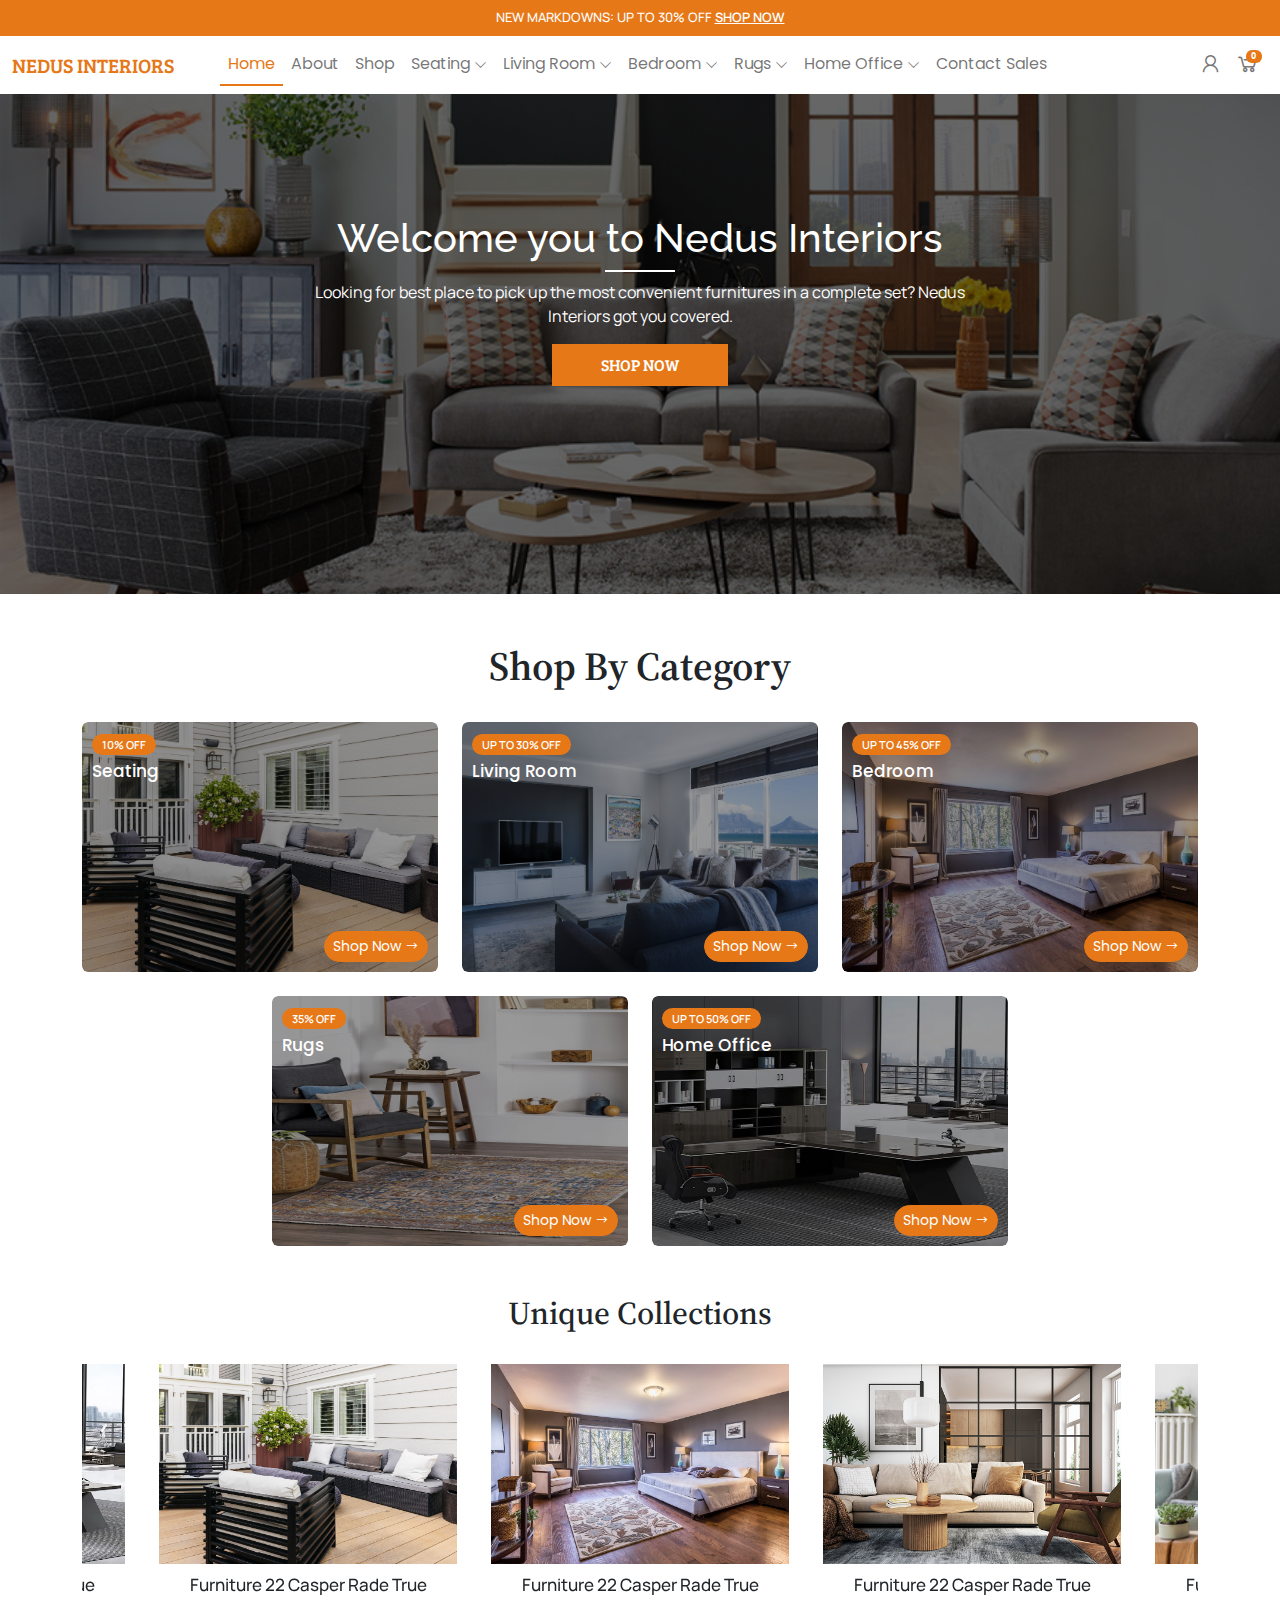
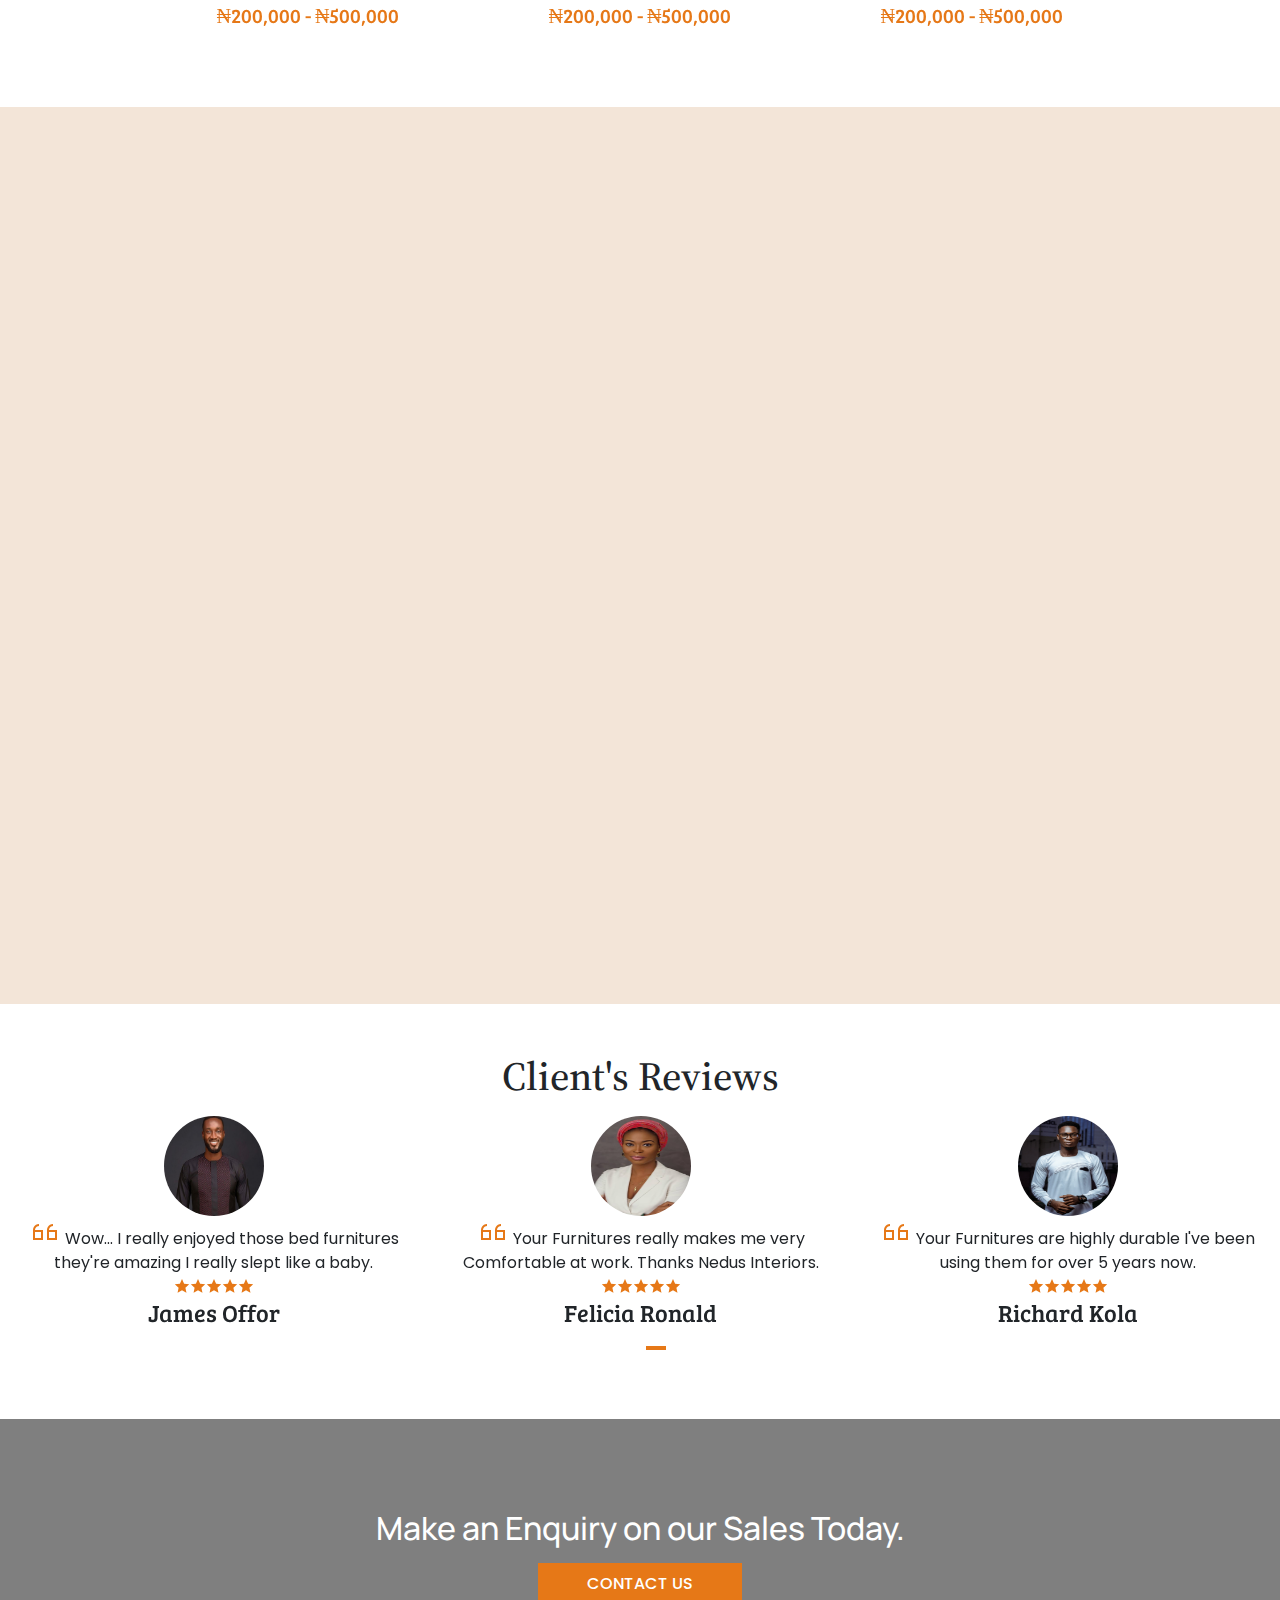
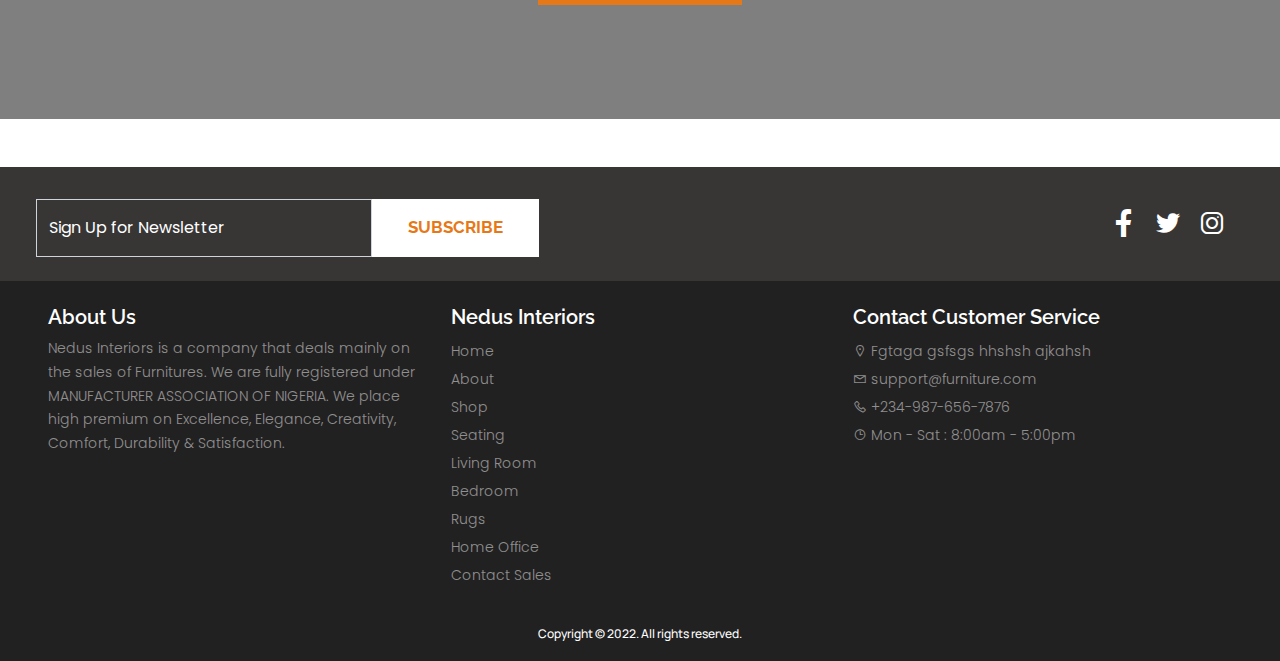
<file: index.html>
<!doctype html>
<html lang="en">
  <head>
    <title>Nedus Interiors - Home</title>
    <!-- Required meta tags -->
    <meta charset="utf-8">
    <meta name="viewport" content="width=device-width, initial-scale=1, shrink-to-fit=no">

    <!-- Bootstrap CSS v5.2.0-beta1 -->
    <link rel="stylesheet" href="bootstrap/css/bootstrap.min.css">
    <!-- Custom CSS -->
    <link rel="stylesheet" href="css/styles.css">
    <link rel="stylesheet" href="css/responsive.css">
    <!-- Line Awesome -->
    <link rel="stylesheet" href="line-awesome/css/line-awesome.css">
    <link rel="stylesheet" href="line-awesome/css/line-awesome.min.css">
    <!-- Font Awesome JS -->
    <script src="js/font-awesome.js"></script>
        <!-- Animate CSS -->
    <link rel="stylesheet" href="css/animate.css">
    <!-- Slick CSS -->
    <link rel="stylesheet" href="slick-1.8.1/slick-1.8.1/slick/slick.css">
    <link rel="stylesheet" href="slick-1.8.1/slick-1.8.1/slick/slick-theme.css">
  </head>
  <body>

    <header class="site-header p-2 text-center">
      <span class="text-uppercase text-white">NEW MARKDOWNS: UP TO 30% OFF <a href="">SHOP NOW</a></span>
    </header>

    <nav class="navbar navbar-light navbar-expand-lg">
      <div class="container-fluid">
        <a class="navbar-brand order-1 order-lg-0 text-orange text-bree text-uppercase" href="#">Nedus Interiors</a>
        <button class="navbar-toggler order-0 order-lg-1  font-600" type="button" data-bs-toggle="offcanvas" data-bs-target="#offcanvasNavbar"
          aria-controls="offcanvasNavbar" aria-expanded="false" aria-label="Toggle navigation">
          <span class="las la-bars text-orange"></span>
        </button>
        <div class="offcanvas offcanvas-start" tabindex="-1" id="offcanvasNavbar"
          aria-labelledby="offcanvasNavbarLabel">
          <div class="offcanvas-header">
            <h5 class="offcanvas-title text-orange text-bree text-uppercase" id="offcanvasNavbarLabel">Nedus Interiors</h5>
            <button type="button" class="btn-close text-reset" data-bs-dismiss="offcanvas" aria-label="Close"></button>
          </div>
          <div class="offcanvas-body">
            <ul class="navbar-nav flex-grow-1 pe-3 off-lap-only">
              <li class="nav-item">
                <a class="nav-link active" href="#">Home</a>
              </li>
              <li class="nav-item">
                <a class="nav-link" href="#">About</a>
              </li>
              <li class="nav-item">
                <a class="nav-link" href="#">Shop</a>
              </li>
              <li class="nav-item dropdown">
                <a class="nav-link" href="#" id="dropdownId4"
                  aria-haspopup="true" aria-expanded="false">Seating <span class="las la-angle-down d-none d-lg-inline-flex" style="font-size: 13px;"></span></a>
                  <div class="click-mobile d-lg-none d-lg-flex"><span class="las la-angle-right" id="dropdownId4"></span></div>
                <div class="dropdown-menu nav-drop-menu dropdownId4" id="drop4" aria-labelledby="dropdownId4">
                  <a class="dropdown-item" href="#">Action 1</a>
                  <a class="dropdown-item" href="#">Action 2</a>
                </div>
              </li>
              <li class="nav-item dropdown">
                <a class="nav-link" href="#" id="dropdownId1"
                  aria-haspopup="true" aria-expanded="false">Living Room <span class="las la-angle-down d-none d-lg-inline-flex" style="font-size: 13px;"></span></a>
                  <div class="click-mobile d-lg-none d-lg-flex"><span class="las la-angle-right" id="dropdownId1"></span></div>
                <div class="dropdown-menu nav-drop-menu dropdownId1" aria-labelledby="dropdownId1">
                  <a class="dropdown-item" href="#">Action 1</a>
                  <a class="dropdown-item" href="#">Action 2</a>
                </div>
              </li>
              <li class="nav-item dropdown">
                <a class="nav-link" href="#" id="dropdownId"
                  aria-haspopup="true" aria-expanded="false">Bedroom <span class="las la-angle-down d-none d-lg-inline-flex" style="font-size: 13px;"></span></a>
                  <div class="click-mobile d-lg-none d-lg-flex"><span class="las la-angle-right" id="dropdownId"></span></div>
                <div class="dropdown-menu nav-drop-menu dropdownId"  aria-labelledby="dropdownId">
                  <a class="dropdown-item" href="#">Action 1</a>
                  <a class="dropdown-item" href="#">Action 2</a>
                </div>
              </li>
              <li class="nav-item dropdown">
                <a class="nav-link" href="#" id="dropdownId2"
                  aria-haspopup="true" aria-expanded="false">Rugs <span class="las la-angle-down d-none d-lg-inline-flex" style="font-size: 13px;"></span></a>
                  <div class="click-mobile d-lg-none d-lg-flex"><span class="las la-angle-right" id="dropdownId2"></span></div>
                <div class="dropdown-menu nav-drop-menu dropdownId2" aria-labelledby="dropdownId2">
                  <a class="dropdown-item" href="#">Action 1</a>
                  <a class="dropdown-item" href="#">Action 2</a>
                </div>
              </li>
              <li class="nav-item dropdown">
                <a class="nav-link" href="#" id="dropdownId3"
                  aria-haspopup="true" aria-expanded="false">Home Office <span class="las la-angle-down d-none d-lg-inline-flex" style="font-size: 13px;"></span></a>
                  <div class="click-mobile d-lg-none d-lg-flex"><span class="las la-angle-right" id="dropdownId3"></span></div>
                <div class="dropdown-menu nav-drop-menu dropdownId3" id="drop4" aria-labelledby="dropdownId3">
                  <a class="dropdown-item" href="#">Action 1</a>
                  <a class="dropdown-item" href="#">Action 2</a>
                </div>
              </li>
              <li class="nav-item">
                <a class="nav-link" href="#">Contact Sales</a>
              </li>
            </ul>
          </div>
        </div>

        <form class="d-flex order-2">
          <div class="dropdown open">
            <a class="flex-icons mx-1 user-drop" type="button" id="triggerId" data-bs-toggle="dropdown" aria-haspopup="true"
                aria-expanded="false">
                  <span class="las la-user"></span>
                </a>
            <div class="dropdown-menu user-menu dropdown-menu-end text-start" aria-labelledby="triggerId">
              <a class="dropdown-item" href="#"><i class="fa fa-sign-in mx-1" aria-hidden="true"></i> Login</a>
              <a class="dropdown-item" href="#"><i class="fa fa-sign-out" aria-hidden="true"></i> Register</a>
            </div>
          </div>
          <a href="" class="flex-icons mx-2">
            <span class="las la-shopping-cart"></span>
            <span class="badge cart-badge">0</span>
          </a>
        </form>

      </div>
    </nav>

    <div class="home-banner">
      <div>
      <div class="banner-1">
        <div class="container">
          <div class="col-lg-7 mx-auto">
          <div align="center">
             <h1 class="text-white text-raleway">Welcome you to Nedus Interiors</h1>
             <div class="white-bot my-2"></div>
             <p class="text-white text-manrope">Looking for best place to pick up the most convenient furnitures in a complete set? Nedus Interiors got you covered.</p>
             <a href="#un" class="btn btn-shop text-bree text-uppercase px-5 py-2">Shop Now</a>
          </div>
        </div>
        </div>
      </div>
    </div>

    <div>
      <div class="banner-2">
        <div class="container">
          <div class="col-lg-7 mx-auto">
          <div align="center">
             <h1 class="text-white text-raleway">Promos & Price Markdowns</h1>
             <div class="white-bot my-2"></div>
             <p class="text-white text-manrope">Some of our furnitures are available at discounted prices which only lasts for a short period of time hurry now and get yours.</p>
             <a href="#un" class="btn btn-shop text-bree text-uppercase px-5 py-2">Shop Now</a>
          </div>
        </div>
        </div>
      </div>
    </div>

    <div>
      <div class="banner-3">
        <div class="container">
          <div class="col-lg-7 mx-auto">
          <div align="center">
             <h1 class="text-white text-raleway">Comfortable Housing Furnitures.</h1>
             <div class="white-bot my-2"></div>
             <p class="text-white text-manrope">The Furnitures we have available for housing such as for the living room and bedroom are extremely convinient, durable and affordable.</p>
             <a href="#un" class="btn btn-shop text-bree text-uppercase px-5 py-2">Shop Now</a>
          </div>
        </div>
        </div>
      </div>
    </div>
    </div>

    <div class="container">
      <div class="shop-cat-area mt-5">
        <h1 class="text-center text-source font-600">Shop By Category</h1>

        <div class="row justify-content-center">
          <div class="col-md-4 mt-4">
             <div class="categories-area">
                  <img src="img/seating.jpg" alt="seating" class="img img-responsive cat-img">
                  <div class="content-overlay"></div>
                  <div class="cat-title">
                     <span class="cat-discount-rate font-600 text-manrope text-uppercase">10% off</span>
                     <h5 class="text-white">Seating</h5>
                  </div>
                  <div class="show-catbtn">
                     <a href="#un" class="btn btn-cat btn-sm">Shop Now <span class="la la-long-arrow-right"></span></a>
                  </div>
             </div>
          </div>

          <div class="col-md-4 mt-4">
            <div class="categories-area">
                 <img src="img/living-room.jpg" alt="seating" class="img img-responsive cat-img">
                 <div class="content-overlay"></div>
                 <div class="cat-title">
                    <span class="cat-discount-rate font-600 text-manrope text-uppercase">Up to 30% off</span>
                    <h5 class="text-white">Living Room</h5>
                 </div>
                 <div class="show-catbtn">
                    <a href="#un" class="btn btn-cat btn-sm">Shop Now <span class="la la-long-arrow-right"></span></a>
                 </div>
            </div>
         </div>

         <div class="col-md-4 mt-4">
          <div class="categories-area">
               <img src="img/bedroom.jpg" alt="seating" class="img img-responsive cat-img">
               <div class="content-overlay"></div>
               <div class="cat-title">
                  <span class="cat-discount-rate font-600 text-manrope text-uppercase">Up to 45% off</span>
                  <h5 class="text-white">Bedroom</h5>
               </div>
               <div class="show-catbtn">
                  <a href="#un" class="btn btn-cat btn-sm">Shop Now <span class="la la-long-arrow-right"></span></a>
               </div>
          </div>
       </div>

       <div class="col-md-4 mt-4">
        <div class="categories-area">
             <img src="img/rugs.jpg" alt="seating" class="img img-responsive cat-img">
             <div class="content-overlay"></div>
             <div class="cat-title">
                <span class="cat-discount-rate font-600 text-manrope text-uppercase">35% off</span>
                <h5 class="text-white">Rugs</h5>
             </div>
             <div class="show-catbtn">
                <a href="#un" class="btn btn-cat btn-sm">Shop Now <span class="la la-long-arrow-right"></span></a>
             </div>
        </div>
     </div>

     <div class="col-md-4 mt-4">
      <div class="categories-area">
           <img src="img/home-office.jpg" alt="seating" class="img img-responsive cat-img">
           <div class="content-overlay"></div>
           <div class="cat-title">
              <span class="cat-discount-rate font-600 text-manrope text-uppercase">Up to 50% off</span>
              <h5 class="text-white">Home Office</h5>
           </div>
           <div class="show-catbtn">
              <a href="#un" class="btn btn-cat btn-sm">Shop Now <span class="la la-long-arrow-right"></span></a>
           </div>
      </div>
   </div>

        </div>

      </div>

      <div class="recommended-area mt-5">
        <h2 class="text-source font-500 text-center">Unique Collections</h2>
        <br>
        <div class="center">
          <div class="recom-area" align="center">
             <img src="img/bedroom.jpg" alt="" class="img img-slider">
             <div class="container-fluid">
              <div class="slider-text">
              <p class="text-manrope font-500">Furniture 22 Casper Rade True</p>
              <h5 class="text-bree text-orange">₦200,000 - ₦500,000</h5>
            </div>
             </div>
          </div>
          <div class="recom-area" align="center">
            <img src="img/fun-banner-1.jpg" alt="" class="img img-slider">
            <div class="container-fluid">
              <div class="slider-text">
              <p class="text-manrope font-500">Furniture 22 Casper Rade True</p>
              <h5 class="text-bree text-orange">₦200,000 - ₦500,000</h5>
            </div>
             </div>
         </div>
         <div class="recom-area" align="center">
          <img src="img/fun-banner-3.jpg" alt="" class="img img-slider">
          <div class="container-fluid">
            <div class="slider-text">
            <p class="text-manrope font-500">Furniture 22 Casper Rade True</p>
            <h5 class="text-bree text-orange">₦200,000 - ₦500,000</h5>
          </div>
           </div>
         </div>
         <div class="recom-area" align="center">
          <img src="img/home-office.jpg" alt="" class="img img-slider">
          <div class="container-fluid">
            <div class="slider-text">
            <p class="text-manrope font-500">Furniture 22 Casper Rade True</p>
            <h5 class="text-bree text-orange">₦200,000 - ₦500,000</h5>
          </div>
           </div>
         </div>
         <div class="recom-area" align="center">
          <img src="img/seating.jpg" alt="" class="img img-slider">
          <div class="container-fluid">
            <div class="slider-text">
            <p class="text-manrope font-500">Furniture 22 Casper Rade True</p>
            <h5 class="text-bree text-orange">₦200,000 - ₦500,000</h5>
          </div>
           </div>
         </div>
        </div>
      </div>
      
    </div>
 
    <br>
    <section class="contact-area mt-5">
      <div class="row">
        <div class="col-lg-6 g-0 wow fadeIn" data-wow-duration="2000">
          <img src="img/contact-furniture.jpg" alt="" class="img img-responsive img-contact">
        </div>
        <div class="col-lg-6 g-0 wow fadeIn" data-wow-duration="2000">
          <div class="main-cont-area py-3">
            <div class="mx-4">
            <h1 class="text-center text-source">Contact Us</h1>
            <div align="center">
            <div class="black-bot mb-2"></div>
          </div>
          <p class="text-center text-raleway font-500">Send Us A Message and we'll reply you shortly.</p>

          <form action="" method="post">
            <div class="row">
              <div class="col-md-6 mt-3">
                <label for="name" class="form-label font-500">Name</label>
                <input type="text" name="name" id="name" class="form-control form-control-lg contact-control" required>
              </div>

              <div class="col-md-6 mt-3">
                <label for="email" class="form-label font-500">Email</label>
                <input type="email" name="email" id="email" class="form-control form-control-lg contact-control" required>
              </div>

              <div class="col-md-6 mt-3">
                <label for="subject" class="form-label font-500">Subject</label>
                <input type="text" name="subject" id="subject" class="form-control form-control-lg contact-control" required>
              </div>

              <div class="col-md-6 mt-3">
                <label for="phone" class="form-label font-500">Phone Number</label>
                <input type="tel" name="phone" id="phone" class="form-control form-control-lg contact-control" required>
              </div>

              <div class="col-md-12 mt-3">
                <label for="msg" class="form-label font-500">Message</label>
                <textarea name="msg" id="msg" class="form-control form-control-lg contact-control" cols="30" rows="6" required></textarea>
              </div>

              <div class="col-md-12 mt-3">
                <div class="d-grid">
                  <button type="submit" class="btn btn-lg btn-submit font-600">Submit <span class="fa fa-paper-plane-o mx-1"></span></button>
                </div>
              </div>
            </div>
          </form>

          <div class="contact-details mt-4">
            <h2 class="text-center text-source">Get In Touch</h2>
            <div align="center">
            <div class="black-bot mb-2"></div>
          </div>

          <div class="contact-info text-center">
            <h5 class="text-manrope mt-3"><span class="la la-map-marker-alt"></span> Fgtaga gsfsgs hhshsh ajkahsh</h5>
            <h5 class="text-manrope mt-3"><span class="la la-envelope-o"></span> support@furniture.com</h5>
            <h5 class="text-manrope mt-3"><span class="la la-phone"></span> +234-987-656-7876</h5>
            <h5 class="text-manrope mt-3"><span class="la la-clock"></span> Mon - Sat : 8:00am - 5:00pm</h5>
          </div>
          </div>

          <br>

          </div>
        </div>
        </div>
      </div>
    </section>


    <div class="testimonials-area mt-5">
      <h1 class="text-center text-source">Client's Reviews</h1>
    
      <div class="testimonials mt-3">
         <div class="testimonial-div container" align="center">
            <img src="img/naija-man.jpg" alt="" class="img img-testimonial">
            <div class="testimonial-content">
               <span class="las la-quote-left la-2x text-orange"></span>
               <span class="testi-text">Wow... I really enjoyed those bed furnitures they're amazing I really slept like a baby.</span> <br>
               <span class="las la-star text-orange"></span><span class="las la-star text-orange"></span><span class="las la-star text-orange"></span><span class="las la-star text-orange"></span><span class="las la-star text-orange"></span>
               <h4 class="text-bree">James Offor</h4>
            </div>
         </div>

         <div class="testimonial-div container" align="center">
          <img src="img/nido-testi2.jpg" alt="" class="img img-testimonial">
          <div class="testimonial-content">
             <span class="las la-quote-left la-2x text-orange"></span>
             <span class="testi-text">Your Furnitures really makes me very Comfortable at work. Thanks Nedus Interiors.</span> <br>
             <span class="las la-star text-orange"></span><span class="las la-star text-orange"></span><span class="las la-star text-orange"></span><span class="las la-star text-orange"></span><span class="las la-star text-orange"></span>
             <h4 class="text-bree">Felicia Ronald</h4>
          </div>         
        </div>

        <div class="testimonial-div container" align="center">
          <img src="img/nido-testi3.jpg" alt="" class="img img-testimonial">
          <div class="testimonial-content">
             <span class="las la-quote-left la-2x text-orange"></span>
             <span class="testi-text">Your Furnitures are highly durable I've been using them for over 5 years now.</span> <br>
             <span class="las la-star text-orange"></span><span class="las la-star text-orange"></span><span class="las la-star text-orange"></span><span class="las la-star text-orange"></span><span class="las la-star text-orange"></span>
             <h4 class="text-bree">Richard Kola</h4>
          </div>         
        </div>

      </div>

    </div>

    <section class="bg-enquiry mt-5">
        <div class="container">
          <div class="row">
          <div class="col-lg-8 mx-auto">
            <div align="center">
               <h2 class="text-center text-white text-manrope">Make an Enquiry on our Sales Today.</h2>
               <a href="#un" class="btn btn-shop font-500 text-uppercase px-5 py-2 mt-2">Contact Us</a>
            </div>
          </div>
        </div>
      </div>
    </section>

    <footer class="footer-area mt-5">
       <div class="newsletter-area pt-3 pb-4">
        <div class="mx-lg-5 mx-4">
           <div class="row">
            <div class="col-lg-5 col-md-8 order-last order-md-first">
              <form action="" method="post">
              <div class="row">
                <div class="col-md-8 mt-3 g-0">
                  <div class="form-floating" id="news-form">
                    <input type="email" class="form-control news-control" name="email" id="floatingInput" placeholder="name@example.com" required>
                    <label for="floatingInput news-label">Sign Up for Newsletter</label>
                  </div>
                </div>
                <div class="col-md-4 mt-3 g-0">
                  <div class="d-grid">
                    <button type="submit" class="btn sub-btn text-uppercase text-raleway font-700">Subscribe</button>
                  </div>
                </div>
              </div>
            </form>
            </div>

            <div class="col-lg-7 col-md-4 mt-3 order-first order-md-last text-center text-md-end">
              <div class="social-icons py-md-2">
                <a href="" class="mx-1"><span class="lab la-facebook-f la-2x"></span></a>
                <a href="" class="mx-1"><span class="lab la-twitter la-2x"></span></a>
                <a href="" class="mx-1"><span class="lab la-instagram la-2x"></span></a>
              </div>
            </div>

           </div>
          </div>       
        </div>

        <div class="main-area pt-4 pb-3">

          <div class="mx-lg-5 mx-3">
            <div class="row">
              <div class="col-lg-4">
                <h5 class="foot-head text-white text-raleway font-600">About Us</h5>
                <p class="foot-text text-white-50 font-300">Nedus Interiors is a company that deals mainly on the sales of Furnitures. We are fully registered under MANUFACTURER ASSOCIATION OF NIGERIA. We place high premium on Excellence, Elegance, Creativity, Comfort, Durability & Satisfaction.</p>
              </div>

              <div class="col-lg-4">
                <h5 class="foot-head text-white text-raleway font-600">Nedus Interiors</h5>
                <ul class="foot-links font-300">
                  <li><a href="" class="text-white-50">Home</a></li>
                  <li><a href="" class="text-white-50">About</a></li>
                  <li><a href="" class="text-white-50">Shop</a></li>
                  <li><a href="" class="text-white-50">Seating</a></li>
                  <li><a href="" class="text-white-50">Living Room</a></li>
                  <li><a href="" class="text-white-50">Bedroom</a></li>
                  <li><a href="" class="text-white-50">Rugs</a></li>
                  <li><a href="" class="text-white-50">Home Office</a></li>
                  <li><a href="" class="text-white-50">Contact Sales</a></li>
                </ul>
              </div>

              <div class="col-lg-4">
                <h5 class="foot-head text-white text-raleway font-600">Contact Customer Service</h5>
                <ul class="foot-links font-300">
                  <li><a href="" class="text-white-50"><span class="la la-map-marker-alt"></span> Fgtaga gsfsgs hhshsh ajkahsh</a></li>
                  <li><a href="" class="text-white-50"><span class="la la-envelope-o"></span> support@furniture.com</a></li>
                  <li><a href="" class="text-white-50"><span class="la la-phone"></span> +234-987-656-7876</a></li>
                  <li><a href="" class="text-white-50"><span class="la la-clock"></span> Mon - Sat : 8:00am - 5:00pm</a></li>
                </ul>
              </div>
            </div>

            <div class="text-center mt-3">
              <span class="text-white text-manrope copyright font-500">Copyright &copy; 2022. All rights reserved.</span>
            </div>
          </div>

        </div>

    </footer>

    <button onclick="topFunction()" id="myBtn" title="Go to top"><i class="fa fa-level-up fa-2x" aria-hidden="true"></i></button>
     
    <!-- Bootstrap JavaScript Libraries -->
    <script src="bootstrap/js/popper.min.js"></script>
    <script src="bootstrap/js/bootstrap.min.js"></script>
    <!-- Slick Js -->
    <script src="slick-js/jquery-1.11.0.min.js"></script>
    <script src="slick-js/jquery-migrate-1.2.1.min.js"></script>
    <script src="slick-1.8.1/slick-1.8.1/slick/slick.min.js"></script>

    <script>
      $('.home-banner').slick({
  dots: false,
  infinite: true,
  speed: 500,
  cssEase: 'linear',
  autoplay:true,
  autoplaySpeed:2000,
  arrows: true,
  nextArrow: '<button class="carousel-arrow next inverted"><i class="la la-angle-right la-3x text-white"></i></button>',
  prevArrow: '<button class="carousel-arrow prev inverted"><i class="la la-angle-left la-3x text-white"></i></button>',
});

$('.center').slick({
  centerMode: true,
  centerPadding: '60px',
  slidesToShow: 3,
  autoplay:true,
  autoplaySpeed:2000,
  arrows: true,
  nextArrow: '<button class="carousel-arrow next inverted"><i class="la la-angle-right la-3x text-white"></i></button>',
  prevArrow: '<button class="carousel-arrow prev inverted"><i class="la la-angle-left la-3x text-white"></i></button>',
  responsive: [
    {
      breakpoint: 800,
      settings: {
        arrows: true,
        centerMode: true,
        centerPadding: '40px',
        slidesToShow: 2
      }
    },
    {
      breakpoint: 480,
      settings: {
        arrows: true,
        centerMode: true,
        centerPadding: '40px',
        slidesToShow: 1
      }
    }
  ]
});

$('.testimonials').slick({
  dots: true,
  dotsClass: 'myslider-dots',
  infinite: false,
  speed: 500,
  slidesToShow: 3,
  slidesToScroll: 3,
  autoplay:true,
  autoplaySpeed:2000,
  arrows: true,
  nextArrow: '<button class="carousel-arrow next inverted"><i class="la la-angle-right la-3x text-orange"></i></button>',
  prevArrow: '<button class="carousel-arrow prev inverted"><i class="la la-angle-left la-3x text-orange"></i></button>',
  responsive: [
    {
      breakpoint: 1024,
      settings: {
        slidesToShow: 3,
        slidesToScroll: 3,
        infinite: true,
        dots: true,
        arrows: true,
      }
    },
    {
      breakpoint: 800,
      settings: {
        slidesToShow: 2,
        slidesToScroll: 2,
        arrows: true,
      }
    },
    {
      breakpoint: 480,
      settings: {
        slidesToShow: 1,
        slidesToScroll: 1,
        arrows: true,
      }
    }
    // You can unslick at a given breakpoint now by adding:
    // settings: "unslick"
    // instead of a settings object
  ]
});
    </script>

             <!-- WOW JS -->
             <script src="js/wow.js"></script>
             <script>
                               wow = new WOW(
                               {
                               boxClass:     'wow',      // default
                               animateClass: 'animated', // default
                               offset:       0,          // default
                               mobile:       true,       // default
                               live:         true        // default
                             }
                             )
               wow.init();
         
             </script>    

    <!-- Custom JS -->
    <script src="js/script.js"></script>

  </body>
</html>
</file>
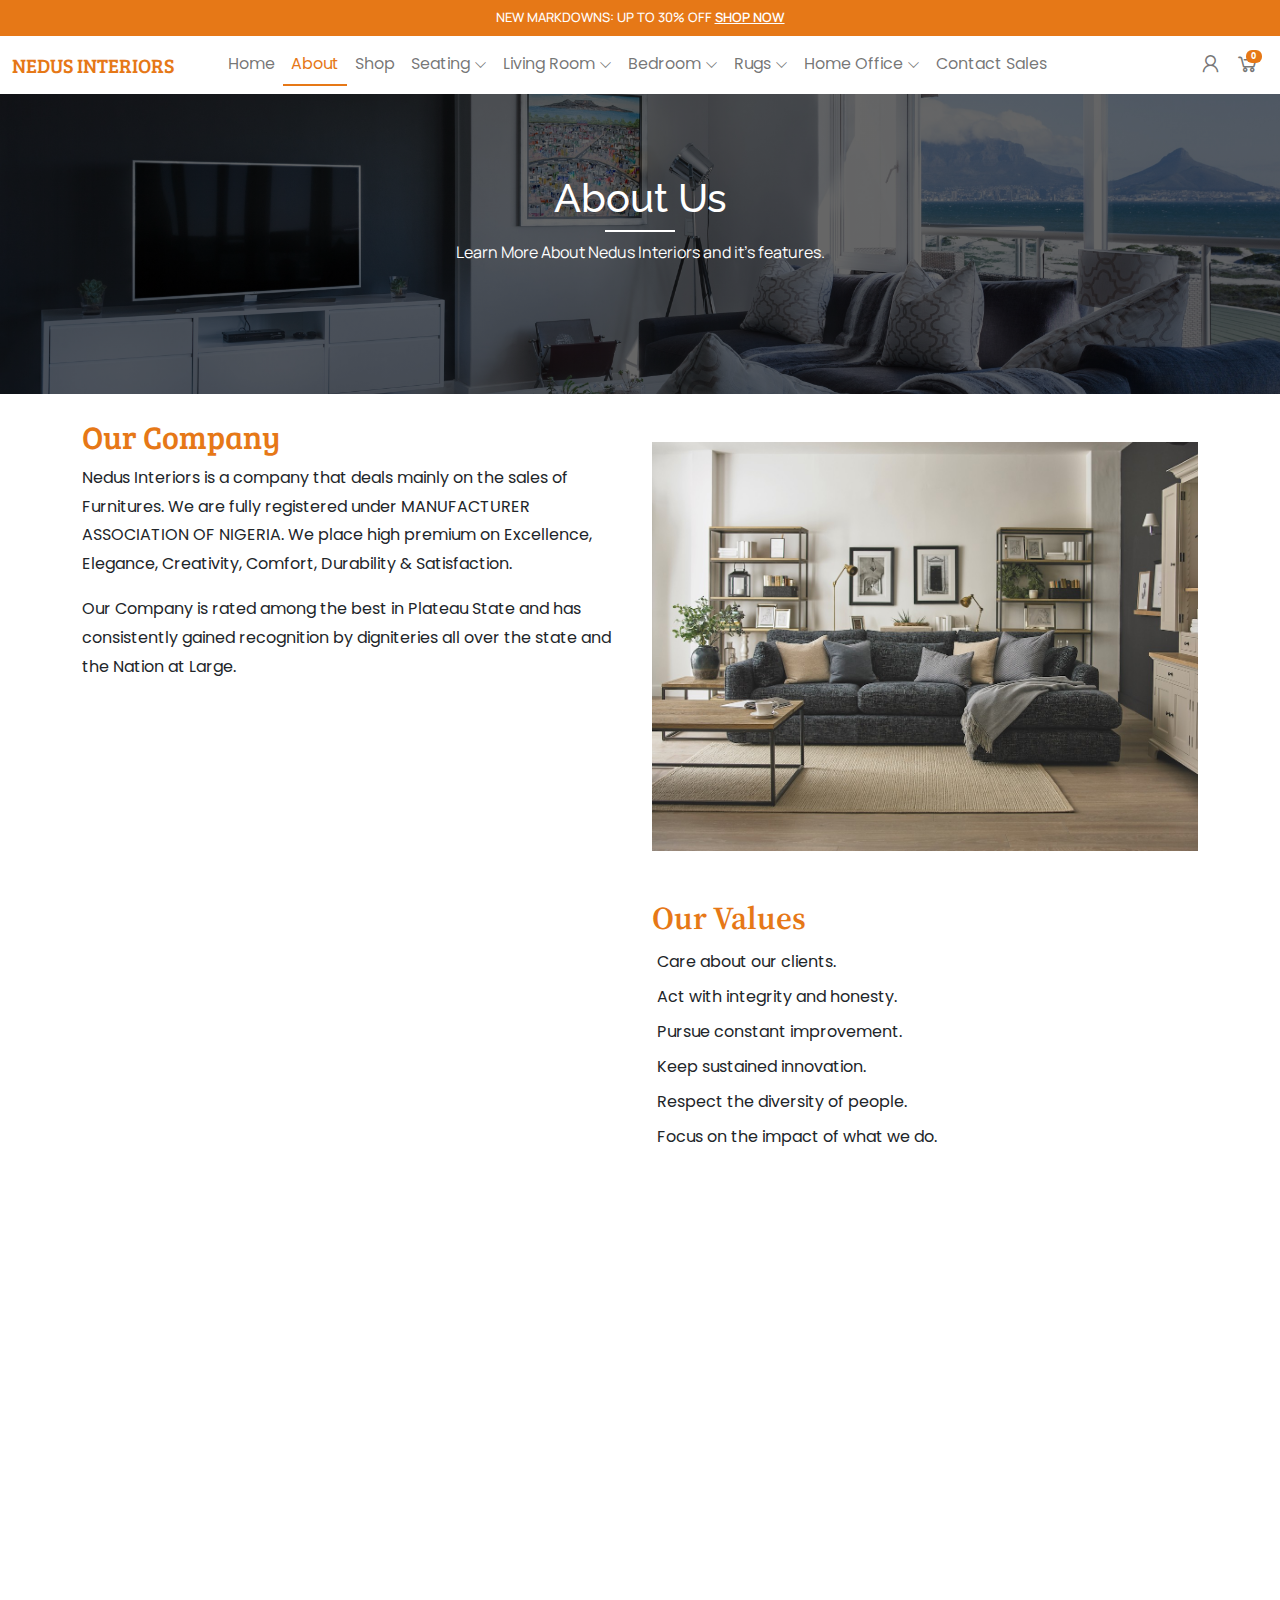
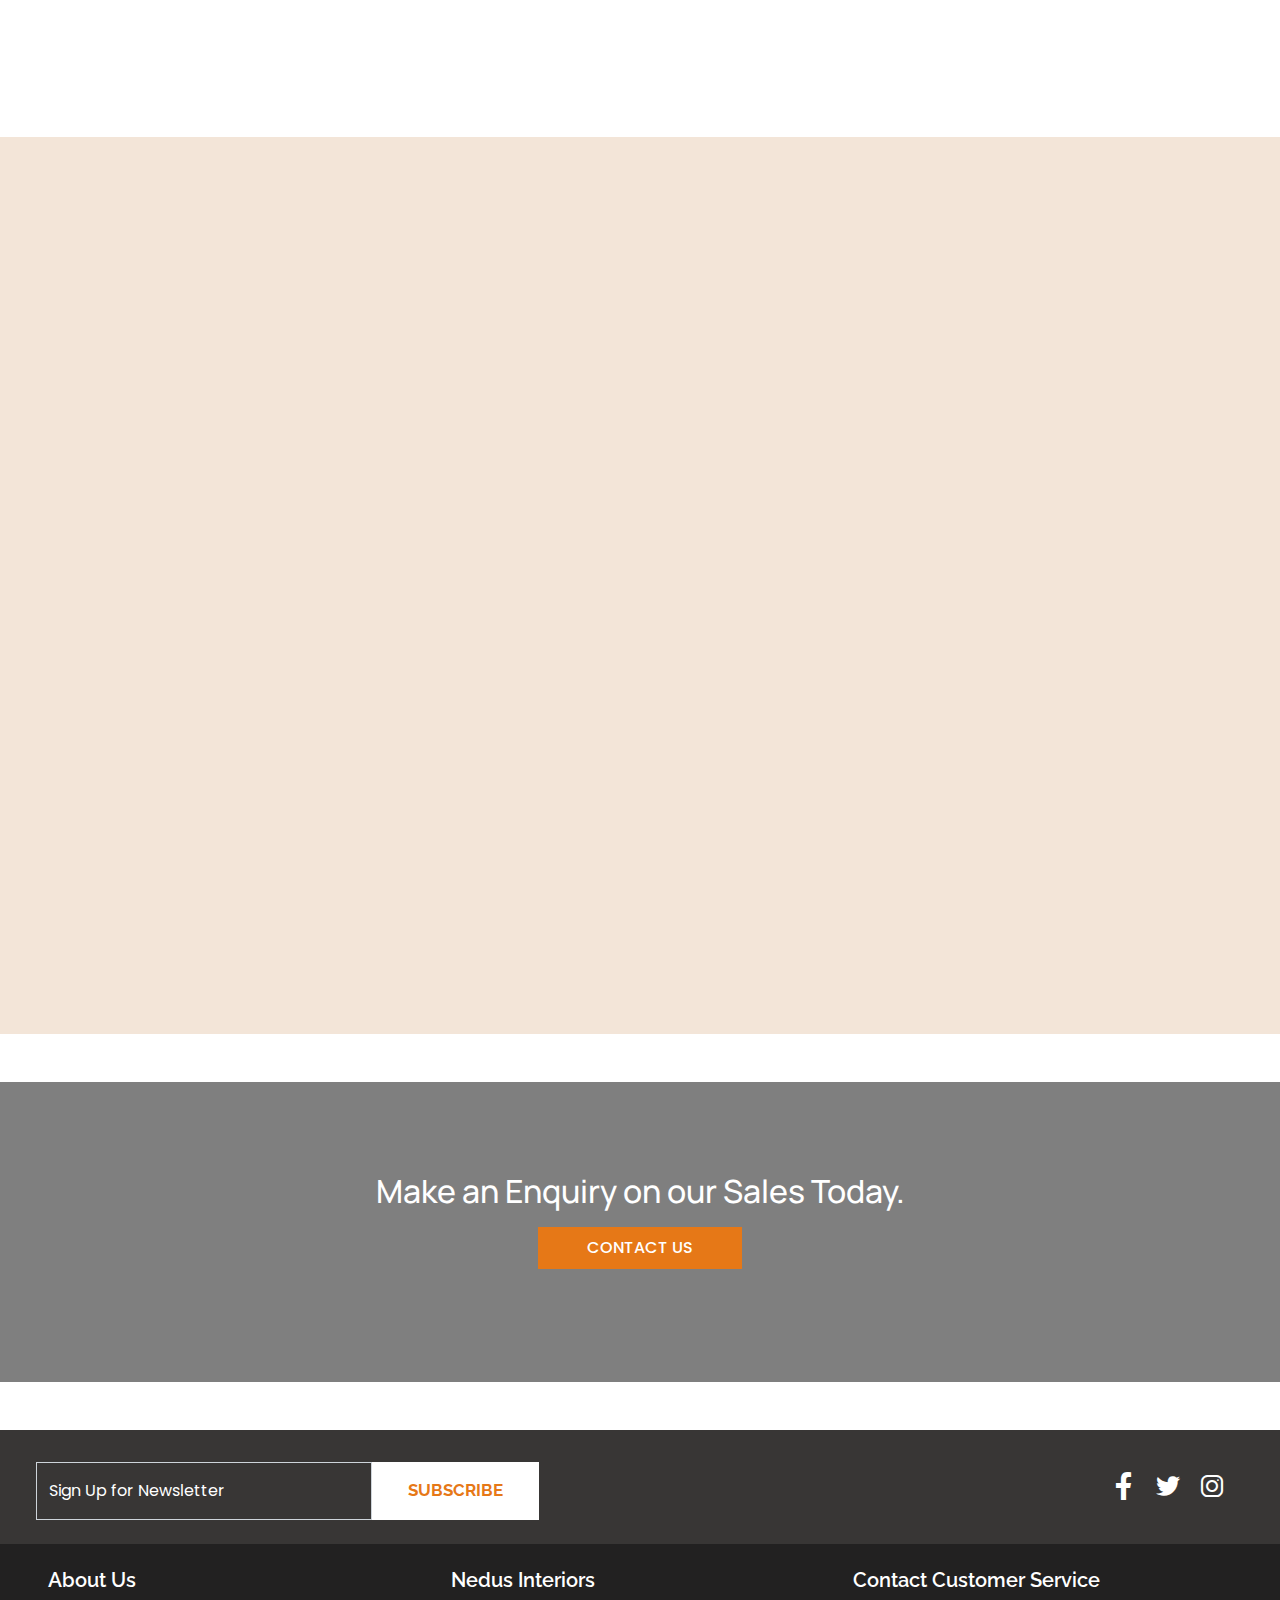
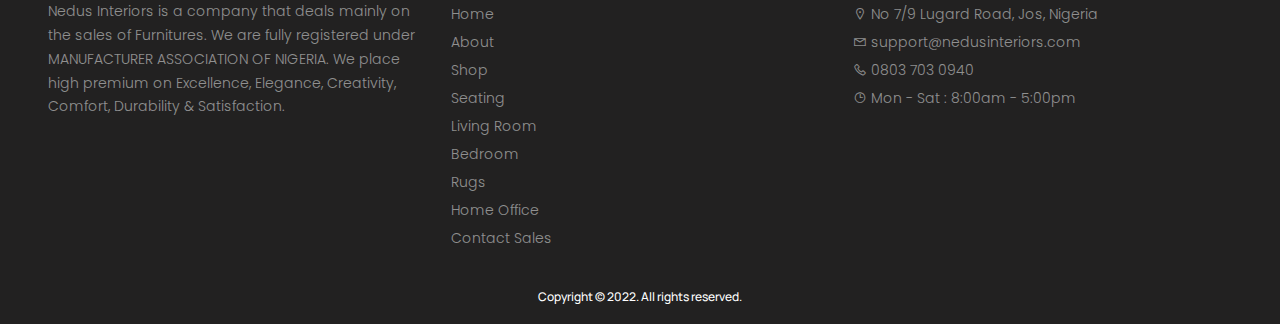
<file: about.html>
<!doctype html>
<html lang="en">
  <head>
    <title>Nedus Interiors - About Us</title>
    <!-- Required meta tags -->
    <meta charset="utf-8">
    <meta name="viewport" content="width=device-width, initial-scale=1, shrink-to-fit=no">

    <!-- Bootstrap CSS v5.2.0-beta1 -->
    <link rel="stylesheet" href="bootstrap/css/bootstrap.min.css">
    <!-- Custom CSS -->
    <link rel="stylesheet" href="css/styles.css">
    <link rel="stylesheet" href="css/responsive.css">
    <!-- Line Awesome -->
    <link rel="stylesheet" href="line-awesome/css/line-awesome.css">
    <link rel="stylesheet" href="line-awesome/css/line-awesome.min.css">
    <!-- Font Awesome JS -->
    <script src="js/font-awesome.js"></script>
        <!-- Animate CSS -->
    <link rel="stylesheet" href="css/animate.css">
    <!-- Slick CSS -->
    <link rel="stylesheet" href="slick-1.8.1/slick-1.8.1/slick/slick.css">
    <link rel="stylesheet" href="slick-1.8.1/slick-1.8.1/slick/slick-theme.css">
  </head>
  <body>

    <header class="site-header p-2 text-center">
      <span class="text-uppercase text-white">NEW MARKDOWNS: UP TO 30% OFF <a href="">SHOP NOW</a></span>
    </header>

    <nav class="navbar navbar-light navbar-expand-lg">
      <div class="container-fluid">
        <a class="navbar-brand order-1 order-lg-0 text-orange text-bree text-uppercase" href="index.html">Nedus Interiors</a>
        <button class="navbar-toggler order-0 order-lg-1  font-600" type="button" data-bs-toggle="offcanvas" data-bs-target="#offcanvasNavbar"
          aria-controls="offcanvasNavbar" aria-expanded="false" aria-label="Toggle navigation">
          <span class="las la-bars text-orange"></span>
        </button>
        <div class="offcanvas offcanvas-start" tabindex="-1" id="offcanvasNavbar"
          aria-labelledby="offcanvasNavbarLabel">
          <div class="offcanvas-header">
            <h5 class="offcanvas-title text-orange text-bree text-uppercase" id="offcanvasNavbarLabel">Nedus Interiors</h5>
            <button type="button" class="btn-close text-reset" data-bs-dismiss="offcanvas" aria-label="Close"></button>
          </div>
          <div class="offcanvas-body">
            <ul class="navbar-nav flex-grow-1 pe-3 off-lap-only">
              <li class="nav-item">
                <a class="nav-link" href="index.html">Home</a>
              </li>
              <li class="nav-item">
                <a class="nav-link active" href="about.html">About</a>
              </li>
              <li class="nav-item">
                <a class="nav-link" href="shop.html">Shop</a>
              </li>
              <li class="nav-item dropdown">
                <a class="nav-link" href="#" id="dropdownId4"
                  aria-haspopup="true" aria-expanded="false">Seating <span class="las la-angle-down d-none d-lg-inline-flex" style="font-size: 13px;"></span></a>
                  <div class="click-mobile d-lg-none d-lg-flex"><span class="las la-angle-right" id="dropdownId4"></span></div>
                <div class="dropdown-menu nav-drop-menu dropdownId4" id="drop4" aria-labelledby="dropdownId4">
                  <a class="dropdown-item" href="#">Action 1</a>
                  <a class="dropdown-item" href="#">Action 2</a>
                </div>
              </li>
              <li class="nav-item dropdown">
                <a class="nav-link" href="#" id="dropdownId1"
                  aria-haspopup="true" aria-expanded="false">Living Room <span class="las la-angle-down d-none d-lg-inline-flex" style="font-size: 13px;"></span></a>
                  <div class="click-mobile d-lg-none d-lg-flex"><span class="las la-angle-right" id="dropdownId1"></span></div>
                <div class="dropdown-menu nav-drop-menu dropdownId1" aria-labelledby="dropdownId1">
                  <a class="dropdown-item" href="#">Action 1</a>
                  <a class="dropdown-item" href="#">Action 2</a>
                </div>
              </li>
              <li class="nav-item dropdown">
                <a class="nav-link" href="#" id="dropdownId"
                  aria-haspopup="true" aria-expanded="false">Bedroom <span class="las la-angle-down d-none d-lg-inline-flex" style="font-size: 13px;"></span></a>
                  <div class="click-mobile d-lg-none d-lg-flex"><span class="las la-angle-right" id="dropdownId"></span></div>
                <div class="dropdown-menu nav-drop-menu dropdownId"  aria-labelledby="dropdownId">
                  <a class="dropdown-item" href="#">Action 1</a>
                  <a class="dropdown-item" href="#">Action 2</a>
                </div>
              </li>
              <li class="nav-item dropdown">
                <a class="nav-link" href="#" id="dropdownId2"
                  aria-haspopup="true" aria-expanded="false">Rugs <span class="las la-angle-down d-none d-lg-inline-flex" style="font-size: 13px;"></span></a>
                  <div class="click-mobile d-lg-none d-lg-flex"><span class="las la-angle-right" id="dropdownId2"></span></div>
                <div class="dropdown-menu nav-drop-menu dropdownId2" aria-labelledby="dropdownId2">
                  <a class="dropdown-item" href="#">Action 1</a>
                  <a class="dropdown-item" href="#">Action 2</a>
                </div>
              </li>
              <li class="nav-item dropdown">
                <a class="nav-link" href="#" id="dropdownId3"
                  aria-haspopup="true" aria-expanded="false">Home Office <span class="las la-angle-down d-none d-lg-inline-flex" style="font-size: 13px;"></span></a>
                  <div class="click-mobile d-lg-none d-lg-flex"><span class="las la-angle-right" id="dropdownId3"></span></div>
                <div class="dropdown-menu nav-drop-menu dropdownId3" id="drop4" aria-labelledby="dropdownId3">
                  <a class="dropdown-item" href="#">Action 1</a>
                  <a class="dropdown-item" href="#">Action 2</a>
                </div>
              </li>
              <li class="nav-item">
                <a class="nav-link" href="contact.html">Contact Sales</a>
              </li>
            </ul>
          </div>
        </div>

        <form class="d-flex order-2">
          <div class="dropdown open">
            <a class="flex-icons mx-1 user-drop" type="button" id="triggerId" data-bs-toggle="dropdown" aria-haspopup="true"
                aria-expanded="false">
                  <span class="las la-user"></span>
                </a>
            <div class="dropdown-menu user-menu dropdown-menu-end text-start" aria-labelledby="triggerId">
              <a class="dropdown-item" href="#"><i class="fa fa-sign-in mx-1" aria-hidden="true"></i> Login</a>
              <a class="dropdown-item" href="#"><i class="fa fa-sign-out" aria-hidden="true"></i> Register</a>
            </div>
          </div>
          <a href="" class="flex-icons mx-2">
            <span class="las la-shopping-cart"></span>
            <span class="badge cart-badge">0</span>
          </a>
        </form>

      </div>
    </nav>

    <div class="other-banners">
        <div class="container">
            <div class="col-lg-7 mx-auto">
            <div align="center">
                <h1 class="text-white text-raleway">About Us</h1>
                <div class="white-bot my-2"></div>
                <p class="text-white text-manrope">Learn More About Nedus Interiors and it's features.</p>
            </div>
            </div>
        </div>
    </div>

    <div class="container">

      <section class="company-area mt-4">
         <div class="row">
          <div class="col-lg-6">
             <h2 class="text-bree text-orange">Our Company</h2>
             <p class="site-text">Nedus Interiors is a company that deals mainly on the sales of Furnitures. We are fully registered under MANUFACTURER ASSOCIATION OF NIGERIA. We place high premium on Excellence, Elegance, Creativity, Comfort, Durability & Satisfaction.</p>
             <p class="site-text">Our Company is rated among the best in Plateau State and has consistently gained recognition by digniteries all over the state and the Nation at Large.</p>
          </div>

          <div class="col-lg-6">
            <br>
            <div class="wow fadeInRight" data-wow-duration="1500">
            <img src="img/our-company.jpeg" alt="about-nedus-interiors" class="img img-fluid">
          </div>
          </div>
         </div>
      </section>

      <section class="values-area mt-5">
        <div class="row">
         <div class="col-lg-6 order-last order-lg-first">
          <br>
          <div class="wow fadeInLeft" data-wow-duration="1500">
          <img src="img/nedus-values.jpg" alt="about-nedus-interiors" class="img img-fluid">
        </div>
         </div>

         <div class="col-lg-6 order-first order-lg-last">
          <h2 class="text-source text-orange font-600">Our Values</h2>

          <ul class="values-list">
            <li><span class="number"><i class="fa fa-square" aria-hidden="true"></i></span> Care about our clients.</li>
            <li><span class="number"><i class="fa fa-square" aria-hidden="true"></i></span> Act with integrity and honesty.</li>
            <li><span class="number"><i class="fa fa-square" aria-hidden="true"></i></span> Pursue constant improvement.</li>
            <li><span class="number"><i class="fa fa-square" aria-hidden="true"></i></span> Keep sustained innovation.</li>
            <li><span class="number"><i class="fa fa-square" aria-hidden="true"></i></span> Respect the diversity of people.</li>
            <li><span class="number"><i class="fa fa-square" aria-hidden="true"></i></span> Focus on the impact of what we do.</li>
          </ul>
         </div>
        </div>
     </section>

     <section class="services-area mt-5 wow fadeIn" data-wow-duration="2000">
      <h1 class="text-source font-600 text-center">Services</h1>
      <p class="text-manrope text-center font-500">The illustrations below shows what we offer in Nedus Interiors.</p>
      <div class="row justify-content-center">
        <div class="col-lg-3 col-md-4 col-sm-6 mt-3">
           <div class="services-cat">
            <div class="services-img">
              <img src="img/nedus-custom-designs.jpg" alt="nedus-custom-designs">
              <div class="content-overlay"></div>
              <div class="content-details fadeIn-bottom">
                <a href="contact.html" class="btn btn-enquire"><i class="fa fa-phone" aria-hidden="true"></i> <span class="mx-1">Enquire</span></a>
              </div>
            </div>
            <div class="services-text text-center mt-2">
              <h4 class="text-raleway font-600 text-orange">Custom Designs</h4>
            </div>
           </div>
        </div>

        <div class="col-lg-3 col-md-4 col-sm-6 mt-3">
          <div class="services-cat">
           <div class="services-img">
             <img src="img/functional-solutions.jpg" alt="nedus-functional-solutions">
             <div class="content-overlay"></div>
             <div class="content-details fadeIn-bottom">
               <a href="contact.html" class="btn btn-enquire"><i class="fa fa-phone" aria-hidden="true"></i> <span class="mx-1">Enquire</span></a>
             </div>
           </div>
           <div class="services-text text-center mt-2">
             <h4 class="text-raleway font-600 text-orange">Functional Solutions</h4>
           </div>
          </div>
       </div>

       <div class="col-lg-3 col-md-4 col-sm-6 mt-3">
        <div class="services-cat">
         <div class="services-img">
           <img src="img/nedus-on-site-installation.jpg" alt="nedus-on-site-installation">
           <div class="content-overlay"></div>
           <div class="content-details fadeIn-bottom">
             <a href="contact.html" class="btn btn-enquire"><i class="fa fa-phone" aria-hidden="true"></i> <span class="mx-1">Enquire</span></a>
           </div>
         </div>
         <div class="services-text text-center mt-2">
           <h4 class="text-raleway font-600 text-orange">On-Site Installation</h4>
         </div>
        </div>
     </div>

     <div class="col-lg-3 col-md-4 col-sm-6 mt-3">
      <div class="services-cat">
       <div class="services-img">
         <img src="img/nedus-sales-support.jpg" alt="nedus-sales-support">
         <div class="content-overlay"></div>
         <div class="content-details fadeIn-bottom">
           <a href="contact.html" class="btn btn-enquire"><i class="fa fa-phone" aria-hidden="true"></i> <span class="mx-1">Enquire</span></a>
         </div>
       </div>
       <div class="services-text text-center mt-2">
         <h4 class="text-raleway font-600 text-orange">After-sales Support</h4>
       </div>
      </div>
   </div>
      </div>
     </section>

    </div>

    <br>
    <section class="contact-area mt-5">
      <div class="row">
        <div class="col-lg-6 g-0 wow fadeIn" data-wow-duration="2000">
          <img src="img/contact-furniture.jpg" alt="" class="img img-responsive img-contact">
        </div>
        <div class="col-lg-6 g-0 wow fadeIn" data-wow-duration="2000">
          <div class="main-cont-area py-3">
            <div class="mx-4">
            <h1 class="text-center text-source">Contact Us</h1>
            <div align="center">
            <div class="black-bot mb-2"></div>
          </div>
          <p class="text-center text-raleway font-500">Send Us A Message and we'll reply you shortly.</p>

          <form action="" method="post">
            <div class="row">
              <div class="col-md-6 mt-3">
                <label for="name" class="form-label font-500">Name</label>
                <input type="text" name="name" id="name" class="form-control form-control-lg contact-control" required>
              </div>

              <div class="col-md-6 mt-3">
                <label for="email" class="form-label font-500">Email</label>
                <input type="email" name="email" id="email" class="form-control form-control-lg contact-control" required>
              </div>

              <div class="col-md-6 mt-3">
                <label for="subject" class="form-label font-500">Subject</label>
                <input type="text" name="subject" id="subject" class="form-control form-control-lg contact-control" required>
              </div>

              <div class="col-md-6 mt-3">
                <label for="phone" class="form-label font-500">Phone Number</label>
                <input type="tel" name="phone" id="phone" class="form-control form-control-lg contact-control" required>
              </div>

              <div class="col-md-12 mt-3">
                <label for="msg" class="form-label font-500">Message</label>
                <textarea name="msg" id="msg" class="form-control form-control-lg contact-control" cols="30" rows="6" required></textarea>
              </div>

              <div class="col-md-12 mt-3">
                <div class="d-grid">
                  <button type="submit" class="btn btn-lg btn-submit font-600">Submit <span class="fa fa-paper-plane-o mx-1"></span></button>
                </div>
              </div>
            </div>
          </form>

          <div class="contact-details mt-4">
            <h2 class="text-center text-source">Get In Touch</h2>
            <div align="center">
            <div class="black-bot mb-2"></div>
          </div>

          <div class="contact-info text-center">
            <h5 class="text-manrope mt-3"><span class="la la-map-marker-alt"></span> No 7/9 Lugard Road, Jos, Nigeria</h5>
            <h5 class="text-manrope mt-3"><span class="la la-envelope-o"></span> support@nedusinteriors.com</h5>
            <h5 class="text-manrope mt-3"><span class="la la-phone"></span> 0803 703 0940</h5>
            <h5 class="text-manrope mt-3"><span class="la la-clock"></span> Mon - Sat : 8:00am - 5:00pm</h5>
          </div>
          </div>

          <br>

          </div>
        </div>
        </div>
      </div>
    </section>

    <section class="bg-enquiry mt-5">
        <div class="container">
          <div class="row">
          <div class="col-lg-8 mx-auto">
            <div align="center">
               <h2 class="text-center text-white text-manrope">Make an Enquiry on our Sales Today.</h2>
               <a href="#un" class="btn btn-shop font-500 text-uppercase px-5 py-2 mt-2">Contact Us</a>
            </div>
          </div>
        </div>
      </div>
    </section>

    <footer class="footer-area mt-5">
       <div class="newsletter-area pt-3 pb-4">
        <div class="mx-lg-5 mx-4">
           <div class="row">
            <div class="col-lg-5 col-md-8 order-last order-md-first">
              <form action="" method="post">
              <div class="row">
                <div class="col-md-8 mt-3 g-0">
                  <div class="form-floating" id="news-form">
                    <input type="email" class="form-control news-control" name="email" id="floatingInput" placeholder="name@example.com" required>
                    <label for="floatingInput news-label">Sign Up for Newsletter</label>
                  </div>
                </div>
                <div class="col-md-4 mt-3 g-0">
                  <div class="d-grid">
                    <button type="submit" class="btn sub-btn text-uppercase text-raleway font-700">Subscribe</button>
                  </div>
                </div>
              </div>
            </form>
            </div>

            <div class="col-lg-7 col-md-4 mt-3 order-first order-md-last text-center text-md-end">
              <div class="social-icons py-md-2">
                <a href="" class="mx-1"><span class="lab la-facebook-f la-2x"></span></a>
                <a href="" class="mx-1"><span class="lab la-twitter la-2x"></span></a>
                <a href="" class="mx-1"><span class="lab la-instagram la-2x"></span></a>
              </div>
            </div>

           </div>
          </div>       
        </div>

        <div class="main-area pt-4 pb-3">

          <div class="mx-lg-5 mx-3">
            <div class="row">
              <div class="col-lg-4">
                <h5 class="foot-head text-white text-raleway font-600">About Us</h5>
                <p class="foot-text text-white-50 font-300">Nedus Interiors is a company that deals mainly on the sales of Furnitures. We are fully registered under MANUFACTURER ASSOCIATION OF NIGERIA. We place high premium on Excellence, Elegance, Creativity, Comfort, Durability & Satisfaction.</p>
              </div>

              <div class="col-lg-4">
                <h5 class="foot-head text-white text-raleway font-600">Nedus Interiors</h5>
                <ul class="foot-links font-300">
                  <li><a href="index.html" class="text-white-50">Home</a></li>
                  <li><a href="about.html" class="text-white-50">About</a></li>
                  <li><a href="" class="text-white-50">Shop</a></li>
                  <li><a href="" class="text-white-50">Seating</a></li>
                  <li><a href="" class="text-white-50">Living Room</a></li>
                  <li><a href="" class="text-white-50">Bedroom</a></li>
                  <li><a href="" class="text-white-50">Rugs</a></li>
                  <li><a href="" class="text-white-50">Home Office</a></li>
                  <li><a href="" class="text-white-50">Contact Sales</a></li>
                </ul>
              </div>

              <div class="col-lg-4">
                <h5 class="foot-head text-white text-raleway font-600">Contact Customer Service</h5>
                <ul class="foot-links font-300">
                  <li><a href="https://goo.gl/maps/pR7xTanGfi5HnL6g7" target="_blank" class="text-white-50"><span class="la la-map-marker-alt"></span> No 7/9 Lugard Road, Jos, Nigeria</a></li>
                  <li><a href="mailto:support@nedusinteriors.com" class="text-white-50"><span class="la la-envelope-o"></span> support@nedusinteriors.com</a></li>
                  <li><a href="tel:0803 703 0940" class="text-white-50"><span class="la la-phone"></span> 0803 703 0940</a></li>
                  <li><a href="#un" class="text-white-50"><span class="la la-clock"></span> Mon - Sat : 8:00am - 5:00pm</a></li>
                </ul>
              </div>
            </div>

            <div class="text-center mt-3">
              <span class="text-white text-manrope copyright font-500">Copyright &copy; 2022. All rights reserved.</span>
            </div>
          </div>

        </div>

    </footer>

    <button onclick="topFunction()" id="myBtn" title="Go to top"><i class="fa fa-level-up fa-2x" aria-hidden="true"></i></button>
     
    <!-- Bootstrap JavaScript Libraries -->
    <script src="bootstrap/js/popper.min.js"></script>
    <script src="bootstrap/js/bootstrap.min.js"></script>
    <!-- Slick Js -->
    <script src="slick-js/jquery-1.11.0.min.js"></script>
    <script src="slick-js/jquery-migrate-1.2.1.min.js"></script>
    <script src="slick-1.8.1/slick-1.8.1/slick/slick.min.js"></script>

    <script>
      $('.home-banner').slick({
  dots: false,
  infinite: true,
  speed: 500,
  cssEase: 'linear',
  autoplay:true,
  autoplaySpeed:2000,
  arrows: true,
  nextArrow: '<button class="carousel-arrow next inverted"><i class="la la-angle-right la-3x text-white"></i></button>',
  prevArrow: '<button class="carousel-arrow prev inverted"><i class="la la-angle-left la-3x text-white"></i></button>',
});

$('.center').slick({
  centerMode: true,
  centerPadding: '60px',
  slidesToShow: 3,
  autoplay:true,
  autoplaySpeed:2000,
  arrows: true,
  nextArrow: '<button class="carousel-arrow next inverted"><i class="la la-angle-right la-3x text-white"></i></button>',
  prevArrow: '<button class="carousel-arrow prev inverted"><i class="la la-angle-left la-3x text-white"></i></button>',
  responsive: [
    {
      breakpoint: 800,
      settings: {
        arrows: true,
        centerMode: true,
        centerPadding: '40px',
        slidesToShow: 2
      }
    },
    {
      breakpoint: 480,
      settings: {
        arrows: true,
        centerMode: true,
        centerPadding: '40px',
        slidesToShow: 1
      }
    }
  ]
});

$('.testimonials').slick({
  dots: true,
  dotsClass: 'myslider-dots',
  infinite: false,
  speed: 500,
  slidesToShow: 3,
  slidesToScroll: 3,
  autoplay:true,
  autoplaySpeed:2000,
  arrows: true,
  nextArrow: '<button class="carousel-arrow next inverted"><i class="la la-angle-right la-3x text-orange"></i></button>',
  prevArrow: '<button class="carousel-arrow prev inverted"><i class="la la-angle-left la-3x text-orange"></i></button>',
  responsive: [
    {
      breakpoint: 1024,
      settings: {
        slidesToShow: 3,
        slidesToScroll: 3,
        infinite: true,
        dots: true,
        arrows: true,
      }
    },
    {
      breakpoint: 800,
      settings: {
        slidesToShow: 2,
        slidesToScroll: 2,
        arrows: true,
      }
    },
    {
      breakpoint: 480,
      settings: {
        slidesToShow: 1,
        slidesToScroll: 1,
        arrows: true,
      }
    }
    // You can unslick at a given breakpoint now by adding:
    // settings: "unslick"
    // instead of a settings object
  ]
});
    </script>

             <!-- WOW JS -->
             <script src="js/wow.js"></script>
             <script>
                               wow = new WOW(
                               {
                               boxClass:     'wow',      // default
                               animateClass: 'animated', // default
                               offset:       0,          // default
                               mobile:       true,       // default
                               live:         true        // default
                             }
                             )
               wow.init();
         
             </script>    

    <!-- Custom JS -->
    <script src="js/script.js"></script>

  </body>
</html>
</file>
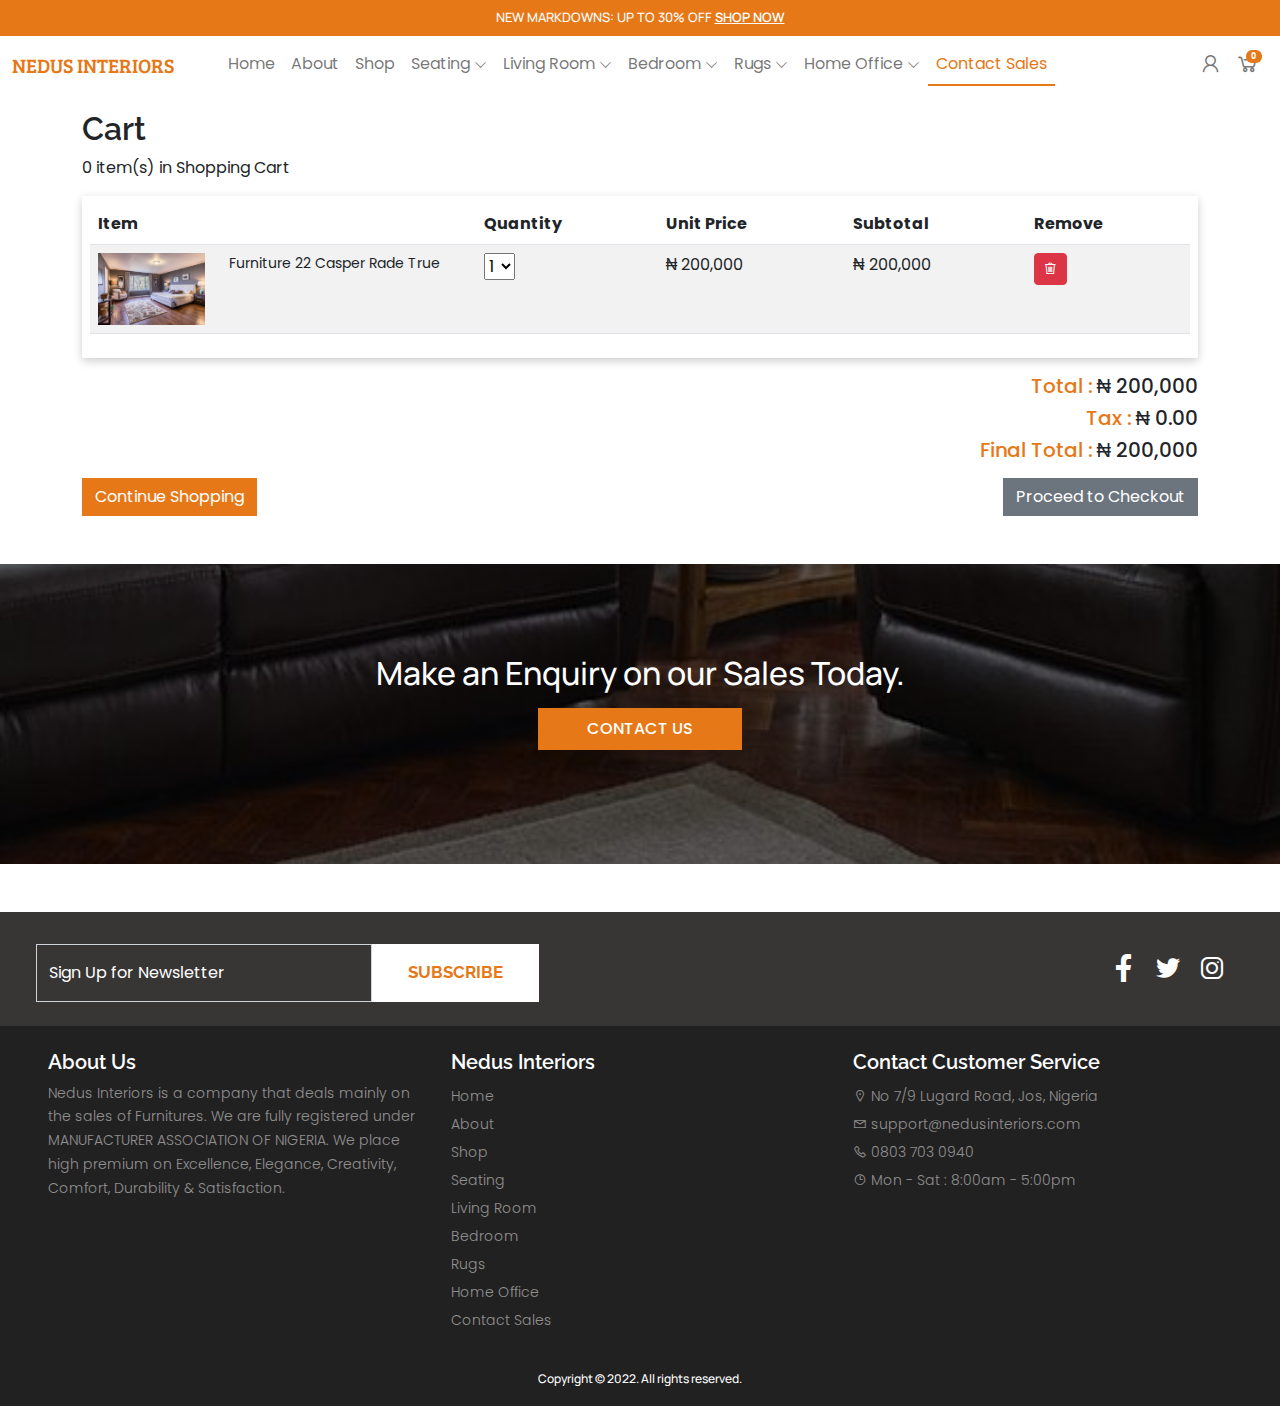
<file: cart.html>
<!doctype html>
<html lang="en">
  <head>
    <title>Nedus Interiors - Product Name</title>
    <!-- Required meta tags -->
    <meta charset="utf-8">
    <meta name="viewport" content="width=device-width, initial-scale=1, shrink-to-fit=no">

    <!-- Bootstrap CSS v5.2.0-beta1 -->
    <link rel="stylesheet" href="bootstrap/css/bootstrap.min.css">
    <!-- Custom CSS -->
    <link rel="stylesheet" href="css/styles.css">
    <link rel="stylesheet" href="css/responsive.css">
    <!-- Line Awesome -->
    <link rel="stylesheet" href="line-awesome/css/line-awesome.css">
    <link rel="stylesheet" href="line-awesome/css/line-awesome.min.css">
    <!-- Font Awesome JS -->
    <script src="js/font-awesome.js"></script>
        <!-- Animate CSS -->
    <link rel="stylesheet" href="css/animate.css">
    <!-- Slick CSS -->
    <link rel="stylesheet" href="slick-1.8.1/slick-1.8.1/slick/slick.css">
    <link rel="stylesheet" href="slick-1.8.1/slick-1.8.1/slick/slick-theme.css">
  </head>
  <body>

    <header class="site-header p-2 text-center">
      <span class="text-uppercase text-white">NEW MARKDOWNS: UP TO 30% OFF <a href="">SHOP NOW</a></span>
    </header>

    <nav class="navbar navbar-light navbar-expand-lg">
      <div class="container-fluid">
        <a class="navbar-brand order-1 order-lg-0 text-orange text-bree text-uppercase" href="index.html">Nedus Interiors</a>
        <button class="navbar-toggler order-0 order-lg-1  font-600" type="button" data-bs-toggle="offcanvas" data-bs-target="#offcanvasNavbar"
          aria-controls="offcanvasNavbar" aria-expanded="false" aria-label="Toggle navigation">
          <span class="las la-bars text-orange"></span>
        </button>
        <div class="offcanvas offcanvas-start" tabindex="-1" id="offcanvasNavbar"
          aria-labelledby="offcanvasNavbarLabel">
          <div class="offcanvas-header">
            <h5 class="offcanvas-title text-orange text-bree text-uppercase" id="offcanvasNavbarLabel">Nedus Interiors</h5>
            <button type="button" class="btn-close text-reset" data-bs-dismiss="offcanvas" aria-label="Close"></button>
          </div>
          <div class="offcanvas-body">
            <ul class="navbar-nav flex-grow-1 pe-3 off-lap-only">
              <li class="nav-item">
                <a class="nav-link" href="index.html">Home</a>
              </li>
              <li class="nav-item">
                <a class="nav-link" href="about.html">About</a>
              </li>
              <li class="nav-item">
                <a class="nav-link" href="shop.html">Shop</a>
              </li>
              <li class="nav-item dropdown">
                <a class="nav-link" href="#" id="dropdownId4"
                  aria-haspopup="true" aria-expanded="false">Seating <span class="las la-angle-down d-none d-lg-inline-flex" style="font-size: 13px;"></span></a>
                  <div class="click-mobile d-lg-none d-lg-flex"><span class="las la-angle-right" id="dropdownId4"></span></div>
                <div class="dropdown-menu nav-drop-menu dropdownId4" id="drop4" aria-labelledby="dropdownId4">
                  <a class="dropdown-item" href="#">Action 1</a>
                  <a class="dropdown-item" href="#">Action 2</a>
                </div>
              </li>
              <li class="nav-item dropdown">
                <a class="nav-link" href="#" id="dropdownId1"
                  aria-haspopup="true" aria-expanded="false">Living Room <span class="las la-angle-down d-none d-lg-inline-flex" style="font-size: 13px;"></span></a>
                  <div class="click-mobile d-lg-none d-lg-flex"><span class="las la-angle-right" id="dropdownId1"></span></div>
                <div class="dropdown-menu nav-drop-menu dropdownId1" aria-labelledby="dropdownId1">
                  <a class="dropdown-item" href="#">Action 1</a>
                  <a class="dropdown-item" href="#">Action 2</a>
                </div>
              </li>
              <li class="nav-item dropdown">
                <a class="nav-link" href="#" id="dropdownId"
                  aria-haspopup="true" aria-expanded="false">Bedroom <span class="las la-angle-down d-none d-lg-inline-flex" style="font-size: 13px;"></span></a>
                  <div class="click-mobile d-lg-none d-lg-flex"><span class="las la-angle-right" id="dropdownId"></span></div>
                <div class="dropdown-menu nav-drop-menu dropdownId"  aria-labelledby="dropdownId">
                  <a class="dropdown-item" href="#">Action 1</a>
                  <a class="dropdown-item" href="#">Action 2</a>
                </div>
              </li>
              <li class="nav-item dropdown">
                <a class="nav-link" href="#" id="dropdownId2"
                  aria-haspopup="true" aria-expanded="false">Rugs <span class="las la-angle-down d-none d-lg-inline-flex" style="font-size: 13px;"></span></a>
                  <div class="click-mobile d-lg-none d-lg-flex"><span class="las la-angle-right" id="dropdownId2"></span></div>
                <div class="dropdown-menu nav-drop-menu dropdownId2" aria-labelledby="dropdownId2">
                  <a class="dropdown-item" href="#">Action 1</a>
                  <a class="dropdown-item" href="#">Action 2</a>
                </div>
              </li>
              <li class="nav-item dropdown">
                <a class="nav-link" href="#" id="dropdownId3"
                  aria-haspopup="true" aria-expanded="false">Home Office <span class="las la-angle-down d-none d-lg-inline-flex" style="font-size: 13px;"></span></a>
                  <div class="click-mobile d-lg-none d-lg-flex"><span class="las la-angle-right" id="dropdownId3"></span></div>
                <div class="dropdown-menu nav-drop-menu dropdownId3" id="drop4" aria-labelledby="dropdownId3">
                  <a class="dropdown-item" href="#">Action 1</a>
                  <a class="dropdown-item" href="#">Action 2</a>
                </div>
              </li>
              <li class="nav-item">
                <a class="nav-link active" href="contact.html">Contact Sales</a>
              </li>
            </ul>
          </div>
        </div>

        <form class="d-flex order-2">
          <div class="dropdown open">
            <a class="flex-icons mx-1 user-drop" type="button" id="triggerId" data-bs-toggle="dropdown" aria-haspopup="true"
                aria-expanded="false">
                  <span class="las la-user"></span>
                </a>
            <div class="dropdown-menu user-menu dropdown-menu-end text-start" aria-labelledby="triggerId">
              <a class="dropdown-item" href="#"><i class="fa fa-sign-in mx-1" aria-hidden="true"></i> Login</a>
              <a class="dropdown-item" href="#"><i class="fa fa-sign-out" aria-hidden="true"></i> Register</a>
            </div>
          </div>
          <a href="" class="flex-icons mx-2">
            <span class="las la-shopping-cart"></span>
            <span class="badge cart-badge">0</span>
          </a>
        </form>

      </div>
    </nav>

    <div class="container">
        <section class="cart-area mt-3">
            <h2 class="text-raleway font-600">Cart</h2>
            <p>0 item(s) in Shopping Cart</p>

            <div class="card cat-card p-2">
                <div class="table-responsive">
                    <table class="table table-hover table-striped">
                        <thead>
                            <tr>
                                <th>Item</th>
                                <th>Quantity</th>
                                <th>Unit Price</th>
                                <th>Subtotal</th>
                                <th>Remove</th>
                            </tr>
                        </thead>

                        <tbody class="cart-table">
                            <tr>
                                <td class="first-row">
                                    <div class="row">
                                        <div class="col-md-4">
                                            <img src="img/bedroom.jpg" alt="" class="img-cart" width="100%">
                                        </div>
                                        <div class="col-md-8">
                                            <p> Furniture 22 Casper Rade True</p>
                                        </div>
                                    </div>
                                </td>
                                <td>
                                   <select name="quantity" id="quantity">
                                    <option value="1">1</option>
                                    <option value="2">2</option>
                                   </select>
                                </td>
                                <td>₦ 200,000</td>
                                <td>₦ 200,000</td>
                                <td>
                                    <form action="" method="post">
                                        <button type="submit" class="btn btn-danger btn-sm" style="font-size: 15px;"><span class="las la-trash"></span></button>
                                    </form>
                                </td>
                            </tr>
                        </tbody>
                    </table>
                </div>
            </div>

            <div class="text-end mt-3">
                <h5 class="font-500"><span class="text-orange">Total :</span> <span>₦ 200,000</span></h5>
                <h5 class="font-500"><span class="text-orange">Tax :</span> <span>₦ 0.00</span></h5>
                <h5 class="font-500"><span class="text-orange">Final Total :</span> <span>₦ 200,000</span></h5>
            </div>

            <div class="row mt-3">
                <div class="col">
                    <a href="#uu" class="btn btn-cart cartcheck-btns">Continue Shopping</a>
                </div>
                <div class="col text-end">
                    <a href="#uu" class="btn btn-secondary cartcheck-btns">Proceed to Checkout</a>
                </div>
            </div>

        </section>
    </div>

    <section class="bg-enquiry mt-5">
        <div class="container">
          <div class="row">
          <div class="col-lg-8 mx-auto">
            <div align="center">
               <h2 class="text-center text-white text-manrope">Make an Enquiry on our Sales Today.</h2>
               <a href="#un" class="btn btn-shop font-500 text-uppercase px-5 py-2 mt-2">Contact Us</a>
            </div>
          </div>
        </div>
      </div>
    </section>

    <footer class="footer-area mt-5">
       <div class="newsletter-area pt-3 pb-4">
        <div class="mx-lg-5 mx-4">
           <div class="row">
            <div class="col-lg-5 col-md-8 order-last order-md-first">
              <form action="" method="post">
              <div class="row">
                <div class="col-md-8 mt-3 g-0">
                  <div class="form-floating" id="news-form">
                    <input type="email" class="form-control news-control" name="email" id="floatingInput" placeholder="name@example.com" required>
                    <label for="floatingInput news-label">Sign Up for Newsletter</label>
                  </div>
                </div>
                <div class="col-md-4 mt-3 g-0">
                  <div class="d-grid">
                    <button type="submit" class="btn sub-btn text-uppercase text-raleway font-700">Subscribe</button>
                  </div>
                </div>
              </div>
            </form>
            </div>

            <div class="col-lg-7 col-md-4 mt-3 order-first order-md-last text-center text-md-end">
              <div class="social-icons py-md-2">
                <a href="" class="mx-1"><span class="lab la-facebook-f la-2x"></span></a>
                <a href="" class="mx-1"><span class="lab la-twitter la-2x"></span></a>
                <a href="" class="mx-1"><span class="lab la-instagram la-2x"></span></a>
              </div>
            </div>

           </div>
          </div>       
        </div>

        <div class="main-area pt-4 pb-3">

          <div class="mx-lg-5 mx-3">
            <div class="row">
              <div class="col-lg-4">
                <h5 class="foot-head text-white text-raleway font-600">About Us</h5>
                <p class="foot-text text-white-50 font-300">Nedus Interiors is a company that deals mainly on the sales of Furnitures. We are fully registered under MANUFACTURER ASSOCIATION OF NIGERIA. We place high premium on Excellence, Elegance, Creativity, Comfort, Durability & Satisfaction.</p>
              </div>

              <div class="col-lg-4">
                <h5 class="foot-head text-white text-raleway font-600">Nedus Interiors</h5>
                <ul class="foot-links font-300">
                  <li><a href="index.html" class="text-white-50">Home</a></li>
                  <li><a href="about.html" class="text-white-50">About</a></li>
                  <li><a href="" class="text-white-50">Shop</a></li>
                  <li><a href="" class="text-white-50">Seating</a></li>
                  <li><a href="" class="text-white-50">Living Room</a></li>
                  <li><a href="" class="text-white-50">Bedroom</a></li>
                  <li><a href="" class="text-white-50">Rugs</a></li>
                  <li><a href="" class="text-white-50">Home Office</a></li>
                  <li><a href="" class="text-white-50">Contact Sales</a></li>
                </ul>
              </div>

              <div class="col-lg-4">
                <h5 class="foot-head text-white text-raleway font-600">Contact Customer Service</h5>
                <ul class="foot-links font-300">
                  <li><a href="https://goo.gl/maps/pR7xTanGfi5HnL6g7" target="_blank" class="text-white-50"><span class="la la-map-marker-alt"></span> No 7/9 Lugard Road, Jos, Nigeria</a></li>
                  <li><a href="mailto:support@nedusinteriors.com" class="text-white-50"><span class="la la-envelope-o"></span> support@nedusinteriors.com</a></li>
                  <li><a href="tel:0803 703 0940" class="text-white-50"><span class="la la-phone"></span> 0803 703 0940</a></li>
                  <li><a href="#un" class="text-white-50"><span class="la la-clock"></span> Mon - Sat : 8:00am - 5:00pm</a></li>
                </ul>
              </div>
            </div>

            <div class="text-center mt-3">
              <span class="text-white text-manrope copyright font-500">Copyright &copy; 2022. All rights reserved.</span>
            </div>
          </div>

        </div>

    </footer>

    <button onclick="topFunction()" id="myBtn" title="Go to top"><i class="fa fa-level-up fa-2x" aria-hidden="true"></i></button>
     
    <!-- Bootstrap JavaScript Libraries -->
    <script src="bootstrap/js/popper.min.js"></script>
    <script src="bootstrap/js/bootstrap.min.js"></script>
    <!-- Slick Js -->
    <script src="slick-js/jquery-1.11.0.min.js"></script>
    <script src="slick-js/jquery-migrate-1.2.1.min.js"></script>
    <script src="slick-1.8.1/slick-1.8.1/slick/slick.min.js"></script>

    <script>
      $('.home-banner').slick({
  dots: false,
  infinite: true,
  speed: 500,
  cssEase: 'linear',
  autoplay:true,
  autoplaySpeed:2000,
  arrows: true,
  nextArrow: '<button class="carousel-arrow next inverted"><i class="la la-angle-right la-3x text-white"></i></button>',
  prevArrow: '<button class="carousel-arrow prev inverted"><i class="la la-angle-left la-3x text-white"></i></button>',
});

$('.center').slick({
  centerMode: true,
  centerPadding: '60px',
  slidesToShow: 3,
  autoplay:true,
  autoplaySpeed:2000,
  arrows: true,
  nextArrow: '<button class="carousel-arrow next inverted"><i class="la la-angle-right la-3x text-white"></i></button>',
  prevArrow: '<button class="carousel-arrow prev inverted"><i class="la la-angle-left la-3x text-white"></i></button>',
  responsive: [
    {
      breakpoint: 800,
      settings: {
        arrows: true,
        centerMode: true,
        centerPadding: '40px',
        slidesToShow: 2
      }
    },
    {
      breakpoint: 480,
      settings: {
        arrows: true,
        centerMode: true,
        centerPadding: '40px',
        slidesToShow: 1
      }
    }
  ]
});

$('.testimonials').slick({
  dots: true,
  dotsClass: 'myslider-dots',
  infinite: false,
  speed: 500,
  slidesToShow: 3,
  slidesToScroll: 3,
  autoplay:true,
  autoplaySpeed:2000,
  arrows: true,
  nextArrow: '<button class="carousel-arrow next inverted"><i class="la la-angle-right la-3x text-orange"></i></button>',
  prevArrow: '<button class="carousel-arrow prev inverted"><i class="la la-angle-left la-3x text-orange"></i></button>',
  responsive: [
    {
      breakpoint: 1024,
      settings: {
        slidesToShow: 3,
        slidesToScroll: 3,
        infinite: true,
        dots: true,
        arrows: true,
      }
    },
    {
      breakpoint: 800,
      settings: {
        slidesToShow: 2,
        slidesToScroll: 2,
        arrows: true,
      }
    },
    {
      breakpoint: 480,
      settings: {
        slidesToShow: 1,
        slidesToScroll: 1,
        arrows: true,
      }
    }
    // You can unslick at a given breakpoint now by adding:
    // settings: "unslick"
    // instead of a settings object
  ]
});
    </script>

             <!-- WOW JS -->
             <script src="js/wow.js"></script>
             <script>
                               wow = new WOW(
                               {
                               boxClass:     'wow',      // default
                               animateClass: 'animated', // default
                               offset:       0,          // default
                               mobile:       true,       // default
                               live:         true        // default
                             }
                             )
               wow.init();
         
             </script>    

    <!-- Custom JS -->
    <script src="js/script.js"></script>

  </body>
</html>
</file>
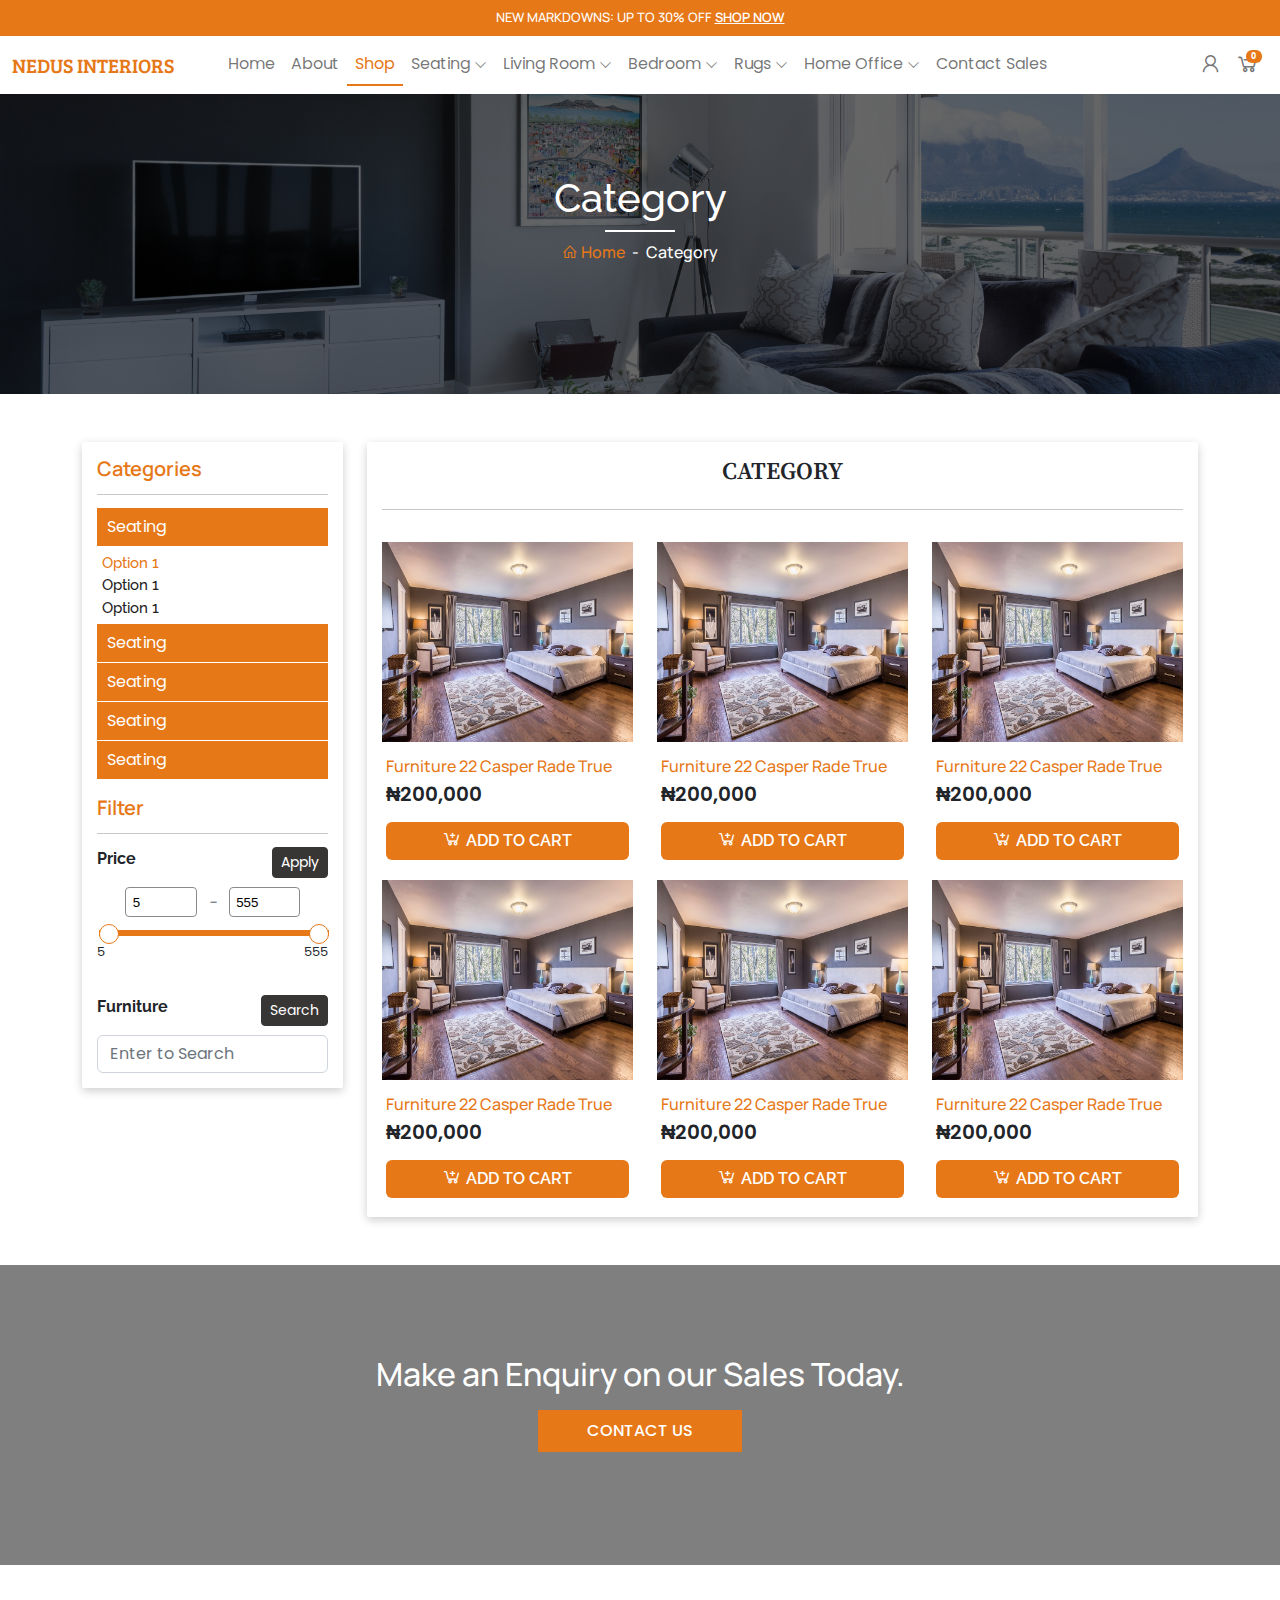
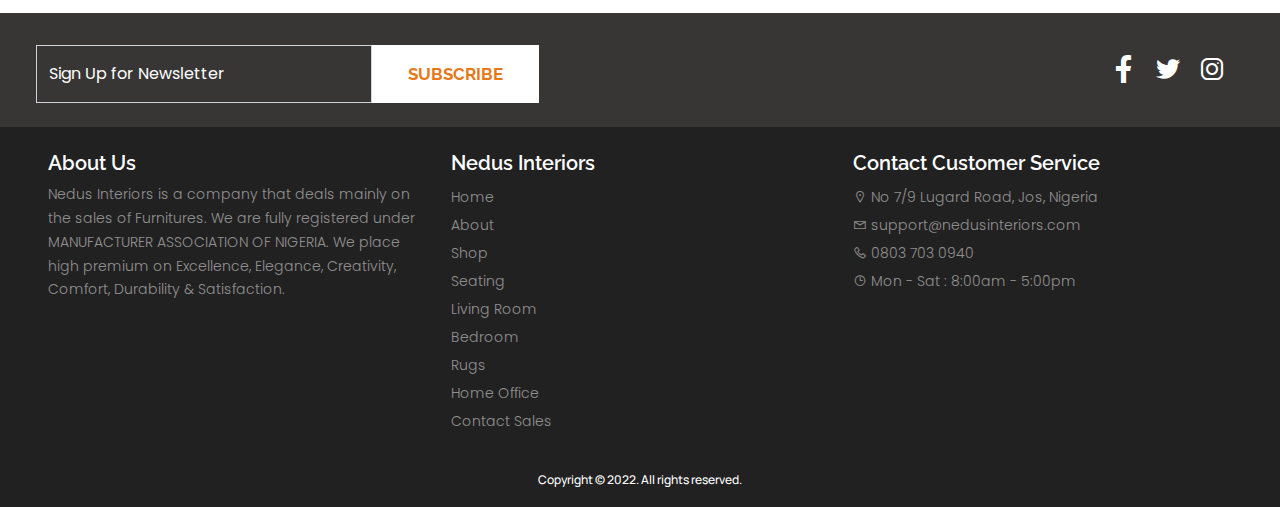
<file: category.html>
<!doctype html>
<html lang="en">
  <head>
    <title>Nedus Interiors - Category</title>
    <!-- Required meta tags -->
    <meta charset="utf-8">
    <meta name="viewport" content="width=device-width, initial-scale=1, shrink-to-fit=no">

    <!-- Bootstrap CSS v5.2.0-beta1 -->
    <link rel="stylesheet" href="bootstrap/css/bootstrap.min.css">
    <!-- Custom CSS -->
    <link rel="stylesheet" href="css/styles.css">
    <link rel="stylesheet" href="css/responsive.css">
    <!-- Line Awesome -->
    <link rel="stylesheet" href="line-awesome/css/line-awesome.css">
    <link rel="stylesheet" href="line-awesome/css/line-awesome.min.css">
    <!-- Font Awesome JS -->
    <script src="js/font-awesome.js"></script>
        <!-- Animate CSS -->
    <link rel="stylesheet" href="css/animate.css">
    <!-- Slick CSS -->
    <link rel="stylesheet" href="slick-1.8.1/slick-1.8.1/slick/slick.css">
    <link rel="stylesheet" href="slick-1.8.1/slick-1.8.1/slick/slick-theme.css">
  </head>
  <body>

    <header class="site-header p-2 text-center">
      <span class="text-uppercase text-white">NEW MARKDOWNS: UP TO 30% OFF <a href="">SHOP NOW</a></span>
    </header>

    <nav class="navbar navbar-light navbar-expand-lg">
      <div class="container-fluid">
        <a class="navbar-brand order-1 order-lg-0 text-orange text-bree text-uppercase" href="index.html">Nedus Interiors</a>
        <button class="navbar-toggler order-0 order-lg-1  font-600" type="button" data-bs-toggle="offcanvas" data-bs-target="#offcanvasNavbar"
          aria-controls="offcanvasNavbar" aria-expanded="false" aria-label="Toggle navigation">
          <span class="las la-bars text-orange"></span>
        </button>
        <div class="offcanvas offcanvas-start" tabindex="-1" id="offcanvasNavbar"
          aria-labelledby="offcanvasNavbarLabel">
          <div class="offcanvas-header">
            <h5 class="offcanvas-title text-orange text-bree text-uppercase" id="offcanvasNavbarLabel">Nedus Interiors</h5>
            <button type="button" class="btn-close text-reset" data-bs-dismiss="offcanvas" aria-label="Close"></button>
          </div>
          <div class="offcanvas-body">
            <ul class="navbar-nav flex-grow-1 pe-3 off-lap-only">
              <li class="nav-item">
                <a class="nav-link" href="index.html">Home</a>
              </li>
              <li class="nav-item">
                <a class="nav-link" href="about.html">About</a>
              </li>
              <li class="nav-item">
                <a class="nav-link active" href="shop.html">Shop</a>
              </li>
              <li class="nav-item dropdown">
                <a class="nav-link" href="#" id="dropdownId4"
                  aria-haspopup="true" aria-expanded="false">Seating <span class="las la-angle-down d-none d-lg-inline-flex" style="font-size: 13px;"></span></a>
                  <div class="click-mobile d-lg-none d-lg-flex"><span class="las la-angle-right" id="dropdownId4"></span></div>
                <div class="dropdown-menu nav-drop-menu dropdownId4" id="drop4" aria-labelledby="dropdownId4">
                  <a class="dropdown-item" href="#">Action 1</a>
                  <a class="dropdown-item" href="#">Action 2</a>
                </div>
              </li>
              <li class="nav-item dropdown">
                <a class="nav-link" href="#" id="dropdownId1"
                  aria-haspopup="true" aria-expanded="false">Living Room <span class="las la-angle-down d-none d-lg-inline-flex" style="font-size: 13px;"></span></a>
                  <div class="click-mobile d-lg-none d-lg-flex"><span class="las la-angle-right" id="dropdownId1"></span></div>
                <div class="dropdown-menu nav-drop-menu dropdownId1" aria-labelledby="dropdownId1">
                  <a class="dropdown-item" href="#">Action 1</a>
                  <a class="dropdown-item" href="#">Action 2</a>
                </div>
              </li>
              <li class="nav-item dropdown">
                <a class="nav-link" href="#" id="dropdownId"
                  aria-haspopup="true" aria-expanded="false">Bedroom <span class="las la-angle-down d-none d-lg-inline-flex" style="font-size: 13px;"></span></a>
                  <div class="click-mobile d-lg-none d-lg-flex"><span class="las la-angle-right" id="dropdownId"></span></div>
                <div class="dropdown-menu nav-drop-menu dropdownId"  aria-labelledby="dropdownId">
                  <a class="dropdown-item" href="#">Action 1</a>
                  <a class="dropdown-item" href="#">Action 2</a>
                </div>
              </li>
              <li class="nav-item dropdown">
                <a class="nav-link" href="#" id="dropdownId2"
                  aria-haspopup="true" aria-expanded="false">Rugs <span class="las la-angle-down d-none d-lg-inline-flex" style="font-size: 13px;"></span></a>
                  <div class="click-mobile d-lg-none d-lg-flex"><span class="las la-angle-right" id="dropdownId2"></span></div>
                <div class="dropdown-menu nav-drop-menu dropdownId2" aria-labelledby="dropdownId2">
                  <a class="dropdown-item" href="#">Action 1</a>
                  <a class="dropdown-item" href="#">Action 2</a>
                </div>
              </li>
              <li class="nav-item dropdown">
                <a class="nav-link" href="#" id="dropdownId3"
                  aria-haspopup="true" aria-expanded="false">Home Office <span class="las la-angle-down d-none d-lg-inline-flex" style="font-size: 13px;"></span></a>
                  <div class="click-mobile d-lg-none d-lg-flex"><span class="las la-angle-right" id="dropdownId3"></span></div>
                <div class="dropdown-menu nav-drop-menu dropdownId3" id="drop4" aria-labelledby="dropdownId3">
                  <a class="dropdown-item" href="#">Action 1</a>
                  <a class="dropdown-item" href="#">Action 2</a>
                </div>
              </li>
              <li class="nav-item">
                <a class="nav-link" href="contact.html">Contact Sales</a>
              </li>
            </ul>
          </div>
        </div>

        <form class="d-flex order-2">
          <div class="dropdown open">
            <a class="flex-icons mx-1 user-drop" type="button" id="triggerId" data-bs-toggle="dropdown" aria-haspopup="true"
                aria-expanded="false">
                  <span class="las la-user"></span>
                </a>
            <div class="dropdown-menu user-menu dropdown-menu-end text-start" aria-labelledby="triggerId">
              <a class="dropdown-item" href="#"><i class="fa fa-sign-in mx-1" aria-hidden="true"></i> Login</a>
              <a class="dropdown-item" href="#"><i class="fa fa-sign-out" aria-hidden="true"></i> Register</a>
            </div>
          </div>
          <a href="" class="flex-icons mx-2">
            <span class="las la-shopping-cart"></span>
            <span class="badge cart-badge">0</span>
          </a>
        </form>

      </div>
    </nav>

    <div class="other-banners">
        <div class="container">
            <div class="col-lg-7 mx-auto">
            <div align="center">
                <h1 class="text-white text-raleway">Category</h1>
                <div class="white-bot my-2"></div>
                <p class="text-white text-manrope font-500"><a href="index.html" class="text-orange" style="text-decoration: none;"><span class="las la-home"></span> Home</a> <span class="mx-1">-</span> Category</p>
            </div>
            </div>
        </div>
    </div>

    <div class="container">

        <div class="row mt-5">
            <div class="col-lg-3 d-none d-lg-block">
                <div class="card cat-card">
                   <div class="row">
                    <div class="col">
                    <h5 class="text-orange text-manrope font-600">Categories</h5>
                   </div>
                   <div class="col text-end">
                    <!-- <button type="button" class="btn btn-cat-menu btn-sm d-inline d-lg-none"><span class="las la-bars"></span> Menu</button> -->
                </div>
                   </div>

                   <hr style="margin: 5px 0;" class="">

                   <div class="cat-area mt-2">
                      <ul>
                        <li>
                            <span class="cat-list d-block"><a href="">Seating</a> <span class="float-end fa fa-minus" id="cat1" onclick="subcat(1)"></span></span>
                            <ul class="subcat-area show" id="subcat1">
                                <li><a href="#un" class="active">Option 1</a></li>
                                <li><a href="#un">Option 1</a></li>
                                <li><a href="#un">Option 1</a></li>
                            </ul>
                        </li>
                        <li>
                            <span class="cat-list d-block"><a href="">Seating</a> <span class="float-end fa fa-plus" id="cat2" onclick="subcat(2)"></span></span>
                            <ul class="subcat-area hide" id="subcat2">
                                <li><a href="#un" class="active">Option 1</a></li>
                                <li><a href="#un">Option 1</a></li>
                                <li><a href="#un">Option 1</a></li>
                            </ul>
                        </li>
                        <li>
                            <span class="cat-list d-block"><a href="">Seating</a> <span class="float-end fa fa-plus" id="cat3" onclick="subcat(3)"></span></span>
                            <ul class="subcat-area hide" id="subcat3">
                                <li><a href="#un" class="active">Option 1</a></li>
                                <li><a href="#un">Option 1</a></li>
                                <li><a href="#un">Option 1</a></li>
                            </ul>
                        </li>
                        <li>
                            <span class="cat-list d-block"><a href="">Seating</a> <span class="float-end fa fa-plus" id="cat4" onclick="subcat(4)"></span></span>
                            <ul class="subcat-area hide" id="subcat4">
                                <li><a href="#un" class="active">Option 1</a></li>
                                <li><a href="#un">Option 1</a></li>
                                <li><a href="#un">Option 1</a></li>
                            </ul>
                        </li>
                        <li>
                            <span class="cat-list d-block"><a href="">Seating</a> <span class="float-end fa fa-plus" id="cat5" onclick="subcat(5)"></span></span>
                            <ul class="subcat-area hide" id="subcat5">
                                <li><a href="#un" class="active">Option 1</a></li>
                                <li><a href="#un">Option 1</a></li>
                                <li><a href="#un">Option 1</a></li>
                            </ul>
                        </li>
                      </ul>
                   </div>

                   <div class="row">
                    <h5 class="text-orange text-manrope font-600">Filter</h5>
                   </div>

                   <hr style="margin: 5px 0;" class="">

                   <form action="" method="get">

                    <div class="row mt-2">
                      <div class="col">
                        <label for="price" class="form-label text-raleway"><b>Price</b></label>
                      </div>

                        <div class="col text-end">
                          <button type="submit" class="btn btn-apply btn-sm">Apply</button>
                        </div>
                    </div>

                    <div class="form-group mt-2">
                      <range-selector
                      id="firstslider"
  min-label="Minimum Range"
  max-label="Maximum Range"
  min-range="5"
  max-range="555"
  inputs-for-labels
  slider-color="#e67817"
  circle-color="#ffffff"
  circle-border-color="#e67817"
  circle-focus-border-color="#e67817"
/>
   
  <input type="hidden" name="minprice" id="minprice" value="5">
  <input type="hidden" name="maxprice" id="maxprice" value="555">
                    </div>

                  </form>

                  <form action="" method="get">

                    <div class="row mt-2">
                      <div class="col">
                        <label for="product" class="form-label text-raleway"><b>Furniture</b></label>
                      </div>

                        <div class="col text-end">
                          <button type="submit" class="btn btn-apply btn-sm">Search</button>
                        </div>
                    </div>

                    <div class="form-group mt-2">
                      <input type="text" name="product" id="product" class="form-control" placeholder="Enter to Search" required>
                    </div>

                  </form>


                </div>
            </div>

            <div class="col-lg-9">
                <div class="card cat-card">
                   <h4 class="text-center text-source font-600 text-uppercase">Category</h4>

                   <hr>

                   <div class="row">
                      <div class="col-md-4 col-sm-6 mt-3">
                        <a href="#me" class="product-link">
                         <div class="card product-card">
                           <img src="img/bedroom.jpg" class="img-prod-card" alt="">
                           <div class="p-1">
                             <p class="text-manrope font-500 text-orange mt-2 mb-1">Furniture 22 Casper Rade True</p>
                             <h5 class="font-600 text-dark">₦200,000</h5>
                             <div class="cart-btn-area">
                               <div class="d-grid mt-3">
                                 <a href="#me" class="btn btn-cart text-raleway text-uppercase font-600"><span class="las la-cart-plus" style="font-size: 20px;"></span> Add to Cart</a>
                               </div>
                             </div>
                            </div>
                         </div>
                        </a>
                      </div>

                      <div class="col-md-4 col-sm-6 mt-3">
                        <a href="#me" class="product-link">
                         <div class="card product-card">
                           <img src="img/bedroom.jpg" class="img-prod-card" alt="">
                           <div class="p-1">
                             <p class="text-manrope font-500 text-orange mt-2 mb-1">Furniture 22 Casper Rade True</p>
                             <h5 class="font-600 text-dark">₦200,000</h5>
                             <div class="cart-btn-area">
                               <div class="d-grid mt-3">
                                 <a href="#me" class="btn btn-cart text-raleway text-uppercase font-600"><span class="las la-cart-plus" style="font-size: 20px;"></span> Add to Cart</a>
                               </div>
                             </div>
                            </div>
                         </div>
                        </a>
                      </div>

                      <div class="col-md-4 col-sm-6 mt-3">
                        <a href="#me" class="product-link">
                         <div class="card product-card">
                           <img src="img/bedroom.jpg" class="img-prod-card" alt="">
                           <div class="p-1">
                             <p class="text-manrope font-500 text-orange mt-2 mb-1">Furniture 22 Casper Rade True</p>
                             <h5 class="font-600 text-dark">₦200,000</h5>
                             <div class="cart-btn-area">
                               <div class="d-grid mt-3">
                                 <a href="#me" class="btn btn-cart text-raleway text-uppercase font-600"><span class="las la-cart-plus" style="font-size: 20px;"></span> Add to Cart</a>
                               </div>
                             </div>
                            </div>
                         </div>
                        </a>
                      </div>

                      <div class="col-md-4 col-sm-6 mt-3">
                        <a href="#me" class="product-link">
                         <div class="card product-card">
                           <img src="img/bedroom.jpg" class="img-prod-card" alt="">
                           <div class="p-1">
                             <p class="text-manrope font-500 text-orange mt-2 mb-1">Furniture 22 Casper Rade True</p>
                             <h5 class="font-600 text-dark">₦200,000</h5>
                             <div class="cart-btn-area">
                               <div class="d-grid mt-3">
                                 <a href="#me" class="btn btn-cart text-raleway text-uppercase font-600"><span class="las la-cart-plus" style="font-size: 20px;"></span> Add to Cart</a>
                               </div>
                             </div>
                            </div>
                         </div>
                        </a>
                      </div>

                      <div class="col-md-4 col-sm-6 mt-3">
                        <a href="#me" class="product-link">
                         <div class="card product-card">
                           <img src="img/bedroom.jpg" class="img-prod-card" alt="">
                           <div class="p-1">
                             <p class="text-manrope font-500 text-orange mt-2 mb-1">Furniture 22 Casper Rade True</p>
                             <h5 class="font-600 text-dark">₦200,000</h5>
                             <div class="cart-btn-area">
                               <div class="d-grid mt-3">
                                 <a href="#me" class="btn btn-cart text-raleway text-uppercase font-600"><span class="las la-cart-plus" style="font-size: 20px;"></span> Add to Cart</a>
                               </div>
                             </div>
                            </div>
                         </div>
                        </a>
                      </div>

                      <div class="col-md-4 col-sm-6 mt-3">
                        <a href="#me" class="product-link">
                         <div class="card product-card">
                           <img src="img/bedroom.jpg" class="img-prod-card" alt="">
                           <div class="p-1">
                             <p class="text-manrope font-500 text-orange mt-2 mb-1">Furniture 22 Casper Rade True</p>
                             <h5 class="font-600 text-dark">₦200,000</h5>
                             <div class="cart-btn-area">
                               <div class="d-grid mt-3">
                                 <a href="#me" class="btn btn-cart text-raleway text-uppercase font-600"><span class="las la-cart-plus" style="font-size: 20px;"></span> Add to Cart</a>
                               </div>
                             </div>
                            </div>
                         </div>
                        </a>
                      </div>
                   </div>

                </div>
            </div>
        </div>
        
    </div>


    <div class="fixed-bottom d-block d-lg-none">
      <div class="mobile-menu">
      <div class="row">
        <div class="col-6 g-0 mobile-cols">
          <a href="javascript:void(0);" class="d-block text-uppercase text-center py-2" id="menubtn"><span class="las la-bars"></span> Menu</a>
        </div>
        <div class="col-6 g-0 mobile-cols">
          <a href="javascript:void(0);" class="d-block text-uppercase text-center py-2" id="searchbtn"><span class="las la-search"></span> Filter</a>
        </div>
      </div>
    </div>
    </div>

    <style>
      #myBtn {
        bottom: 40px !important;
      }
    </style>

            <!-- For Mobile Side menu -->
            <div class="filter-area" id="side-menu" style="display: none;">
              <div class="filter">
                <div class="filter-header">
                  <h5><a href="javascript:void(0)" class="text-dark menu-arrow" style="text-decoration: none;"><i class="la la-long-arrow-left" aria-hidden="true"></i></a> <span style="margin-left: 10px;">Categories</span></h5>
                </div>

                <div class="px-3 pt-2">
                  <div class="cat-card">
                  <div class="cat-area mt-2">
                    <ul>
                      <li>
                          <span class="cat-list d-block"><a href="">Seating</a> <span class="float-end fa fa-minus" id="cat21" onclick="subcat2(1)"></span></span>
                          <ul class="subcat-area show" id="subcat21">
                              <li><a href="#un" class="active">Option 1</a></li>
                              <li><a href="#un">Option 1</a></li>
                              <li><a href="#un">Option 1</a></li>
                          </ul>
                      </li>
                      <li>
                          <span class="cat-list d-block"><a href="">Seating</a> <span class="float-end fa fa-plus" id="cat22" onclick="subcat2(2)"></span></span>
                          <ul class="subcat-area hide" id="subcat22">
                              <li><a href="#un" class="active">Option 1</a></li>
                              <li><a href="#un">Option 1</a></li>
                              <li><a href="#un">Option 1</a></li>
                          </ul>
                      </li>
                      <li>
                          <span class="cat-list d-block"><a href="">Seating</a> <span class="float-end fa fa-plus" id="cat23" onclick="subcat2(3)"></span></span>
                          <ul class="subcat-area hide" id="subcat23">
                              <li><a href="#un" class="active">Option 1</a></li>
                              <li><a href="#un">Option 1</a></li>
                              <li><a href="#un">Option 1</a></li>
                          </ul>
                      </li>
                      <li>
                          <span class="cat-list d-block"><a href="">Seating</a> <span class="float-end fa fa-plus" id="cat24" onclick="subcat2(4)"></span></span>
                          <ul class="subcat-area hide" id="subcat24">
                              <li><a href="#un" class="active">Option 1</a></li>
                              <li><a href="#un">Option 1</a></li>
                              <li><a href="#un">Option 1</a></li>
                          </ul>
                      </li>
                      <li>
                          <span class="cat-list d-block"><a href="">Seating</a> <span class="float-end fa fa-plus" id="cat25" onclick="subcat2(5)"></span></span>
                          <ul class="subcat-area hide" id="subcat25">
                              <li><a href="#un" class="active">Option 1</a></li>
                              <li><a href="#un">Option 1</a></li>
                              <li><a href="#un">Option 1</a></li>
                          </ul>
                      </li>
                    </ul>
                 </div>
                </div>
                </div>

                </div>
            </div>


            <!-- For the Filter Area -->

            <div class="filter-area" id="filter-search" style="display: none;">
              <div class="filter">
                <div class="filter-header">
                  <h5><a href="javascript:void(0)" class="text-dark filter-arrow" style="text-decoration: none;"><i class="la la-long-arrow-left" aria-hidden="true"></i></a> <span style="margin-left: 10px;">Filter</span></h5>
                </div>

                <div class="px-3 pt-2">
                <form action="" method="get">

                  <div class="row mt-2">
                    <div class="col">
                      <label for="price" class="form-label text-raleway"><b>Price</b></label>
                    </div>

                      <div class="col text-end">
                        <button type="submit" class="btn btn-apply btn-sm">Apply</button>
                      </div>
                  </div>

                  <div class="form-group mt-2">
                    <range-selector
                    id="secondslider"
min-label="Minimum Range"
max-label="Maximum Range"
min-range="5"
max-range="555"
inputs-for-labels
slider-color="#e67817"
circle-color="#ffffff"
circle-border-color="#e67817"
circle-focus-border-color="#e67817"
/>
 
<input type="hidden" name="minprice" id="minprice2" value="5">
<input type="hidden" name="maxprice" id="maxprice2" value="555">
                  </div>

                </form>

                <form action="" method="get">

                  <div class="row mt-2">
                    <div class="col">
                      <label for="product" class="form-label text-raleway"><b>Furniture</b></label>
                    </div>

                      <div class="col text-end">
                        <button type="submit" class="btn btn-apply btn-sm">Search</button>
                      </div>
                  </div>

                  <div class="form-group mt-2">
                    <input type="text" name="product" id="product" class="form-control" placeholder="Enter to Search" required>
                  </div>

                </form>

              </div>

              </div>
            </div>


    <section class="bg-enquiry mt-5">
        <div class="container">
          <div class="row">
          <div class="col-lg-8 mx-auto">
            <div align="center">
               <h2 class="text-center text-white text-manrope">Make an Enquiry on our Sales Today.</h2>
               <a href="#un" class="btn btn-shop font-500 text-uppercase px-5 py-2 mt-2">Contact Us</a>
            </div>
          </div>
        </div>
      </div>
    </section>

    <footer class="footer-area mt-5">
       <div class="newsletter-area pt-3 pb-4">
        <div class="mx-lg-5 mx-4">
           <div class="row">
            <div class="col-lg-5 col-md-8 order-last order-md-first">
              <form action="" method="post">
              <div class="row">
                <div class="col-md-8 mt-3 g-0">
                  <div class="form-floating" id="news-form">
                    <input type="email" class="form-control news-control" name="email" id="floatingInput" placeholder="name@example.com" required>
                    <label for="floatingInput news-label">Sign Up for Newsletter</label>
                  </div>
                </div>
                <div class="col-md-4 mt-3 g-0">
                  <div class="d-grid">
                    <button type="submit" class="btn sub-btn text-uppercase text-raleway font-700">Subscribe</button>
                  </div>
                </div>
              </div>
            </form>
            </div>

            <div class="col-lg-7 col-md-4 mt-3 order-first order-md-last text-center text-md-end">
              <div class="social-icons py-md-2">
                <a href="" class="mx-1"><span class="lab la-facebook-f la-2x"></span></a>
                <a href="" class="mx-1"><span class="lab la-twitter la-2x"></span></a>
                <a href="" class="mx-1"><span class="lab la-instagram la-2x"></span></a>
              </div>
            </div>

           </div>
          </div>       
        </div>

        <div class="main-area pt-4 pb-3">

          <div class="mx-lg-5 mx-3">
            <div class="row">
              <div class="col-lg-4">
                <h5 class="foot-head text-white text-raleway font-600">About Us</h5>
                <p class="foot-text text-white-50 font-300">Nedus Interiors is a company that deals mainly on the sales of Furnitures. We are fully registered under MANUFACTURER ASSOCIATION OF NIGERIA. We place high premium on Excellence, Elegance, Creativity, Comfort, Durability & Satisfaction.</p>
              </div>

              <div class="col-lg-4">
                <h5 class="foot-head text-white text-raleway font-600">Nedus Interiors</h5>
                <ul class="foot-links font-300">
                  <li><a href="index.html" class="text-white-50">Home</a></li>
                  <li><a href="about.html" class="text-white-50">About</a></li>
                  <li><a href="" class="text-white-50">Shop</a></li>
                  <li><a href="" class="text-white-50">Seating</a></li>
                  <li><a href="" class="text-white-50">Living Room</a></li>
                  <li><a href="" class="text-white-50">Bedroom</a></li>
                  <li><a href="" class="text-white-50">Rugs</a></li>
                  <li><a href="" class="text-white-50">Home Office</a></li>
                  <li><a href="" class="text-white-50">Contact Sales</a></li>
                </ul>
              </div>

              <div class="col-lg-4">
                <h5 class="foot-head text-white text-raleway font-600">Contact Customer Service</h5>
                <ul class="foot-links font-300">
                  <li><a href="https://goo.gl/maps/pR7xTanGfi5HnL6g7" target="_blank" class="text-white-50"><span class="la la-map-marker-alt"></span> No 7/9 Lugard Road, Jos, Nigeria</a></li>
                  <li><a href="mailto:support@nedusinteriors.com" class="text-white-50"><span class="la la-envelope-o"></span> support@nedusinteriors.com</a></li>
                  <li><a href="tel:0803 703 0940" class="text-white-50"><span class="la la-phone"></span> 0803 703 0940</a></li>
                  <li><a href="#un" class="text-white-50"><span class="la la-clock"></span> Mon - Sat : 8:00am - 5:00pm</a></li>
                </ul>
              </div>
            </div>

            <div class="text-center mt-3">
              <span class="text-white text-manrope copyright font-500">Copyright &copy; 2022. All rights reserved.</span>
            </div>
          </div>

        </div>

    </footer>

    <button onclick="topFunction()" id="myBtn" title="Go to top"><i class="fa fa-level-up fa-2x" aria-hidden="true"></i></button>
     
    <!-- Bootstrap JavaScript Libraries -->
    <script src="bootstrap/js/popper.min.js"></script>
    <script src="bootstrap/js/bootstrap.min.js"></script>
    <!-- Slick Js -->
    <script src="slick-js/jquery-1.11.0.min.js"></script>
    <script src="slick-js/jquery-migrate-1.2.1.min.js"></script>
    <script src="slick-1.8.1/slick-1.8.1/slick/slick.min.js"></script>

    <script>
      $('.home-banner').slick({
  dots: false,
  infinite: true,
  speed: 500,
  cssEase: 'linear',
  autoplay:true,
  autoplaySpeed:2000,
  arrows: true,
  nextArrow: '<button class="carousel-arrow next inverted"><i class="la la-angle-right la-3x text-white"></i></button>',
  prevArrow: '<button class="carousel-arrow prev inverted"><i class="la la-angle-left la-3x text-white"></i></button>',
});

$('.center').slick({
  centerMode: true,
  centerPadding: '60px',
  slidesToShow: 3,
  autoplay:true,
  autoplaySpeed:2000,
  arrows: true,
  nextArrow: '<button class="carousel-arrow next inverted"><i class="la la-angle-right la-3x text-white"></i></button>',
  prevArrow: '<button class="carousel-arrow prev inverted"><i class="la la-angle-left la-3x text-white"></i></button>',
  responsive: [
    {
      breakpoint: 800,
      settings: {
        arrows: true,
        centerMode: true,
        centerPadding: '40px',
        slidesToShow: 2
      }
    },
    {
      breakpoint: 480,
      settings: {
        arrows: true,
        centerMode: true,
        centerPadding: '40px',
        slidesToShow: 1
      }
    }
  ]
});

$('.testimonials').slick({
  dots: true,
  dotsClass: 'myslider-dots',
  infinite: false,
  speed: 500,
  slidesToShow: 3,
  slidesToScroll: 3,
  autoplay:true,
  autoplaySpeed:2000,
  arrows: true,
  nextArrow: '<button class="carousel-arrow next inverted"><i class="la la-angle-right la-3x text-orange"></i></button>',
  prevArrow: '<button class="carousel-arrow prev inverted"><i class="la la-angle-left la-3x text-orange"></i></button>',
  responsive: [
    {
      breakpoint: 1024,
      settings: {
        slidesToShow: 3,
        slidesToScroll: 3,
        infinite: true,
        dots: true,
        arrows: true,
      }
    },
    {
      breakpoint: 800,
      settings: {
        slidesToShow: 2,
        slidesToScroll: 2,
        arrows: true,
      }
    },
    {
      breakpoint: 480,
      settings: {
        slidesToShow: 1,
        slidesToScroll: 1,
        arrows: true,
      }
    }
    // You can unslick at a given breakpoint now by adding:
    // settings: "unslick"
    // instead of a settings object
  ]
});
    </script>

             <!-- WOW JS -->
             <script src="js/wow.js"></script>
             <script>
                               wow = new WOW(
                               {
                               boxClass:     'wow',      // default
                               animateClass: 'animated', // default
                               offset:       0,          // default
                               mobile:       true,       // default
                               live:         true        // default
                             }
                             )
               wow.init();
         
             </script>    


<script>

if($(window).width() <= 992) {
  $('#filter-search').show();

  setTimeout(function() {
    $('#filter-search').hide();
  },1);
}

    function subcat(id) {
        $('#subcat'+id+'').slideToggle();
        $('#cat'+id+'').toggleClass('fa-minus fa-plus');
    }

    function subcat2(id) {
        $('#subcat2'+id+'').slideToggle();
        $('#cat2'+id+'').toggleClass('fa-minus fa-plus');
    }

    $('#menubtn').click(function() {
       $('#side-menu').show();
    });

    $('#searchbtn').click(function() {
      $('#filter-search').show();
    });

    $('.filter-arrow').click(function() {
      $('#filter-search').hide();
    })

    $('.menu-arrow').click(function() {
      $('#side-menu').hide();
    })

    // $('.btn-cat-menu').click(function() {
    //    $('.cat-area').toggleClass('d-none d-block');
    // });
</script>

<script>
  window.addEventListener('range-changed', (e) => {
  const data = e.detail;
  // console.log(data.minRangeValue);
  // data = { sliderId: null, minRangeValue: 0, maxRangeValue: 1000 }
  $('#minprice').val(data.minRangeValue);
  $('#maxprice').val(data.maxRangeValue);
  $('#minprice2').val(data.minRangeValue);
  $('#maxprice2').val(data.maxRangeValue);
});
</script>

    <!-- Custom JS -->
    <script src="js/script.js"></script>

    <script type="text/javascript" src="js/simpleRange.min.js"></script>

  </body>
</html>
</file>
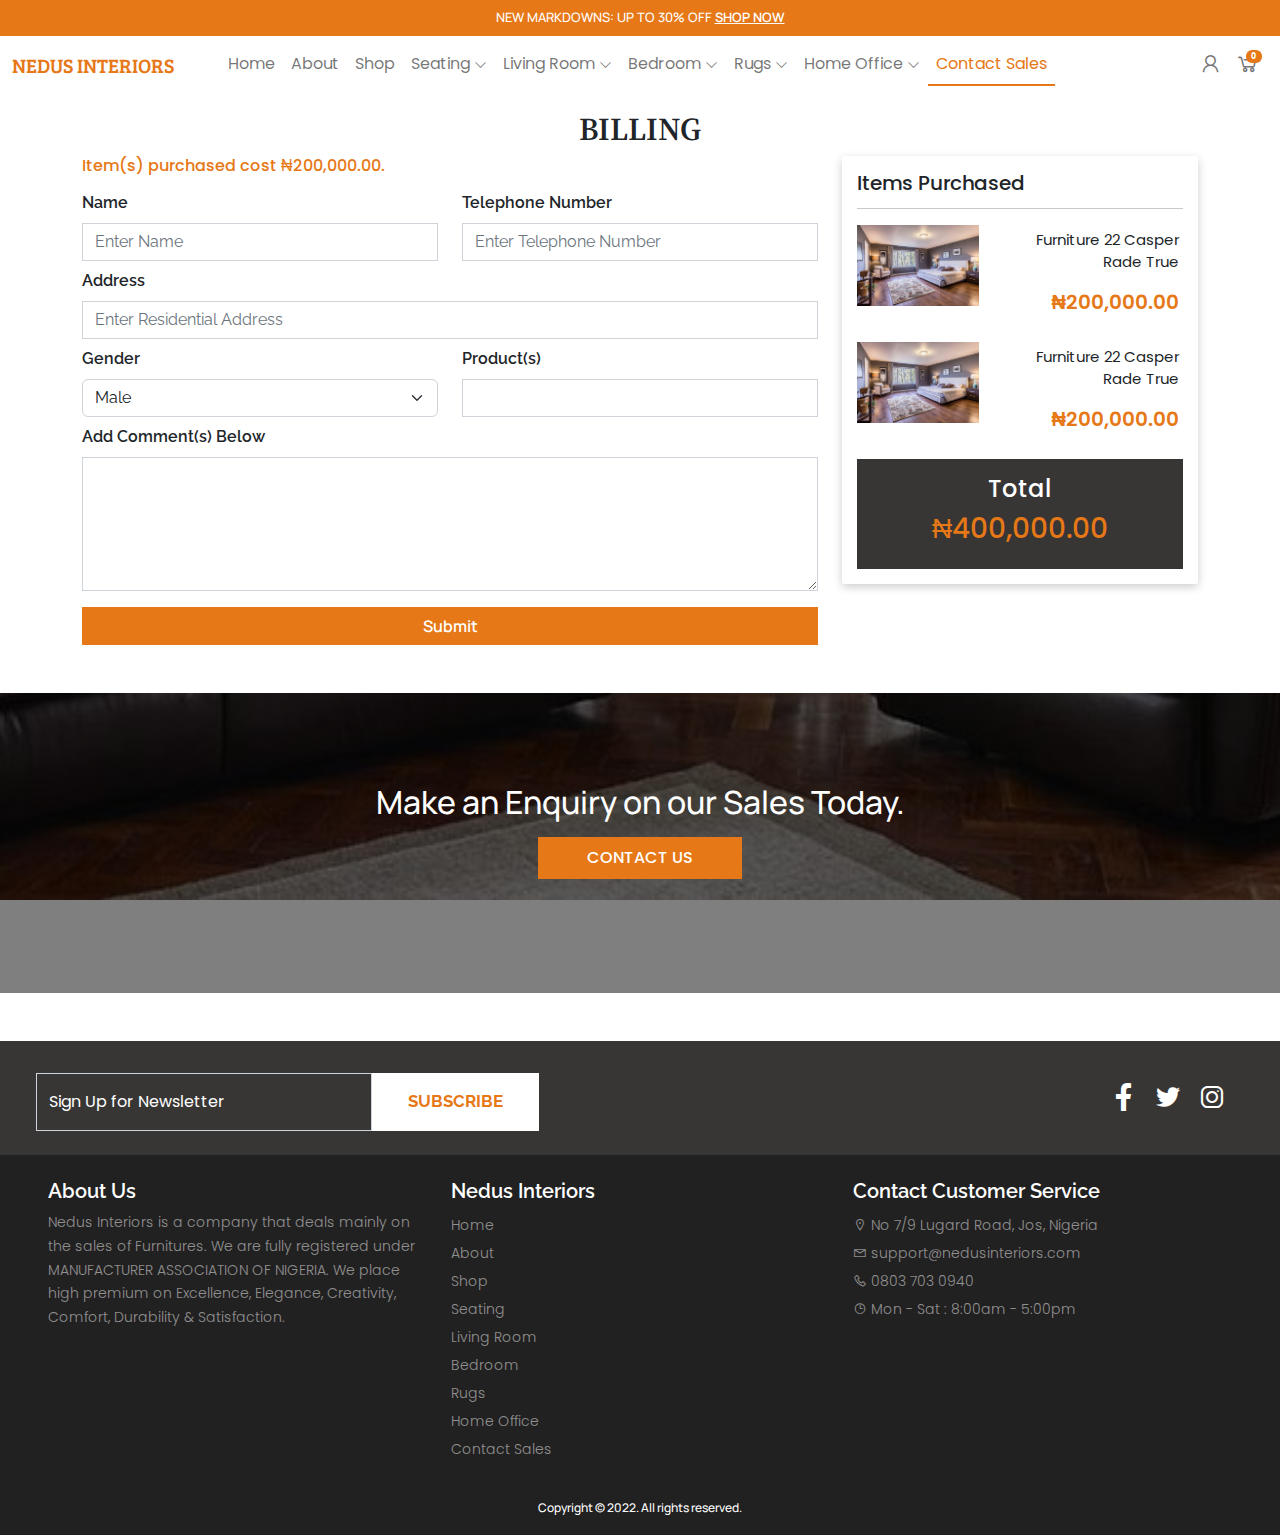
<file: checkout.html>
<!doctype html>
<html lang="en">
  <head>
    <title>Nedus Interiors - Product Name</title>
    <!-- Required meta tags -->
    <meta charset="utf-8">
    <meta name="viewport" content="width=device-width, initial-scale=1, shrink-to-fit=no">

    <!-- Bootstrap CSS v5.2.0-beta1 -->
    <link rel="stylesheet" href="bootstrap/css/bootstrap.min.css">
    <!-- Custom CSS -->
    <link rel="stylesheet" href="css/styles.css">
    <link rel="stylesheet" href="css/responsive.css">
    <!-- Line Awesome -->
    <link rel="stylesheet" href="line-awesome/css/line-awesome.css">
    <link rel="stylesheet" href="line-awesome/css/line-awesome.min.css">
    <!-- Font Awesome JS -->
    <script src="js/font-awesome.js"></script>
        <!-- Animate CSS -->
    <link rel="stylesheet" href="css/animate.css">
    <!-- Slick CSS -->
    <link rel="stylesheet" href="slick-1.8.1/slick-1.8.1/slick/slick.css">
    <link rel="stylesheet" href="slick-1.8.1/slick-1.8.1/slick/slick-theme.css">
  </head>
  <body>

    <header class="site-header p-2 text-center">
      <span class="text-uppercase text-white">NEW MARKDOWNS: UP TO 30% OFF <a href="">SHOP NOW</a></span>
    </header>

    <nav class="navbar navbar-light navbar-expand-lg">
      <div class="container-fluid">
        <a class="navbar-brand order-1 order-lg-0 text-orange text-bree text-uppercase" href="index.html">Nedus Interiors</a>
        <button class="navbar-toggler order-0 order-lg-1  font-600" type="button" data-bs-toggle="offcanvas" data-bs-target="#offcanvasNavbar"
          aria-controls="offcanvasNavbar" aria-expanded="false" aria-label="Toggle navigation">
          <span class="las la-bars text-orange"></span>
        </button>
        <div class="offcanvas offcanvas-start" tabindex="-1" id="offcanvasNavbar"
          aria-labelledby="offcanvasNavbarLabel">
          <div class="offcanvas-header">
            <h5 class="offcanvas-title text-orange text-bree text-uppercase" id="offcanvasNavbarLabel">Nedus Interiors</h5>
            <button type="button" class="btn-close text-reset" data-bs-dismiss="offcanvas" aria-label="Close"></button>
          </div>
          <div class="offcanvas-body">
            <ul class="navbar-nav flex-grow-1 pe-3 off-lap-only">
              <li class="nav-item">
                <a class="nav-link" href="index.html">Home</a>
              </li>
              <li class="nav-item">
                <a class="nav-link" href="about.html">About</a>
              </li>
              <li class="nav-item">
                <a class="nav-link" href="shop.html">Shop</a>
              </li>
              <li class="nav-item dropdown">
                <a class="nav-link" href="#" id="dropdownId4"
                  aria-haspopup="true" aria-expanded="false">Seating <span class="las la-angle-down d-none d-lg-inline-flex" style="font-size: 13px;"></span></a>
                  <div class="click-mobile d-lg-none d-lg-flex"><span class="las la-angle-right" id="dropdownId4"></span></div>
                <div class="dropdown-menu nav-drop-menu dropdownId4" id="drop4" aria-labelledby="dropdownId4">
                  <a class="dropdown-item" href="#">Action 1</a>
                  <a class="dropdown-item" href="#">Action 2</a>
                </div>
              </li>
              <li class="nav-item dropdown">
                <a class="nav-link" href="#" id="dropdownId1"
                  aria-haspopup="true" aria-expanded="false">Living Room <span class="las la-angle-down d-none d-lg-inline-flex" style="font-size: 13px;"></span></a>
                  <div class="click-mobile d-lg-none d-lg-flex"><span class="las la-angle-right" id="dropdownId1"></span></div>
                <div class="dropdown-menu nav-drop-menu dropdownId1" aria-labelledby="dropdownId1">
                  <a class="dropdown-item" href="#">Action 1</a>
                  <a class="dropdown-item" href="#">Action 2</a>
                </div>
              </li>
              <li class="nav-item dropdown">
                <a class="nav-link" href="#" id="dropdownId"
                  aria-haspopup="true" aria-expanded="false">Bedroom <span class="las la-angle-down d-none d-lg-inline-flex" style="font-size: 13px;"></span></a>
                  <div class="click-mobile d-lg-none d-lg-flex"><span class="las la-angle-right" id="dropdownId"></span></div>
                <div class="dropdown-menu nav-drop-menu dropdownId"  aria-labelledby="dropdownId">
                  <a class="dropdown-item" href="#">Action 1</a>
                  <a class="dropdown-item" href="#">Action 2</a>
                </div>
              </li>
              <li class="nav-item dropdown">
                <a class="nav-link" href="#" id="dropdownId2"
                  aria-haspopup="true" aria-expanded="false">Rugs <span class="las la-angle-down d-none d-lg-inline-flex" style="font-size: 13px;"></span></a>
                  <div class="click-mobile d-lg-none d-lg-flex"><span class="las la-angle-right" id="dropdownId2"></span></div>
                <div class="dropdown-menu nav-drop-menu dropdownId2" aria-labelledby="dropdownId2">
                  <a class="dropdown-item" href="#">Action 1</a>
                  <a class="dropdown-item" href="#">Action 2</a>
                </div>
              </li>
              <li class="nav-item dropdown">
                <a class="nav-link" href="#" id="dropdownId3"
                  aria-haspopup="true" aria-expanded="false">Home Office <span class="las la-angle-down d-none d-lg-inline-flex" style="font-size: 13px;"></span></a>
                  <div class="click-mobile d-lg-none d-lg-flex"><span class="las la-angle-right" id="dropdownId3"></span></div>
                <div class="dropdown-menu nav-drop-menu dropdownId3" id="drop4" aria-labelledby="dropdownId3">
                  <a class="dropdown-item" href="#">Action 1</a>
                  <a class="dropdown-item" href="#">Action 2</a>
                </div>
              </li>
              <li class="nav-item">
                <a class="nav-link active" href="contact.html">Contact Sales</a>
              </li>
            </ul>
          </div>
        </div>

        <form class="d-flex order-2">
          <div class="dropdown open">
            <a class="flex-icons mx-1 user-drop" type="button" id="triggerId" data-bs-toggle="dropdown" aria-haspopup="true"
                aria-expanded="false">
                  <span class="las la-user"></span>
                </a>
            <div class="dropdown-menu user-menu dropdown-menu-end text-start" aria-labelledby="triggerId">
              <a class="dropdown-item" href="#"><i class="fa fa-sign-in mx-1" aria-hidden="true"></i> Login</a>
              <a class="dropdown-item" href="#"><i class="fa fa-sign-out" aria-hidden="true"></i> Register</a>
            </div>
          </div>
          <a href="" class="flex-icons mx-2">
            <span class="las la-shopping-cart"></span>
            <span class="badge cart-badge">0</span>
          </a>
        </form>

      </div>
    </nav>

    <div class="container">
        <section class="billing-area mt-3">
        <h2 class="text-source text-center text-uppercase font-600">Billing</h2>

        <div class="row">
        <div class="col-lg-8">
        <h6 class="text-orange">Item(s) purchased cost ₦200,000.00.</h6>

        <form action="" method="post" class="text-raleway font-600">
        
        <div class="row">
        <div class="col-md-6 mt-2">
          <div class="form-group">
            <label for="name" class="form-label">Name</label>
            <input type="text" name="name" id="name" class="form-control" placeholder="Enter Name" style="border-radius: 0px;" required>
          </div>
        </div>

        <div class="col-md-6 mt-2">
            <div class="form-group">
              <label for="mobile" class="form-label">Telephone Number</label>
              <input type="tel" name="mobile" id="mobile" class="form-control" placeholder="Enter Telephone Number" style="border-radius: 0px;" required>
            </div>
          </div>

          <div class="col-md-12 mt-2">
            <div class="form-group">
              <label for="address" class="form-label">Address</label>
              <input type="text" name="address" id="address" class="form-control" placeholder="Enter Residential Address" style="border-radius: 0px;" required>
            </div>
          </div>

          <div class="col-md-6 mt-2">
            <div class="form-group">
              <label for="gender" class="form-label">Gender</label>
              <select name="gender" id="gender" class="form-select">
                <option value="m">Male</option>
                <option value="f">Female</option>
              </select>
            </div>
          </div>

          <div class="col-md-6 mt-2">
            <div class="form-group">
              <label for="products" class="form-label">Product(s)</label>
              <input type="text" name="products" id="products" class="form-control" style="border-radius: 0px;" required>
            </div>
          </div>

          <div class="col-md-12 mt-2">
            <div class="form-group">
              <label for="comments" class="form-label">Add Comment(s) Below</label>
              <textarea name="coments" id="comments" cols="30" rows="5" class="form-control" style="border-radius: 0px;"></textarea>
            </div>
          </div>

          <div class="col-md-12 mt-3">
            <div class="d-grid">
                <button type="submit" class="btn btn-cart text-manrope font-600" style="border-radius: 0px;">Submit</button>
            </div>
          </div>

        </div>

        </form>

        </div>

        <div class="col-lg-4 mt-4 mt-lg-0">
            <div class="cat-card card">
                <h5>Items Purchased</h5>
                <hr style="margin-top: 5px;">
                <div class="product-card card">
                    <div class="row">
                        <div class="col-md-5">
                            <img src="img/bedroom.jpg" alt="" class="img-cart" width="100%">
                        </div>

                        <div class="col-md-7 text-end mt-2 mt-md-0">
                            <div class="p-1">
                          <p class="font-400 checkout-text">Furniture 22 Casper Rade True</p>
                          <h6 class="text-orange checkout-subprice font-600">₦200,000.00</h6>
                        </div>
                        </div>
                    </div>
                </div>

                <div class="product-card card mt-3">
                    <div class="row">
                        <div class="col-md-5">
                            <img src="img/bedroom.jpg" alt="" class="img-cart" width="100%">
                        </div>

                        <div class="col-md-7 text-end mt-2 mt-md-0">
                            <div class="p-1">
                          <p class="font-400 checkout-text">Furniture 22 Casper Rade True</p>
                          <h6 class="text-orange checkout-subprice font-600">₦200,000.00</h6>
                        </div>
                        </div>
                    </div>
                </div>

                <div class="text-center mt-3 total-area px-2 py-3">
                    <h4 class="text-white">Total</h4>
                    <h3 class="text-orange">₦400,000.00</h3>
                </div>

            </div>
        </div>

        </div>
    </section>
    </div>

    <section class="bg-enquiry mt-5">
        <div class="container">
          <div class="row">
          <div class="col-lg-8 mx-auto">
            <div align="center">
               <h2 class="text-center text-white text-manrope">Make an Enquiry on our Sales Today.</h2>
               <a href="#un" class="btn btn-shop font-500 text-uppercase px-5 py-2 mt-2">Contact Us</a>
            </div>
          </div>
        </div>
      </div>
    </section>

    <footer class="footer-area mt-5">
       <div class="newsletter-area pt-3 pb-4">
        <div class="mx-lg-5 mx-4">
           <div class="row">
            <div class="col-lg-5 col-md-8 order-last order-md-first">
              <form action="" method="post">
              <div class="row">
                <div class="col-md-8 mt-3 g-0">
                  <div class="form-floating" id="news-form">
                    <input type="email" class="form-control news-control" name="email" id="floatingInput" placeholder="name@example.com" required>
                    <label for="floatingInput news-label">Sign Up for Newsletter</label>
                  </div>
                </div>
                <div class="col-md-4 mt-3 g-0">
                  <div class="d-grid">
                    <button type="submit" class="btn sub-btn text-uppercase text-raleway font-700">Subscribe</button>
                  </div>
                </div>
              </div>
            </form>
            </div>

            <div class="col-lg-7 col-md-4 mt-3 order-first order-md-last text-center text-md-end">
              <div class="social-icons py-md-2">
                <a href="" class="mx-1"><span class="lab la-facebook-f la-2x"></span></a>
                <a href="" class="mx-1"><span class="lab la-twitter la-2x"></span></a>
                <a href="" class="mx-1"><span class="lab la-instagram la-2x"></span></a>
              </div>
            </div>

           </div>
          </div>       
        </div>

        <div class="main-area pt-4 pb-3">

          <div class="mx-lg-5 mx-3">
            <div class="row">
              <div class="col-lg-4">
                <h5 class="foot-head text-white text-raleway font-600">About Us</h5>
                <p class="foot-text text-white-50 font-300">Nedus Interiors is a company that deals mainly on the sales of Furnitures. We are fully registered under MANUFACTURER ASSOCIATION OF NIGERIA. We place high premium on Excellence, Elegance, Creativity, Comfort, Durability & Satisfaction.</p>
              </div>

              <div class="col-lg-4">
                <h5 class="foot-head text-white text-raleway font-600">Nedus Interiors</h5>
                <ul class="foot-links font-300">
                  <li><a href="index.html" class="text-white-50">Home</a></li>
                  <li><a href="about.html" class="text-white-50">About</a></li>
                  <li><a href="" class="text-white-50">Shop</a></li>
                  <li><a href="" class="text-white-50">Seating</a></li>
                  <li><a href="" class="text-white-50">Living Room</a></li>
                  <li><a href="" class="text-white-50">Bedroom</a></li>
                  <li><a href="" class="text-white-50">Rugs</a></li>
                  <li><a href="" class="text-white-50">Home Office</a></li>
                  <li><a href="" class="text-white-50">Contact Sales</a></li>
                </ul>
              </div>

              <div class="col-lg-4">
                <h5 class="foot-head text-white text-raleway font-600">Contact Customer Service</h5>
                <ul class="foot-links font-300">
                  <li><a href="https://goo.gl/maps/pR7xTanGfi5HnL6g7" target="_blank" class="text-white-50"><span class="la la-map-marker-alt"></span> No 7/9 Lugard Road, Jos, Nigeria</a></li>
                  <li><a href="mailto:support@nedusinteriors.com" class="text-white-50"><span class="la la-envelope-o"></span> support@nedusinteriors.com</a></li>
                  <li><a href="tel:0803 703 0940" class="text-white-50"><span class="la la-phone"></span> 0803 703 0940</a></li>
                  <li><a href="#un" class="text-white-50"><span class="la la-clock"></span> Mon - Sat : 8:00am - 5:00pm</a></li>
                </ul>
              </div>
            </div>

            <div class="text-center mt-3">
              <span class="text-white text-manrope copyright font-500">Copyright &copy; 2022. All rights reserved.</span>
            </div>
          </div>

        </div>

    </footer>

    <button onclick="topFunction()" id="myBtn" title="Go to top"><i class="fa fa-level-up fa-2x" aria-hidden="true"></i></button>
     
    <!-- Bootstrap JavaScript Libraries -->
    <script src="bootstrap/js/popper.min.js"></script>
    <script src="bootstrap/js/bootstrap.min.js"></script>
    <!-- Slick Js -->
    <script src="slick-js/jquery-1.11.0.min.js"></script>
    <script src="slick-js/jquery-migrate-1.2.1.min.js"></script>
    <script src="slick-1.8.1/slick-1.8.1/slick/slick.min.js"></script>

    <script>
      $('.home-banner').slick({
  dots: false,
  infinite: true,
  speed: 500,
  cssEase: 'linear',
  autoplay:true,
  autoplaySpeed:2000,
  arrows: true,
  nextArrow: '<button class="carousel-arrow next inverted"><i class="la la-angle-right la-3x text-white"></i></button>',
  prevArrow: '<button class="carousel-arrow prev inverted"><i class="la la-angle-left la-3x text-white"></i></button>',
});

$('.center').slick({
  centerMode: true,
  centerPadding: '60px',
  slidesToShow: 3,
  autoplay:true,
  autoplaySpeed:2000,
  arrows: true,
  nextArrow: '<button class="carousel-arrow next inverted"><i class="la la-angle-right la-3x text-white"></i></button>',
  prevArrow: '<button class="carousel-arrow prev inverted"><i class="la la-angle-left la-3x text-white"></i></button>',
  responsive: [
    {
      breakpoint: 800,
      settings: {
        arrows: true,
        centerMode: true,
        centerPadding: '40px',
        slidesToShow: 2
      }
    },
    {
      breakpoint: 480,
      settings: {
        arrows: true,
        centerMode: true,
        centerPadding: '40px',
        slidesToShow: 1
      }
    }
  ]
});

$('.testimonials').slick({
  dots: true,
  dotsClass: 'myslider-dots',
  infinite: false,
  speed: 500,
  slidesToShow: 3,
  slidesToScroll: 3,
  autoplay:true,
  autoplaySpeed:2000,
  arrows: true,
  nextArrow: '<button class="carousel-arrow next inverted"><i class="la la-angle-right la-3x text-orange"></i></button>',
  prevArrow: '<button class="carousel-arrow prev inverted"><i class="la la-angle-left la-3x text-orange"></i></button>',
  responsive: [
    {
      breakpoint: 1024,
      settings: {
        slidesToShow: 3,
        slidesToScroll: 3,
        infinite: true,
        dots: true,
        arrows: true,
      }
    },
    {
      breakpoint: 800,
      settings: {
        slidesToShow: 2,
        slidesToScroll: 2,
        arrows: true,
      }
    },
    {
      breakpoint: 480,
      settings: {
        slidesToShow: 1,
        slidesToScroll: 1,
        arrows: true,
      }
    }
    // You can unslick at a given breakpoint now by adding:
    // settings: "unslick"
    // instead of a settings object
  ]
});
    </script>

             <!-- WOW JS -->
             <script src="js/wow.js"></script>
             <script>
                               wow = new WOW(
                               {
                               boxClass:     'wow',      // default
                               animateClass: 'animated', // default
                               offset:       0,          // default
                               mobile:       true,       // default
                               live:         true        // default
                             }
                             )
               wow.init();
         
             </script>    

    <!-- Custom JS -->
    <script src="js/script.js"></script>

  </body>
</html>
</file>
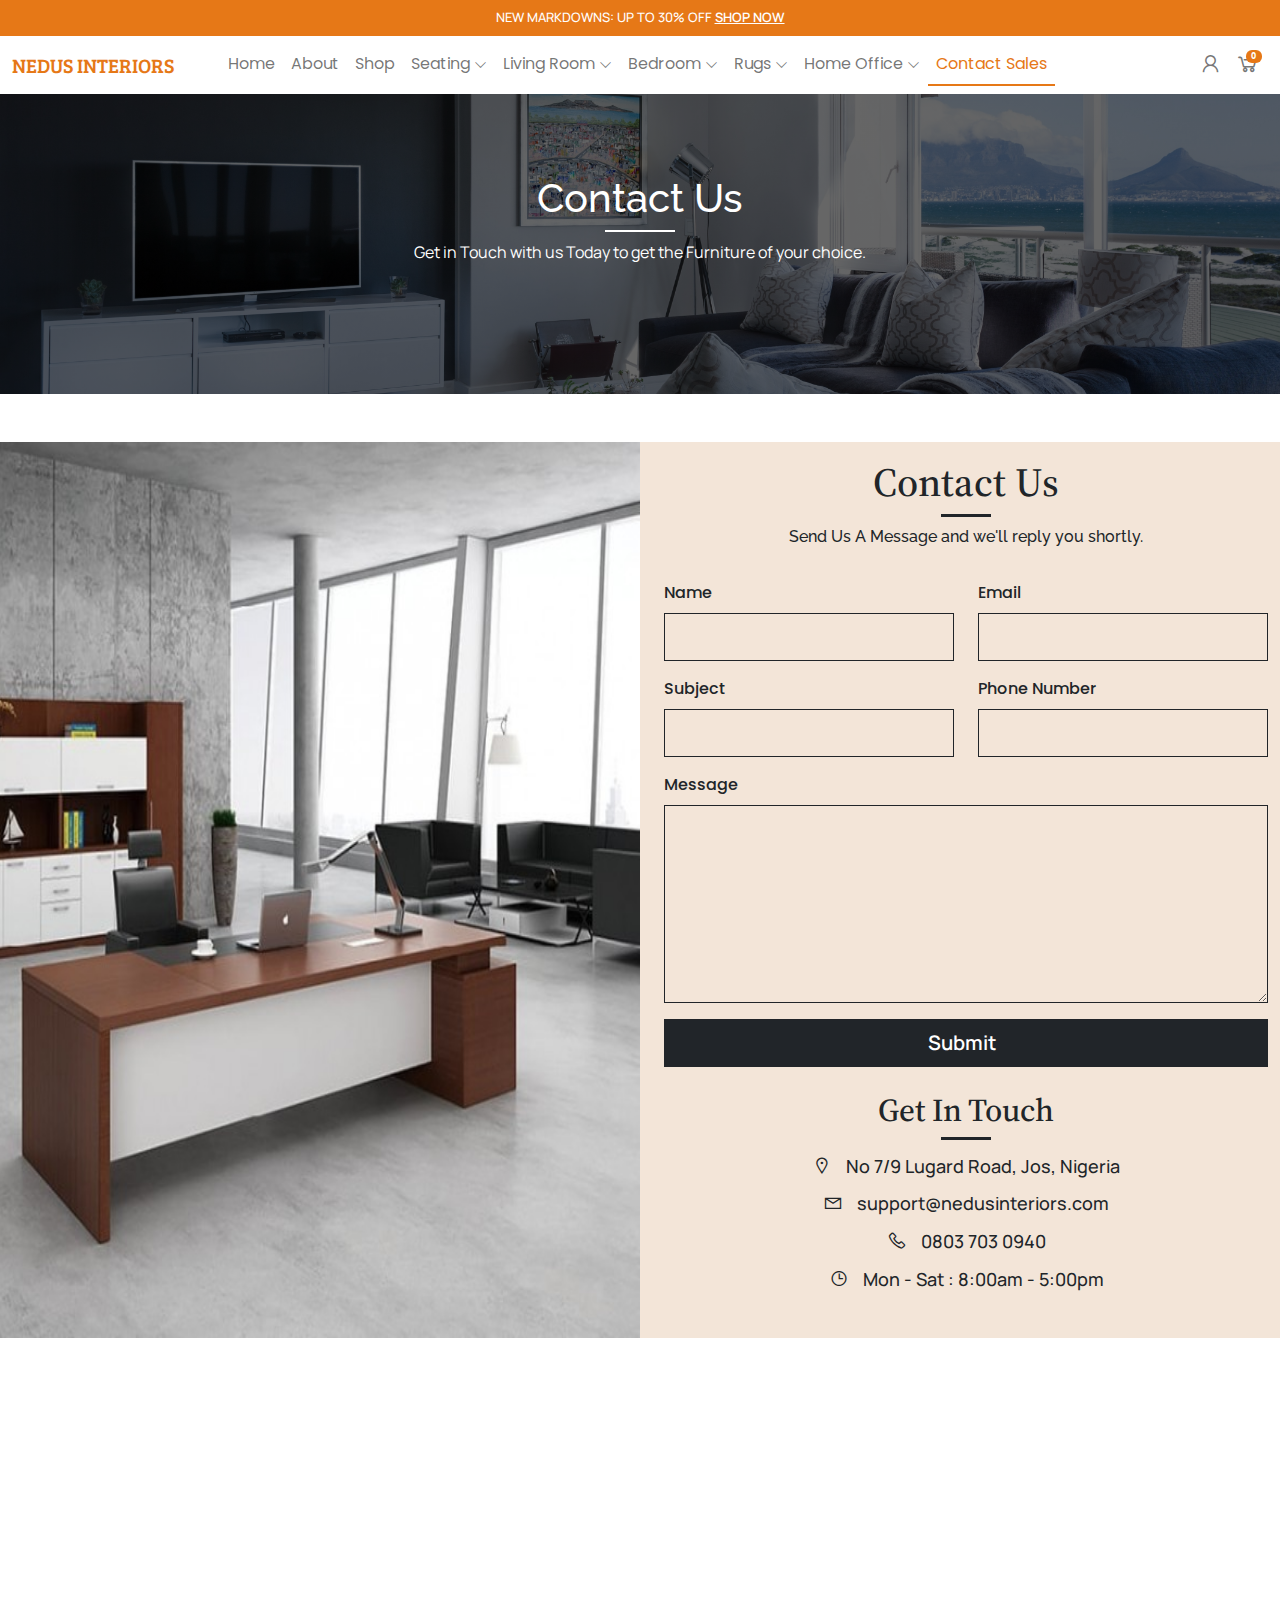
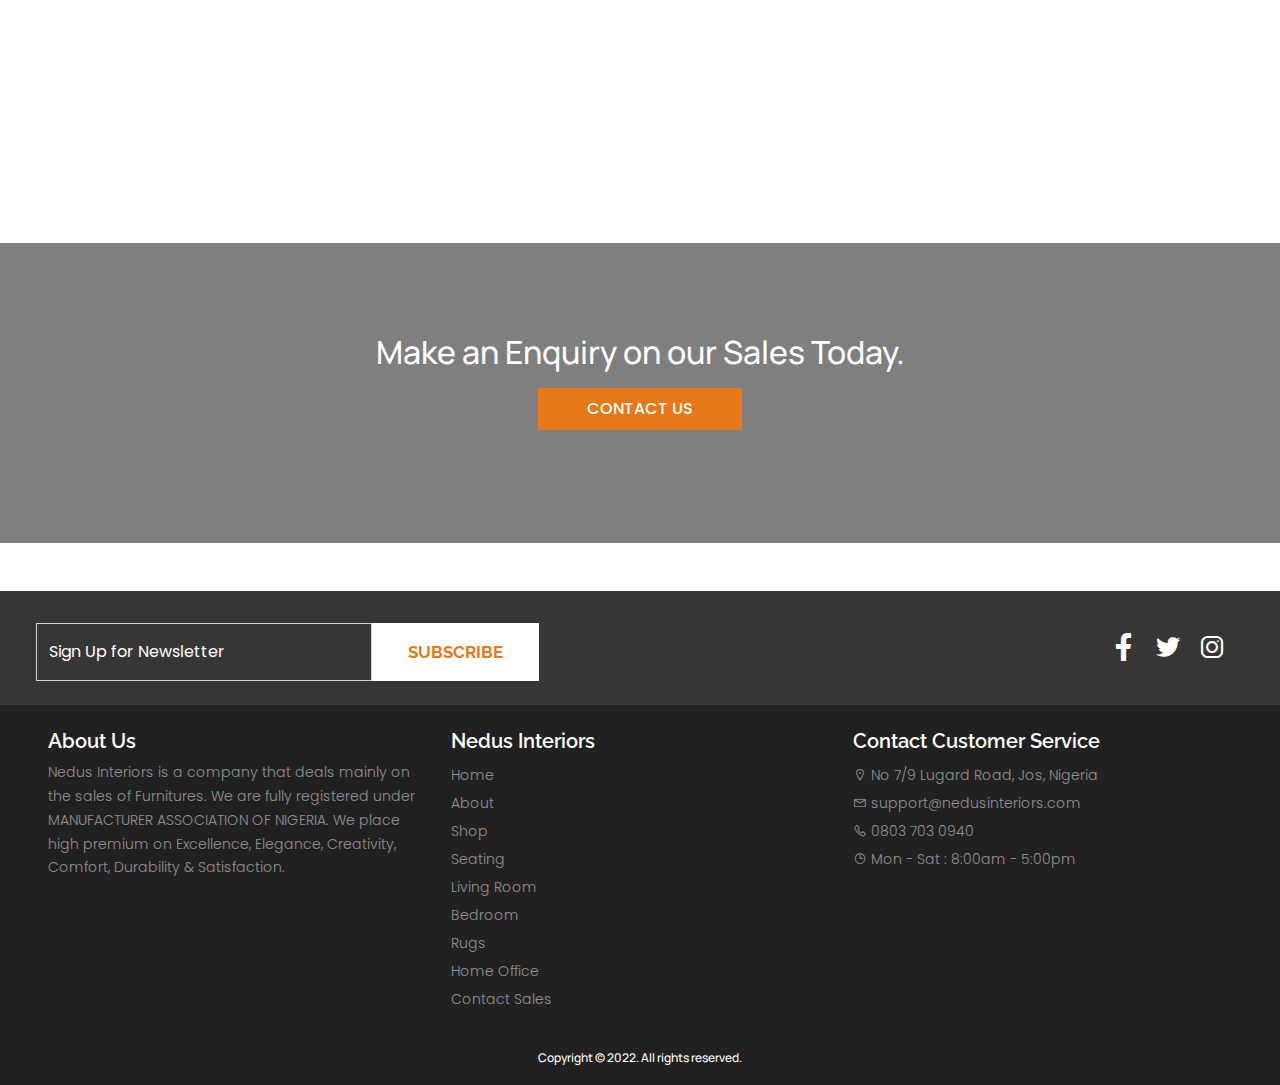
<file: contact.html>
<!doctype html>
<html lang="en">
  <head>
    <title>Nedus Interiors - Contact Us</title>
    <!-- Required meta tags -->
    <meta charset="utf-8">
    <meta name="viewport" content="width=device-width, initial-scale=1, shrink-to-fit=no">

    <!-- Bootstrap CSS v5.2.0-beta1 -->
    <link rel="stylesheet" href="bootstrap/css/bootstrap.min.css">
    <!-- Custom CSS -->
    <link rel="stylesheet" href="css/styles.css">
    <link rel="stylesheet" href="css/responsive.css">
    <!-- Line Awesome -->
    <link rel="stylesheet" href="line-awesome/css/line-awesome.css">
    <link rel="stylesheet" href="line-awesome/css/line-awesome.min.css">
    <!-- Font Awesome JS -->
    <script src="js/font-awesome.js"></script>
        <!-- Animate CSS -->
    <link rel="stylesheet" href="css/animate.css">
    <!-- Slick CSS -->
    <link rel="stylesheet" href="slick-1.8.1/slick-1.8.1/slick/slick.css">
    <link rel="stylesheet" href="slick-1.8.1/slick-1.8.1/slick/slick-theme.css">
  </head>
  <body>

    <header class="site-header p-2 text-center">
      <span class="text-uppercase text-white">NEW MARKDOWNS: UP TO 30% OFF <a href="">SHOP NOW</a></span>
    </header>

    <nav class="navbar navbar-light navbar-expand-lg">
      <div class="container-fluid">
        <a class="navbar-brand order-1 order-lg-0 text-orange text-bree text-uppercase" href="index.html">Nedus Interiors</a>
        <button class="navbar-toggler order-0 order-lg-1  font-600" type="button" data-bs-toggle="offcanvas" data-bs-target="#offcanvasNavbar"
          aria-controls="offcanvasNavbar" aria-expanded="false" aria-label="Toggle navigation">
          <span class="las la-bars text-orange"></span>
        </button>
        <div class="offcanvas offcanvas-start" tabindex="-1" id="offcanvasNavbar"
          aria-labelledby="offcanvasNavbarLabel">
          <div class="offcanvas-header">
            <h5 class="offcanvas-title text-orange text-bree text-uppercase" id="offcanvasNavbarLabel">Nedus Interiors</h5>
            <button type="button" class="btn-close text-reset" data-bs-dismiss="offcanvas" aria-label="Close"></button>
          </div>
          <div class="offcanvas-body">
            <ul class="navbar-nav flex-grow-1 pe-3 off-lap-only">
              <li class="nav-item">
                <a class="nav-link" href="index.html">Home</a>
              </li>
              <li class="nav-item">
                <a class="nav-link" href="about.html">About</a>
              </li>
              <li class="nav-item">
                <a class="nav-link" href="shop.html">Shop</a>
              </li>
              <li class="nav-item dropdown">
                <a class="nav-link" href="#" id="dropdownId4"
                  aria-haspopup="true" aria-expanded="false">Seating <span class="las la-angle-down d-none d-lg-inline-flex" style="font-size: 13px;"></span></a>
                  <div class="click-mobile d-lg-none d-lg-flex"><span class="las la-angle-right" id="dropdownId4"></span></div>
                <div class="dropdown-menu nav-drop-menu dropdownId4" id="drop4" aria-labelledby="dropdownId4">
                  <a class="dropdown-item" href="#">Action 1</a>
                  <a class="dropdown-item" href="#">Action 2</a>
                </div>
              </li>
              <li class="nav-item dropdown">
                <a class="nav-link" href="#" id="dropdownId1"
                  aria-haspopup="true" aria-expanded="false">Living Room <span class="las la-angle-down d-none d-lg-inline-flex" style="font-size: 13px;"></span></a>
                  <div class="click-mobile d-lg-none d-lg-flex"><span class="las la-angle-right" id="dropdownId1"></span></div>
                <div class="dropdown-menu nav-drop-menu dropdownId1" aria-labelledby="dropdownId1">
                  <a class="dropdown-item" href="#">Action 1</a>
                  <a class="dropdown-item" href="#">Action 2</a>
                </div>
              </li>
              <li class="nav-item dropdown">
                <a class="nav-link" href="#" id="dropdownId"
                  aria-haspopup="true" aria-expanded="false">Bedroom <span class="las la-angle-down d-none d-lg-inline-flex" style="font-size: 13px;"></span></a>
                  <div class="click-mobile d-lg-none d-lg-flex"><span class="las la-angle-right" id="dropdownId"></span></div>
                <div class="dropdown-menu nav-drop-menu dropdownId"  aria-labelledby="dropdownId">
                  <a class="dropdown-item" href="#">Action 1</a>
                  <a class="dropdown-item" href="#">Action 2</a>
                </div>
              </li>
              <li class="nav-item dropdown">
                <a class="nav-link" href="#" id="dropdownId2"
                  aria-haspopup="true" aria-expanded="false">Rugs <span class="las la-angle-down d-none d-lg-inline-flex" style="font-size: 13px;"></span></a>
                  <div class="click-mobile d-lg-none d-lg-flex"><span class="las la-angle-right" id="dropdownId2"></span></div>
                <div class="dropdown-menu nav-drop-menu dropdownId2" aria-labelledby="dropdownId2">
                  <a class="dropdown-item" href="#">Action 1</a>
                  <a class="dropdown-item" href="#">Action 2</a>
                </div>
              </li>
              <li class="nav-item dropdown">
                <a class="nav-link" href="#" id="dropdownId3"
                  aria-haspopup="true" aria-expanded="false">Home Office <span class="las la-angle-down d-none d-lg-inline-flex" style="font-size: 13px;"></span></a>
                  <div class="click-mobile d-lg-none d-lg-flex"><span class="las la-angle-right" id="dropdownId3"></span></div>
                <div class="dropdown-menu nav-drop-menu dropdownId3" id="drop4" aria-labelledby="dropdownId3">
                  <a class="dropdown-item" href="#">Action 1</a>
                  <a class="dropdown-item" href="#">Action 2</a>
                </div>
              </li>
              <li class="nav-item">
                <a class="nav-link active" href="contact.html">Contact Sales</a>
              </li>
            </ul>
          </div>
        </div>

        <form class="d-flex order-2">
          <div class="dropdown open">
            <a class="flex-icons mx-1 user-drop" type="button" id="triggerId" data-bs-toggle="dropdown" aria-haspopup="true"
                aria-expanded="false">
                  <span class="las la-user"></span>
                </a>
            <div class="dropdown-menu user-menu dropdown-menu-end text-start" aria-labelledby="triggerId">
              <a class="dropdown-item" href="#"><i class="fa fa-sign-in mx-1" aria-hidden="true"></i> Login</a>
              <a class="dropdown-item" href="#"><i class="fa fa-sign-out" aria-hidden="true"></i> Register</a>
            </div>
          </div>
          <a href="" class="flex-icons mx-2">
            <span class="las la-shopping-cart"></span>
            <span class="badge cart-badge">0</span>
          </a>
        </form>

      </div>
    </nav>

    <div class="other-banners">
        <div class="container">
            <div class="col-lg-7 mx-auto">
            <div align="center">
                <h1 class="text-white text-raleway">Contact Us</h1>
                <div class="white-bot my-2"></div>
                <p class="text-white text-manrope">Get in Touch with us Today to get the Furniture of your choice.</p>
            </div>
            </div>
        </div>
    </div>

   
    <section class="contact-area mt-5">
      <div class="row">
        <div class="col-lg-6 g-0 wow fadeIn" data-wow-duration="2000">
          <img src="img/contact-furniture.jpg" alt="" class="img img-responsive img-contact">
        </div>
        <div class="col-lg-6 g-0 wow fadeIn" data-wow-duration="2000">
          <div class="main-cont-area py-3">
            <div class="mx-4">
            <h1 class="text-center text-source">Contact Us</h1>
            <div align="center">
            <div class="black-bot mb-2"></div>
          </div>
          <p class="text-center text-raleway font-500">Send Us A Message and we'll reply you shortly.</p>

          <form action="" method="post">
            <div class="row">
              <div class="col-md-6 mt-3">
                <label for="name" class="form-label font-500">Name</label>
                <input type="text" name="name" id="name" class="form-control form-control-lg contact-control" required>
              </div>

              <div class="col-md-6 mt-3">
                <label for="email" class="form-label font-500">Email</label>
                <input type="email" name="email" id="email" class="form-control form-control-lg contact-control" required>
              </div>

              <div class="col-md-6 mt-3">
                <label for="subject" class="form-label font-500">Subject</label>
                <input type="text" name="subject" id="subject" class="form-control form-control-lg contact-control" required>
              </div>

              <div class="col-md-6 mt-3">
                <label for="phone" class="form-label font-500">Phone Number</label>
                <input type="tel" name="phone" id="phone" class="form-control form-control-lg contact-control" required>
              </div>

              <div class="col-md-12 mt-3">
                <label for="msg" class="form-label font-500">Message</label>
                <textarea name="msg" id="msg" class="form-control form-control-lg contact-control" cols="30" rows="6" required></textarea>
              </div>

              <div class="col-md-12 mt-3">
                <div class="d-grid">
                  <button type="submit" class="btn btn-lg btn-submit font-600">Submit <span class="fa fa-paper-plane-o mx-1"></span></button>
                </div>
              </div>
            </div>
          </form>

          <div class="contact-details mt-4">
            <h2 class="text-center text-source">Get In Touch</h2>
            <div align="center">
            <div class="black-bot mb-2"></div>
          </div>

          <div class="contact-info text-center">
            <h5 class="text-manrope mt-3"><span class="la la-map-marker-alt"></span> No 7/9 Lugard Road, Jos, Nigeria</h5>
            <h5 class="text-manrope mt-3"><span class="la la-envelope-o"></span> support@nedusinteriors.com</h5>
            <h5 class="text-manrope mt-3"><span class="la la-phone"></span> 0803 703 0940</h5>
            <h5 class="text-manrope mt-3"><span class="la la-clock"></span> Mon - Sat : 8:00am - 5:00pm</h5>
          </div>
          </div>

          <br>

          </div>
        </div>
        </div>
      </div>
    </section>
    <iframe src="https://www.google.com/maps/embed?pb=!1m18!1m12!1m3!1d3930.3417195146494!2d8.8937755!3d9.9054709!2m3!1f0!2f0!3f0!3m2!1i1024!2i768!4f13.1!3m3!1m2!1s0x105373ba8c67c807%3A0x592f782b3f19d415!2s7%2F9%20Lugard%20Rd%2C%20930105%2C%20Jos!5e0!3m2!1sen!2sng!4v1662511947869!5m2!1sen!2sng" class="embed embed-responsive" width="100%" height="450" style="border:0;" allowfullscreen="" loading="lazy" referrerpolicy="no-referrer-when-downgrade"></iframe>

    <section class="bg-enquiry mt-5">
        <div class="container">
          <div class="row">
          <div class="col-lg-8 mx-auto">
            <div align="center">
               <h2 class="text-center text-white text-manrope">Make an Enquiry on our Sales Today.</h2>
               <a href="#un" class="btn btn-shop font-500 text-uppercase px-5 py-2 mt-2">Contact Us</a>
            </div>
          </div>
        </div>
      </div>
    </section>

    <footer class="footer-area mt-5">
       <div class="newsletter-area pt-3 pb-4">
        <div class="mx-lg-5 mx-4">
           <div class="row">
            <div class="col-lg-5 col-md-8 order-last order-md-first">
              <form action="" method="post">
              <div class="row">
                <div class="col-md-8 mt-3 g-0">
                  <div class="form-floating" id="news-form">
                    <input type="email" class="form-control news-control" name="email" id="floatingInput" placeholder="name@example.com" required>
                    <label for="floatingInput news-label">Sign Up for Newsletter</label>
                  </div>
                </div>
                <div class="col-md-4 mt-3 g-0">
                  <div class="d-grid">
                    <button type="submit" class="btn sub-btn text-uppercase text-raleway font-700">Subscribe</button>
                  </div>
                </div>
              </div>
            </form>
            </div>

            <div class="col-lg-7 col-md-4 mt-3 order-first order-md-last text-center text-md-end">
              <div class="social-icons py-md-2">
                <a href="" class="mx-1"><span class="lab la-facebook-f la-2x"></span></a>
                <a href="" class="mx-1"><span class="lab la-twitter la-2x"></span></a>
                <a href="" class="mx-1"><span class="lab la-instagram la-2x"></span></a>
              </div>
            </div>

           </div>
          </div>       
        </div>

        <div class="main-area pt-4 pb-3">

          <div class="mx-lg-5 mx-3">
            <div class="row">
              <div class="col-lg-4">
                <h5 class="foot-head text-white text-raleway font-600">About Us</h5>
                <p class="foot-text text-white-50 font-300">Nedus Interiors is a company that deals mainly on the sales of Furnitures. We are fully registered under MANUFACTURER ASSOCIATION OF NIGERIA. We place high premium on Excellence, Elegance, Creativity, Comfort, Durability & Satisfaction.</p>
              </div>

              <div class="col-lg-4">
                <h5 class="foot-head text-white text-raleway font-600">Nedus Interiors</h5>
                <ul class="foot-links font-300">
                  <li><a href="index.html" class="text-white-50">Home</a></li>
                  <li><a href="about.html" class="text-white-50">About</a></li>
                  <li><a href="" class="text-white-50">Shop</a></li>
                  <li><a href="" class="text-white-50">Seating</a></li>
                  <li><a href="" class="text-white-50">Living Room</a></li>
                  <li><a href="" class="text-white-50">Bedroom</a></li>
                  <li><a href="" class="text-white-50">Rugs</a></li>
                  <li><a href="" class="text-white-50">Home Office</a></li>
                  <li><a href="" class="text-white-50">Contact Sales</a></li>
                </ul>
              </div>

              <div class="col-lg-4">
                <h5 class="foot-head text-white text-raleway font-600">Contact Customer Service</h5>
                <ul class="foot-links font-300">
                  <li><a href="https://goo.gl/maps/pR7xTanGfi5HnL6g7" target="_blank" class="text-white-50"><span class="la la-map-marker-alt"></span> No 7/9 Lugard Road, Jos, Nigeria</a></li>
                  <li><a href="mailto:support@nedusinteriors.com" class="text-white-50"><span class="la la-envelope-o"></span> support@nedusinteriors.com</a></li>
                  <li><a href="tel:0803 703 0940" class="text-white-50"><span class="la la-phone"></span> 0803 703 0940</a></li>
                  <li><a href="#un" class="text-white-50"><span class="la la-clock"></span> Mon - Sat : 8:00am - 5:00pm</a></li>
                </ul>
              </div>
            </div>

            <div class="text-center mt-3">
              <span class="text-white text-manrope copyright font-500">Copyright &copy; 2022. All rights reserved.</span>
            </div>
          </div>

        </div>

    </footer>

    <button onclick="topFunction()" id="myBtn" title="Go to top"><i class="fa fa-level-up fa-2x" aria-hidden="true"></i></button>
     
    <!-- Bootstrap JavaScript Libraries -->
    <script src="bootstrap/js/popper.min.js"></script>
    <script src="bootstrap/js/bootstrap.min.js"></script>
    <!-- Slick Js -->
    <script src="slick-js/jquery-1.11.0.min.js"></script>
    <script src="slick-js/jquery-migrate-1.2.1.min.js"></script>
    <script src="slick-1.8.1/slick-1.8.1/slick/slick.min.js"></script>

    <script>
      $('.home-banner').slick({
  dots: false,
  infinite: true,
  speed: 500,
  cssEase: 'linear',
  autoplay:true,
  autoplaySpeed:2000,
  arrows: true,
  nextArrow: '<button class="carousel-arrow next inverted"><i class="la la-angle-right la-3x text-white"></i></button>',
  prevArrow: '<button class="carousel-arrow prev inverted"><i class="la la-angle-left la-3x text-white"></i></button>',
});

$('.center').slick({
  centerMode: true,
  centerPadding: '60px',
  slidesToShow: 3,
  autoplay:true,
  autoplaySpeed:2000,
  arrows: true,
  nextArrow: '<button class="carousel-arrow next inverted"><i class="la la-angle-right la-3x text-white"></i></button>',
  prevArrow: '<button class="carousel-arrow prev inverted"><i class="la la-angle-left la-3x text-white"></i></button>',
  responsive: [
    {
      breakpoint: 800,
      settings: {
        arrows: true,
        centerMode: true,
        centerPadding: '40px',
        slidesToShow: 2
      }
    },
    {
      breakpoint: 480,
      settings: {
        arrows: true,
        centerMode: true,
        centerPadding: '40px',
        slidesToShow: 1
      }
    }
  ]
});

$('.testimonials').slick({
  dots: true,
  dotsClass: 'myslider-dots',
  infinite: false,
  speed: 500,
  slidesToShow: 3,
  slidesToScroll: 3,
  autoplay:true,
  autoplaySpeed:2000,
  arrows: true,
  nextArrow: '<button class="carousel-arrow next inverted"><i class="la la-angle-right la-3x text-orange"></i></button>',
  prevArrow: '<button class="carousel-arrow prev inverted"><i class="la la-angle-left la-3x text-orange"></i></button>',
  responsive: [
    {
      breakpoint: 1024,
      settings: {
        slidesToShow: 3,
        slidesToScroll: 3,
        infinite: true,
        dots: true,
        arrows: true,
      }
    },
    {
      breakpoint: 800,
      settings: {
        slidesToShow: 2,
        slidesToScroll: 2,
        arrows: true,
      }
    },
    {
      breakpoint: 480,
      settings: {
        slidesToShow: 1,
        slidesToScroll: 1,
        arrows: true,
      }
    }
    // You can unslick at a given breakpoint now by adding:
    // settings: "unslick"
    // instead of a settings object
  ]
});
    </script>

             <!-- WOW JS -->
             <script src="js/wow.js"></script>
             <script>
                               wow = new WOW(
                               {
                               boxClass:     'wow',      // default
                               animateClass: 'animated', // default
                               offset:       0,          // default
                               mobile:       true,       // default
                               live:         true        // default
                             }
                             )
               wow.init();
         
             </script>    

    <!-- Custom JS -->
    <script src="js/script.js"></script>

  </body>
</html>
</file>
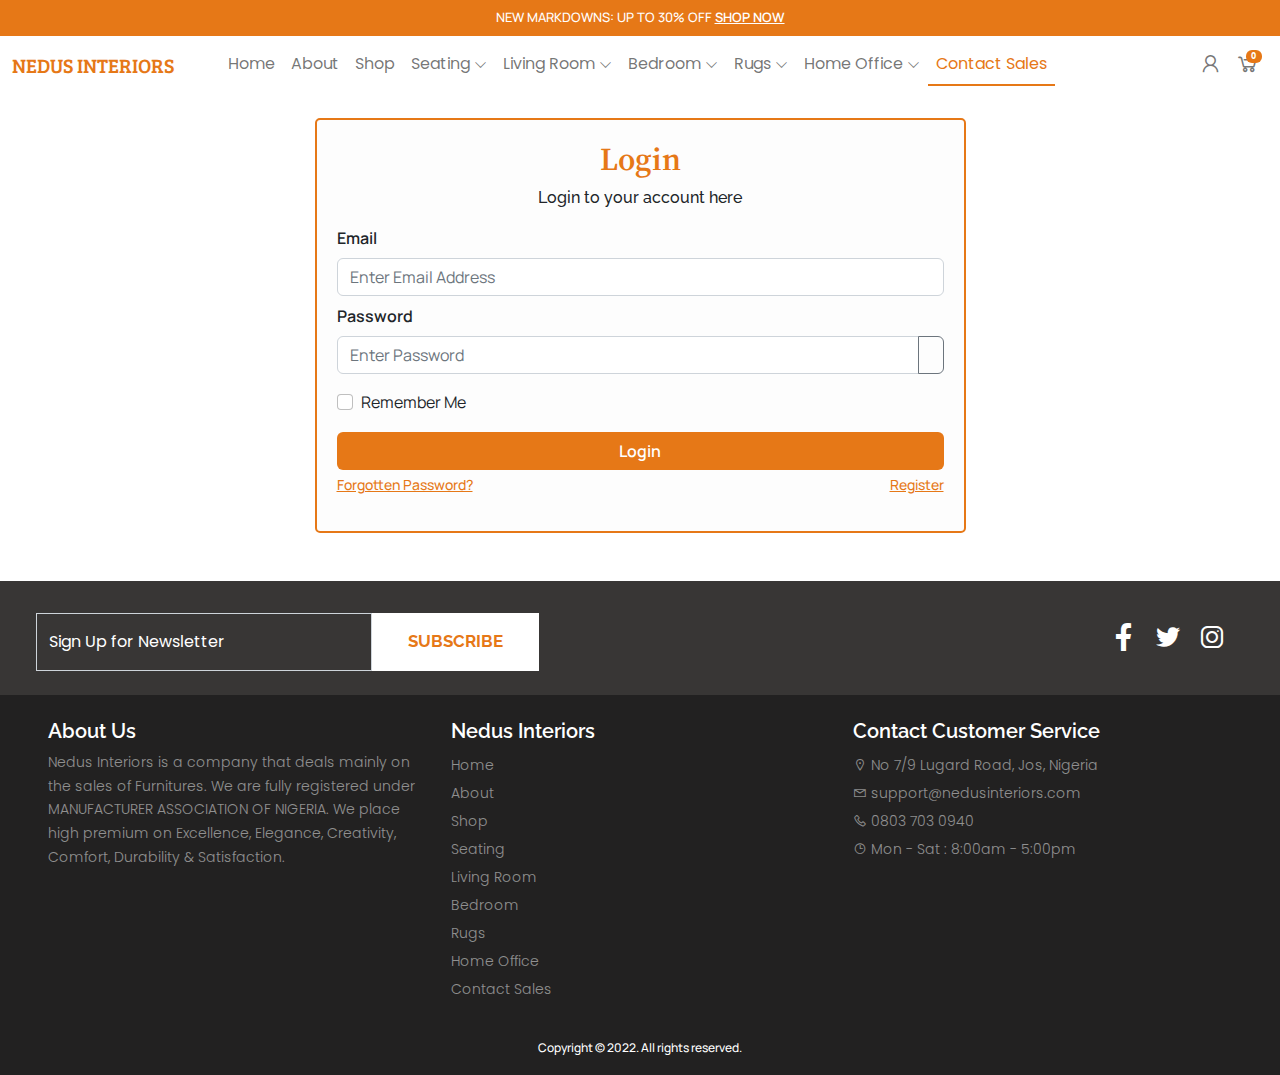
<file: login.html>
<!doctype html>
<html lang="en">
  <head>
    <title>Nedus Interiors - Product Name</title>
    <!-- Required meta tags -->
    <meta charset="utf-8">
    <meta name="viewport" content="width=device-width, initial-scale=1, shrink-to-fit=no">

    <!-- Bootstrap CSS v5.2.0-beta1 -->
    <link rel="stylesheet" href="bootstrap/css/bootstrap.min.css">
    <!-- Custom CSS -->
    <link rel="stylesheet" href="css/styles.css">
    <link rel="stylesheet" href="css/responsive.css">
    <!-- Line Awesome -->
    <link rel="stylesheet" href="line-awesome/css/line-awesome.css">
    <link rel="stylesheet" href="line-awesome/css/line-awesome.min.css">
    <!-- Font Awesome JS -->
    <script src="js/font-awesome.js"></script>
        <!-- Animate CSS -->
    <link rel="stylesheet" href="css/animate.css">
    <!-- Slick CSS -->
    <link rel="stylesheet" href="slick-1.8.1/slick-1.8.1/slick/slick.css">
    <link rel="stylesheet" href="slick-1.8.1/slick-1.8.1/slick/slick-theme.css">
  </head>
  <body>

    <header class="site-header p-2 text-center">
      <span class="text-uppercase text-white">NEW MARKDOWNS: UP TO 30% OFF <a href="">SHOP NOW</a></span>
    </header>

    <nav class="navbar navbar-light navbar-expand-lg">
      <div class="container-fluid">
        <a class="navbar-brand order-1 order-lg-0 text-orange text-bree text-uppercase" href="index.html">Nedus Interiors</a>
        <button class="navbar-toggler order-0 order-lg-1  font-600" type="button" data-bs-toggle="offcanvas" data-bs-target="#offcanvasNavbar"
          aria-controls="offcanvasNavbar" aria-expanded="false" aria-label="Toggle navigation">
          <span class="las la-bars text-orange"></span>
        </button>
        <div class="offcanvas offcanvas-start" tabindex="-1" id="offcanvasNavbar"
          aria-labelledby="offcanvasNavbarLabel">
          <div class="offcanvas-header">
            <h5 class="offcanvas-title text-orange text-bree text-uppercase" id="offcanvasNavbarLabel">Nedus Interiors</h5>
            <button type="button" class="btn-close text-reset" data-bs-dismiss="offcanvas" aria-label="Close"></button>
          </div>
          <div class="offcanvas-body">
            <ul class="navbar-nav flex-grow-1 pe-3 off-lap-only">
              <li class="nav-item">
                <a class="nav-link" href="index.html">Home</a>
              </li>
              <li class="nav-item">
                <a class="nav-link" href="about.html">About</a>
              </li>
              <li class="nav-item">
                <a class="nav-link" href="shop.html">Shop</a>
              </li>
              <li class="nav-item dropdown">
                <a class="nav-link" href="#" id="dropdownId4"
                  aria-haspopup="true" aria-expanded="false">Seating <span class="las la-angle-down d-none d-lg-inline-flex" style="font-size: 13px;"></span></a>
                  <div class="click-mobile d-lg-none d-lg-flex"><span class="las la-angle-right" id="dropdownId4"></span></div>
                <div class="dropdown-menu nav-drop-menu dropdownId4" id="drop4" aria-labelledby="dropdownId4">
                  <a class="dropdown-item" href="#">Action 1</a>
                  <a class="dropdown-item" href="#">Action 2</a>
                </div>
              </li>
              <li class="nav-item dropdown">
                <a class="nav-link" href="#" id="dropdownId1"
                  aria-haspopup="true" aria-expanded="false">Living Room <span class="las la-angle-down d-none d-lg-inline-flex" style="font-size: 13px;"></span></a>
                  <div class="click-mobile d-lg-none d-lg-flex"><span class="las la-angle-right" id="dropdownId1"></span></div>
                <div class="dropdown-menu nav-drop-menu dropdownId1" aria-labelledby="dropdownId1">
                  <a class="dropdown-item" href="#">Action 1</a>
                  <a class="dropdown-item" href="#">Action 2</a>
                </div>
              </li>
              <li class="nav-item dropdown">
                <a class="nav-link" href="#" id="dropdownId"
                  aria-haspopup="true" aria-expanded="false">Bedroom <span class="las la-angle-down d-none d-lg-inline-flex" style="font-size: 13px;"></span></a>
                  <div class="click-mobile d-lg-none d-lg-flex"><span class="las la-angle-right" id="dropdownId"></span></div>
                <div class="dropdown-menu nav-drop-menu dropdownId"  aria-labelledby="dropdownId">
                  <a class="dropdown-item" href="#">Action 1</a>
                  <a class="dropdown-item" href="#">Action 2</a>
                </div>
              </li>
              <li class="nav-item dropdown">
                <a class="nav-link" href="#" id="dropdownId2"
                  aria-haspopup="true" aria-expanded="false">Rugs <span class="las la-angle-down d-none d-lg-inline-flex" style="font-size: 13px;"></span></a>
                  <div class="click-mobile d-lg-none d-lg-flex"><span class="las la-angle-right" id="dropdownId2"></span></div>
                <div class="dropdown-menu nav-drop-menu dropdownId2" aria-labelledby="dropdownId2">
                  <a class="dropdown-item" href="#">Action 1</a>
                  <a class="dropdown-item" href="#">Action 2</a>
                </div>
              </li>
              <li class="nav-item dropdown">
                <a class="nav-link" href="#" id="dropdownId3"
                  aria-haspopup="true" aria-expanded="false">Home Office <span class="las la-angle-down d-none d-lg-inline-flex" style="font-size: 13px;"></span></a>
                  <div class="click-mobile d-lg-none d-lg-flex"><span class="las la-angle-right" id="dropdownId3"></span></div>
                <div class="dropdown-menu nav-drop-menu dropdownId3" id="drop4" aria-labelledby="dropdownId3">
                  <a class="dropdown-item" href="#">Action 1</a>
                  <a class="dropdown-item" href="#">Action 2</a>
                </div>
              </li>
              <li class="nav-item">
                <a class="nav-link active" href="contact.html">Contact Sales</a>
              </li>
            </ul>
          </div>
        </div>

        <form class="d-flex order-2">
          <div class="dropdown open">
            <a class="flex-icons mx-1 user-drop" type="button" id="triggerId" data-bs-toggle="dropdown" aria-haspopup="true"
                aria-expanded="false">
                  <span class="las la-user"></span>
                </a>
            <div class="dropdown-menu user-menu dropdown-menu-end text-start" aria-labelledby="triggerId">
              <a class="dropdown-item" href="#"><i class="fa fa-sign-in mx-1" aria-hidden="true"></i> Login</a>
              <a class="dropdown-item" href="#"><i class="fa fa-sign-out" aria-hidden="true"></i> Register</a>
            </div>
          </div>
          <a href="" class="flex-icons mx-2">
            <span class="las la-shopping-cart"></span>
            <span class="badge cart-badge">0</span>
          </a>
        </form>

      </div>
    </nav>

    <div class="container">
      <div class="col-md-7 mx-auto mt-4">
         <div class="auth-area">
            <h2 class="text-center text-source font-600 text-orange">Login</h2>
            <p class="text-center text-raleway font-500">Login to your account here</p>

            <form action="" method="post" class="text-manrope">

                <div class="form-group mt-2">
                    <label for="email" class="form-label font-600">Email</label>
                    <input type="text" name="email" id="email" class="form-control" placeholder="Enter Email Address">
                </div>

                <div class="form-group mt-2">
                    <label for="password" class="form-label font-600">Password</label>
                    <div class="input-group">
                        <input type="password" name="password" id="pass1" class="form-control" placeholder="Enter Password" aria-label="Enter Password" aria-describedby="pwd1">
                        <button class="btn btn-outline-secondary" type="button" id="pwd1"><span id="togglepwd1" class="fas fa-eye-slash"></span></button>
                      </div>
                </div>

                <div class="form-group mt-3">
                    <div class="form-check form-check-inline">
                        <input class="form-check-input" type="checkbox" id="remember" value="remember">
                        <label class="form-check-label" for="remember">Remember Me</label>
                      </div>
                    </div>

                <div class="form-group mt-3">
                    <div class="d-grid">
                        <button type="submit" class="btn btn-cart font-600">Login</button>
                    </div>
                </div>

                <div class="row">
                    <div class="col">
                    <p class="mt-1 auth-bot font-500"><a href="#uh" class="text-orange">Forgotten Password?</a></p>
                    </div>

                    <div class="col text-end">
                        <p class="mt-1 auth-bot font-500"><a href="#uh" class="text-orange"><span class="fas fa-user-plus"></span> Register</a></p>
                        </div>
                    </div>

            </form>

         </div>
      </div>
    </div>

    <footer class="footer-area mt-5">
       <div class="newsletter-area pt-3 pb-4">
        <div class="mx-lg-5 mx-4">
           <div class="row">
            <div class="col-lg-5 col-md-8 order-last order-md-first">
              <form action="" method="post">
              <div class="row">
                <div class="col-md-8 mt-3 g-0">
                  <div class="form-floating" id="news-form">
                    <input type="email" class="form-control news-control" name="email" id="floatingInput" placeholder="name@example.com" required>
                    <label for="floatingInput news-label">Sign Up for Newsletter</label>
                  </div>
                </div>
                <div class="col-md-4 mt-3 g-0">
                  <div class="d-grid">
                    <button type="submit" class="btn sub-btn text-uppercase text-raleway font-700">Subscribe</button>
                  </div>
                </div>
              </div>
            </form>
            </div>

            <div class="col-lg-7 col-md-4 mt-3 order-first order-md-last text-center text-md-end">
              <div class="social-icons py-md-2">
                <a href="" class="mx-1"><span class="lab la-facebook-f la-2x"></span></a>
                <a href="" class="mx-1"><span class="lab la-twitter la-2x"></span></a>
                <a href="" class="mx-1"><span class="lab la-instagram la-2x"></span></a>
              </div>
            </div>

           </div>
          </div>       
        </div>

        <div class="main-area pt-4 pb-3">

          <div class="mx-lg-5 mx-3">
            <div class="row">
              <div class="col-lg-4">
                <h5 class="foot-head text-white text-raleway font-600">About Us</h5>
                <p class="foot-text text-white-50 font-300">Nedus Interiors is a company that deals mainly on the sales of Furnitures. We are fully registered under MANUFACTURER ASSOCIATION OF NIGERIA. We place high premium on Excellence, Elegance, Creativity, Comfort, Durability & Satisfaction.</p>
              </div>

              <div class="col-lg-4">
                <h5 class="foot-head text-white text-raleway font-600">Nedus Interiors</h5>
                <ul class="foot-links font-300">
                  <li><a href="index.html" class="text-white-50">Home</a></li>
                  <li><a href="about.html" class="text-white-50">About</a></li>
                  <li><a href="" class="text-white-50">Shop</a></li>
                  <li><a href="" class="text-white-50">Seating</a></li>
                  <li><a href="" class="text-white-50">Living Room</a></li>
                  <li><a href="" class="text-white-50">Bedroom</a></li>
                  <li><a href="" class="text-white-50">Rugs</a></li>
                  <li><a href="" class="text-white-50">Home Office</a></li>
                  <li><a href="" class="text-white-50">Contact Sales</a></li>
                </ul>
              </div>

              <div class="col-lg-4">
                <h5 class="foot-head text-white text-raleway font-600">Contact Customer Service</h5>
                <ul class="foot-links font-300">
                  <li><a href="https://goo.gl/maps/pR7xTanGfi5HnL6g7" target="_blank" class="text-white-50"><span class="la la-map-marker-alt"></span> No 7/9 Lugard Road, Jos, Nigeria</a></li>
                  <li><a href="mailto:support@nedusinteriors.com" class="text-white-50"><span class="la la-envelope-o"></span> support@nedusinteriors.com</a></li>
                  <li><a href="tel:0803 703 0940" class="text-white-50"><span class="la la-phone"></span> 0803 703 0940</a></li>
                  <li><a href="#un" class="text-white-50"><span class="la la-clock"></span> Mon - Sat : 8:00am - 5:00pm</a></li>
                </ul>
              </div>
            </div>

            <div class="text-center mt-3">
              <span class="text-white text-manrope copyright font-500">Copyright &copy; 2022. All rights reserved.</span>
            </div>
          </div>

        </div>

    </footer>

    <button onclick="topFunction()" id="myBtn" title="Go to top"><i class="fa fa-level-up fa-2x" aria-hidden="true"></i></button>
     
    <!-- Bootstrap JavaScript Libraries -->
    <script src="bootstrap/js/popper.min.js"></script>
    <script src="bootstrap/js/bootstrap.min.js"></script>
    <!-- Slick Js -->
    <script src="slick-js/jquery-1.11.0.min.js"></script>
    <script src="slick-js/jquery-migrate-1.2.1.min.js"></script>
    <script src="slick-1.8.1/slick-1.8.1/slick/slick.min.js"></script>

    <script>
      $('.home-banner').slick({
  dots: false,
  infinite: true,
  speed: 500,
  cssEase: 'linear',
  autoplay:true,
  autoplaySpeed:2000,
  arrows: true,
  nextArrow: '<button class="carousel-arrow next inverted"><i class="la la-angle-right la-3x text-white"></i></button>',
  prevArrow: '<button class="carousel-arrow prev inverted"><i class="la la-angle-left la-3x text-white"></i></button>',
});

$('.center').slick({
  centerMode: true,
  centerPadding: '60px',
  slidesToShow: 3,
  autoplay:true,
  autoplaySpeed:2000,
  arrows: true,
  nextArrow: '<button class="carousel-arrow next inverted"><i class="la la-angle-right la-3x text-white"></i></button>',
  prevArrow: '<button class="carousel-arrow prev inverted"><i class="la la-angle-left la-3x text-white"></i></button>',
  responsive: [
    {
      breakpoint: 800,
      settings: {
        arrows: true,
        centerMode: true,
        centerPadding: '40px',
        slidesToShow: 2
      }
    },
    {
      breakpoint: 480,
      settings: {
        arrows: true,
        centerMode: true,
        centerPadding: '40px',
        slidesToShow: 1
      }
    }
  ]
});

$('.testimonials').slick({
  dots: true,
  dotsClass: 'myslider-dots',
  infinite: false,
  speed: 500,
  slidesToShow: 3,
  slidesToScroll: 3,
  autoplay:true,
  autoplaySpeed:2000,
  arrows: true,
  nextArrow: '<button class="carousel-arrow next inverted"><i class="la la-angle-right la-3x text-orange"></i></button>',
  prevArrow: '<button class="carousel-arrow prev inverted"><i class="la la-angle-left la-3x text-orange"></i></button>',
  responsive: [
    {
      breakpoint: 1024,
      settings: {
        slidesToShow: 3,
        slidesToScroll: 3,
        infinite: true,
        dots: true,
        arrows: true,
      }
    },
    {
      breakpoint: 800,
      settings: {
        slidesToShow: 2,
        slidesToScroll: 2,
        arrows: true,
      }
    },
    {
      breakpoint: 480,
      settings: {
        slidesToShow: 1,
        slidesToScroll: 1,
        arrows: true,
      }
    }
    // You can unslick at a given breakpoint now by adding:
    // settings: "unslick"
    // instead of a settings object
  ]
});
    </script>

    <script>

    </script>

             <!-- WOW JS -->
             <script src="js/wow.js"></script>
             <script>
                               wow = new WOW(
                               {
                               boxClass:     'wow',      // default
                               animateClass: 'animated', // default
                               offset:       0,          // default
                               mobile:       true,       // default
                               live:         true        // default
                             }
                             )
               wow.init();
         
             </script>   
             
             <script>
                $('#pwd1').click(function() {
                    $('#togglepwd1').toggleClass('fa-eye fa-eye-slash');
                   var pwd = $('#pass1').attr('type');
                   if(pwd == 'password') {
                    $('#pass1').attr('type', 'text');
                   } else {
                    $('#pass1').attr('type', 'password');
                   }
                });

                $('#pwd2').click(function() {
                    $('#togglepwd2').toggleClass('fa-eye fa-eye-slash');
                   var pwd = $('#pass2').attr('type');
                   if(pwd == 'password') {
                    $('#pass2').attr('type', 'text');
                   } else {
                    $('#pass2').attr('type', 'password');
                   }
                });
             </script>

    <!-- Custom JS -->
    <script src="js/script.js"></script>

  </body>
</html>
</file>
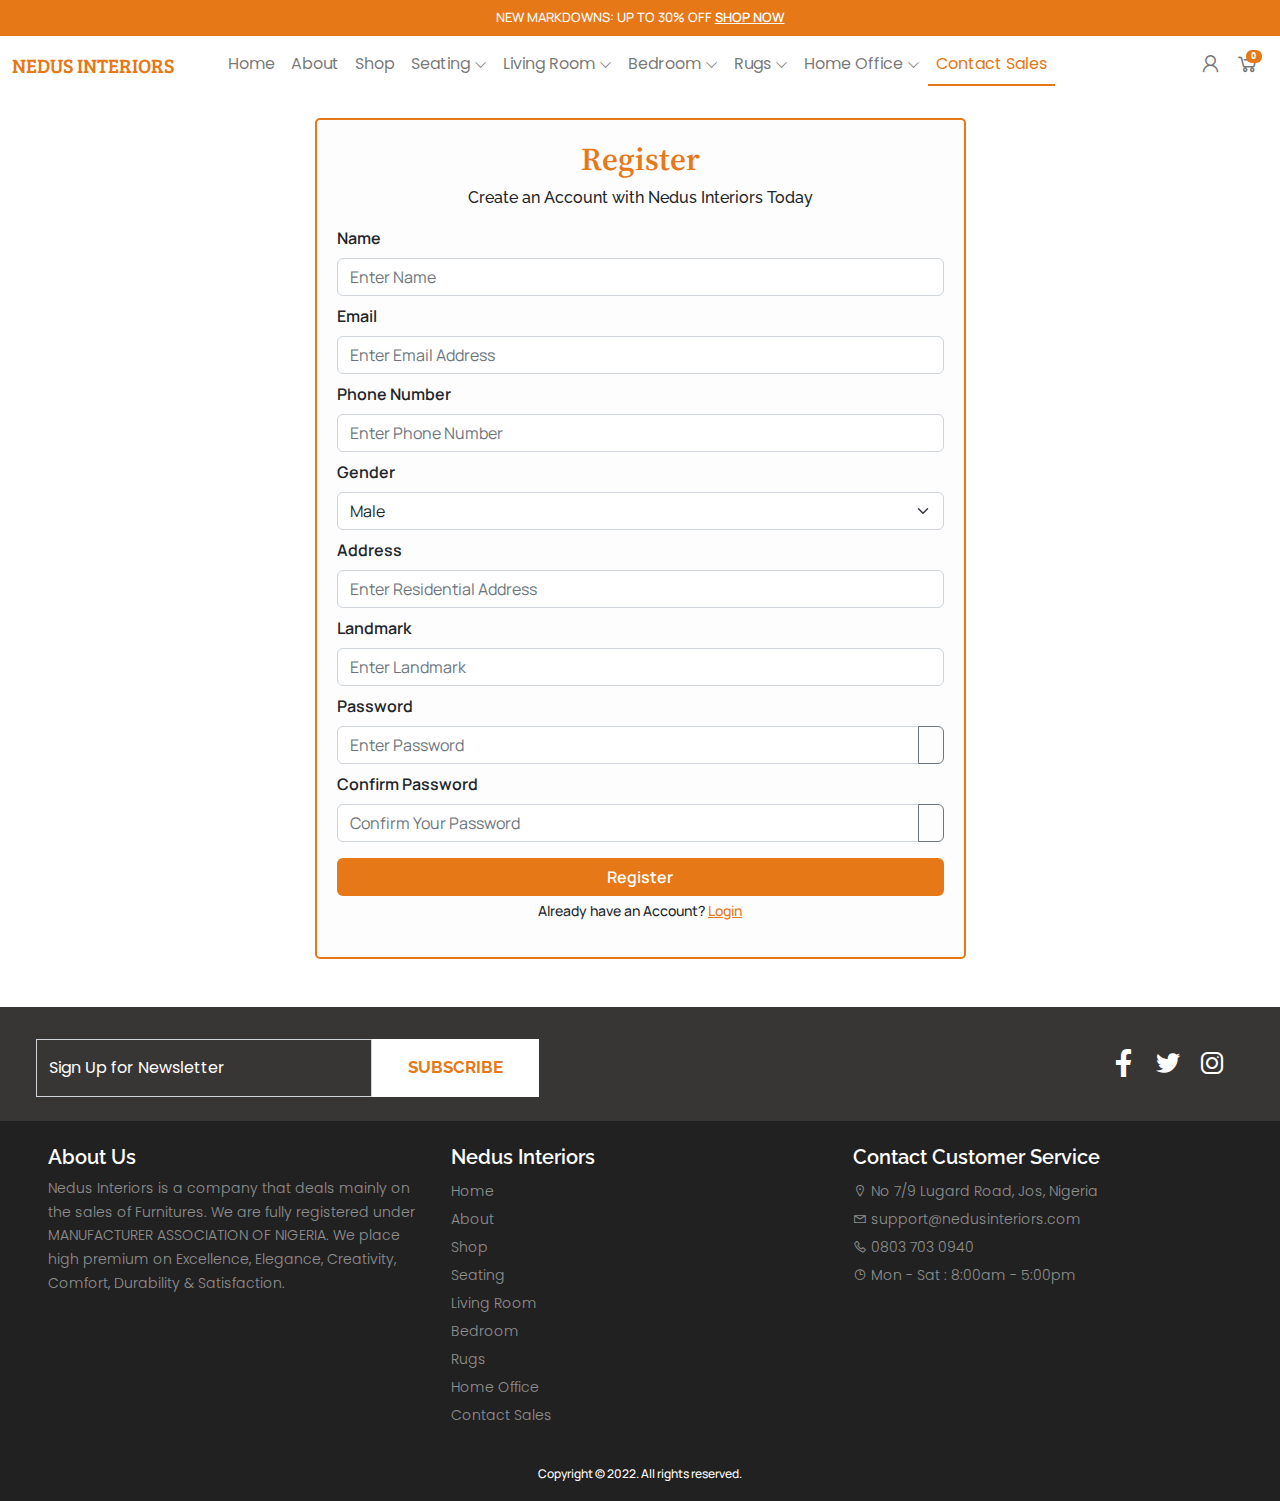
<file: register.html>
<!doctype html>
<html lang="en">
  <head>
    <title>Nedus Interiors - Product Name</title>
    <!-- Required meta tags -->
    <meta charset="utf-8">
    <meta name="viewport" content="width=device-width, initial-scale=1, shrink-to-fit=no">

    <!-- Bootstrap CSS v5.2.0-beta1 -->
    <link rel="stylesheet" href="bootstrap/css/bootstrap.min.css">
    <!-- Custom CSS -->
    <link rel="stylesheet" href="css/styles.css">
    <link rel="stylesheet" href="css/responsive.css">
    <!-- Line Awesome -->
    <link rel="stylesheet" href="line-awesome/css/line-awesome.css">
    <link rel="stylesheet" href="line-awesome/css/line-awesome.min.css">
    <!-- Font Awesome JS -->
    <script src="js/font-awesome.js"></script>
        <!-- Animate CSS -->
    <link rel="stylesheet" href="css/animate.css">
    <!-- Slick CSS -->
    <link rel="stylesheet" href="slick-1.8.1/slick-1.8.1/slick/slick.css">
    <link rel="stylesheet" href="slick-1.8.1/slick-1.8.1/slick/slick-theme.css">
  </head>
  <body>

    <header class="site-header p-2 text-center">
      <span class="text-uppercase text-white">NEW MARKDOWNS: UP TO 30% OFF <a href="">SHOP NOW</a></span>
    </header>

    <nav class="navbar navbar-light navbar-expand-lg">
      <div class="container-fluid">
        <a class="navbar-brand order-1 order-lg-0 text-orange text-bree text-uppercase" href="index.html">Nedus Interiors</a>
        <button class="navbar-toggler order-0 order-lg-1  font-600" type="button" data-bs-toggle="offcanvas" data-bs-target="#offcanvasNavbar"
          aria-controls="offcanvasNavbar" aria-expanded="false" aria-label="Toggle navigation">
          <span class="las la-bars text-orange"></span>
        </button>
        <div class="offcanvas offcanvas-start" tabindex="-1" id="offcanvasNavbar"
          aria-labelledby="offcanvasNavbarLabel">
          <div class="offcanvas-header">
            <h5 class="offcanvas-title text-orange text-bree text-uppercase" id="offcanvasNavbarLabel">Nedus Interiors</h5>
            <button type="button" class="btn-close text-reset" data-bs-dismiss="offcanvas" aria-label="Close"></button>
          </div>
          <div class="offcanvas-body">
            <ul class="navbar-nav flex-grow-1 pe-3 off-lap-only">
              <li class="nav-item">
                <a class="nav-link" href="index.html">Home</a>
              </li>
              <li class="nav-item">
                <a class="nav-link" href="about.html">About</a>
              </li>
              <li class="nav-item">
                <a class="nav-link" href="shop.html">Shop</a>
              </li>
              <li class="nav-item dropdown">
                <a class="nav-link" href="#" id="dropdownId4"
                  aria-haspopup="true" aria-expanded="false">Seating <span class="las la-angle-down d-none d-lg-inline-flex" style="font-size: 13px;"></span></a>
                  <div class="click-mobile d-lg-none d-lg-flex"><span class="las la-angle-right" id="dropdownId4"></span></div>
                <div class="dropdown-menu nav-drop-menu dropdownId4" id="drop4" aria-labelledby="dropdownId4">
                  <a class="dropdown-item" href="#">Action 1</a>
                  <a class="dropdown-item" href="#">Action 2</a>
                </div>
              </li>
              <li class="nav-item dropdown">
                <a class="nav-link" href="#" id="dropdownId1"
                  aria-haspopup="true" aria-expanded="false">Living Room <span class="las la-angle-down d-none d-lg-inline-flex" style="font-size: 13px;"></span></a>
                  <div class="click-mobile d-lg-none d-lg-flex"><span class="las la-angle-right" id="dropdownId1"></span></div>
                <div class="dropdown-menu nav-drop-menu dropdownId1" aria-labelledby="dropdownId1">
                  <a class="dropdown-item" href="#">Action 1</a>
                  <a class="dropdown-item" href="#">Action 2</a>
                </div>
              </li>
              <li class="nav-item dropdown">
                <a class="nav-link" href="#" id="dropdownId"
                  aria-haspopup="true" aria-expanded="false">Bedroom <span class="las la-angle-down d-none d-lg-inline-flex" style="font-size: 13px;"></span></a>
                  <div class="click-mobile d-lg-none d-lg-flex"><span class="las la-angle-right" id="dropdownId"></span></div>
                <div class="dropdown-menu nav-drop-menu dropdownId"  aria-labelledby="dropdownId">
                  <a class="dropdown-item" href="#">Action 1</a>
                  <a class="dropdown-item" href="#">Action 2</a>
                </div>
              </li>
              <li class="nav-item dropdown">
                <a class="nav-link" href="#" id="dropdownId2"
                  aria-haspopup="true" aria-expanded="false">Rugs <span class="las la-angle-down d-none d-lg-inline-flex" style="font-size: 13px;"></span></a>
                  <div class="click-mobile d-lg-none d-lg-flex"><span class="las la-angle-right" id="dropdownId2"></span></div>
                <div class="dropdown-menu nav-drop-menu dropdownId2" aria-labelledby="dropdownId2">
                  <a class="dropdown-item" href="#">Action 1</a>
                  <a class="dropdown-item" href="#">Action 2</a>
                </div>
              </li>
              <li class="nav-item dropdown">
                <a class="nav-link" href="#" id="dropdownId3"
                  aria-haspopup="true" aria-expanded="false">Home Office <span class="las la-angle-down d-none d-lg-inline-flex" style="font-size: 13px;"></span></a>
                  <div class="click-mobile d-lg-none d-lg-flex"><span class="las la-angle-right" id="dropdownId3"></span></div>
                <div class="dropdown-menu nav-drop-menu dropdownId3" id="drop4" aria-labelledby="dropdownId3">
                  <a class="dropdown-item" href="#">Action 1</a>
                  <a class="dropdown-item" href="#">Action 2</a>
                </div>
              </li>
              <li class="nav-item">
                <a class="nav-link active" href="contact.html">Contact Sales</a>
              </li>
            </ul>
          </div>
        </div>

        <form class="d-flex order-2">
          <div class="dropdown open">
            <a class="flex-icons mx-1 user-drop" type="button" id="triggerId" data-bs-toggle="dropdown" aria-haspopup="true"
                aria-expanded="false">
                  <span class="las la-user"></span>
                </a>
            <div class="dropdown-menu user-menu dropdown-menu-end text-start" aria-labelledby="triggerId">
              <a class="dropdown-item" href="#"><i class="fa fa-sign-in mx-1" aria-hidden="true"></i> Login</a>
              <a class="dropdown-item" href="#"><i class="fa fa-sign-out" aria-hidden="true"></i> Register</a>
            </div>
          </div>
          <a href="" class="flex-icons mx-2">
            <span class="las la-shopping-cart"></span>
            <span class="badge cart-badge">0</span>
          </a>
        </form>

      </div>
    </nav>

    <div class="container">
      <div class="col-md-7 mx-auto mt-4">
         <div class="auth-area">
            <h2 class="text-center text-source font-600 text-orange">Register</h2>
            <p class="text-center text-raleway font-500">Create an Account with Nedus Interiors Today</p>

            <form action="" method="post" class="text-manrope">
                <div class="form-group mt-2">
                    <label for="name" class="form-label font-600">Name</label>
                    <input type="text" name="name" id="name" class="form-control" placeholder="Enter Name">
                </div>

                <div class="form-group mt-2">
                    <label for="email" class="form-label font-600">Email</label>
                    <input type="text" name="email" id="email" class="form-control" placeholder="Enter Email Address">
                </div>

                <div class="form-group mt-2">
                    <label for="tel" class="form-label font-600">Phone Number</label>
                    <input type="tel" name="tel" id="tel" class="form-control" placeholder="Enter Phone Number">
                </div>

                <div class="form-group mt-2">
                    <label for="gender" class="form-label font-600">Gender</label>
                    <select name="gender" id="gender" class="form-select">
                        <option value="m">Male</option>
                        <option value="f">Female</option>
                    </select>
                </div>

                <div class="form-group mt-2">
                    <label for="address" class="form-label font-600">Address</label>
                    <input type="text" name="address" id="address" class="form-control" placeholder="Enter Residential Address">
                </div>

                <div class="form-group mt-2">
                    <label for="landmark" class="form-label font-600">Landmark</label>
                    <input type="text" name="landmark" id="landmark" class="form-control" placeholder="Enter Landmark">
                </div>

                <div class="form-group mt-2">
                    <label for="password" class="form-label font-600">Password</label>
                    <div class="input-group">
                        <input type="password" name="password" id="pass1" class="form-control" placeholder="Enter Password" aria-label="Enter Password" aria-describedby="pwd1">
                        <button class="btn btn-outline-secondary" type="button" id="pwd1"><span id="togglepwd1" class="fas fa-eye-slash"></span></button>
                      </div>
                </div>

                <div class="form-group mt-2">
                    <label for="password_confirmation" class="form-label font-600">Confirm Password</label>
                    <div class="input-group">
                        <input type="password" name="password_confirmation" id="pass2" class="form-control" placeholder="Confirm Your Password" aria-label="Confirm Your Password" aria-describedby="pwd2">
                        <button class="btn btn-outline-secondary" type="button" id="pwd2"><span id="togglepwd2" class="fas fa-eye-slash"></span></button>
                      </div>
                </div>

                <div class="form-group mt-3">
                    <div class="d-grid">
                        <button type="submit" class="btn btn-cart font-600">Register</button>
                    </div>
                    <p class="text-center mt-1 auth-bot font-500">Already have an Account? <a href="#uh" class="text-orange"><span class="fa fa-sign-in"></span> Login</a></p>
                </div>

            </form>

         </div>
      </div>
    </div>

    <footer class="footer-area mt-5">
       <div class="newsletter-area pt-3 pb-4">
        <div class="mx-lg-5 mx-4">
           <div class="row">
            <div class="col-lg-5 col-md-8 order-last order-md-first">
              <form action="" method="post">
              <div class="row">
                <div class="col-md-8 mt-3 g-0">
                  <div class="form-floating" id="news-form">
                    <input type="email" class="form-control news-control" name="email" id="floatingInput" placeholder="name@example.com" required>
                    <label for="floatingInput news-label">Sign Up for Newsletter</label>
                  </div>
                </div>
                <div class="col-md-4 mt-3 g-0">
                  <div class="d-grid">
                    <button type="submit" class="btn sub-btn text-uppercase text-raleway font-700">Subscribe</button>
                  </div>
                </div>
              </div>
            </form>
            </div>

            <div class="col-lg-7 col-md-4 mt-3 order-first order-md-last text-center text-md-end">
              <div class="social-icons py-md-2">
                <a href="" class="mx-1"><span class="lab la-facebook-f la-2x"></span></a>
                <a href="" class="mx-1"><span class="lab la-twitter la-2x"></span></a>
                <a href="" class="mx-1"><span class="lab la-instagram la-2x"></span></a>
              </div>
            </div>

           </div>
          </div>       
        </div>

        <div class="main-area pt-4 pb-3">

          <div class="mx-lg-5 mx-3">
            <div class="row">
              <div class="col-lg-4">
                <h5 class="foot-head text-white text-raleway font-600">About Us</h5>
                <p class="foot-text text-white-50 font-300">Nedus Interiors is a company that deals mainly on the sales of Furnitures. We are fully registered under MANUFACTURER ASSOCIATION OF NIGERIA. We place high premium on Excellence, Elegance, Creativity, Comfort, Durability & Satisfaction.</p>
              </div>

              <div class="col-lg-4">
                <h5 class="foot-head text-white text-raleway font-600">Nedus Interiors</h5>
                <ul class="foot-links font-300">
                  <li><a href="index.html" class="text-white-50">Home</a></li>
                  <li><a href="about.html" class="text-white-50">About</a></li>
                  <li><a href="" class="text-white-50">Shop</a></li>
                  <li><a href="" class="text-white-50">Seating</a></li>
                  <li><a href="" class="text-white-50">Living Room</a></li>
                  <li><a href="" class="text-white-50">Bedroom</a></li>
                  <li><a href="" class="text-white-50">Rugs</a></li>
                  <li><a href="" class="text-white-50">Home Office</a></li>
                  <li><a href="" class="text-white-50">Contact Sales</a></li>
                </ul>
              </div>

              <div class="col-lg-4">
                <h5 class="foot-head text-white text-raleway font-600">Contact Customer Service</h5>
                <ul class="foot-links font-300">
                  <li><a href="https://goo.gl/maps/pR7xTanGfi5HnL6g7" target="_blank" class="text-white-50"><span class="la la-map-marker-alt"></span> No 7/9 Lugard Road, Jos, Nigeria</a></li>
                  <li><a href="mailto:support@nedusinteriors.com" class="text-white-50"><span class="la la-envelope-o"></span> support@nedusinteriors.com</a></li>
                  <li><a href="tel:0803 703 0940" class="text-white-50"><span class="la la-phone"></span> 0803 703 0940</a></li>
                  <li><a href="#un" class="text-white-50"><span class="la la-clock"></span> Mon - Sat : 8:00am - 5:00pm</a></li>
                </ul>
              </div>
            </div>

            <div class="text-center mt-3">
              <span class="text-white text-manrope copyright font-500">Copyright &copy; 2022. All rights reserved.</span>
            </div>
          </div>

        </div>

    </footer>

    <button onclick="topFunction()" id="myBtn" title="Go to top"><i class="fa fa-level-up fa-2x" aria-hidden="true"></i></button>
     
    <!-- Bootstrap JavaScript Libraries -->
    <script src="bootstrap/js/popper.min.js"></script>
    <script src="bootstrap/js/bootstrap.min.js"></script>
    <!-- Slick Js -->
    <script src="slick-js/jquery-1.11.0.min.js"></script>
    <script src="slick-js/jquery-migrate-1.2.1.min.js"></script>
    <script src="slick-1.8.1/slick-1.8.1/slick/slick.min.js"></script>

    <script>
      $('.home-banner').slick({
  dots: false,
  infinite: true,
  speed: 500,
  cssEase: 'linear',
  autoplay:true,
  autoplaySpeed:2000,
  arrows: true,
  nextArrow: '<button class="carousel-arrow next inverted"><i class="la la-angle-right la-3x text-white"></i></button>',
  prevArrow: '<button class="carousel-arrow prev inverted"><i class="la la-angle-left la-3x text-white"></i></button>',
});

$('.center').slick({
  centerMode: true,
  centerPadding: '60px',
  slidesToShow: 3,
  autoplay:true,
  autoplaySpeed:2000,
  arrows: true,
  nextArrow: '<button class="carousel-arrow next inverted"><i class="la la-angle-right la-3x text-white"></i></button>',
  prevArrow: '<button class="carousel-arrow prev inverted"><i class="la la-angle-left la-3x text-white"></i></button>',
  responsive: [
    {
      breakpoint: 800,
      settings: {
        arrows: true,
        centerMode: true,
        centerPadding: '40px',
        slidesToShow: 2
      }
    },
    {
      breakpoint: 480,
      settings: {
        arrows: true,
        centerMode: true,
        centerPadding: '40px',
        slidesToShow: 1
      }
    }
  ]
});

$('.testimonials').slick({
  dots: true,
  dotsClass: 'myslider-dots',
  infinite: false,
  speed: 500,
  slidesToShow: 3,
  slidesToScroll: 3,
  autoplay:true,
  autoplaySpeed:2000,
  arrows: true,
  nextArrow: '<button class="carousel-arrow next inverted"><i class="la la-angle-right la-3x text-orange"></i></button>',
  prevArrow: '<button class="carousel-arrow prev inverted"><i class="la la-angle-left la-3x text-orange"></i></button>',
  responsive: [
    {
      breakpoint: 1024,
      settings: {
        slidesToShow: 3,
        slidesToScroll: 3,
        infinite: true,
        dots: true,
        arrows: true,
      }
    },
    {
      breakpoint: 800,
      settings: {
        slidesToShow: 2,
        slidesToScroll: 2,
        arrows: true,
      }
    },
    {
      breakpoint: 480,
      settings: {
        slidesToShow: 1,
        slidesToScroll: 1,
        arrows: true,
      }
    }
    // You can unslick at a given breakpoint now by adding:
    // settings: "unslick"
    // instead of a settings object
  ]
});
    </script>

    <script>

    </script>

             <!-- WOW JS -->
             <script src="js/wow.js"></script>
             <script>
                               wow = new WOW(
                               {
                               boxClass:     'wow',      // default
                               animateClass: 'animated', // default
                               offset:       0,          // default
                               mobile:       true,       // default
                               live:         true        // default
                             }
                             )
               wow.init();
         
             </script>   
             
             <script>
                $('#pwd1').click(function() {
                    $('#togglepwd1').toggleClass('fa-eye fa-eye-slash');
                   var pwd = $('#pass1').attr('type');
                   if(pwd == 'password') {
                    $('#pass1').attr('type', 'text');
                   } else {
                    $('#pass1').attr('type', 'password');
                   }
                });

                $('#pwd2').click(function() {
                    $('#togglepwd2').toggleClass('fa-eye fa-eye-slash');
                   var pwd = $('#pass2').attr('type');
                   if(pwd == 'password') {
                    $('#pass2').attr('type', 'text');
                   } else {
                    $('#pass2').attr('type', 'password');
                   }
                });
             </script>

    <!-- Custom JS -->
    <script src="js/script.js"></script>

  </body>
</html>
</file>
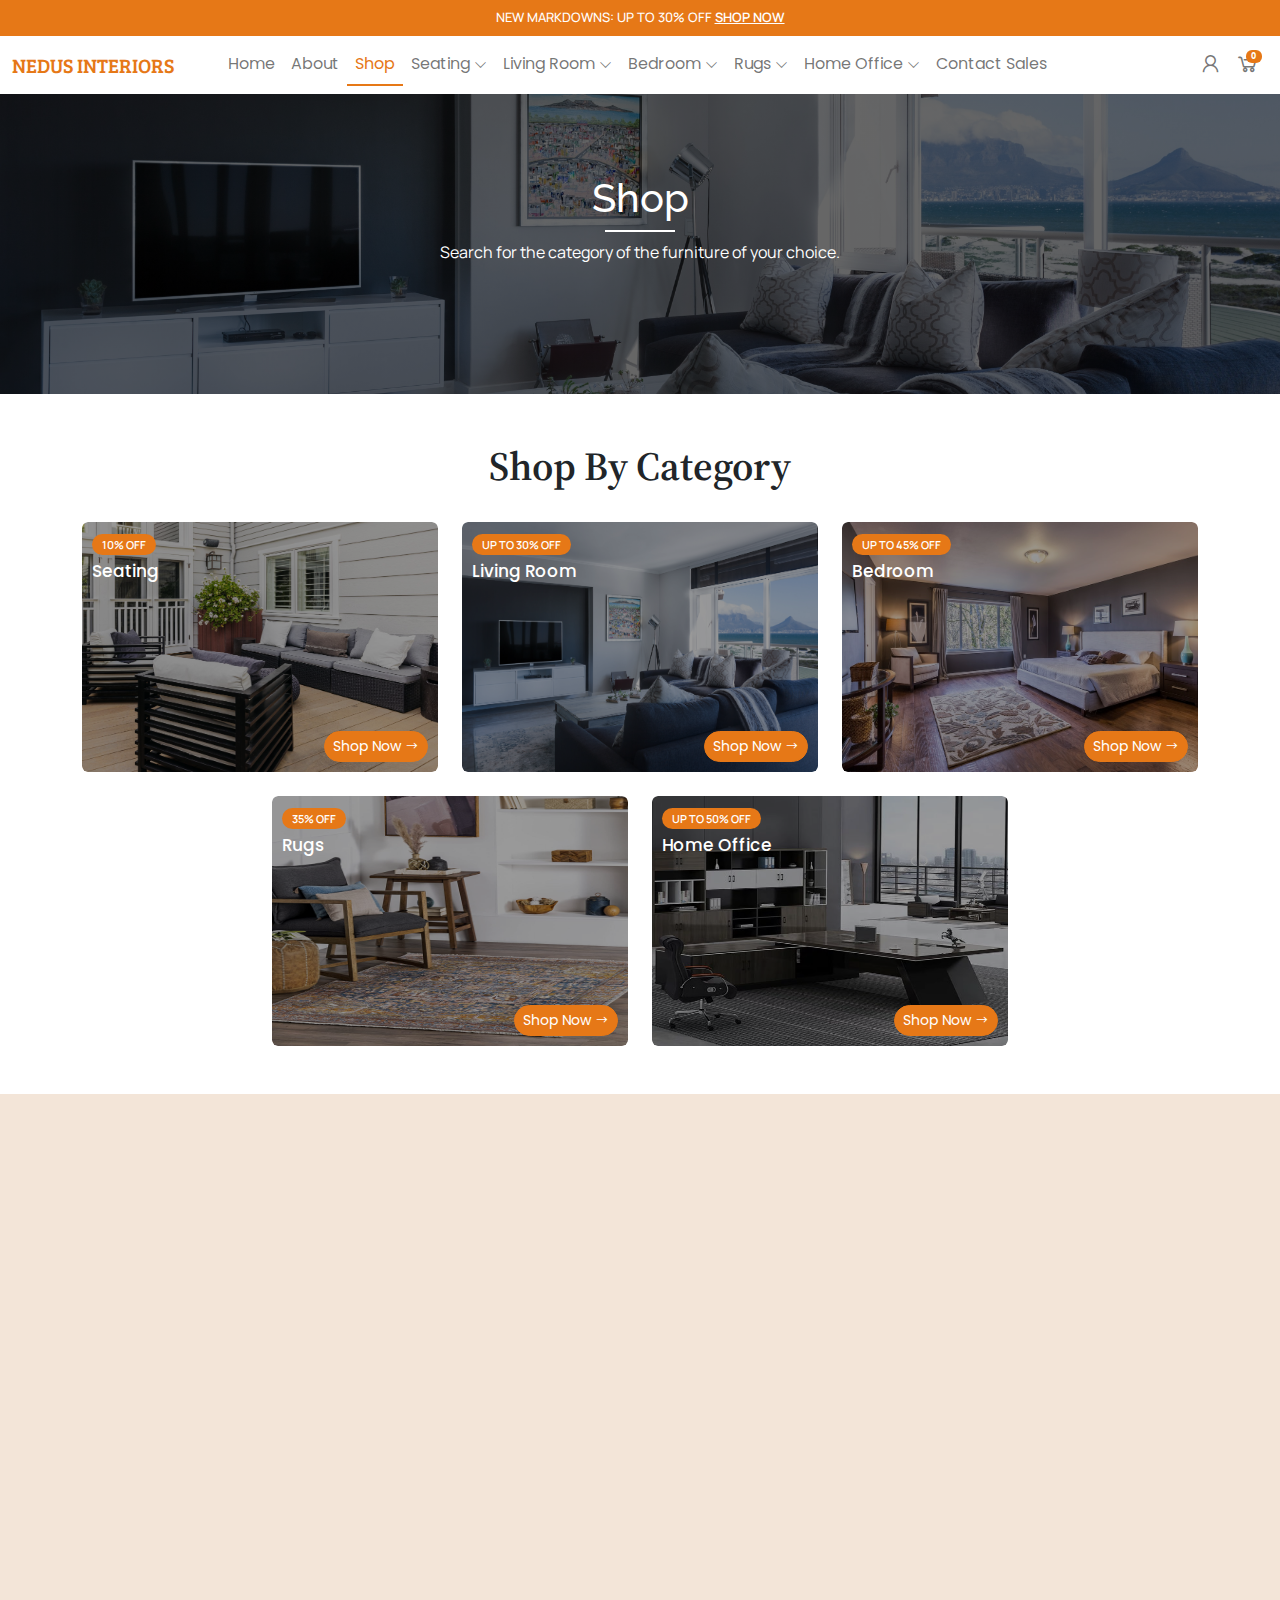
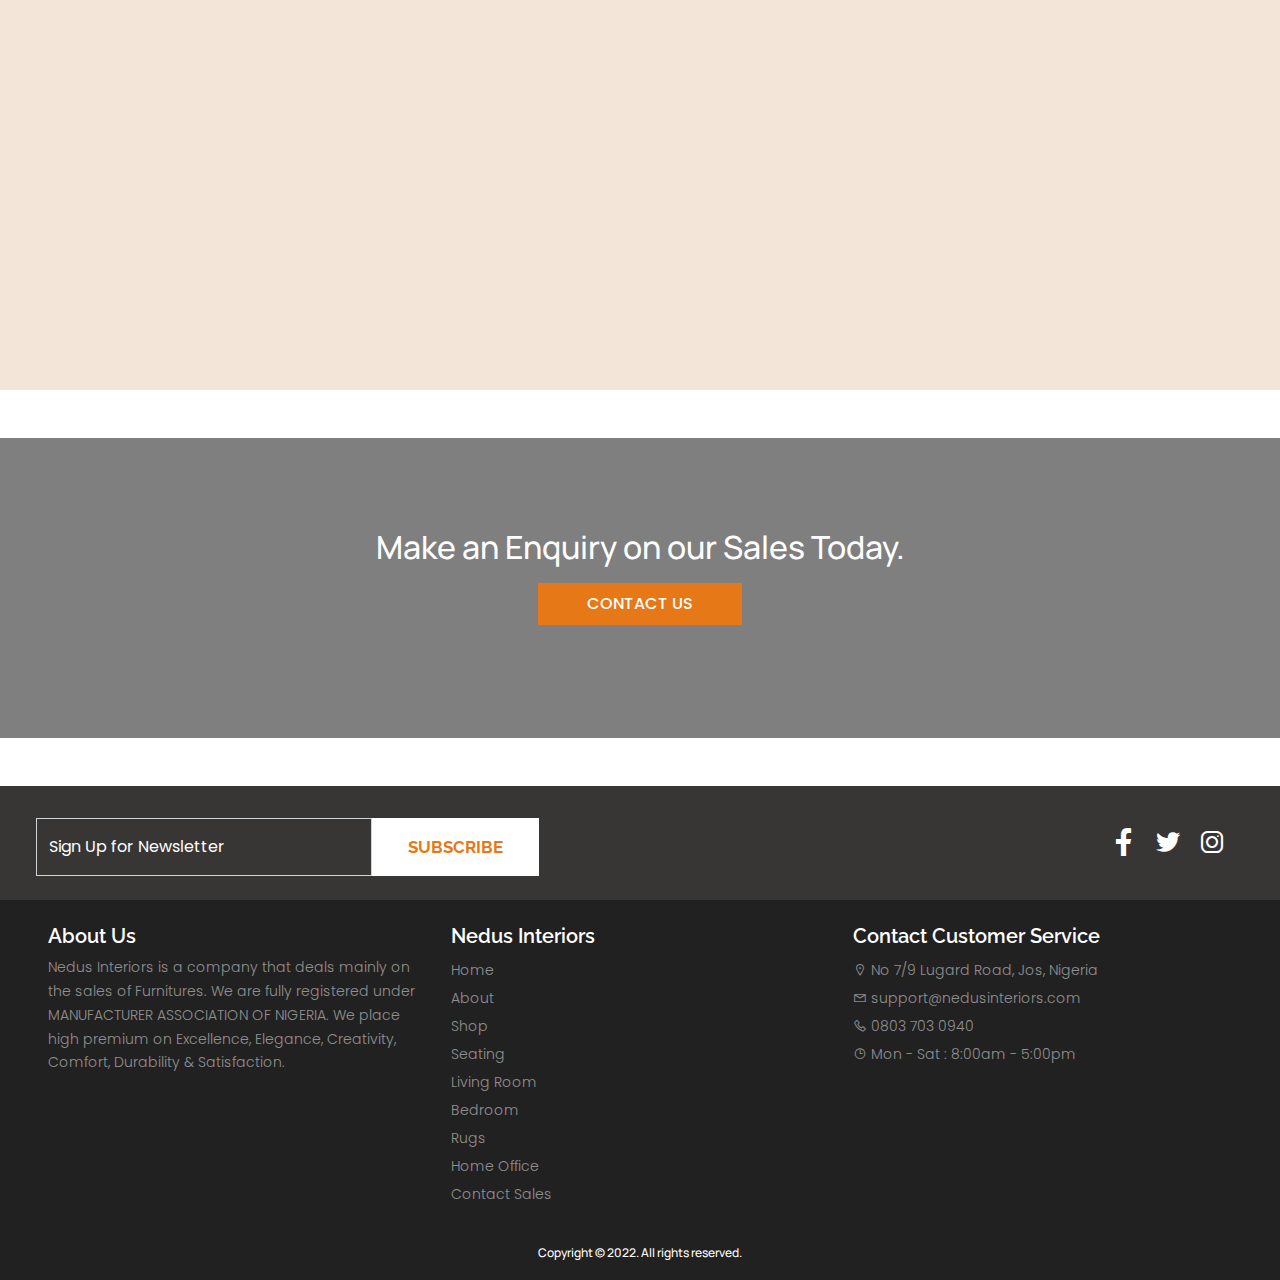
<file: shop.html>
<!doctype html>
<html lang="en">
  <head>
    <title>Nedus Interiors - Shop</title>
    <!-- Required meta tags -->
    <meta charset="utf-8">
    <meta name="viewport" content="width=device-width, initial-scale=1, shrink-to-fit=no">

    <!-- Bootstrap CSS v5.2.0-beta1 -->
    <link rel="stylesheet" href="bootstrap/css/bootstrap.min.css">
    <!-- Custom CSS -->
    <link rel="stylesheet" href="css/styles.css">
    <link rel="stylesheet" href="css/responsive.css">
    <!-- Line Awesome -->
    <link rel="stylesheet" href="line-awesome/css/line-awesome.css">
    <link rel="stylesheet" href="line-awesome/css/line-awesome.min.css">
    <!-- Font Awesome JS -->
    <script src="js/font-awesome.js"></script>
        <!-- Animate CSS -->
    <link rel="stylesheet" href="css/animate.css">
    <!-- Slick CSS -->
    <link rel="stylesheet" href="slick-1.8.1/slick-1.8.1/slick/slick.css">
    <link rel="stylesheet" href="slick-1.8.1/slick-1.8.1/slick/slick-theme.css">
  </head>
  <body>

    <header class="site-header p-2 text-center">
      <span class="text-uppercase text-white">NEW MARKDOWNS: UP TO 30% OFF <a href="">SHOP NOW</a></span>
    </header>

    <nav class="navbar navbar-light navbar-expand-lg">
      <div class="container-fluid">
        <a class="navbar-brand order-1 order-lg-0 text-orange text-bree text-uppercase" href="index.html">Nedus Interiors</a>
        <button class="navbar-toggler order-0 order-lg-1  font-600" type="button" data-bs-toggle="offcanvas" data-bs-target="#offcanvasNavbar"
          aria-controls="offcanvasNavbar" aria-expanded="false" aria-label="Toggle navigation">
          <span class="las la-bars text-orange"></span>
        </button>
        <div class="offcanvas offcanvas-start" tabindex="-1" id="offcanvasNavbar"
          aria-labelledby="offcanvasNavbarLabel">
          <div class="offcanvas-header">
            <h5 class="offcanvas-title text-orange text-bree text-uppercase" id="offcanvasNavbarLabel">Nedus Interiors</h5>
            <button type="button" class="btn-close text-reset" data-bs-dismiss="offcanvas" aria-label="Close"></button>
          </div>
          <div class="offcanvas-body">
            <ul class="navbar-nav flex-grow-1 pe-3 off-lap-only">
              <li class="nav-item">
                <a class="nav-link" href="index.html">Home</a>
              </li>
              <li class="nav-item">
                <a class="nav-link" href="about.html">About</a>
              </li>
              <li class="nav-item">
                <a class="nav-link active" href="shop.html">Shop</a>
              </li>
              <li class="nav-item dropdown">
                <a class="nav-link" href="#" id="dropdownId4"
                  aria-haspopup="true" aria-expanded="false">Seating <span class="las la-angle-down d-none d-lg-inline-flex" style="font-size: 13px;"></span></a>
                  <div class="click-mobile d-lg-none d-lg-flex"><span class="las la-angle-right" id="dropdownId4"></span></div>
                <div class="dropdown-menu nav-drop-menu dropdownId4" id="drop4" aria-labelledby="dropdownId4">
                  <a class="dropdown-item" href="#">Action 1</a>
                  <a class="dropdown-item" href="#">Action 2</a>
                </div>
              </li>
              <li class="nav-item dropdown">
                <a class="nav-link" href="#" id="dropdownId1"
                  aria-haspopup="true" aria-expanded="false">Living Room <span class="las la-angle-down d-none d-lg-inline-flex" style="font-size: 13px;"></span></a>
                  <div class="click-mobile d-lg-none d-lg-flex"><span class="las la-angle-right" id="dropdownId1"></span></div>
                <div class="dropdown-menu nav-drop-menu dropdownId1" aria-labelledby="dropdownId1">
                  <a class="dropdown-item" href="#">Action 1</a>
                  <a class="dropdown-item" href="#">Action 2</a>
                </div>
              </li>
              <li class="nav-item dropdown">
                <a class="nav-link" href="#" id="dropdownId"
                  aria-haspopup="true" aria-expanded="false">Bedroom <span class="las la-angle-down d-none d-lg-inline-flex" style="font-size: 13px;"></span></a>
                  <div class="click-mobile d-lg-none d-lg-flex"><span class="las la-angle-right" id="dropdownId"></span></div>
                <div class="dropdown-menu nav-drop-menu dropdownId"  aria-labelledby="dropdownId">
                  <a class="dropdown-item" href="#">Action 1</a>
                  <a class="dropdown-item" href="#">Action 2</a>
                </div>
              </li>
              <li class="nav-item dropdown">
                <a class="nav-link" href="#" id="dropdownId2"
                  aria-haspopup="true" aria-expanded="false">Rugs <span class="las la-angle-down d-none d-lg-inline-flex" style="font-size: 13px;"></span></a>
                  <div class="click-mobile d-lg-none d-lg-flex"><span class="las la-angle-right" id="dropdownId2"></span></div>
                <div class="dropdown-menu nav-drop-menu dropdownId2" aria-labelledby="dropdownId2">
                  <a class="dropdown-item" href="#">Action 1</a>
                  <a class="dropdown-item" href="#">Action 2</a>
                </div>
              </li>
              <li class="nav-item dropdown">
                <a class="nav-link" href="#" id="dropdownId3"
                  aria-haspopup="true" aria-expanded="false">Home Office <span class="las la-angle-down d-none d-lg-inline-flex" style="font-size: 13px;"></span></a>
                  <div class="click-mobile d-lg-none d-lg-flex"><span class="las la-angle-right" id="dropdownId3"></span></div>
                <div class="dropdown-menu nav-drop-menu dropdownId3" id="drop4" aria-labelledby="dropdownId3">
                  <a class="dropdown-item" href="#">Action 1</a>
                  <a class="dropdown-item" href="#">Action 2</a>
                </div>
              </li>
              <li class="nav-item">
                <a class="nav-link" href="contact.html">Contact Sales</a>
              </li>
            </ul>
          </div>
        </div>

        <form class="d-flex order-2">
          <div class="dropdown open">
            <a class="flex-icons mx-1 user-drop" type="button" id="triggerId" data-bs-toggle="dropdown" aria-haspopup="true"
                aria-expanded="false">
                  <span class="las la-user"></span>
                </a>
            <div class="dropdown-menu user-menu dropdown-menu-end text-start" aria-labelledby="triggerId">
              <a class="dropdown-item" href="#"><i class="fa fa-sign-in mx-1" aria-hidden="true"></i> Login</a>
              <a class="dropdown-item" href="#"><i class="fa fa-sign-out" aria-hidden="true"></i> Register</a>
            </div>
          </div>
          <a href="" class="flex-icons mx-2">
            <span class="las la-shopping-cart"></span>
            <span class="badge cart-badge">0</span>
          </a>
        </form>

      </div>
    </nav>

    <div class="other-banners">
        <div class="container">
            <div class="col-lg-7 mx-auto">
            <div align="center">
                <h1 class="text-white text-raleway">Shop</h1>
                <div class="white-bot my-2"></div>
                <p class="text-white text-manrope">Search for the category of the furniture of your choice.</p>
            </div>
            </div>
        </div>
    </div>

    <div class="container">
        <div class="shop-cat-area mt-5">
            <h1 class="text-center text-source font-600">Shop By Category</h1>
    
            <div class="row justify-content-center">
              <div class="col-md-4 mt-4">
                 <div class="categories-area">
                    <a href="#un">
                      <img src="img/seating.jpg" alt="seating" class="img img-responsive cat-img">
                      <div class="content-overlay"></div>
                      <div class="cat-title">
                         <span class="cat-discount-rate font-600 text-manrope text-uppercase">10% off</span>
                         <h5 class="text-white">Seating</h5>
                      </div>
                      <div class="show-catbtn">
                         <a href="#un" class="btn btn-cat btn-sm">Shop Now <span class="la la-long-arrow-right"></span></a>
                      </div>
                    </a>
                 </div>
              </div>
    
              <div class="col-md-4 mt-4">
                <div class="categories-area">
                    <a href="#un">
                     <img src="img/living-room.jpg" alt="seating" class="img img-responsive cat-img">
                     <div class="content-overlay"></div>
                     <div class="cat-title">
                        <span class="cat-discount-rate font-600 text-manrope text-uppercase">Up to 30% off</span>
                        <h5 class="text-white">Living Room</h5>
                     </div>
                     <div class="show-catbtn">
                        <a href="#un" class="btn btn-cat btn-sm">Shop Now <span class="la la-long-arrow-right"></span></a>
                     </div>
                    </a>
                </div>
             </div>
    
             <div class="col-md-4 mt-4">
              <div class="categories-area">
                <a href="#un">
                   <img src="img/bedroom.jpg" alt="seating" class="img img-responsive cat-img">
                   <div class="content-overlay"></div>
                   <div class="cat-title">
                      <span class="cat-discount-rate font-600 text-manrope text-uppercase">Up to 45% off</span>
                      <h5 class="text-white">Bedroom</h5>
                   </div>
                   <div class="show-catbtn">
                      <a href="#un" class="btn btn-cat btn-sm">Shop Now <span class="la la-long-arrow-right"></span></a>
                   </div>
                </a>
              </div>
           </div>
    
           <div class="col-md-4 mt-4">
            <div class="categories-area">
                <a href="#un">
                 <img src="img/rugs.jpg" alt="seating" class="img img-responsive cat-img">
                 <div class="content-overlay"></div>
                 <div class="cat-title">
                    <span class="cat-discount-rate font-600 text-manrope text-uppercase">35% off</span>
                    <h5 class="text-white">Rugs</h5>
                 </div>
                 <div class="show-catbtn">
                    <a href="#un" class="btn btn-cat btn-sm">Shop Now <span class="la la-long-arrow-right"></span></a>
                 </div>
                </a>
            </div>
         </div>
    
         <div class="col-md-4 mt-4">
          <div class="categories-area">
            <a href="#un">
               <img src="img/home-office.jpg" alt="seating" class="img img-responsive cat-img">
               <div class="content-overlay"></div>
               <div class="cat-title">
                  <span class="cat-discount-rate font-600 text-manrope text-uppercase">Up to 50% off</span>
                  <h5 class="text-white">Home Office</h5>
               </div>
               <div class="show-catbtn">
                  <a href="#un" class="btn btn-cat btn-sm">Shop Now <span class="la la-long-arrow-right"></span></a>
               </div>
            </a>
          </div>
       </div>
    
            </div>
    
          </div>
    </div>
   
    <section class="contact-area mt-5">
      <div class="row">
        <div class="col-lg-6 g-0 wow fadeIn" data-wow-duration="2000">
          <img src="img/contact-furniture.jpg" alt="" class="img img-responsive img-contact">
        </div>
        <div class="col-lg-6 g-0 wow fadeIn" data-wow-duration="2000">
          <div class="main-cont-area py-3">
            <div class="mx-4">
            <h1 class="text-center text-source">Contact Us</h1>
            <div align="center">
            <div class="black-bot mb-2"></div>
          </div>
          <p class="text-center text-raleway font-500">Send Us A Message and we'll reply you shortly.</p>

          <form action="" method="post">
            <div class="row">
              <div class="col-md-6 mt-3">
                <label for="name" class="form-label font-500">Name</label>
                <input type="text" name="name" id="name" class="form-control form-control-lg contact-control" required>
              </div>

              <div class="col-md-6 mt-3">
                <label for="email" class="form-label font-500">Email</label>
                <input type="email" name="email" id="email" class="form-control form-control-lg contact-control" required>
              </div>

              <div class="col-md-6 mt-3">
                <label for="subject" class="form-label font-500">Subject</label>
                <input type="text" name="subject" id="subject" class="form-control form-control-lg contact-control" required>
              </div>

              <div class="col-md-6 mt-3">
                <label for="phone" class="form-label font-500">Phone Number</label>
                <input type="tel" name="phone" id="phone" class="form-control form-control-lg contact-control" required>
              </div>

              <div class="col-md-12 mt-3">
                <label for="msg" class="form-label font-500">Message</label>
                <textarea name="msg" id="msg" class="form-control form-control-lg contact-control" cols="30" rows="6" required></textarea>
              </div>

              <div class="col-md-12 mt-3">
                <div class="d-grid">
                  <button type="submit" class="btn btn-lg btn-submit font-600">Submit <span class="fa fa-paper-plane-o mx-1"></span></button>
                </div>
              </div>
            </div>
          </form>

          <div class="contact-details mt-4">
            <h2 class="text-center text-source">Get In Touch</h2>
            <div align="center">
            <div class="black-bot mb-2"></div>
          </div>

          <div class="contact-info text-center">
            <h5 class="text-manrope mt-3"><span class="la la-map-marker-alt"></span> No 7/9 Lugard Road, Jos, Nigeria</h5>
            <h5 class="text-manrope mt-3"><span class="la la-envelope-o"></span> support@nedusinteriors.com</h5>
            <h5 class="text-manrope mt-3"><span class="la la-phone"></span> 0803 703 0940</h5>
            <h5 class="text-manrope mt-3"><span class="la la-clock"></span> Mon - Sat : 8:00am - 5:00pm</h5>
          </div>
          </div>

          <br>

          </div>
        </div>
        </div>
      </div>
    </section>

    <section class="bg-enquiry mt-5">
        <div class="container">
          <div class="row">
          <div class="col-lg-8 mx-auto">
            <div align="center">
               <h2 class="text-center text-white text-manrope">Make an Enquiry on our Sales Today.</h2>
               <a href="#un" class="btn btn-shop font-500 text-uppercase px-5 py-2 mt-2">Contact Us</a>
            </div>
          </div>
        </div>
      </div>
    </section>

    <footer class="footer-area mt-5">
       <div class="newsletter-area pt-3 pb-4">
        <div class="mx-lg-5 mx-4">
           <div class="row">
            <div class="col-lg-5 col-md-8 order-last order-md-first">
              <form action="" method="post">
              <div class="row">
                <div class="col-md-8 mt-3 g-0">
                  <div class="form-floating" id="news-form">
                    <input type="email" class="form-control news-control" name="email" id="floatingInput" placeholder="name@example.com" required>
                    <label for="floatingInput news-label">Sign Up for Newsletter</label>
                  </div>
                </div>
                <div class="col-md-4 mt-3 g-0">
                  <div class="d-grid">
                    <button type="submit" class="btn sub-btn text-uppercase text-raleway font-700">Subscribe</button>
                  </div>
                </div>
              </div>
            </form>
            </div>

            <div class="col-lg-7 col-md-4 mt-3 order-first order-md-last text-center text-md-end">
              <div class="social-icons py-md-2">
                <a href="" class="mx-1"><span class="lab la-facebook-f la-2x"></span></a>
                <a href="" class="mx-1"><span class="lab la-twitter la-2x"></span></a>
                <a href="" class="mx-1"><span class="lab la-instagram la-2x"></span></a>
              </div>
            </div>

           </div>
          </div>       
        </div>

        <div class="main-area pt-4 pb-3">

          <div class="mx-lg-5 mx-3">
            <div class="row">
              <div class="col-lg-4">
                <h5 class="foot-head text-white text-raleway font-600">About Us</h5>
                <p class="foot-text text-white-50 font-300">Nedus Interiors is a company that deals mainly on the sales of Furnitures. We are fully registered under MANUFACTURER ASSOCIATION OF NIGERIA. We place high premium on Excellence, Elegance, Creativity, Comfort, Durability & Satisfaction.</p>
              </div>

              <div class="col-lg-4">
                <h5 class="foot-head text-white text-raleway font-600">Nedus Interiors</h5>
                <ul class="foot-links font-300">
                  <li><a href="index.html" class="text-white-50">Home</a></li>
                  <li><a href="about.html" class="text-white-50">About</a></li>
                  <li><a href="" class="text-white-50">Shop</a></li>
                  <li><a href="" class="text-white-50">Seating</a></li>
                  <li><a href="" class="text-white-50">Living Room</a></li>
                  <li><a href="" class="text-white-50">Bedroom</a></li>
                  <li><a href="" class="text-white-50">Rugs</a></li>
                  <li><a href="" class="text-white-50">Home Office</a></li>
                  <li><a href="" class="text-white-50">Contact Sales</a></li>
                </ul>
              </div>

              <div class="col-lg-4">
                <h5 class="foot-head text-white text-raleway font-600">Contact Customer Service</h5>
                <ul class="foot-links font-300">
                  <li><a href="https://goo.gl/maps/pR7xTanGfi5HnL6g7" target="_blank" class="text-white-50"><span class="la la-map-marker-alt"></span> No 7/9 Lugard Road, Jos, Nigeria</a></li>
                  <li><a href="mailto:support@nedusinteriors.com" class="text-white-50"><span class="la la-envelope-o"></span> support@nedusinteriors.com</a></li>
                  <li><a href="tel:0803 703 0940" class="text-white-50"><span class="la la-phone"></span> 0803 703 0940</a></li>
                  <li><a href="#un" class="text-white-50"><span class="la la-clock"></span> Mon - Sat : 8:00am - 5:00pm</a></li>
                </ul>
              </div>
            </div>

            <div class="text-center mt-3">
              <span class="text-white text-manrope copyright font-500">Copyright &copy; 2022. All rights reserved.</span>
            </div>
          </div>

        </div>

    </footer>

    <button onclick="topFunction()" id="myBtn" title="Go to top"><i class="fa fa-level-up fa-2x" aria-hidden="true"></i></button>
     
    <!-- Bootstrap JavaScript Libraries -->
    <script src="bootstrap/js/popper.min.js"></script>
    <script src="bootstrap/js/bootstrap.min.js"></script>
    <!-- Slick Js -->
    <script src="slick-js/jquery-1.11.0.min.js"></script>
    <script src="slick-js/jquery-migrate-1.2.1.min.js"></script>
    <script src="slick-1.8.1/slick-1.8.1/slick/slick.min.js"></script>

    <script>
      $('.home-banner').slick({
  dots: false,
  infinite: true,
  speed: 500,
  cssEase: 'linear',
  autoplay:true,
  autoplaySpeed:2000,
  arrows: true,
  nextArrow: '<button class="carousel-arrow next inverted"><i class="la la-angle-right la-3x text-white"></i></button>',
  prevArrow: '<button class="carousel-arrow prev inverted"><i class="la la-angle-left la-3x text-white"></i></button>',
});

$('.center').slick({
  centerMode: true,
  centerPadding: '60px',
  slidesToShow: 3,
  autoplay:true,
  autoplaySpeed:2000,
  arrows: true,
  nextArrow: '<button class="carousel-arrow next inverted"><i class="la la-angle-right la-3x text-white"></i></button>',
  prevArrow: '<button class="carousel-arrow prev inverted"><i class="la la-angle-left la-3x text-white"></i></button>',
  responsive: [
    {
      breakpoint: 800,
      settings: {
        arrows: true,
        centerMode: true,
        centerPadding: '40px',
        slidesToShow: 2
      }
    },
    {
      breakpoint: 480,
      settings: {
        arrows: true,
        centerMode: true,
        centerPadding: '40px',
        slidesToShow: 1
      }
    }
  ]
});

$('.testimonials').slick({
  dots: true,
  dotsClass: 'myslider-dots',
  infinite: false,
  speed: 500,
  slidesToShow: 3,
  slidesToScroll: 3,
  autoplay:true,
  autoplaySpeed:2000,
  arrows: true,
  nextArrow: '<button class="carousel-arrow next inverted"><i class="la la-angle-right la-3x text-orange"></i></button>',
  prevArrow: '<button class="carousel-arrow prev inverted"><i class="la la-angle-left la-3x text-orange"></i></button>',
  responsive: [
    {
      breakpoint: 1024,
      settings: {
        slidesToShow: 3,
        slidesToScroll: 3,
        infinite: true,
        dots: true,
        arrows: true,
      }
    },
    {
      breakpoint: 800,
      settings: {
        slidesToShow: 2,
        slidesToScroll: 2,
        arrows: true,
      }
    },
    {
      breakpoint: 480,
      settings: {
        slidesToShow: 1,
        slidesToScroll: 1,
        arrows: true,
      }
    }
    // You can unslick at a given breakpoint now by adding:
    // settings: "unslick"
    // instead of a settings object
  ]
});
    </script>

             <!-- WOW JS -->
             <script src="js/wow.js"></script>
             <script>
                               wow = new WOW(
                               {
                               boxClass:     'wow',      // default
                               animateClass: 'animated', // default
                               offset:       0,          // default
                               mobile:       true,       // default
                               live:         true        // default
                             }
                             )
               wow.init();
         
             </script>    

    <!-- Custom JS -->
    <script src="js/script.js"></script>

  </body>
</html>
</file>
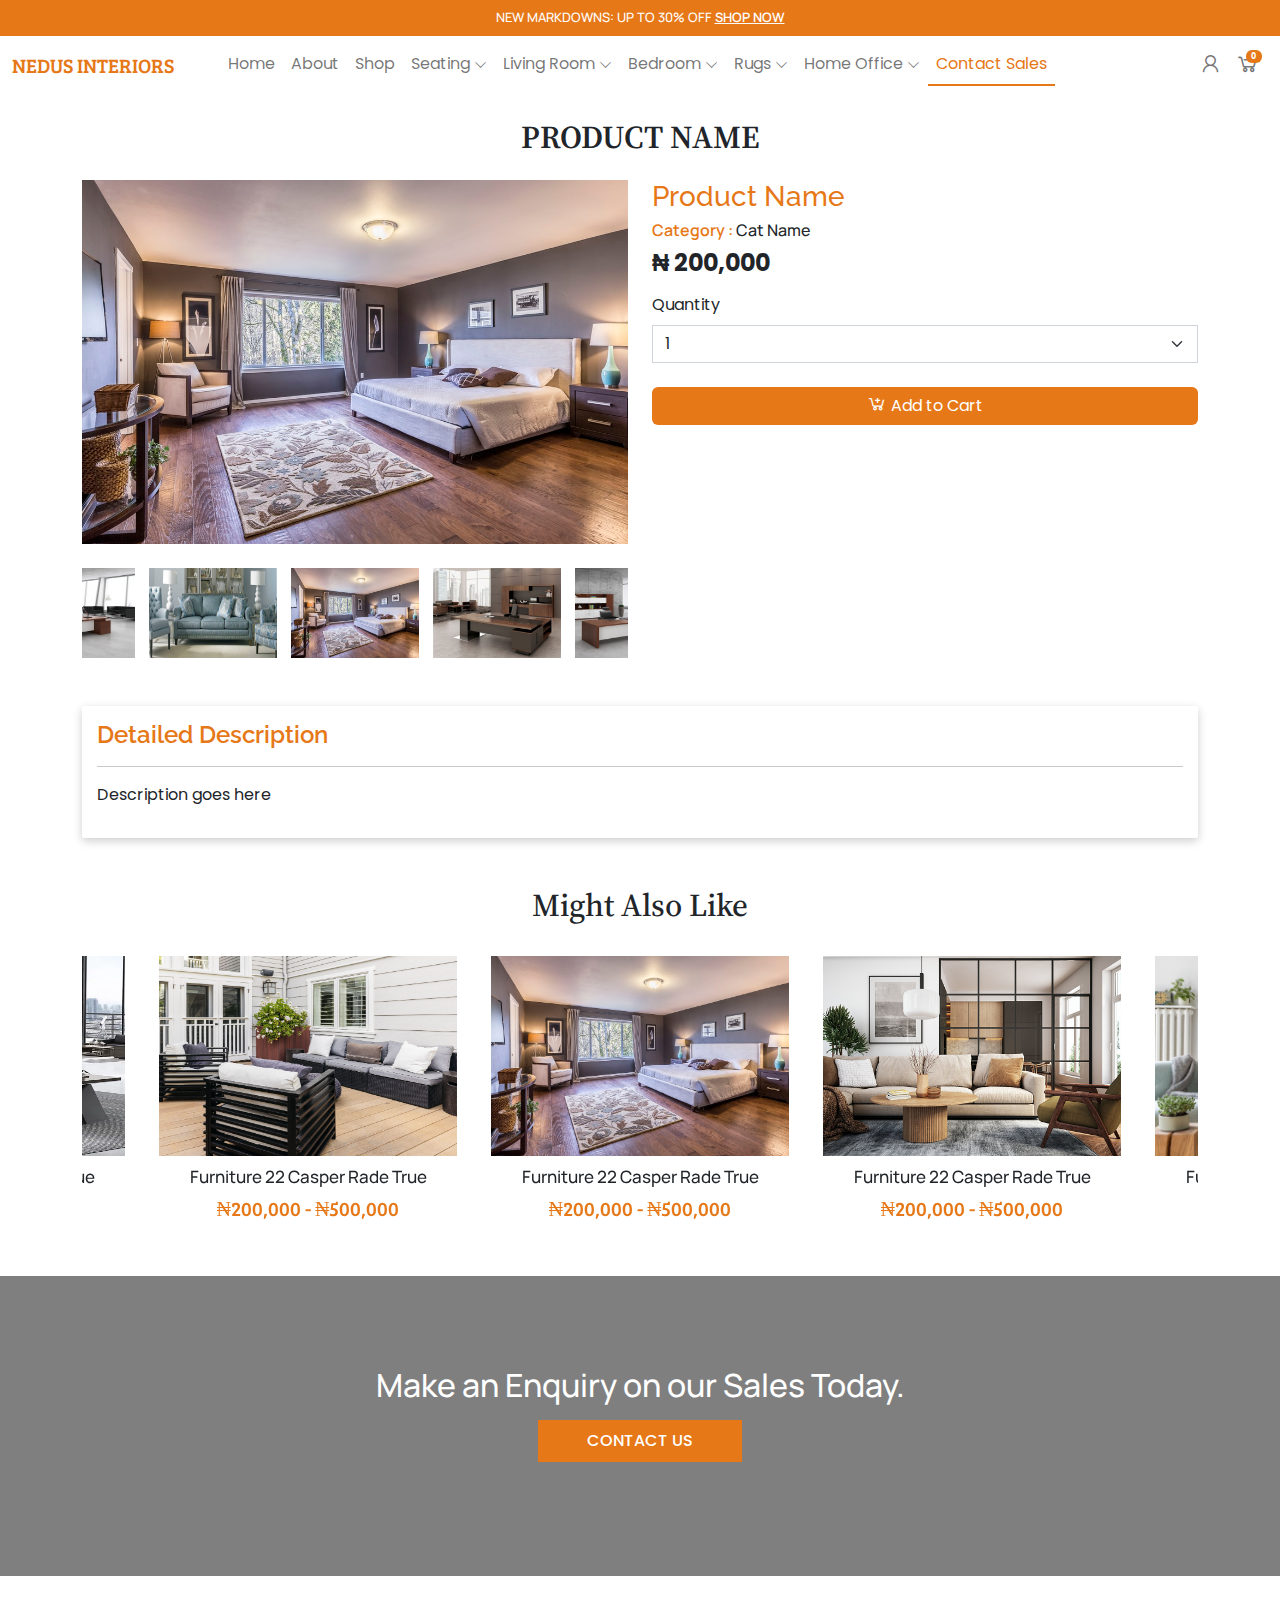
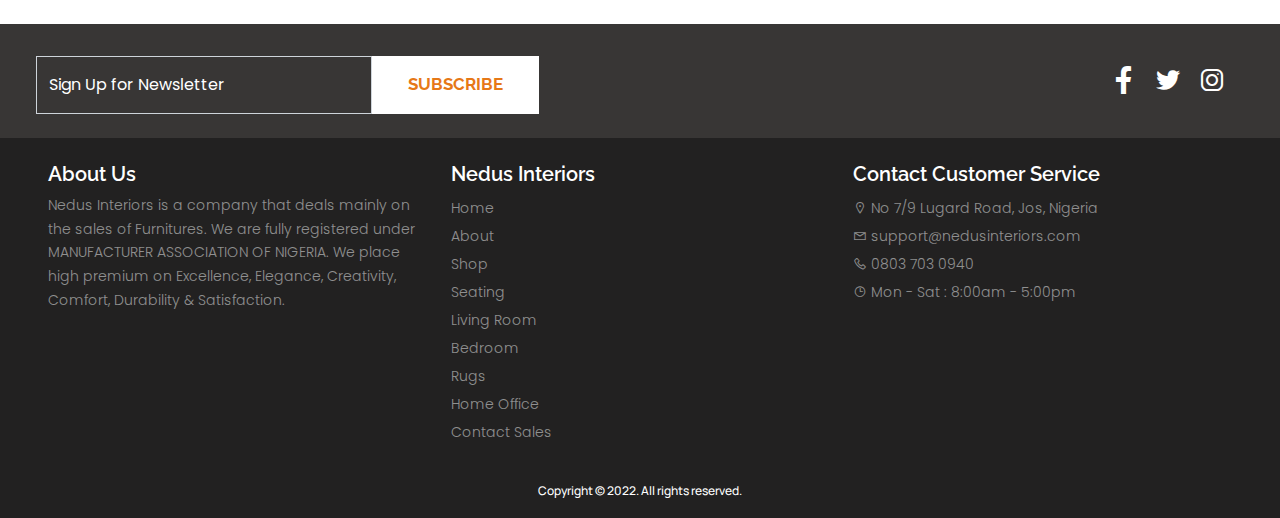
<file: show.html>
<!doctype html>
<html lang="en">
  <head>
    <title>Nedus Interiors - Product Name</title>
    <!-- Required meta tags -->
    <meta charset="utf-8">
    <meta name="viewport" content="width=device-width, initial-scale=1, shrink-to-fit=no">

    <!-- Bootstrap CSS v5.2.0-beta1 -->
    <link rel="stylesheet" href="bootstrap/css/bootstrap.min.css">
    <!-- Custom CSS -->
    <link rel="stylesheet" href="css/styles.css">
    <link rel="stylesheet" href="css/responsive.css">
    <!-- Line Awesome -->
    <link rel="stylesheet" href="line-awesome/css/line-awesome.css">
    <link rel="stylesheet" href="line-awesome/css/line-awesome.min.css">
    <!-- Font Awesome JS -->
    <script src="js/font-awesome.js"></script>
        <!-- Animate CSS -->
    <link rel="stylesheet" href="css/animate.css">
    <!-- Slick CSS -->
    <link rel="stylesheet" href="slick-1.8.1/slick-1.8.1/slick/slick.css">
    <link rel="stylesheet" href="slick-1.8.1/slick-1.8.1/slick/slick-theme.css">
  </head>
  <body>

    <header class="site-header p-2 text-center">
      <span class="text-uppercase text-white">NEW MARKDOWNS: UP TO 30% OFF <a href="">SHOP NOW</a></span>
    </header>

    <nav class="navbar navbar-light navbar-expand-lg">
      <div class="container-fluid">
        <a class="navbar-brand order-1 order-lg-0 text-orange text-bree text-uppercase" href="index.html">Nedus Interiors</a>
        <button class="navbar-toggler order-0 order-lg-1  font-600" type="button" data-bs-toggle="offcanvas" data-bs-target="#offcanvasNavbar"
          aria-controls="offcanvasNavbar" aria-expanded="false" aria-label="Toggle navigation">
          <span class="las la-bars text-orange"></span>
        </button>
        <div class="offcanvas offcanvas-start" tabindex="-1" id="offcanvasNavbar"
          aria-labelledby="offcanvasNavbarLabel">
          <div class="offcanvas-header">
            <h5 class="offcanvas-title text-orange text-bree text-uppercase" id="offcanvasNavbarLabel">Nedus Interiors</h5>
            <button type="button" class="btn-close text-reset" data-bs-dismiss="offcanvas" aria-label="Close"></button>
          </div>
          <div class="offcanvas-body">
            <ul class="navbar-nav flex-grow-1 pe-3 off-lap-only">
              <li class="nav-item">
                <a class="nav-link" href="index.html">Home</a>
              </li>
              <li class="nav-item">
                <a class="nav-link" href="about.html">About</a>
              </li>
              <li class="nav-item">
                <a class="nav-link" href="shop.html">Shop</a>
              </li>
              <li class="nav-item dropdown">
                <a class="nav-link" href="#" id="dropdownId4"
                  aria-haspopup="true" aria-expanded="false">Seating <span class="las la-angle-down d-none d-lg-inline-flex" style="font-size: 13px;"></span></a>
                  <div class="click-mobile d-lg-none d-lg-flex"><span class="las la-angle-right" id="dropdownId4"></span></div>
                <div class="dropdown-menu nav-drop-menu dropdownId4" id="drop4" aria-labelledby="dropdownId4">
                  <a class="dropdown-item" href="#">Action 1</a>
                  <a class="dropdown-item" href="#">Action 2</a>
                </div>
              </li>
              <li class="nav-item dropdown">
                <a class="nav-link" href="#" id="dropdownId1"
                  aria-haspopup="true" aria-expanded="false">Living Room <span class="las la-angle-down d-none d-lg-inline-flex" style="font-size: 13px;"></span></a>
                  <div class="click-mobile d-lg-none d-lg-flex"><span class="las la-angle-right" id="dropdownId1"></span></div>
                <div class="dropdown-menu nav-drop-menu dropdownId1" aria-labelledby="dropdownId1">
                  <a class="dropdown-item" href="#">Action 1</a>
                  <a class="dropdown-item" href="#">Action 2</a>
                </div>
              </li>
              <li class="nav-item dropdown">
                <a class="nav-link" href="#" id="dropdownId"
                  aria-haspopup="true" aria-expanded="false">Bedroom <span class="las la-angle-down d-none d-lg-inline-flex" style="font-size: 13px;"></span></a>
                  <div class="click-mobile d-lg-none d-lg-flex"><span class="las la-angle-right" id="dropdownId"></span></div>
                <div class="dropdown-menu nav-drop-menu dropdownId"  aria-labelledby="dropdownId">
                  <a class="dropdown-item" href="#">Action 1</a>
                  <a class="dropdown-item" href="#">Action 2</a>
                </div>
              </li>
              <li class="nav-item dropdown">
                <a class="nav-link" href="#" id="dropdownId2"
                  aria-haspopup="true" aria-expanded="false">Rugs <span class="las la-angle-down d-none d-lg-inline-flex" style="font-size: 13px;"></span></a>
                  <div class="click-mobile d-lg-none d-lg-flex"><span class="las la-angle-right" id="dropdownId2"></span></div>
                <div class="dropdown-menu nav-drop-menu dropdownId2" aria-labelledby="dropdownId2">
                  <a class="dropdown-item" href="#">Action 1</a>
                  <a class="dropdown-item" href="#">Action 2</a>
                </div>
              </li>
              <li class="nav-item dropdown">
                <a class="nav-link" href="#" id="dropdownId3"
                  aria-haspopup="true" aria-expanded="false">Home Office <span class="las la-angle-down d-none d-lg-inline-flex" style="font-size: 13px;"></span></a>
                  <div class="click-mobile d-lg-none d-lg-flex"><span class="las la-angle-right" id="dropdownId3"></span></div>
                <div class="dropdown-menu nav-drop-menu dropdownId3" id="drop4" aria-labelledby="dropdownId3">
                  <a class="dropdown-item" href="#">Action 1</a>
                  <a class="dropdown-item" href="#">Action 2</a>
                </div>
              </li>
              <li class="nav-item">
                <a class="nav-link active" href="contact.html">Contact Sales</a>
              </li>
            </ul>
          </div>
        </div>

        <form class="d-flex order-2">
          <div class="dropdown open">
            <a class="flex-icons mx-1 user-drop" type="button" id="triggerId" data-bs-toggle="dropdown" aria-haspopup="true"
                aria-expanded="false">
                  <span class="las la-user"></span>
                </a>
            <div class="dropdown-menu user-menu dropdown-menu-end text-start" aria-labelledby="triggerId">
              <a class="dropdown-item" href="#"><i class="fa fa-sign-in mx-1" aria-hidden="true"></i> Login</a>
              <a class="dropdown-item" href="#"><i class="fa fa-sign-out" aria-hidden="true"></i> Register</a>
            </div>
          </div>
          <a href="" class="flex-icons mx-2">
            <span class="las la-shopping-cart"></span>
            <span class="badge cart-badge">0</span>
          </a>
        </form>

      </div>
    </nav>

    <div class="container">
        <section class="prod-addcart-area mt-4">
            <h2 class="text-center text-source text-uppercase font-600">Product Name</h2>

            <div class="row mt-4">
               <div class="col-lg-6">
                  <img src="img/bedroom.jpg" alt="" class="img img-fluid img-main" width="100%">

                  <br><br>
                  <div class="multiimg">
                    <div class="img-slider" align="center">
                        <img src="img/bedroom.jpg" alt="" class="img-multi">
                    </div>
                    <div class="img-slider" align="center">
                        <img src="img/contact-bg.jpg" alt="" class="img-multi">
                    </div>
                    <div class="img-slider" align="center">
                        <img src="img/contact-furniture.jpg" alt="" class="img-multi">
                    </div>
                    <div class="img-slider" align="center">
                        <img src="img/enquiry-bg.jpg" alt="" class="img-multi">
                    </div>
                  </div>
               </div> 

               <div class="col-lg-6 mt-3 mt-lg-0">
                <h3 class="text-orange text-raleway">Product Name</h3>
                <h6 class="text-manrope"><span class="text-orange font-600">Category :</span> <span class="font-500">Cat Name</span></h6>
                <h4 class="font-700">₦ 200,000</h4>

                <form action="" method="post">
                   <div class="form-group mt-3">
                    <label for="quantity" class="form-label">Quantity</label>
                    <select name="quantity" id="quantity" class="form-select" style="border-radius: 0px;">
                        <option value="1">1</option>
                    </select>
                   </div>

                   <div class="form-group mt-4">
                    <div class="d-grid">
                        <button type="submit" class="btn btn-cart"><span class="las la-cart-plus" style="font-size: 20px;"></span> Add to Cart</button>
                    </div>
                   </div>
                </form>

               </div>
            </div>

        </section>

        <div class="desc-area mt-5">
            <div class="cat-card">
                <h4 class="text-raleway text-orange font-600">Detailed Description</h4>
                <hr>
                <p>Description goes here</p>
            </div>
        </div>

        <div class="recommended-area mt-5">
            <h2 class="text-source font-500 text-center">Might Also Like</h2>
            <br>
            <div class="center">
              <div class="recom-area" align="center">
                 <img src="img/bedroom.jpg" alt="" class="img img-slider">
                 <div class="container-fluid">
                  <div class="slider-text">
                  <p class="text-manrope font-500">Furniture 22 Casper Rade True</p>
                  <h5 class="text-bree text-orange">₦200,000 - ₦500,000</h5>
                </div>
                 </div>
              </div>
              <div class="recom-area" align="center">
                <img src="img/fun-banner-1.jpg" alt="" class="img img-slider">
                <div class="container-fluid">
                  <div class="slider-text">
                  <p class="text-manrope font-500">Furniture 22 Casper Rade True</p>
                  <h5 class="text-bree text-orange">₦200,000 - ₦500,000</h5>
                </div>
                 </div>
             </div>
             <div class="recom-area" align="center">
              <img src="img/fun-banner-3.jpg" alt="" class="img img-slider">
              <div class="container-fluid">
                <div class="slider-text">
                <p class="text-manrope font-500">Furniture 22 Casper Rade True</p>
                <h5 class="text-bree text-orange">₦200,000 - ₦500,000</h5>
              </div>
               </div>
             </div>
             <div class="recom-area" align="center">
              <img src="img/home-office.jpg" alt="" class="img img-slider">
              <div class="container-fluid">
                <div class="slider-text">
                <p class="text-manrope font-500">Furniture 22 Casper Rade True</p>
                <h5 class="text-bree text-orange">₦200,000 - ₦500,000</h5>
              </div>
               </div>
             </div>
             <div class="recom-area" align="center">
              <img src="img/seating.jpg" alt="" class="img img-slider">
              <div class="container-fluid">
                <div class="slider-text">
                <p class="text-manrope font-500">Furniture 22 Casper Rade True</p>
                <h5 class="text-bree text-orange">₦200,000 - ₦500,000</h5>
              </div>
               </div>
             </div>
            </div>
          </div>

    </div>

    <section class="bg-enquiry mt-5">
        <div class="container">
          <div class="row">
          <div class="col-lg-8 mx-auto">
            <div align="center">
               <h2 class="text-center text-white text-manrope">Make an Enquiry on our Sales Today.</h2>
               <a href="#un" class="btn btn-shop font-500 text-uppercase px-5 py-2 mt-2">Contact Us</a>
            </div>
          </div>
        </div>
      </div>
    </section>

    <footer class="footer-area mt-5">
       <div class="newsletter-area pt-3 pb-4">
        <div class="mx-lg-5 mx-4">
           <div class="row">
            <div class="col-lg-5 col-md-8 order-last order-md-first">
              <form action="" method="post">
              <div class="row">
                <div class="col-md-8 mt-3 g-0">
                  <div class="form-floating" id="news-form">
                    <input type="email" class="form-control news-control" name="email" id="floatingInput" placeholder="name@example.com" required>
                    <label for="floatingInput news-label">Sign Up for Newsletter</label>
                  </div>
                </div>
                <div class="col-md-4 mt-3 g-0">
                  <div class="d-grid">
                    <button type="submit" class="btn sub-btn text-uppercase text-raleway font-700">Subscribe</button>
                  </div>
                </div>
              </div>
            </form>
            </div>

            <div class="col-lg-7 col-md-4 mt-3 order-first order-md-last text-center text-md-end">
              <div class="social-icons py-md-2">
                <a href="" class="mx-1"><span class="lab la-facebook-f la-2x"></span></a>
                <a href="" class="mx-1"><span class="lab la-twitter la-2x"></span></a>
                <a href="" class="mx-1"><span class="lab la-instagram la-2x"></span></a>
              </div>
            </div>

           </div>
          </div>       
        </div>

        <div class="main-area pt-4 pb-3">

          <div class="mx-lg-5 mx-3">
            <div class="row">
              <div class="col-lg-4">
                <h5 class="foot-head text-white text-raleway font-600">About Us</h5>
                <p class="foot-text text-white-50 font-300">Nedus Interiors is a company that deals mainly on the sales of Furnitures. We are fully registered under MANUFACTURER ASSOCIATION OF NIGERIA. We place high premium on Excellence, Elegance, Creativity, Comfort, Durability & Satisfaction.</p>
              </div>

              <div class="col-lg-4">
                <h5 class="foot-head text-white text-raleway font-600">Nedus Interiors</h5>
                <ul class="foot-links font-300">
                  <li><a href="index.html" class="text-white-50">Home</a></li>
                  <li><a href="about.html" class="text-white-50">About</a></li>
                  <li><a href="" class="text-white-50">Shop</a></li>
                  <li><a href="" class="text-white-50">Seating</a></li>
                  <li><a href="" class="text-white-50">Living Room</a></li>
                  <li><a href="" class="text-white-50">Bedroom</a></li>
                  <li><a href="" class="text-white-50">Rugs</a></li>
                  <li><a href="" class="text-white-50">Home Office</a></li>
                  <li><a href="" class="text-white-50">Contact Sales</a></li>
                </ul>
              </div>

              <div class="col-lg-4">
                <h5 class="foot-head text-white text-raleway font-600">Contact Customer Service</h5>
                <ul class="foot-links font-300">
                  <li><a href="https://goo.gl/maps/pR7xTanGfi5HnL6g7" target="_blank" class="text-white-50"><span class="la la-map-marker-alt"></span> No 7/9 Lugard Road, Jos, Nigeria</a></li>
                  <li><a href="mailto:support@nedusinteriors.com" class="text-white-50"><span class="la la-envelope-o"></span> support@nedusinteriors.com</a></li>
                  <li><a href="tel:0803 703 0940" class="text-white-50"><span class="la la-phone"></span> 0803 703 0940</a></li>
                  <li><a href="#un" class="text-white-50"><span class="la la-clock"></span> Mon - Sat : 8:00am - 5:00pm</a></li>
                </ul>
              </div>
            </div>

            <div class="text-center mt-3">
              <span class="text-white text-manrope copyright font-500">Copyright &copy; 2022. All rights reserved.</span>
            </div>
          </div>

        </div>

    </footer>

    <button onclick="topFunction()" id="myBtn" title="Go to top"><i class="fa fa-level-up fa-2x" aria-hidden="true"></i></button>
     
    <!-- Bootstrap JavaScript Libraries -->
    <script src="bootstrap/js/popper.min.js"></script>
    <script src="bootstrap/js/bootstrap.min.js"></script>
    <!-- Slick Js -->
    <script src="slick-js/jquery-1.11.0.min.js"></script>
    <script src="slick-js/jquery-migrate-1.2.1.min.js"></script>
    <script src="slick-1.8.1/slick-1.8.1/slick/slick.min.js"></script>

    <script>
      $('.home-banner').slick({
  dots: false,
  infinite: true,
  speed: 500,
  cssEase: 'linear',
  autoplay:true,
  autoplaySpeed:2000,
  arrows: true,
  nextArrow: '<button class="carousel-arrow next inverted"><i class="la la-angle-right la-3x text-white"></i></button>',
  prevArrow: '<button class="carousel-arrow prev inverted"><i class="la la-angle-left la-3x text-white"></i></button>',
});

$('.center').slick({
  centerMode: true,
  centerPadding: '60px',
  slidesToShow: 3,
  autoplay:true,
  autoplaySpeed:2000,
  arrows: true,
  nextArrow: '<button class="carousel-arrow next inverted"><i class="la la-angle-right la-3x text-white"></i></button>',
  prevArrow: '<button class="carousel-arrow prev inverted"><i class="la la-angle-left la-3x text-white"></i></button>',
  responsive: [
    {
      breakpoint: 800,
      settings: {
        arrows: true,
        centerMode: true,
        centerPadding: '40px',
        slidesToShow: 2
      }
    },
    {
      breakpoint: 480,
      settings: {
        arrows: true,
        centerMode: true,
        centerPadding: '40px',
        slidesToShow: 1
      }
    }
  ]
});

$('.testimonials').slick({
  dots: true,
  dotsClass: 'myslider-dots',
  infinite: false,
  speed: 500,
  slidesToShow: 3,
  slidesToScroll: 3,
  autoplay:true,
  autoplaySpeed:2000,
  arrows: true,
  nextArrow: '<button class="carousel-arrow next inverted"><i class="la la-angle-right la-3x text-orange"></i></button>',
  prevArrow: '<button class="carousel-arrow prev inverted"><i class="la la-angle-left la-3x text-orange"></i></button>',
  responsive: [
    {
      breakpoint: 1024,
      settings: {
        slidesToShow: 3,
        slidesToScroll: 3,
        infinite: true,
        dots: true,
        arrows: true,
      }
    },
    {
      breakpoint: 800,
      settings: {
        slidesToShow: 2,
        slidesToScroll: 2,
        arrows: true,
      }
    },
    {
      breakpoint: 480,
      settings: {
        slidesToShow: 1,
        slidesToScroll: 1,
        arrows: true,
      }
    }
    // You can unslick at a given breakpoint now by adding:
    // settings: "unslick"
    // instead of a settings object
  ]
});
    </script>

             <!-- WOW JS -->
             <script src="js/wow.js"></script>
             <script>
                               wow = new WOW(
                               {
                               boxClass:     'wow',      // default
                               animateClass: 'animated', // default
                               offset:       0,          // default
                               mobile:       true,       // default
                               live:         true        // default
                             }
                             )
               wow.init();
         
             </script>    

    <script>
        $('.multiimg').slick({
  centerMode: true,
  centerPadding: '60px',
  slidesToShow: 3,
  autoplay:true,
  autoplaySpeed:2000,
  arrows: true,
  nextArrow: '<button class="carousel-arrow next inverted"><i class="la la-angle-right text-white"></i></button>',
  prevArrow: '<button class="carousel-arrow prev inverted"><i class="la la-angle-left text-white"></i></button>',
  responsive: [
    {
      breakpoint: 800,
      settings: {
        arrows: true,
        centerMode: true,
        centerPadding: '40px',
        slidesToShow: 2
      }
    },
    {
      breakpoint: 480,
      settings: {
        arrows: true,
        centerMode: true,
        centerPadding: '40px',
        slidesToShow: 2
      }
    }
  ]
});
    </script>

    <script>
        $('.img-multi').click(function() {
          $('.img-main').attr('src', this.src);
        });
    </script>

    <!-- Custom JS -->
    <script src="js/script.js"></script>

  </body>
</html>
</file>
<file: css/styles.css>
@import url('https://fonts.googleapis.com/css2?family=Bree+Serif&family=Manrope:wght@400;500;600&family=Poppins:wght@300;400;500;600;700&family=Raleway:wght@400;500;600&family=Source+Serif+Pro:wght@400;600;700&family=Uchen&display=swap');

html, body {
    max-width: 100%;
    overflow-x: hidden;
    font-family: 'Poppins', sans-serif;
}

.site-header {
    background: #e67817;
    font-size: 13px;
    font-family: 'Manrope', sans-serif;
    font-weight: 500;
}

.site-header a {
    font-weight: 600;
    color: white;
}

.navbar {
    background: white;
}

.navbar.fixed-top {
    box-shadow: 0 0 0.625rem 0 rgb(0 0 0 / 10%);
}

.navbar-toggler {
    border: none;
    font-size: 25px;
}

.navbar-toggler:focus {
    box-shadow: none;
}

.navbar-nav .nav-item .nav-link:hover {
    color: #e67817 !important;
    border-bottom: 2px solid #e67817;
}

.navbar-nav .nav-item .nav-link:hover .las {
    transform: rotate(180deg);
    transition: all .25s ease-out;
}

.navbar-nav .nav-item .nav-link.active {
    color: #e67817 !important;
    border-bottom: 2px solid #e67817;
}

.user-menu {
    border-radius: 0px;
    border: none;
    background: #e67817;
    min-width: 100px;
    margin-right: -30px !important;
}

.user-menu a {
    color: white;
    background: #e67817;
    font-size: 13px
}

.user-menu a:hover {
    color: white;
    background: #e67817;
}

.user-menu a:focus {
    color: white;
    background: #e67817;
}

.flex-icons {
    color: rgba(0, 0, 0, 0.55);
    text-decoration: none;
    font-size: 25px;
    position: relative;
}

.flex-icons:hover {
  color: rgba(0, 0, 0, 0.55);
}

.flex-icons .cart-badge {
    position: absolute;
    top: 0;
    right: 0;
    margin-top: 4px;
    margin-right: -2px;
    font-size: 8px;
    background: #e67817;
}

.off-lap-only {
    margin-left: 30px;
}

.home-banner {
    position: relative;
}

.home-banner .carousel-arrow {
    border: 0;
    background: transparent;
    display: none !important;
    height: 50px;
    width: 45px;
    position: absolute;
    z-index: 5;
    top: 50%;
    transform: translate(0, -50%);
    outline: 0;
    cursor: pointer;
  }

  .home-banner:hover .carousel-arrow {
     display: block !important;
  }
  
  /* Modificação só pra a seta do próximo carousel ficar na direita */
  
  .home-banner .carousel-arrow.next {
    right: 0;
    margin-right: 15px;
  }

  /* filter: blur(4px);
  -webkit-filter: blur(4px); */

.banner-1 {
    background:linear-gradient(rgba(0,0,0,0.6), rgba(0,0,0,0.6)) , url(../img/furniture-ban.jpg) no-repeat center;
    min-height: 500px;
    background-size: cover;
    padding-top: 120px;
}

.banner-2 {
    background:linear-gradient(rgba(0,0,0,0.6), rgba(0,0,0,0.6)) , url(../img/fun-banner-2.jpg) no-repeat center;
    min-height: 500px;
    background-size: cover;
    padding-top: 120px;
}

.banner-3 {
    background:linear-gradient(rgba(0,0,0,0.6), rgba(0,0,0,0.6)) , url(../img/furniture-2.jpg) no-repeat center;
    min-height: 500px;
    background-size: cover;
    padding-top: 120px;
}

.text-orange {
    color: #e67817;
}

.text-bree {
    font-family: 'Bree Serif', serif;
}

.text-manrope {
    font-family: 'Manrope', sans-serif;
}

.text-raleway {
    font-family: 'Raleway', sans-serif;
}

.text-uchen {
    font-family: 'Uchen', serif;
}

.text-source {
    font-family: 'Source Serif Pro', serif;
}

.font-300 {
    font-weight: 300;
}

.font-400 {
    font-weight: 400;
}

.font-500 {
    font-weight: 500;
}

.font-600 {
    font-weight: 600;
}

.font-700 {
    font-weight: 700;
}

.white-bot {
    height: 2px;
    width: 70px;
    background: white;
}

.btn-shop {
    color: white;
    background: #e67817;
    border: 1px solid #e67817;
    border-radius: 0px;
}

.btn-shop:hover {
    color: #e67817;
    background: transparent;
}

.cat-img {
    width: 100%;
    height: 250px;
    border-radius: 6px;
    transition: 0.5s all ease-in-out;
    /* filter: blur(2px);
    -webkit-filter: blur(2px); */
}

.categories-area:hover .cat-img {
    transform: scale(1.2);
}

.categories-area {
    position: relative;
    border-radius: 6px;
    overflow: hidden;
    cursor: pointer;
}

.categories-area .content-overlay {
    background: rgba(0,0,0,0.4);
    position: absolute;
    height: 100%;
    width: 100%;
    left: 0;
    top: 0;
    bottom: 0;
    right: 0;
    border-radius: 6px;
  }

  .cat-title {
    position: absolute;
    top: 0;
    left: 0;
    padding: 10px;
  }

  .cat-title h5 {
    font-size: 17px;
    margin-top: 5px;
  }

  .cat-title .cat-discount-rate {
    color: white;
    background: #e67817;
    padding: 3px 10px 3px 10px;
    font-size: 11px;
    border-radius: 20px;
  }

  .show-catbtn {
    position: absolute;
    bottom: 0;
    right: 0;
    margin-bottom: 10px;
    margin-right: 10px;
    transition: 0.5s all ease-in-out;
  }

  .show-catbtn .btn-cat {
    color: white;
    background: #e67817;
    border: 1px solid #e67817;
    border-radius: 20px;
  }

  .categories-area:hover .show-catbtn {
    margin-right: 15px;
}

.center {
    position: relative;
}

.center .carousel-arrow {
    border: 0;
    background: transparent;
    display: none !important;
    height: 50px;
    width: 45px;
    position: absolute;
    z-index: 5;
    top: 50%;
    transform: translate(0, -50%);
    outline: 0;
    cursor: pointer;
  }

  .center:hover .carousel-arrow {
     display: block !important;
  }
  
  /* Modificação só pra a seta do próximo carousel ficar na direita */
  
  .center .carousel-arrow.next {
    right: 0;
    margin-right: 15px;
  }

.img-slider {
    width: 90%;
    height: 200px;
}

.slider-text p {
    font-size: 17px;
    margin-top: 8px;
}

.slider-text h5 {
    margin-top: -10px;
}

.img-responsive {
    width: 100%;
}

.contact-area {
    background: #f3e5d8;
}

.black-bot {
    background: #212529;
    height: 3px;
    width: 50px;
}

.contact-control {
    background: transparent;
    border-radius: 0px;
    color: #212529;
    border: 1px solid #212529;
}

.contact-control:focus {
    background: transparent;
    color: #212529;
    border: 1px solid #212529;
    box-shadow: none;
}

.btn-submit {
    border-radius: 0px;
    color: white;
    background: #212529;
    font-family: 'Manrope', sans-serif;
}

.img-contact {
    height: 100%;
}

.contact-info h5 {
    font-size: 18px;
}

.contact-info h5 span {
    margin-right: 10px;
    font-size: 20px;
}

.testimonials {
    position: relative;
}

.testimonials .carousel-arrow {
    border: 0;
    background: transparent;
    display: none !important;
    height: 50px;
    width: 45px;
    position: absolute;
    z-index: 5;
    top: 50%;
    transform: translate(0, -50%);
    outline: 0;
    cursor: pointer;
  }

  .testimonials:hover .carousel-arrow {
     display: block !important;
  }
  
  /* Modificação só pra a seta do próximo carousel ficar na direita */
  
  .testimonials .carousel-arrow.next {
    right: 0;
    margin-right: 15px;
  }

  .myslider-dots {
    list-style: none;
    margin: 10px auto;
    display: flex;
    justify-content: center;
  }
  
  .myslider-dots li {
    display: inline-block;
    margin: 0 3px;
  }
  
  .myslider-dots li > button {
    width: 20px;
    height: 4px;
    border: none;
    background: #f0d9c5;
    color: transparent;
    cursor: pointer;
    outline: none;
  }
  
  .myslider-dots li.slick-active > button {
    background: #e67817;
  }

  .img-testimonial {
    width: 100px;
    height: 100px;
    border-radius: 50%;
  }

  .bg-enquiry {
    background:linear-gradient(rgba(0,0,0,0.5), rgba(0,0,0,0.5)) , url(../img/enquiry-bg-2.jpeg) no-repeat center fixed;
    min-height: 300px;
    background-size: cover;
    padding-top: 90px;
  }

      /* background: #2e2c2b; */

  .footer-area .newsletter-area {
    background: #383635;
  }

  .form-floating>label {
    color: white !important;
  }

  .news-control {
    background: transparent;
    color: white !important;
    border-radius: 0px;
  }

  .news-control:focus {
    background: transparent;
    color: white !important;
    border-radius: 0px;
    box-shadow: none;
    border-color: white;
  }

  .sub-btn {
    background: white;
    color: #e67817;
    border-radius: 0px;
    border: 1px solid white;
    font-size: 17px;
  }

  .sub-btn:hover {
    background: transparent;
    color: white;
  }

  .social-icons a {
    color: white;
    text-decoration: none;
  }

  .social-icons a:hover {
    color: #e67817;
  }

  .footer-area .main-area {
    background: #222121;
  }

  .footer-area .main-area .foot-text {
    font-size: 14px;
    line-height: 1.7em;
  }

  .foot-links {
    list-style-type: none;
    padding-inline-start: 0px;
  }

  .foot-links li a {
    font-size: 14px;
    text-decoration: none;
    line-height: 2em;
  }

  .foot-links li a:hover {
    color: #e67817 !important;
  }

  .copyright {
    font-size: 12px;
  }

  #myBtn {
    display: none;
    position: fixed;
    bottom: 20px;
    right: 20px;
    z-index: 99;
    font-size: 18px;
    border: none;
    outline: none;
    background-color: #e67817;
    color: white;
    cursor: pointer;
    padding: 10px 18px 10px 18px;
    border-radius: 50%;
  }
  
  #myBtn:hover {
    background-color: #e67817;
  }

  .other-banners {
    background:linear-gradient(rgba(0,0,0,0.6), rgba(0,0,0,0.6)) , url(../img/living-room.jpg) no-repeat center;
    min-height: 300px;
    background-size: cover;
    padding-top: 80px;
  }

  .site-text {
    line-height: 1.8em;
  }

  .values-area .values-list {
    padding-inline-start: 0px;
  }

  .values-area .values-list li{
    line-height: 2em;
    list-style-type: none;
  }

  .values-area .values-list li .number {
    color: #e67817;
    margin-right: 5px;
    font-size: 8px;
  }

  .services-cat {
    cursor: pointer;
  }

  .services-cat .services-img img {
    width: 100%;
    height: 230px;
    transition: 1s all ease-in-out;
  }

  .services-cat .services-img {
    position: relative;
    overflow: hidden;
  }

  .services-img .content-overlay {
    background: rgba(0,0,0,0.7);
    position: absolute;
    height: 100%;
    width: 100%;
    left: 0;
    top: 0;
    bottom: 0;
    right: 0;
    opacity: 0;
    -webkit-transition: all 0.4s ease-in-out 0s;
    -moz-transition: all 0.4s ease-in-out 0s;
    transition: all 0.4s ease-in-out 0s;
  }
  
  .services-img:hover .content-overlay{
    opacity: 1;
  }

  .services-img:hover img {
    scale: 1.2;
  }

  .content-details {
    position: absolute;
    text-align: center;
    padding-left: 1em;
    padding-right: 1em;
    width: 100%;
    top: 50%;
    left: 50%;
    opacity: 0;
    -webkit-transform: translate(-50%, -50%);
    -moz-transform: translate(-50%, -50%);
    transform: translate(-50%, -50%);
    -webkit-transition: all 0.3s ease-in-out 0s;
    -moz-transition: all 0.3s ease-in-out 0s;
    transition: all 0.3s ease-in-out 0s;
  }
  
  .services-img:hover .content-details{
    top: 50%;
    left: 50%;
    opacity: 1;
  }

  .fadeIn-bottom{
    top: 80%;
  }

  .btn-enquire {
    color: white;
    background: #e67817;
    border-radius: 0px;
    border: 1px solid #e67817;
  }

  .btn-enquire:hover {
    color: #e67817;
    border: 1px solid #e67817;
  }

  .cat-card {
    box-shadow: 0 3px 10px rgb(0 0 0 / 0.2);
    border: none;
    border-radius: 2px;
    padding: 15px;
  }

  .btn-cat-menu {
    color: white;
    background: #e67817;
    border: 1px solid #e67817;
  }

  .btn-cat-menu:hover {
    color: #e67817;
    border: 1px solid #e67817;
  }

  .cat-card .cat-area ul {
    list-style: none;
    background: #e67817;
    padding-inline-start: 0px;
  }

  .cat-card .cat-area ul li .cat-list {
    color: white;
    border-bottom: 1px solid white;
    padding: 7px 10px 7px 10px;
  }

  .cat-card .cat-area ul li .cat-list:last-child {
    border-bottom: none;
  }

  .cat-card .cat-area ul li .cat-list .fa {
    cursor: pointer;
  }

  .cat-card .cat-area ul li a{
    color: white;
    text-decoration: none;
  }

  .subcat-area {
    background: white !important;
    padding: 5px 10px 5px 0px;
    font-size: 15px;
    font-family: 'Raleway', sans-serif;
    font-weight: 500;
  }

  .subcat-area.show {
    display: block;
  }

  .subcat-area.hide {
    display: none;
  }

  .subcat-area li {
    margin-left: 5px;
  }

  .subcat-area li a {
    color: #222121 !important;
    text-decoration: none;
  }

  .subcat-area li a.active {
    color: #e67817 !important;
  }

  .subcat-area li a:hover {
    color: #e67817 !important;
  }

  .btn-apply {
    color: white;
    background: #383635;
    border: 1px solid #383635;
  }

  .product-card {
    border-radius: 0px;
    border: none;
  }

  .img-prod-card {
    width: 100%;
    height: 200px;
  }

  .btn-cart {
    color: white !important;
    background: #e67817 !important
  }

  .product-link {
    text-decoration: none;
  }

  .product-card:hover {
    box-shadow: 0 3px 10px rgb(0 0 0 / 0.2);
  }

  .multiimg .img-slider .img-multi {
    width: 90%;
    height: 90px;
    cursor: pointer;
  }

  .multiimg {
    position: relative;
}

.multiimg .carousel-arrow {
    border: 0;
    background: transparent;
    display: none !important;
    height: 30px;
    width: 30px;
    position: absolute;
    z-index: 5;
    top: 50%;
    transform: translate(0, -50%);
    outline: 0;
    cursor: pointer;
    background: #e67817;
  }

  .multiimg:hover .carousel-arrow {
     display: block !important;
  }
  
  /* Modificação só pra a seta do próximo carousel ficar na direita */
  
  .multiimg .carousel-arrow.next {
    right: 0;
  }

  .cart-area .first-row {
    max-width: 200px;
    min-width: 100px;
  }

  .cart-table p {
     margin-bottom: 0px;
     font-size: 14px;
     line-height: 1.5em;
  }
  
  .cartcheck-btns {
    border-radius: 0px;
  }

  .checkout-text {
    font-size: 15px;
    line-height: 1.5em;
  }

  .checkout-subprice {
    font-size: 20px;
  }

  .total-area {
    background: #383635;
  }

  .auth-area {
    border: 2px solid #e67817;
    padding: 20px;
    border-radius: 5px;
    background: #fdfdfd;
  }

  .auth-bot {
    font-size: 14px;
  }

  .mobile-menu .mobile-cols {
    border-right: 1px solid #ffffff;
  }

  .mobile-menu .mobile-cols a {
    color: white;
    background: #212529;
    text-decoration: none;
  }

  .mobile-menu .mobile-cols a:hover {
    color: #e67817;
  }

  .filter-area {
    position: fixed;
    top: 0;
    left: 0;
    z-index: 99999;
    width: 100%;
    height: 100%;
    background: white;
}

.filter-area .filter {
    position: relative !important;
    width: 100% !important;
    height: 100% !important;
}

.filter .filter-header {
  box-shadow: 0 3px 10px rgb(0 0 0 / 0.2);
  width: 100%;
  padding: 5px 10px 5px 10px;
}
</file>
<file: css/responsive.css>
@media (max-width: 992px) {
  .navbar .navbar-brand {
    margin-right: 0px;
  }

  .nav-item.dropdown {
    position: relative;
  }

  .nav-item.dropdown .click-mobile {
    position: absolute;
    top: 0;
    right: 0;
    margin-top: 12px;
  }

  .nav-item.dropdown .click-mobile .la-angle-right {
    position: relative;
    cursor: pointer;
    -moz-transition: all .4s linear;
    -webkit-transition: all .4s linear;
    transition: all .4s linear;
  }

  .nav-item.dropdown .click-mobile .la-angle-right.down {
    -moz-transform:rotate(90deg);
    -webkit-transform:rotate(90deg);
    transform:rotate(90deg);
  }

  .nav-item.dropdown .nav-drop-menu {
    min-width: none !important;
    width: 100% !important;
  }

  .nav-item.dropdown .nav-link {
    width: 80%;
  }

  .nav-item .nav-link.active {
    border-bottom: none !important;
  }

  .nav-item .nav-link:hover {
    border-bottom: none !important;
  }

  .off-lap-only {
    margin-left: 0px;
}

.banner-1 {
    padding-top: 100px;
}

.banner-2 {
    padding-top: 100px;
}

.banner-3 {
    padding-top: 100px;
}

.img-slider {
    height: 170px;
}

.img-contact {
    height: auto;
}

.services-cat .services-img img {
  height: 210px;
}

}

@media (max-width: 480px) {
    .cat-img {
        height: 220px;
    }

    .site-text {
      font-size: 16px;
    }

    .services-cat .services-img img {
      height: 250px;
    }

    .cartcheck-btns {
      font-size: 12px;
    }
}
</file>
<file: line-awesome/css/line-awesome.css>
.la,
.las,
.lar,
.lal,
.lad,
.lab {
  -moz-osx-font-smoothing: grayscale;
  -webkit-font-smoothing: antialiased;
  display: inline-block;
  font-style: normal;
  font-variant: normal;
  text-rendering: auto;
  line-height: 1; }

.la-lg {
  font-size: 1.33333em;
  line-height: 0.75em;
  vertical-align: -.0667em; }

.la-xs {
  font-size: .75em; }

.la-sm {
  font-size: .875em; }

.la-1x {
  font-size: 1em; }

.la-2x {
  font-size: 2em; }

.la-3x {
  font-size: 3em; }

.la-4x {
  font-size: 4em; }

.la-5x {
  font-size: 5em; }

.la-6x {
  font-size: 6em; }

.la-7x {
  font-size: 7em; }

.la-8x {
  font-size: 8em; }

.la-9x {
  font-size: 9em; }

.la-10x {
  font-size: 10em; }

.la-fw {
  text-align: center;
  width: 1.25em; }

.la-ul {
  list-style-type: none;
  margin-left: 2.5em;
  padding-left: 0; }
  .la-ul > li {
    position: relative; }

.la-li {
  left: -2em;
  position: absolute;
  text-align: center;
  width: 2em;
  line-height: inherit; }

.la-border {
  border: solid 0.08em #eee;
  border-radius: .1em;
  padding: .2em .25em .15em; }

.la-pull-left {
  float: left; }

.la-pull-right {
  float: right; }

.la.la-pull-left,
.las.la-pull-left,
.lar.la-pull-left,
.lal.la-pull-left,
.lab.la-pull-left {
  margin-right: .3em; }

.la.la-pull-right,
.las.la-pull-right,
.lar.la-pull-right,
.lal.la-pull-right,
.lab.la-pull-right {
  margin-left: .3em; }

.la-spin {
  -webkit-animation: la-spin 2s infinite linear;
          animation: la-spin 2s infinite linear; }

.la-pulse {
  -webkit-animation: la-spin 1s infinite steps(8);
          animation: la-spin 1s infinite steps(8); }

@-webkit-keyframes la-spin {
  0% {
    -webkit-transform: rotate(0deg);
            transform: rotate(0deg); }
  100% {
    -webkit-transform: rotate(360deg);
            transform: rotate(360deg); } }

@keyframes la-spin {
  0% {
    -webkit-transform: rotate(0deg);
            transform: rotate(0deg); }
  100% {
    -webkit-transform: rotate(360deg);
            transform: rotate(360deg); } }

.la-rotate-90 {
  -ms-filter: "progid:DXImageTransform.Microsoft.BasicImage(rotation=1)";
  -webkit-transform: rotate(90deg);
          transform: rotate(90deg); }

.la-rotate-180 {
  -ms-filter: "progid:DXImageTransform.Microsoft.BasicImage(rotation=2)";
  -webkit-transform: rotate(180deg);
          transform: rotate(180deg); }

.la-rotate-270 {
  -ms-filter: "progid:DXImageTransform.Microsoft.BasicImage(rotation=3)";
  -webkit-transform: rotate(270deg);
          transform: rotate(270deg); }

.la-flip-horizontal {
  -ms-filter: "progid:DXImageTransform.Microsoft.BasicImage(rotation=0, mirror=1)";
  -webkit-transform: scale(-1, 1);
          transform: scale(-1, 1); }

.la-flip-vertical {
  -ms-filter: "progid:DXImageTransform.Microsoft.BasicImage(rotation=2, mirror=1)";
  -webkit-transform: scale(1, -1);
          transform: scale(1, -1); }

.la-flip-both, .la-flip-horizontal.la-flip-vertical {
  -ms-filter: "progid:DXImageTransform.Microsoft.BasicImage(rotation=2, mirror=1)";
  -webkit-transform: scale(-1, -1);
          transform: scale(-1, -1); }

:root .la-rotate-90,
:root .la-rotate-180,
:root .la-rotate-270,
:root .la-flip-horizontal,
:root .la-flip-vertical,
:root .la-flip-both {
  -webkit-filter: none;
          filter: none; }

.la-stack {
  display: inline-block;
  height: 2em;
  line-height: 2em;
  position: relative;
  vertical-align: middle;
  width: 2.5em; }

.la-stack-1x,
.la-stack-2x {
  left: 0;
  position: absolute;
  text-align: center;
  width: 100%; }

.la-stack-1x {
  line-height: inherit; }

.la-stack-2x {
  font-size: 2em; }

.la-inverse {
  color: #fff; }

/* Font Awesome uses the Unicode Private Use Area (PUA) to ensure screen
readers do not read off random characters that represent icons */
.la-500px:before {
  content: "\f26e"; }

.la-accessible-icon:before {
  content: "\f368"; }

.la-accusoft:before {
  content: "\f369"; }

.la-acquisitions-incorporated:before {
  content: "\f6af"; }

.la-ad:before {
  content: "\f641"; }

.la-address-book:before {
  content: "\f2b9"; }

.la-address-card:before {
  content: "\f2bb"; }

.la-adjust:before {
  content: "\f042"; }

.la-adn:before {
  content: "\f170"; }

.la-adobe:before {
  content: "\f778"; }

.la-adversal:before {
  content: "\f36a"; }

.la-affiliatetheme:before {
  content: "\f36b"; }

.la-air-freshener:before {
  content: "\f5d0"; }

.la-airbnb:before {
  content: "\f834"; }

.la-algolia:before {
  content: "\f36c"; }

.la-align-center:before {
  content: "\f037"; }

.la-align-justify:before {
  content: "\f039"; }

.la-align-left:before {
  content: "\f036"; }

.la-align-right:before {
  content: "\f038"; }

.la-alipay:before {
  content: "\f642"; }

.la-allergies:before {
  content: "\f461"; }

.la-amazon:before {
  content: "\f270"; }

.la-amazon-pay:before {
  content: "\f42c"; }

.la-ambulance:before {
  content: "\f0f9"; }

.la-american-sign-language-interpreting:before {
  content: "\f2a3"; }

.la-amilia:before {
  content: "\f36d"; }

.la-anchor:before {
  content: "\f13d"; }

.la-android:before {
  content: "\f17b"; }

.la-angellist:before {
  content: "\f209"; }

.la-angle-double-down:before {
  content: "\f103"; }

.la-angle-double-left:before {
  content: "\f100"; }

.la-angle-double-right:before {
  content: "\f101"; }

.la-angle-double-up:before {
  content: "\f102"; }

.la-angle-down:before {
  content: "\f107"; }

.la-angle-left:before {
  content: "\f104"; }

.la-angle-right:before {
  content: "\f105"; }

.la-angle-up:before {
  content: "\f106"; }

.la-angry:before {
  content: "\f556"; }

.la-angrycreative:before {
  content: "\f36e"; }

.la-angular:before {
  content: "\f420"; }

.la-ankh:before {
  content: "\f644"; }

.la-app-store:before {
  content: "\f36f"; }

.la-app-store-ios:before {
  content: "\f370"; }

.la-apper:before {
  content: "\f371"; }

.la-apple:before {
  content: "\f179"; }

.la-apple-alt:before {
  content: "\f5d1"; }

.la-apple-pay:before {
  content: "\f415"; }

.la-archive:before {
  content: "\f187"; }

.la-archway:before {
  content: "\f557"; }

.la-arrow-alt-circle-down:before {
  content: "\f358"; }

.la-arrow-alt-circle-left:before {
  content: "\f359"; }

.la-arrow-alt-circle-right:before {
  content: "\f35a"; }

.la-arrow-alt-circle-up:before {
  content: "\f35b"; }

.la-arrow-circle-down:before {
  content: "\f0ab"; }

.la-arrow-circle-left:before {
  content: "\f0a8"; }

.la-arrow-circle-right:before {
  content: "\f0a9"; }

.la-arrow-circle-up:before {
  content: "\f0aa"; }

.la-arrow-down:before {
  content: "\f063"; }

.la-arrow-left:before {
  content: "\f060"; }

.la-arrow-right:before {
  content: "\f061"; }

.la-arrow-up:before {
  content: "\f062"; }

.la-arrows-alt:before {
  content: "\f0b2"; }

.la-arrows-alt-h:before {
  content: "\f337"; }

.la-arrows-alt-v:before {
  content: "\f338"; }

.la-artstation:before {
  content: "\f77a"; }

.la-assistive-listening-systems:before {
  content: "\f2a2"; }

.la-asterisk:before {
  content: "\f069"; }

.la-asymmetrik:before {
  content: "\f372"; }

.la-at:before {
  content: "\f1fa"; }

.la-atlas:before {
  content: "\f558"; }

.la-atlassian:before {
  content: "\f77b"; }

.la-atom:before {
  content: "\f5d2"; }

.la-audible:before {
  content: "\f373"; }

.la-audio-description:before {
  content: "\f29e"; }

.la-autoprefixer:before {
  content: "\f41c"; }

.la-avianex:before {
  content: "\f374"; }

.la-aviato:before {
  content: "\f421"; }

.la-award:before {
  content: "\f559"; }

.la-aws:before {
  content: "\f375"; }

.la-baby:before {
  content: "\f77c"; }

.la-baby-carriage:before {
  content: "\f77d"; }

.la-backspace:before {
  content: "\f55a"; }

.la-backward:before {
  content: "\f04a"; }

.la-bacon:before {
  content: "\f7e5"; }

.la-balance-scale:before {
  content: "\f24e"; }

.la-balance-scale-left:before {
  content: "\f515"; }

.la-balance-scale-right:before {
  content: "\f516"; }

.la-ban:before {
  content: "\f05e"; }

.la-band-aid:before {
  content: "\f462"; }

.la-bandcamp:before {
  content: "\f2d5"; }

.la-barcode:before {
  content: "\f02a"; }

.la-bars:before {
  content: "\f0c9"; }

.la-baseball-ball:before {
  content: "\f433"; }

.la-basketball-ball:before {
  content: "\f434"; }

.la-bath:before {
  content: "\f2cd"; }

.la-battery-empty:before {
  content: "\f244"; }

.la-battery-full:before {
  content: "\f240"; }

.la-battery-half:before {
  content: "\f242"; }

.la-battery-quarter:before {
  content: "\f243"; }

.la-battery-three-quarters:before {
  content: "\f241"; }

.la-battle-net:before {
  content: "\f835"; }

.la-bed:before {
  content: "\f236"; }

.la-beer:before {
  content: "\f0fc"; }

.la-behance:before {
  content: "\f1b4"; }

.la-behance-square:before {
  content: "\f1b5"; }

.la-bell:before {
  content: "\f0f3"; }

.la-bell-slash:before {
  content: "\f1f6"; }

.la-bezier-curve:before {
  content: "\f55b"; }

.la-bible:before {
  content: "\f647"; }

.la-bicycle:before {
  content: "\f206"; }

.la-biking:before {
  content: "\f84a"; }

.la-bimobject:before {
  content: "\f378"; }

.la-binoculars:before {
  content: "\f1e5"; }

.la-biohazard:before {
  content: "\f780"; }

.la-birthday-cake:before {
  content: "\f1fd"; }

.la-bitbucket:before {
  content: "\f171"; }

.la-bitcoin:before {
  content: "\f379"; }

.la-bity:before {
  content: "\f37a"; }

.la-black-tie:before {
  content: "\f27e"; }

.la-blackberry:before {
  content: "\f37b"; }

.la-blender:before {
  content: "\f517"; }

.la-blender-phone:before {
  content: "\f6b6"; }

.la-blind:before {
  content: "\f29d"; }

.la-blog:before {
  content: "\f781"; }

.la-blogger:before {
  content: "\f37c"; }

.la-blogger-b:before {
  content: "\f37d"; }

.la-bluetooth:before {
  content: "\f293"; }

.la-bluetooth-b:before {
  content: "\f294"; }

.la-bold:before {
  content: "\f032"; }

.la-bolt:before {
  content: "\f0e7"; }

.la-bomb:before {
  content: "\f1e2"; }

.la-bone:before {
  content: "\f5d7"; }

.la-bong:before {
  content: "\f55c"; }

.la-book:before {
  content: "\f02d"; }

.la-book-dead:before {
  content: "\f6b7"; }

.la-book-medical:before {
  content: "\f7e6"; }

.la-book-open:before {
  content: "\f518"; }

.la-book-reader:before {
  content: "\f5da"; }

.la-bookmark:before {
  content: "\f02e"; }

.la-bootstrap:before {
  content: "\f836"; }

.la-border-all:before {
  content: "\f84c"; }

.la-border-none:before {
  content: "\f850"; }

.la-border-style:before {
  content: "\f853"; }

.la-bowling-ball:before {
  content: "\f436"; }

.la-box:before {
  content: "\f466"; }

.la-box-open:before {
  content: "\f49e"; }

.la-boxes:before {
  content: "\f468"; }

.la-braille:before {
  content: "\f2a1"; }

.la-brain:before {
  content: "\f5dc"; }

.la-bread-slice:before {
  content: "\f7ec"; }

.la-briefcase:before {
  content: "\f0b1"; }

.la-briefcase-medical:before {
  content: "\f469"; }

.la-broadcast-tower:before {
  content: "\f519"; }

.la-broom:before {
  content: "\f51a"; }

.la-brush:before {
  content: "\f55d"; }

.la-btc:before {
  content: "\f15a"; }

.la-buffer:before {
  content: "\f837"; }

.la-bug:before {
  content: "\f188"; }

.la-building:before {
  content: "\f1ad"; }

.la-bullhorn:before {
  content: "\f0a1"; }

.la-bullseye:before {
  content: "\f140"; }

.la-burn:before {
  content: "\f46a"; }

.la-buromobelexperte:before {
  content: "\f37f"; }

.la-bus:before {
  content: "\f207"; }

.la-bus-alt:before {
  content: "\f55e"; }

.la-business-time:before {
  content: "\f64a"; }

.la-buy-n-large:before {
  content: "\f8a6"; }

.la-buysellads:before {
  content: "\f20d"; }

.la-calculator:before {
  content: "\f1ec"; }

.la-calendar:before {
  content: "\f133"; }

.la-calendar-alt:before {
  content: "\f073"; }

.la-calendar-check:before {
  content: "\f274"; }

.la-calendar-day:before {
  content: "\f783"; }

.la-calendar-minus:before {
  content: "\f272"; }

.la-calendar-plus:before {
  content: "\f271"; }

.la-calendar-times:before {
  content: "\f273"; }

.la-calendar-week:before {
  content: "\f784"; }

.la-camera:before {
  content: "\f030"; }

.la-camera-retro:before {
  content: "\f083"; }

.la-campground:before {
  content: "\f6bb"; }

.la-canadian-maple-leaf:before {
  content: "\f785"; }

.la-candy-cane:before {
  content: "\f786"; }

.la-cannabis:before {
  content: "\f55f"; }

.la-capsules:before {
  content: "\f46b"; }

.la-car:before {
  content: "\f1b9"; }

.la-car-alt:before {
  content: "\f5de"; }

.la-car-battery:before {
  content: "\f5df"; }

.la-car-crash:before {
  content: "\f5e1"; }

.la-car-side:before {
  content: "\f5e4"; }

.la-caret-down:before {
  content: "\f0d7"; }

.la-caret-left:before {
  content: "\f0d9"; }

.la-caret-right:before {
  content: "\f0da"; }

.la-caret-square-down:before {
  content: "\f150"; }

.la-caret-square-left:before {
  content: "\f191"; }

.la-caret-square-right:before {
  content: "\f152"; }

.la-caret-square-up:before {
  content: "\f151"; }

.la-caret-up:before {
  content: "\f0d8"; }

.la-carrot:before {
  content: "\f787"; }

.la-cart-arrow-down:before {
  content: "\f218"; }

.la-cart-plus:before {
  content: "\f217"; }

.la-cash-register:before {
  content: "\f788"; }

.la-cat:before {
  content: "\f6be"; }

.la-cc-amazon-pay:before {
  content: "\f42d"; }

.la-cc-amex:before {
  content: "\f1f3"; }

.la-cc-apple-pay:before {
  content: "\f416"; }

.la-cc-diners-club:before {
  content: "\f24c"; }

.la-cc-discover:before {
  content: "\f1f2"; }

.la-cc-jcb:before {
  content: "\f24b"; }

.la-cc-mastercard:before {
  content: "\f1f1"; }

.la-cc-paypal:before {
  content: "\f1f4"; }

.la-cc-stripe:before {
  content: "\f1f5"; }

.la-cc-visa:before {
  content: "\f1f0"; }

.la-centercode:before {
  content: "\f380"; }

.la-centos:before {
  content: "\f789"; }

.la-certificate:before {
  content: "\f0a3"; }

.la-chair:before {
  content: "\f6c0"; }

.la-chalkboard:before {
  content: "\f51b"; }

.la-chalkboard-teacher:before {
  content: "\f51c"; }

.la-charging-station:before {
  content: "\f5e7"; }

.la-chart-area:before {
  content: "\f1fe"; }

.la-chart-bar:before {
  content: "\f080"; }

.la-chart-line:before {
  content: "\f201"; }

.la-chart-pie:before {
  content: "\f200"; }

.la-check:before {
  content: "\f00c"; }

.la-check-circle:before {
  content: "\f058"; }

.la-check-double:before {
  content: "\f560"; }

.la-check-square:before {
  content: "\f14a"; }

.la-cheese:before {
  content: "\f7ef"; }

.la-chess:before {
  content: "\f439"; }

.la-chess-bishop:before {
  content: "\f43a"; }

.la-chess-board:before {
  content: "\f43c"; }

.la-chess-king:before {
  content: "\f43f"; }

.la-chess-knight:before {
  content: "\f441"; }

.la-chess-pawn:before {
  content: "\f443"; }

.la-chess-queen:before {
  content: "\f445"; }

.la-chess-rook:before {
  content: "\f447"; }

.la-chevron-circle-down:before {
  content: "\f13a"; }

.la-chevron-circle-left:before {
  content: "\f137"; }

.la-chevron-circle-right:before {
  content: "\f138"; }

.la-chevron-circle-up:before {
  content: "\f139"; }

.la-chevron-down:before {
  content: "\f078"; }

.la-chevron-left:before {
  content: "\f053"; }

.la-chevron-right:before {
  content: "\f054"; }

.la-chevron-up:before {
  content: "\f077"; }

.la-child:before {
  content: "\f1ae"; }

.la-chrome:before {
  content: "\f268"; }

.la-chromecast:before {
  content: "\f838"; }

.la-church:before {
  content: "\f51d"; }

.la-circle:before {
  content: "\f111"; }

.la-circle-notch:before {
  content: "\f1ce"; }

.la-city:before {
  content: "\f64f"; }

.la-clinic-medical:before {
  content: "\f7f2"; }

.la-clipboard:before {
  content: "\f328"; }

.la-clipboard-check:before {
  content: "\f46c"; }

.la-clipboard-list:before {
  content: "\f46d"; }

.la-clock:before {
  content: "\f017"; }

.la-clone:before {
  content: "\f24d"; }

.la-closed-captioning:before {
  content: "\f20a"; }

.la-cloud:before {
  content: "\f0c2"; }

.la-cloud-download-alt:before {
  content: "\f381"; }

.la-cloud-meatball:before {
  content: "\f73b"; }

.la-cloud-moon:before {
  content: "\f6c3"; }

.la-cloud-moon-rain:before {
  content: "\f73c"; }

.la-cloud-rain:before {
  content: "\f73d"; }

.la-cloud-showers-heavy:before {
  content: "\f740"; }

.la-cloud-sun:before {
  content: "\f6c4"; }

.la-cloud-sun-rain:before {
  content: "\f743"; }

.la-cloud-upload-alt:before {
  content: "\f382"; }

.la-cloudscale:before {
  content: "\f383"; }

.la-cloudsmith:before {
  content: "\f384"; }

.la-cloudversify:before {
  content: "\f385"; }

.la-cocktail:before {
  content: "\f561"; }

.la-code:before {
  content: "\f121"; }

.la-code-branch:before {
  content: "\f126"; }

.la-codepen:before {
  content: "\f1cb"; }

.la-codiepie:before {
  content: "\f284"; }

.la-coffee:before {
  content: "\f0f4"; }

.la-cog:before {
  content: "\f013"; }

.la-cogs:before {
  content: "\f085"; }

.la-coins:before {
  content: "\f51e"; }

.la-columns:before {
  content: "\f0db"; }

.la-comment:before {
  content: "\f075"; }

.la-comment-alt:before {
  content: "\f27a"; }

.la-comment-dollar:before {
  content: "\f651"; }

.la-comment-dots:before {
  content: "\f4ad"; }

.la-comment-medical:before {
  content: "\f7f5"; }

.la-comment-slash:before {
  content: "\f4b3"; }

.la-comments:before {
  content: "\f086"; }

.la-comments-dollar:before {
  content: "\f653"; }

.la-compact-disc:before {
  content: "\f51f"; }

.la-compass:before {
  content: "\f14e"; }

.la-compress:before {
  content: "\f066"; }

.la-compress-arrows-alt:before {
  content: "\f78c"; }

.la-concierge-bell:before {
  content: "\f562"; }

.la-confluence:before {
  content: "\f78d"; }

.la-connectdevelop:before {
  content: "\f20e"; }

.la-contao:before {
  content: "\f26d"; }

.la-cookie:before {
  content: "\f563"; }

.la-cookie-bite:before {
  content: "\f564"; }

.la-copy:before {
  content: "\f0c5"; }

.la-copyright:before {
  content: "\f1f9"; }

.la-cotton-bureau:before {
  content: "\f89e"; }

.la-couch:before {
  content: "\f4b8"; }

.la-cpanel:before {
  content: "\f388"; }

.la-creative-commons:before {
  content: "\f25e"; }

.la-creative-commons-by:before {
  content: "\f4e7"; }

.la-creative-commons-nc:before {
  content: "\f4e8"; }

.la-creative-commons-nc-eu:before {
  content: "\f4e9"; }

.la-creative-commons-nc-jp:before {
  content: "\f4ea"; }

.la-creative-commons-nd:before {
  content: "\f4eb"; }

.la-creative-commons-pd:before {
  content: "\f4ec"; }

.la-creative-commons-pd-alt:before {
  content: "\f4ed"; }

.la-creative-commons-remix:before {
  content: "\f4ee"; }

.la-creative-commons-sa:before {
  content: "\f4ef"; }

.la-creative-commons-sampling:before {
  content: "\f4f0"; }

.la-creative-commons-sampling-plus:before {
  content: "\f4f1"; }

.la-creative-commons-share:before {
  content: "\f4f2"; }

.la-creative-commons-zero:before {
  content: "\f4f3"; }

.la-credit-card:before {
  content: "\f09d"; }

.la-critical-role:before {
  content: "\f6c9"; }

.la-crop:before {
  content: "\f125"; }

.la-crop-alt:before {
  content: "\f565"; }

.la-cross:before {
  content: "\f654"; }

.la-crosshairs:before {
  content: "\f05b"; }

.la-crow:before {
  content: "\f520"; }

.la-crown:before {
  content: "\f521"; }

.la-crutch:before {
  content: "\f7f7"; }

.la-css3:before {
  content: "\f13c"; }

.la-css3-alt:before {
  content: "\f38b"; }

.la-cube:before {
  content: "\f1b2"; }

.la-cubes:before {
  content: "\f1b3"; }

.la-cut:before {
  content: "\f0c4"; }

.la-cuttlefish:before {
  content: "\f38c"; }

.la-d-and-d:before {
  content: "\f38d"; }

.la-d-and-d-beyond:before {
  content: "\f6ca"; }

.la-dashcube:before {
  content: "\f210"; }

.la-database:before {
  content: "\f1c0"; }

.la-deaf:before {
  content: "\f2a4"; }

.la-delicious:before {
  content: "\f1a5"; }

.la-democrat:before {
  content: "\f747"; }

.la-deploydog:before {
  content: "\f38e"; }

.la-deskpro:before {
  content: "\f38f"; }

.la-desktop:before {
  content: "\f108"; }

.la-dev:before {
  content: "\f6cc"; }

.la-deviantart:before {
  content: "\f1bd"; }

.la-dharmachakra:before {
  content: "\f655"; }

.la-dhl:before {
  content: "\f790"; }

.la-diagnoses:before {
  content: "\f470"; }

.la-diaspora:before {
  content: "\f791"; }

.la-dice:before {
  content: "\f522"; }

.la-dice-d20:before {
  content: "\f6cf"; }

.la-dice-d6:before {
  content: "\f6d1"; }

.la-dice-five:before {
  content: "\f523"; }

.la-dice-four:before {
  content: "\f524"; }

.la-dice-one:before {
  content: "\f525"; }

.la-dice-six:before {
  content: "\f526"; }

.la-dice-three:before {
  content: "\f527"; }

.la-dice-two:before {
  content: "\f528"; }

.la-digg:before {
  content: "\f1a6"; }

.la-digital-ocean:before {
  content: "\f391"; }

.la-digital-tachograph:before {
  content: "\f566"; }

.la-directions:before {
  content: "\f5eb"; }

.la-discord:before {
  content: "\f392"; }

.la-discourse:before {
  content: "\f393"; }

.la-divide:before {
  content: "\f529"; }

.la-dizzy:before {
  content: "\f567"; }

.la-dna:before {
  content: "\f471"; }

.la-dochub:before {
  content: "\f394"; }

.la-docker:before {
  content: "\f395"; }

.la-dog:before {
  content: "\f6d3"; }

.la-dollar-sign:before {
  content: "\f155"; }

.la-dolly:before {
  content: "\f472"; }

.la-dolly-flatbed:before {
  content: "\f474"; }

.la-donate:before {
  content: "\f4b9"; }

.la-door-closed:before {
  content: "\f52a"; }

.la-door-open:before {
  content: "\f52b"; }

.la-dot-circle:before {
  content: "\f192"; }

.la-dove:before {
  content: "\f4ba"; }

.la-download:before {
  content: "\f019"; }

.la-draft2digital:before {
  content: "\f396"; }

.la-drafting-compass:before {
  content: "\f568"; }

.la-dragon:before {
  content: "\f6d5"; }

.la-draw-polygon:before {
  content: "\f5ee"; }

.la-dribbble:before {
  content: "\f17d"; }

.la-dribbble-square:before {
  content: "\f397"; }

.la-dropbox:before {
  content: "\f16b"; }

.la-drum:before {
  content: "\f569"; }

.la-drum-steelpan:before {
  content: "\f56a"; }

.la-drumstick-bite:before {
  content: "\f6d7"; }

.la-drupal:before {
  content: "\f1a9"; }

.la-dumbbell:before {
  content: "\f44b"; }

.la-dumpster:before {
  content: "\f793"; }

.la-dumpster-fire:before {
  content: "\f794"; }

.la-dungeon:before {
  content: "\f6d9"; }

.la-dyalog:before {
  content: "\f399"; }

.la-earlybirds:before {
  content: "\f39a"; }

.la-ebay:before {
  content: "\f4f4"; }

.la-edge:before {
  content: "\f282"; }

.la-edit:before {
  content: "\f044"; }

.la-egg:before {
  content: "\f7fb"; }

.la-eject:before {
  content: "\f052"; }

.la-elementor:before {
  content: "\f430"; }

.la-ellipsis-h:before {
  content: "\f141"; }

.la-ellipsis-v:before {
  content: "\f142"; }

.la-ello:before {
  content: "\f5f1"; }

.la-ember:before {
  content: "\f423"; }

.la-empire:before {
  content: "\f1d1"; }

.la-envelope:before {
  content: "\f0e0"; }

.la-envelope-open:before {
  content: "\f2b6"; }

.la-envelope-open-text:before {
  content: "\f658"; }

.la-envelope-square:before {
  content: "\f199"; }

.la-envira:before {
  content: "\f299"; }

.la-equals:before {
  content: "\f52c"; }

.la-eraser:before {
  content: "\f12d"; }

.la-erlang:before {
  content: "\f39d"; }

.la-ethereum:before {
  content: "\f42e"; }

.la-ethernet:before {
  content: "\f796"; }

.la-etsy:before {
  content: "\f2d7"; }

.la-euro-sign:before {
  content: "\f153"; }

.la-evernote:before {
  content: "\f839"; }

.la-exchange-alt:before {
  content: "\f362"; }

.la-exclamation:before {
  content: "\f12a"; }

.la-exclamation-circle:before {
  content: "\f06a"; }

.la-exclamation-triangle:before {
  content: "\f071"; }

.la-expand:before {
  content: "\f065"; }

.la-expand-arrows-alt:before {
  content: "\f31e"; }

.la-expeditedssl:before {
  content: "\f23e"; }

.la-external-link-alt:before {
  content: "\f35d"; }

.la-external-link-square-alt:before {
  content: "\f360"; }

.la-eye:before {
  content: "\f06e"; }

.la-eye-dropper:before {
  content: "\f1fb"; }

.la-eye-slash:before {
  content: "\f070"; }

.la-facebook:before {
  content: "\f09a"; }

.la-facebook-f:before {
  content: "\f39e"; }

.la-facebook-messenger:before {
  content: "\f39f"; }

.la-facebook-square:before {
  content: "\f082"; }

.la-fan:before {
  content: "\f863"; }

.la-fantasy-flight-games:before {
  content: "\f6dc"; }

.la-fast-backward:before {
  content: "\f049"; }

.la-fast-forward:before {
  content: "\f050"; }

.la-fax:before {
  content: "\f1ac"; }

.la-feather:before {
  content: "\f52d"; }

.la-feather-alt:before {
  content: "\f56b"; }

.la-fedex:before {
  content: "\f797"; }

.la-fedora:before {
  content: "\f798"; }

.la-female:before {
  content: "\f182"; }

.la-fighter-jet:before {
  content: "\f0fb"; }

.la-figma:before {
  content: "\f799"; }

.la-file:before {
  content: "\f15b"; }

.la-file-alt:before {
  content: "\f15c"; }

.la-file-archive:before {
  content: "\f1c6"; }

.la-file-audio:before {
  content: "\f1c7"; }

.la-file-code:before {
  content: "\f1c9"; }

.la-file-contract:before {
  content: "\f56c"; }

.la-file-csv:before {
  content: "\f6dd"; }

.la-file-download:before {
  content: "\f56d"; }

.la-file-excel:before {
  content: "\f1c3"; }

.la-file-export:before {
  content: "\f56e"; }

.la-file-image:before {
  content: "\f1c5"; }

.la-file-import:before {
  content: "\f56f"; }

.la-file-invoice:before {
  content: "\f570"; }

.la-file-invoice-dollar:before {
  content: "\f571"; }

.la-file-medical:before {
  content: "\f477"; }

.la-file-medical-alt:before {
  content: "\f478"; }

.la-file-pdf:before {
  content: "\f1c1"; }

.la-file-powerpoint:before {
  content: "\f1c4"; }

.la-file-prescription:before {
  content: "\f572"; }

.la-file-signature:before {
  content: "\f573"; }

.la-file-upload:before {
  content: "\f574"; }

.la-file-video:before {
  content: "\f1c8"; }

.la-file-word:before {
  content: "\f1c2"; }

.la-fill:before {
  content: "\f575"; }

.la-fill-drip:before {
  content: "\f576"; }

.la-film:before {
  content: "\f008"; }

.la-filter:before {
  content: "\f0b0"; }

.la-fingerprint:before {
  content: "\f577"; }

.la-fire:before {
  content: "\f06d"; }

.la-fire-alt:before {
  content: "\f7e4"; }

.la-fire-extinguisher:before {
  content: "\f134"; }

.la-firefox:before {
  content: "\f269"; }

.la-first-aid:before {
  content: "\f479"; }

.la-first-order:before {
  content: "\f2b0"; }

.la-first-order-alt:before {
  content: "\f50a"; }

.la-firstdraft:before {
  content: "\f3a1"; }

.la-fish:before {
  content: "\f578"; }

.la-fist-raised:before {
  content: "\f6de"; }

.la-flag:before {
  content: "\f024"; }

.la-flag-checkered:before {
  content: "\f11e"; }

.la-flag-usa:before {
  content: "\f74d"; }

.la-flask:before {
  content: "\f0c3"; }

.la-flickr:before {
  content: "\f16e"; }

.la-flipboard:before {
  content: "\f44d"; }

.la-flushed:before {
  content: "\f579"; }

.la-fly:before {
  content: "\f417"; }

.la-folder:before {
  content: "\f07b"; }

.la-folder-minus:before {
  content: "\f65d"; }

.la-folder-open:before {
  content: "\f07c"; }

.la-folder-plus:before {
  content: "\f65e"; }

.la-font:before {
  content: "\f031"; }

.la-font-awesome:before {
  content: "\f2b4"; }

.la-font-awesome-alt:before {
  content: "\f35c"; }

.la-font-awesome-flag:before {
  content: "\f425"; }

.la-font-awesome-logo-full:before {
  content: "\f4e6"; }

.la-fonticons:before {
  content: "\f280"; }

.la-fonticons-fi:before {
  content: "\f3a2"; }

.la-football-ball:before {
  content: "\f44e"; }

.la-fort-awesome:before {
  content: "\f286"; }

.la-fort-awesome-alt:before {
  content: "\f3a3"; }

.la-forumbee:before {
  content: "\f211"; }

.la-forward:before {
  content: "\f04e"; }

.la-foursquare:before {
  content: "\f180"; }

.la-free-code-camp:before {
  content: "\f2c5"; }

.la-freebsd:before {
  content: "\f3a4"; }

.la-frog:before {
  content: "\f52e"; }

.la-frown:before {
  content: "\f119"; }

.la-frown-open:before {
  content: "\f57a"; }

.la-fulcrum:before {
  content: "\f50b"; }

.la-funnel-dollar:before {
  content: "\f662"; }

.la-futbol:before {
  content: "\f1e3"; }

.la-galactic-republic:before {
  content: "\f50c"; }

.la-galactic-senate:before {
  content: "\f50d"; }

.la-gamepad:before {
  content: "\f11b"; }

.la-gas-pump:before {
  content: "\f52f"; }

.la-gavel:before {
  content: "\f0e3"; }

.la-gem:before {
  content: "\f3a5"; }

.la-genderless:before {
  content: "\f22d"; }

.la-get-pocket:before {
  content: "\f265"; }

.la-gg:before {
  content: "\f260"; }

.la-gg-circle:before {
  content: "\f261"; }

.la-ghost:before {
  content: "\f6e2"; }

.la-gift:before {
  content: "\f06b"; }

.la-gifts:before {
  content: "\f79c"; }

.la-git:before {
  content: "\f1d3"; }

.la-git-alt:before {
  content: "\f841"; }

.la-git-square:before {
  content: "\f1d2"; }

.la-github:before {
  content: "\f09b"; }

.la-github-alt:before {
  content: "\f113"; }

.la-github-square:before {
  content: "\f092"; }

.la-gitkraken:before {
  content: "\f3a6"; }

.la-gitlab:before {
  content: "\f296"; }

.la-gitter:before {
  content: "\f426"; }

.la-glass-cheers:before {
  content: "\f79f"; }

.la-glass-martini:before {
  content: "\f000"; }

.la-glass-martini-alt:before {
  content: "\f57b"; }

.la-glass-whiskey:before {
  content: "\f7a0"; }

.la-glasses:before {
  content: "\f530"; }

.la-glide:before {
  content: "\f2a5"; }

.la-glide-g:before {
  content: "\f2a6"; }

.la-globe:before {
  content: "\f0ac"; }

.la-globe-africa:before {
  content: "\f57c"; }

.la-globe-americas:before {
  content: "\f57d"; }

.la-globe-asia:before {
  content: "\f57e"; }

.la-globe-europe:before {
  content: "\f7a2"; }

.la-gofore:before {
  content: "\f3a7"; }

.la-golf-ball:before {
  content: "\f450"; }

.la-goodreads:before {
  content: "\f3a8"; }

.la-goodreads-g:before {
  content: "\f3a9"; }

.la-google:before {
  content: "\f1a0"; }

.la-google-drive:before {
  content: "\f3aa"; }

.la-google-play:before {
  content: "\f3ab"; }

.la-google-plus:before {
  content: "\f2b3"; }

.la-google-plus-g:before {
  content: "\f0d5"; }

.la-google-plus-square:before {
  content: "\f0d4"; }

.la-google-wallet:before {
  content: "\f1ee"; }

.la-gopuram:before {
  content: "\f664"; }

.la-graduation-cap:before {
  content: "\f19d"; }

.la-gratipay:before {
  content: "\f184"; }

.la-grav:before {
  content: "\f2d6"; }

.la-greater-than:before {
  content: "\f531"; }

.la-greater-than-equal:before {
  content: "\f532"; }

.la-grimace:before {
  content: "\f57f"; }

.la-grin:before {
  content: "\f580"; }

.la-grin-alt:before {
  content: "\f581"; }

.la-grin-beam:before {
  content: "\f582"; }

.la-grin-beam-sweat:before {
  content: "\f583"; }

.la-grin-hearts:before {
  content: "\f584"; }

.la-grin-squint:before {
  content: "\f585"; }

.la-grin-squint-tears:before {
  content: "\f586"; }

.la-grin-stars:before {
  content: "\f587"; }

.la-grin-tears:before {
  content: "\f588"; }

.la-grin-tongue:before {
  content: "\f589"; }

.la-grin-tongue-squint:before {
  content: "\f58a"; }

.la-grin-tongue-wink:before {
  content: "\f58b"; }

.la-grin-wink:before {
  content: "\f58c"; }

.la-grip-horizontal:before {
  content: "\f58d"; }

.la-grip-lines:before {
  content: "\f7a4"; }

.la-grip-lines-vertical:before {
  content: "\f7a5"; }

.la-grip-vertical:before {
  content: "\f58e"; }

.la-gripfire:before {
  content: "\f3ac"; }

.la-grunt:before {
  content: "\f3ad"; }

.la-guitar:before {
  content: "\f7a6"; }

.la-gulp:before {
  content: "\f3ae"; }

.la-h-square:before {
  content: "\f0fd"; }

.la-hacker-news:before {
  content: "\f1d4"; }

.la-hacker-news-square:before {
  content: "\f3af"; }

.la-hackerrank:before {
  content: "\f5f7"; }

.la-hamburger:before {
  content: "\f805"; }

.la-hammer:before {
  content: "\f6e3"; }

.la-hamsa:before {
  content: "\f665"; }

.la-hand-holding:before {
  content: "\f4bd"; }

.la-hand-holding-heart:before {
  content: "\f4be"; }

.la-hand-holding-usd:before {
  content: "\f4c0"; }

.la-hand-lizard:before {
  content: "\f258"; }

.la-hand-middle-finger:before {
  content: "\f806"; }

.la-hand-paper:before {
  content: "\f256"; }

.la-hand-peace:before {
  content: "\f25b"; }

.la-hand-point-down:before {
  content: "\f0a7"; }

.la-hand-point-left:before {
  content: "\f0a5"; }

.la-hand-point-right:before {
  content: "\f0a4"; }

.la-hand-point-up:before {
  content: "\f0a6"; }

.la-hand-pointer:before {
  content: "\f25a"; }

.la-hand-rock:before {
  content: "\f255"; }

.la-hand-scissors:before {
  content: "\f257"; }

.la-hand-spock:before {
  content: "\f259"; }

.la-hands:before {
  content: "\f4c2"; }

.la-hands-helping:before {
  content: "\f4c4"; }

.la-handshake:before {
  content: "\f2b5"; }

.la-hanukiah:before {
  content: "\f6e6"; }

.la-hard-hat:before {
  content: "\f807"; }

.la-hashtag:before {
  content: "\f292"; }

.la-hat-cowboy:before {
  content: "\f8c0"; }

.la-hat-cowboy-side:before {
  content: "\f8c1"; }

.la-hat-wizard:before {
  content: "\f6e8"; }

.la-haykal:before {
  content: "\f666"; }

.la-hdd:before {
  content: "\f0a0"; }

.la-heading:before {
  content: "\f1dc"; }

.la-headphones:before {
  content: "\f025"; }

.la-headphones-alt:before {
  content: "\f58f"; }

.la-headset:before {
  content: "\f590"; }

.la-heart:before {
  content: "\f004"; }

.la-heart-broken:before {
  content: "\f7a9"; }

.la-heartbeat:before {
  content: "\f21e"; }

.la-helicopter:before {
  content: "\f533"; }

.la-highlighter:before {
  content: "\f591"; }

.la-hiking:before {
  content: "\f6ec"; }

.la-hippo:before {
  content: "\f6ed"; }

.la-hips:before {
  content: "\f452"; }

.la-hire-a-helper:before {
  content: "\f3b0"; }

.la-history:before {
  content: "\f1da"; }

.la-hockey-puck:before {
  content: "\f453"; }

.la-holly-berry:before {
  content: "\f7aa"; }

.la-home:before {
  content: "\f015"; }

.la-hooli:before {
  content: "\f427"; }

.la-hornbill:before {
  content: "\f592"; }

.la-horse:before {
  content: "\f6f0"; }

.la-horse-head:before {
  content: "\f7ab"; }

.la-hospital:before {
  content: "\f0f8"; }

.la-hospital-alt:before {
  content: "\f47d"; }

.la-hospital-symbol:before {
  content: "\f47e"; }

.la-hot-tub:before {
  content: "\f593"; }

.la-hotdog:before {
  content: "\f80f"; }

.la-hotel:before {
  content: "\f594"; }

.la-hotjar:before {
  content: "\f3b1"; }

.la-hourglass:before {
  content: "\f254"; }

.la-hourglass-end:before {
  content: "\f253"; }

.la-hourglass-half:before {
  content: "\f252"; }

.la-hourglass-start:before {
  content: "\f251"; }

.la-house-damage:before {
  content: "\f6f1"; }

.la-houzz:before {
  content: "\f27c"; }

.la-hryvnia:before {
  content: "\f6f2"; }

.la-html5:before {
  content: "\f13b"; }

.la-hubspot:before {
  content: "\f3b2"; }

.la-i-cursor:before {
  content: "\f246"; }

.la-ice-cream:before {
  content: "\f810"; }

.la-icicles:before {
  content: "\f7ad"; }

.la-icons:before {
  content: "\f86d"; }

.la-id-badge:before {
  content: "\f2c1"; }

.la-id-card:before {
  content: "\f2c2"; }

.la-id-card-alt:before {
  content: "\f47f"; }

.la-igloo:before {
  content: "\f7ae"; }

.la-image:before {
  content: "\f03e"; }

.la-images:before {
  content: "\f302"; }

.la-imdb:before {
  content: "\f2d8"; }

.la-inbox:before {
  content: "\f01c"; }

.la-indent:before {
  content: "\f03c"; }

.la-industry:before {
  content: "\f275"; }

.la-infinity:before {
  content: "\f534"; }

.la-info:before {
  content: "\f129"; }

.la-info-circle:before {
  content: "\f05a"; }

.la-instagram:before {
  content: "\f16d"; }

.la-intercom:before {
  content: "\f7af"; }

.la-internet-explorer:before {
  content: "\f26b"; }

.la-invision:before {
  content: "\f7b0"; }

.la-ioxhost:before {
  content: "\f208"; }

.la-italic:before {
  content: "\f033"; }

.la-itch-io:before {
  content: "\f83a"; }

.la-itunes:before {
  content: "\f3b4"; }

.la-itunes-note:before {
  content: "\f3b5"; }

.la-java:before {
  content: "\f4e4"; }

.la-jedi:before {
  content: "\f669"; }

.la-jedi-order:before {
  content: "\f50e"; }

.la-jenkins:before {
  content: "\f3b6"; }

.la-jira:before {
  content: "\f7b1"; }

.la-joget:before {
  content: "\f3b7"; }

.la-joint:before {
  content: "\f595"; }

.la-joomla:before {
  content: "\f1aa"; }

.la-journal-whills:before {
  content: "\f66a"; }

.la-js:before {
  content: "\f3b8"; }

.la-js-square:before {
  content: "\f3b9"; }

.la-jsfiddle:before {
  content: "\f1cc"; }

.la-kaaba:before {
  content: "\f66b"; }

.la-kaggle:before {
  content: "\f5fa"; }

.la-key:before {
  content: "\f084"; }

.la-keybase:before {
  content: "\f4f5"; }

.la-keyboard:before {
  content: "\f11c"; }

.la-keycdn:before {
  content: "\f3ba"; }

.la-khanda:before {
  content: "\f66d"; }

.la-kickstarter:before {
  content: "\f3bb"; }

.la-kickstarter-k:before {
  content: "\f3bc"; }

.la-kiss:before {
  content: "\f596"; }

.la-kiss-beam:before {
  content: "\f597"; }

.la-kiss-wink-heart:before {
  content: "\f598"; }

.la-kiwi-bird:before {
  content: "\f535"; }

.la-korvue:before {
  content: "\f42f"; }

.la-landmark:before {
  content: "\f66f"; }

.la-language:before {
  content: "\f1ab"; }

.la-laptop:before {
  content: "\f109"; }

.la-laptop-code:before {
  content: "\f5fc"; }

.la-laptop-medical:before {
  content: "\f812"; }

.la-laravel:before {
  content: "\f3bd"; }

.la-lastfm:before {
  content: "\f202"; }

.la-lastfm-square:before {
  content: "\f203"; }

.la-laugh:before {
  content: "\f599"; }

.la-laugh-beam:before {
  content: "\f59a"; }

.la-laugh-squint:before {
  content: "\f59b"; }

.la-laugh-wink:before {
  content: "\f59c"; }

.la-layer-group:before {
  content: "\f5fd"; }

.la-leaf:before {
  content: "\f06c"; }

.la-leanpub:before {
  content: "\f212"; }

.la-lemon:before {
  content: "\f094"; }

.la-less:before {
  content: "\f41d"; }

.la-less-than:before {
  content: "\f536"; }

.la-less-than-equal:before {
  content: "\f537"; }

.la-level-down-alt:before {
  content: "\f3be"; }

.la-level-up-alt:before {
  content: "\f3bf"; }

.la-life-ring:before {
  content: "\f1cd"; }

.la-lightbulb:before {
  content: "\f0eb"; }

.la-line:before {
  content: "\f3c0"; }

.la-link:before {
  content: "\f0c1"; }

.la-linkedin:before {
  content: "\f08c"; }

.la-linkedin-in:before {
  content: "\f0e1"; }

.la-linode:before {
  content: "\f2b8"; }

.la-linux:before {
  content: "\f17c"; }

.la-lira-sign:before {
  content: "\f195"; }

.la-list:before {
  content: "\f03a"; }

.la-list-alt:before {
  content: "\f022"; }

.la-list-ol:before {
  content: "\f0cb"; }

.la-list-ul:before {
  content: "\f0ca"; }

.la-location-arrow:before {
  content: "\f124"; }

.la-lock:before {
  content: "\f023"; }

.la-lock-open:before {
  content: "\f3c1"; }

.la-long-arrow-alt-down:before {
  content: "\f309"; }

.la-long-arrow-alt-left:before {
  content: "\f30a"; }

.la-long-arrow-alt-right:before {
  content: "\f30b"; }

.la-long-arrow-alt-up:before {
  content: "\f30c"; }

.la-low-vision:before {
  content: "\f2a8"; }

.la-luggage-cart:before {
  content: "\f59d"; }

.la-lyft:before {
  content: "\f3c3"; }

.la-magento:before {
  content: "\f3c4"; }

.la-magic:before {
  content: "\f0d0"; }

.la-magnet:before {
  content: "\f076"; }

.la-mail-bulk:before {
  content: "\f674"; }

.la-mailchimp:before {
  content: "\f59e"; }

.la-male:before {
  content: "\f183"; }

.la-mandalorian:before {
  content: "\f50f"; }

.la-map:before {
  content: "\f279"; }

.la-map-marked:before {
  content: "\f59f"; }

.la-map-marked-alt:before {
  content: "\f5a0"; }

.la-map-marker:before {
  content: "\f041"; }

.la-map-marker-alt:before {
  content: "\f3c5"; }

.la-map-pin:before {
  content: "\f276"; }

.la-map-signs:before {
  content: "\f277"; }

.la-markdown:before {
  content: "\f60f"; }

.la-marker:before {
  content: "\f5a1"; }

.la-mars:before {
  content: "\f222"; }

.la-mars-double:before {
  content: "\f227"; }

.la-mars-stroke:before {
  content: "\f229"; }

.la-mars-stroke-h:before {
  content: "\f22b"; }

.la-mars-stroke-v:before {
  content: "\f22a"; }

.la-mask:before {
  content: "\f6fa"; }

.la-mastodon:before {
  content: "\f4f6"; }

.la-maxcdn:before {
  content: "\f136"; }

.la-mdb:before {
  content: "\f8ca"; }

.la-medal:before {
  content: "\f5a2"; }

.la-medapps:before {
  content: "\f3c6"; }

.la-medium:before {
  content: "\f23a"; }

.la-medium-m:before {
  content: "\f3c7"; }

.la-medkit:before {
  content: "\f0fa"; }

.la-medrt:before {
  content: "\f3c8"; }

.la-meetup:before {
  content: "\f2e0"; }

.la-megaport:before {
  content: "\f5a3"; }

.la-meh:before {
  content: "\f11a"; }

.la-meh-blank:before {
  content: "\f5a4"; }

.la-meh-rolling-eyes:before {
  content: "\f5a5"; }

.la-memory:before {
  content: "\f538"; }

.la-mendeley:before {
  content: "\f7b3"; }

.la-menorah:before {
  content: "\f676"; }

.la-mercury:before {
  content: "\f223"; }

.la-meteor:before {
  content: "\f753"; }

.la-microchip:before {
  content: "\f2db"; }

.la-microphone:before {
  content: "\f130"; }

.la-microphone-alt:before {
  content: "\f3c9"; }

.la-microphone-alt-slash:before {
  content: "\f539"; }

.la-microphone-slash:before {
  content: "\f131"; }

.la-microscope:before {
  content: "\f610"; }

.la-microsoft:before {
  content: "\f3ca"; }

.la-minus:before {
  content: "\f068"; }

.la-minus-circle:before {
  content: "\f056"; }

.la-minus-square:before {
  content: "\f146"; }

.la-mitten:before {
  content: "\f7b5"; }

.la-mix:before {
  content: "\f3cb"; }

.la-mixcloud:before {
  content: "\f289"; }

.la-mizuni:before {
  content: "\f3cc"; }

.la-mobile:before {
  content: "\f10b"; }

.la-mobile-alt:before {
  content: "\f3cd"; }

.la-modx:before {
  content: "\f285"; }

.la-monero:before {
  content: "\f3d0"; }

.la-money-bill:before {
  content: "\f0d6"; }

.la-money-bill-alt:before {
  content: "\f3d1"; }

.la-money-bill-wave:before {
  content: "\f53a"; }

.la-money-bill-wave-alt:before {
  content: "\f53b"; }

.la-money-check:before {
  content: "\f53c"; }

.la-money-check-alt:before {
  content: "\f53d"; }

.la-monument:before {
  content: "\f5a6"; }

.la-moon:before {
  content: "\f186"; }

.la-mortar-pestle:before {
  content: "\f5a7"; }

.la-mosque:before {
  content: "\f678"; }

.la-motorcycle:before {
  content: "\f21c"; }

.la-mountain:before {
  content: "\f6fc"; }

.la-mouse:before {
  content: "\f8cc"; }

.la-mouse-pointer:before {
  content: "\f245"; }

.la-mug-hot:before {
  content: "\f7b6"; }

.la-music:before {
  content: "\f001"; }

.la-napster:before {
  content: "\f3d2"; }

.la-neos:before {
  content: "\f612"; }

.la-network-wired:before {
  content: "\f6ff"; }

.la-neuter:before {
  content: "\f22c"; }

.la-newspaper:before {
  content: "\f1ea"; }

.la-nimblr:before {
  content: "\f5a8"; }

.la-node:before {
  content: "\f419"; }

.la-node-js:before {
  content: "\f3d3"; }

.la-not-equal:before {
  content: "\f53e"; }

.la-notes-medical:before {
  content: "\f481"; }

.la-npm:before {
  content: "\f3d4"; }

.la-ns8:before {
  content: "\f3d5"; }

.la-nutritionix:before {
  content: "\f3d6"; }

.la-object-group:before {
  content: "\f247"; }

.la-object-ungroup:before {
  content: "\f248"; }

.la-odnoklassniki:before {
  content: "\f263"; }

.la-odnoklassniki-square:before {
  content: "\f264"; }

.la-oil-can:before {
  content: "\f613"; }

.la-old-republic:before {
  content: "\f510"; }

.la-om:before {
  content: "\f679"; }

.la-opencart:before {
  content: "\f23d"; }

.la-openid:before {
  content: "\f19b"; }

.la-opera:before {
  content: "\f26a"; }

.la-optin-monster:before {
  content: "\f23c"; }

.la-orcid:before {
  content: "\f8d2"; }

.la-osi:before {
  content: "\f41a"; }

.la-otter:before {
  content: "\f700"; }

.la-outdent:before {
  content: "\f03b"; }

.la-page4:before {
  content: "\f3d7"; }

.la-pagelines:before {
  content: "\f18c"; }

.la-pager:before {
  content: "\f815"; }

.la-paint-brush:before {
  content: "\f1fc"; }

.la-paint-roller:before {
  content: "\f5aa"; }

.la-palette:before {
  content: "\f53f"; }

.la-palfed:before {
  content: "\f3d8"; }

.la-pallet:before {
  content: "\f482"; }

.la-paper-plane:before {
  content: "\f1d8"; }

.la-paperclip:before {
  content: "\f0c6"; }

.la-parachute-box:before {
  content: "\f4cd"; }

.la-paragraph:before {
  content: "\f1dd"; }

.la-parking:before {
  content: "\f540"; }

.la-passport:before {
  content: "\f5ab"; }

.la-pastafarianism:before {
  content: "\f67b"; }

.la-paste:before {
  content: "\f0ea"; }

.la-patreon:before {
  content: "\f3d9"; }

.la-pause:before {
  content: "\f04c"; }

.la-pause-circle:before {
  content: "\f28b"; }

.la-paw:before {
  content: "\f1b0"; }

.la-paypal:before {
  content: "\f1ed"; }

.la-peace:before {
  content: "\f67c"; }

.la-pen:before {
  content: "\f304"; }

.la-pen-alt:before {
  content: "\f305"; }

.la-pen-fancy:before {
  content: "\f5ac"; }

.la-pen-nib:before {
  content: "\f5ad"; }

.la-pen-square:before {
  content: "\f14b"; }

.la-pencil-alt:before {
  content: "\f303"; }

.la-pencil-ruler:before {
  content: "\f5ae"; }

.la-penny-arcade:before {
  content: "\f704"; }

.la-people-carry:before {
  content: "\f4ce"; }

.la-pepper-hot:before {
  content: "\f816"; }

.la-percent:before {
  content: "\f295"; }

.la-percentage:before {
  content: "\f541"; }

.la-periscope:before {
  content: "\f3da"; }

.la-person-booth:before {
  content: "\f756"; }

.la-phabricator:before {
  content: "\f3db"; }

.la-phoenix-framework:before {
  content: "\f3dc"; }

.la-phoenix-squadron:before {
  content: "\f511"; }

.la-phone:before {
  content: "\f095"; }

.la-phone-alt:before {
  content: "\f879"; }

.la-phone-slash:before {
  content: "\f3dd"; }

.la-phone-square:before {
  content: "\f098"; }

.la-phone-square-alt:before {
  content: "\f87b"; }

.la-phone-volume:before {
  content: "\f2a0"; }

.la-photo-video:before {
  content: "\f87c"; }

.la-php:before {
  content: "\f457"; }

.la-pied-piper:before {
  content: "\f2ae"; }

.la-pied-piper-alt:before {
  content: "\f1a8"; }

.la-pied-piper-hat:before {
  content: "\f4e5"; }

.la-pied-piper-pp:before {
  content: "\f1a7"; }

.la-piggy-bank:before {
  content: "\f4d3"; }

.la-pills:before {
  content: "\f484"; }

.la-pinterest:before {
  content: "\f0d2"; }

.la-pinterest-p:before {
  content: "\f231"; }

.la-pinterest-square:before {
  content: "\f0d3"; }

.la-pizza-slice:before {
  content: "\f818"; }

.la-place-of-worship:before {
  content: "\f67f"; }

.la-plane:before {
  content: "\f072"; }

.la-plane-arrival:before {
  content: "\f5af"; }

.la-plane-departure:before {
  content: "\f5b0"; }

.la-play:before {
  content: "\f04b"; }

.la-play-circle:before {
  content: "\f144"; }

.la-playstation:before {
  content: "\f3df"; }

.la-plug:before {
  content: "\f1e6"; }

.la-plus:before {
  content: "\f067"; }

.la-plus-circle:before {
  content: "\f055"; }

.la-plus-square:before {
  content: "\f0fe"; }

.la-podcast:before {
  content: "\f2ce"; }

.la-poll:before {
  content: "\f681"; }

.la-poll-h:before {
  content: "\f682"; }

.la-poo:before {
  content: "\f2fe"; }

.la-poo-storm:before {
  content: "\f75a"; }

.la-poop:before {
  content: "\f619"; }

.la-portrait:before {
  content: "\f3e0"; }

.la-pound-sign:before {
  content: "\f154"; }

.la-power-off:before {
  content: "\f011"; }

.la-pray:before {
  content: "\f683"; }

.la-praying-hands:before {
  content: "\f684"; }

.la-prescription:before {
  content: "\f5b1"; }

.la-prescription-bottle:before {
  content: "\f485"; }

.la-prescription-bottle-alt:before {
  content: "\f486"; }

.la-print:before {
  content: "\f02f"; }

.la-procedures:before {
  content: "\f487"; }

.la-product-hunt:before {
  content: "\f288"; }

.la-project-diagram:before {
  content: "\f542"; }

.la-pushed:before {
  content: "\f3e1"; }

.la-puzzle-piece:before {
  content: "\f12e"; }

.la-python:before {
  content: "\f3e2"; }

.la-qq:before {
  content: "\f1d6"; }

.la-qrcode:before {
  content: "\f029"; }

.la-question:before {
  content: "\f128"; }

.la-question-circle:before {
  content: "\f059"; }

.la-quidditch:before {
  content: "\f458"; }

.la-quinscape:before {
  content: "\f459"; }

.la-quora:before {
  content: "\f2c4"; }

.la-quote-left:before {
  content: "\f10d"; }

.la-quote-right:before {
  content: "\f10e"; }

.la-quran:before {
  content: "\f687"; }

.la-r-project:before {
  content: "\f4f7"; }

.la-radiation:before {
  content: "\f7b9"; }

.la-radiation-alt:before {
  content: "\f7ba"; }

.la-rainbow:before {
  content: "\f75b"; }

.la-random:before {
  content: "\f074"; }

.la-raspberry-pi:before {
  content: "\f7bb"; }

.la-ravelry:before {
  content: "\f2d9"; }

.la-react:before {
  content: "\f41b"; }

.la-reacteurope:before {
  content: "\f75d"; }

.la-readme:before {
  content: "\f4d5"; }

.la-rebel:before {
  content: "\f1d0"; }

.la-receipt:before {
  content: "\f543"; }

.la-record-vinyl:before {
  content: "\f8d9"; }

.la-recycle:before {
  content: "\f1b8"; }

.la-red-river:before {
  content: "\f3e3"; }

.la-reddit:before {
  content: "\f1a1"; }

.la-reddit-alien:before {
  content: "\f281"; }

.la-reddit-square:before {
  content: "\f1a2"; }

.la-redhat:before {
  content: "\f7bc"; }

.la-redo:before {
  content: "\f01e"; }

.la-redo-alt:before {
  content: "\f2f9"; }

.la-registered:before {
  content: "\f25d"; }

.la-remove-format:before {
  content: "\f87d"; }

.la-renren:before {
  content: "\f18b"; }

.la-reply:before {
  content: "\f3e5"; }

.la-reply-all:before {
  content: "\f122"; }

.la-replyd:before {
  content: "\f3e6"; }

.la-republican:before {
  content: "\f75e"; }

.la-researchgate:before {
  content: "\f4f8"; }

.la-resolving:before {
  content: "\f3e7"; }

.la-restroom:before {
  content: "\f7bd"; }

.la-retweet:before {
  content: "\f079"; }

.la-rev:before {
  content: "\f5b2"; }

.la-ribbon:before {
  content: "\f4d6"; }

.la-ring:before {
  content: "\f70b"; }

.la-road:before {
  content: "\f018"; }

.la-robot:before {
  content: "\f544"; }

.la-rocket:before {
  content: "\f135"; }

.la-rocketchat:before {
  content: "\f3e8"; }

.la-rockrms:before {
  content: "\f3e9"; }

.la-route:before {
  content: "\f4d7"; }

.la-rss:before {
  content: "\f09e"; }

.la-rss-square:before {
  content: "\f143"; }

.la-ruble-sign:before {
  content: "\f158"; }

.la-ruler:before {
  content: "\f545"; }

.la-ruler-combined:before {
  content: "\f546"; }

.la-ruler-horizontal:before {
  content: "\f547"; }

.la-ruler-vertical:before {
  content: "\f548"; }

.la-running:before {
  content: "\f70c"; }

.la-rupee-sign:before {
  content: "\f156"; }

.la-sad-cry:before {
  content: "\f5b3"; }

.la-sad-tear:before {
  content: "\f5b4"; }

.la-safari:before {
  content: "\f267"; }

.la-salesforce:before {
  content: "\f83b"; }

.la-sass:before {
  content: "\f41e"; }

.la-satellite:before {
  content: "\f7bf"; }

.la-satellite-dish:before {
  content: "\f7c0"; }

.la-save:before {
  content: "\f0c7"; }

.la-schlix:before {
  content: "\f3ea"; }

.la-school:before {
  content: "\f549"; }

.la-screwdriver:before {
  content: "\f54a"; }

.la-scribd:before {
  content: "\f28a"; }

.la-scroll:before {
  content: "\f70e"; }

.la-sd-card:before {
  content: "\f7c2"; }

.la-search:before {
  content: "\f002"; }

.la-search-dollar:before {
  content: "\f688"; }

.la-search-location:before {
  content: "\f689"; }

.la-search-minus:before {
  content: "\f010"; }

.la-search-plus:before {
  content: "\f00e"; }

.la-searchengin:before {
  content: "\f3eb"; }

.la-seedling:before {
  content: "\f4d8"; }

.la-sellcast:before {
  content: "\f2da"; }

.la-sellsy:before {
  content: "\f213"; }

.la-server:before {
  content: "\f233"; }

.la-servicestack:before {
  content: "\f3ec"; }

.la-shapes:before {
  content: "\f61f"; }

.la-share:before {
  content: "\f064"; }

.la-share-alt:before {
  content: "\f1e0"; }

.la-share-alt-square:before {
  content: "\f1e1"; }

.la-share-square:before {
  content: "\f14d"; }

.la-shekel-sign:before {
  content: "\f20b"; }

.la-shield-alt:before {
  content: "\f3ed"; }

.la-ship:before {
  content: "\f21a"; }

.la-shipping-fast:before {
  content: "\f48b"; }

.la-shirtsinbulk:before {
  content: "\f214"; }

.la-shoe-prints:before {
  content: "\f54b"; }

.la-shopping-bag:before {
  content: "\f290"; }

.la-shopping-basket:before {
  content: "\f291"; }

.la-shopping-cart:before {
  content: "\f07a"; }

.la-shopware:before {
  content: "\f5b5"; }

.la-shower:before {
  content: "\f2cc"; }

.la-shuttle-van:before {
  content: "\f5b6"; }

.la-sign:before {
  content: "\f4d9"; }

.la-sign-in-alt:before {
  content: "\f2f6"; }

.la-sign-language:before {
  content: "\f2a7"; }

.la-sign-out-alt:before {
  content: "\f2f5"; }

.la-signal:before {
  content: "\f012"; }

.la-signature:before {
  content: "\f5b7"; }

.la-sim-card:before {
  content: "\f7c4"; }

.la-simplybuilt:before {
  content: "\f215"; }

.la-sistrix:before {
  content: "\f3ee"; }

.la-sitemap:before {
  content: "\f0e8"; }

.la-sith:before {
  content: "\f512"; }

.la-skating:before {
  content: "\f7c5"; }

.la-sketch:before {
  content: "\f7c6"; }

.la-skiing:before {
  content: "\f7c9"; }

.la-skiing-nordic:before {
  content: "\f7ca"; }

.la-skull:before {
  content: "\f54c"; }

.la-skull-crossbones:before {
  content: "\f714"; }

.la-skyatlas:before {
  content: "\f216"; }

.la-skype:before {
  content: "\f17e"; }

.la-slack:before {
  content: "\f198"; }

.la-slack-hash:before {
  content: "\f3ef"; }

.la-slash:before {
  content: "\f715"; }

.la-sleigh:before {
  content: "\f7cc"; }

.la-sliders-h:before {
  content: "\f1de"; }

.la-slideshare:before {
  content: "\f1e7"; }

.la-smile:before {
  content: "\f118"; }

.la-smile-beam:before {
  content: "\f5b8"; }

.la-smile-wink:before {
  content: "\f4da"; }

.la-smog:before {
  content: "\f75f"; }

.la-smoking:before {
  content: "\f48d"; }

.la-smoking-ban:before {
  content: "\f54d"; }

.la-sms:before {
  content: "\f7cd"; }

.la-snapchat:before {
  content: "\f2ab"; }

.la-snapchat-ghost:before {
  content: "\f2ac"; }

.la-snapchat-square:before {
  content: "\f2ad"; }

.la-snowboarding:before {
  content: "\f7ce"; }

.la-snowflake:before {
  content: "\f2dc"; }

.la-snowman:before {
  content: "\f7d0"; }

.la-snowplow:before {
  content: "\f7d2"; }

.la-socks:before {
  content: "\f696"; }

.la-solar-panel:before {
  content: "\f5ba"; }

.la-sort:before {
  content: "\f0dc"; }

.la-sort-alpha-down:before {
  content: "\f15d"; }

.la-sort-alpha-down-alt:before {
  content: "\f881"; }

.la-sort-alpha-up:before {
  content: "\f15e"; }

.la-sort-alpha-up-alt:before {
  content: "\f882"; }

.la-sort-amount-down:before {
  content: "\f160"; }

.la-sort-amount-down-alt:before {
  content: "\f884"; }

.la-sort-amount-up:before {
  content: "\f161"; }

.la-sort-amount-up-alt:before {
  content: "\f885"; }

.la-sort-down:before {
  content: "\f0dd"; }

.la-sort-numeric-down:before {
  content: "\f162"; }

.la-sort-numeric-down-alt:before {
  content: "\f886"; }

.la-sort-numeric-up:before {
  content: "\f163"; }

.la-sort-numeric-up-alt:before {
  content: "\f887"; }

.la-sort-up:before {
  content: "\f0de"; }

.la-soundcloud:before {
  content: "\f1be"; }

.la-sourcetree:before {
  content: "\f7d3"; }

.la-spa:before {
  content: "\f5bb"; }

.la-space-shuttle:before {
  content: "\f197"; }

.la-speakap:before {
  content: "\f3f3"; }

.la-speaker-deck:before {
  content: "\f83c"; }

.la-spell-check:before {
  content: "\f891"; }

.la-spider:before {
  content: "\f717"; }

.la-spinner:before {
  content: "\f110"; }

.la-splotch:before {
  content: "\f5bc"; }

.la-spotify:before {
  content: "\f1bc"; }

.la-spray-can:before {
  content: "\f5bd"; }

.la-square:before {
  content: "\f0c8"; }

.la-square-full:before {
  content: "\f45c"; }

.la-square-root-alt:before {
  content: "\f698"; }

.la-squarespace:before {
  content: "\f5be"; }

.la-stack-exchange:before {
  content: "\f18d"; }

.la-stack-overflow:before {
  content: "\f16c"; }

.la-stackpath:before {
  content: "\f842"; }

.la-stamp:before {
  content: "\f5bf"; }

.la-star:before {
  content: "\f005"; }

.la-star-and-crescent:before {
  content: "\f699"; }

.la-star-half:before {
  content: "\f089"; }

.la-star-half-alt:before {
  content: "\f5c0"; }

.la-star-of-david:before {
  content: "\f69a"; }

.la-star-of-life:before {
  content: "\f621"; }

.la-staylinked:before {
  content: "\f3f5"; }

.la-steam:before {
  content: "\f1b6"; }

.la-steam-square:before {
  content: "\f1b7"; }

.la-steam-symbol:before {
  content: "\f3f6"; }

.la-step-backward:before {
  content: "\f048"; }

.la-step-forward:before {
  content: "\f051"; }

.la-stethoscope:before {
  content: "\f0f1"; }

.la-sticker-mule:before {
  content: "\f3f7"; }

.la-sticky-note:before {
  content: "\f249"; }

.la-stop:before {
  content: "\f04d"; }

.la-stop-circle:before {
  content: "\f28d"; }

.la-stopwatch:before {
  content: "\f2f2"; }

.la-store:before {
  content: "\f54e"; }

.la-store-alt:before {
  content: "\f54f"; }

.la-strava:before {
  content: "\f428"; }

.la-stream:before {
  content: "\f550"; }

.la-street-view:before {
  content: "\f21d"; }

.la-strikethrough:before {
  content: "\f0cc"; }

.la-stripe:before {
  content: "\f429"; }

.la-stripe-s:before {
  content: "\f42a"; }

.la-stroopwafel:before {
  content: "\f551"; }

.la-studiovinari:before {
  content: "\f3f8"; }

.la-stumbleupon:before {
  content: "\f1a4"; }

.la-stumbleupon-circle:before {
  content: "\f1a3"; }

.la-subscript:before {
  content: "\f12c"; }

.la-subway:before {
  content: "\f239"; }

.la-suitcase:before {
  content: "\f0f2"; }

.la-suitcase-rolling:before {
  content: "\f5c1"; }

.la-sun:before {
  content: "\f185"; }

.la-superpowers:before {
  content: "\f2dd"; }

.la-superscript:before {
  content: "\f12b"; }

.la-supple:before {
  content: "\f3f9"; }

.la-surprise:before {
  content: "\f5c2"; }

.la-suse:before {
  content: "\f7d6"; }

.la-swatchbook:before {
  content: "\f5c3"; }

.la-swift:before {
  content: "\f8e1"; }

.la-swimmer:before {
  content: "\f5c4"; }

.la-swimming-pool:before {
  content: "\f5c5"; }

.la-symfony:before {
  content: "\f83d"; }

.la-synagogue:before {
  content: "\f69b"; }

.la-sync:before {
  content: "\f021"; }

.la-sync-alt:before {
  content: "\f2f1"; }

.la-syringe:before {
  content: "\f48e"; }

.la-table:before {
  content: "\f0ce"; }

.la-table-tennis:before {
  content: "\f45d"; }

.la-tablet:before {
  content: "\f10a"; }

.la-tablet-alt:before {
  content: "\f3fa"; }

.la-tablets:before {
  content: "\f490"; }

.la-tachometer-alt:before {
  content: "\f3fd"; }

.la-tag:before {
  content: "\f02b"; }

.la-tags:before {
  content: "\f02c"; }

.la-tape:before {
  content: "\f4db"; }

.la-tasks:before {
  content: "\f0ae"; }

.la-taxi:before {
  content: "\f1ba"; }

.la-teamspeak:before {
  content: "\f4f9"; }

.la-teeth:before {
  content: "\f62e"; }

.la-teeth-open:before {
  content: "\f62f"; }

.la-telegram:before {
  content: "\f2c6"; }

.la-telegram-plane:before {
  content: "\f3fe"; }

.la-temperature-high:before {
  content: "\f769"; }

.la-temperature-low:before {
  content: "\f76b"; }

.la-tencent-weibo:before {
  content: "\f1d5"; }

.la-tenge:before {
  content: "\f7d7"; }

.la-terminal:before {
  content: "\f120"; }

.la-text-height:before {
  content: "\f034"; }

.la-text-width:before {
  content: "\f035"; }

.la-th:before {
  content: "\f00a"; }

.la-th-large:before {
  content: "\f009"; }

.la-th-list:before {
  content: "\f00b"; }

.la-the-red-yeti:before {
  content: "\f69d"; }

.la-theater-masks:before {
  content: "\f630"; }

.la-themeco:before {
  content: "\f5c6"; }

.la-themeisle:before {
  content: "\f2b2"; }

.la-thermometer:before {
  content: "\f491"; }

.la-thermometer-empty:before {
  content: "\f2cb"; }

.la-thermometer-full:before {
  content: "\f2c7"; }

.la-thermometer-half:before {
  content: "\f2c9"; }

.la-thermometer-quarter:before {
  content: "\f2ca"; }

.la-thermometer-three-quarters:before {
  content: "\f2c8"; }

.la-think-peaks:before {
  content: "\f731"; }

.la-thumbs-down:before {
  content: "\f165"; }

.la-thumbs-up:before {
  content: "\f164"; }

.la-thumbtack:before {
  content: "\f08d"; }

.la-ticket-alt:before {
  content: "\f3ff"; }

.la-times:before {
  content: "\f00d"; }

.la-times-circle:before {
  content: "\f057"; }

.la-tint:before {
  content: "\f043"; }

.la-tint-slash:before {
  content: "\f5c7"; }

.la-tired:before {
  content: "\f5c8"; }

.la-toggle-off:before {
  content: "\f204"; }

.la-toggle-on:before {
  content: "\f205"; }

.la-toilet:before {
  content: "\f7d8"; }

.la-toilet-paper:before {
  content: "\f71e"; }

.la-toolbox:before {
  content: "\f552"; }

.la-tools:before {
  content: "\f7d9"; }

.la-tooth:before {
  content: "\f5c9"; }

.la-torah:before {
  content: "\f6a0"; }

.la-torii-gate:before {
  content: "\f6a1"; }

.la-tractor:before {
  content: "\f722"; }

.la-trade-federation:before {
  content: "\f513"; }

.la-trademark:before {
  content: "\f25c"; }

.la-traffic-light:before {
  content: "\f637"; }

.la-train:before {
  content: "\f238"; }

.la-tram:before {
  content: "\f7da"; }

.la-transgender:before {
  content: "\f224"; }

.la-transgender-alt:before {
  content: "\f225"; }

.la-trash:before {
  content: "\f1f8"; }

.la-trash-alt:before {
  content: "\f2ed"; }

.la-trash-restore:before {
  content: "\f829"; }

.la-trash-restore-alt:before {
  content: "\f82a"; }

.la-tree:before {
  content: "\f1bb"; }

.la-trello:before {
  content: "\f181"; }

.la-tripadvisor:before {
  content: "\f262"; }

.la-trophy:before {
  content: "\f091"; }

.la-truck:before {
  content: "\f0d1"; }

.la-truck-loading:before {
  content: "\f4de"; }

.la-truck-monster:before {
  content: "\f63b"; }

.la-truck-moving:before {
  content: "\f4df"; }

.la-truck-pickup:before {
  content: "\f63c"; }

.la-tshirt:before {
  content: "\f553"; }

.la-tty:before {
  content: "\f1e4"; }

.la-tumblr:before {
  content: "\f173"; }

.la-tumblr-square:before {
  content: "\f174"; }

.la-tv:before {
  content: "\f26c"; }

.la-twitch:before {
  content: "\f1e8"; }

.la-twitter:before {
  content: "\f099"; }

.la-twitter-square:before {
  content: "\f081"; }

.la-typo3:before {
  content: "\f42b"; }

.la-uber:before {
  content: "\f402"; }

.la-ubuntu:before {
  content: "\f7df"; }

.la-uikit:before {
  content: "\f403"; }

.la-umbraco:before {
  content: "\f8e8"; }

.la-umbrella:before {
  content: "\f0e9"; }

.la-umbrella-beach:before {
  content: "\f5ca"; }

.la-underline:before {
  content: "\f0cd"; }

.la-undo:before {
  content: "\f0e2"; }

.la-undo-alt:before {
  content: "\f2ea"; }

.la-uniregistry:before {
  content: "\f404"; }

.la-universal-access:before {
  content: "\f29a"; }

.la-university:before {
  content: "\f19c"; }

.la-unlink:before {
  content: "\f127"; }

.la-unlock:before {
  content: "\f09c"; }

.la-unlock-alt:before {
  content: "\f13e"; }

.la-untappd:before {
  content: "\f405"; }

.la-upload:before {
  content: "\f093"; }

.la-ups:before {
  content: "\f7e0"; }

.la-usb:before {
  content: "\f287"; }

.la-user:before {
  content: "\f007"; }

.la-user-alt:before {
  content: "\f406"; }

.la-user-alt-slash:before {
  content: "\f4fa"; }

.la-user-astronaut:before {
  content: "\f4fb"; }

.la-user-check:before {
  content: "\f4fc"; }

.la-user-circle:before {
  content: "\f2bd"; }

.la-user-clock:before {
  content: "\f4fd"; }

.la-user-cog:before {
  content: "\f4fe"; }

.la-user-edit:before {
  content: "\f4ff"; }

.la-user-friends:before {
  content: "\f500"; }

.la-user-graduate:before {
  content: "\f501"; }

.la-user-injured:before {
  content: "\f728"; }

.la-user-lock:before {
  content: "\f502"; }

.la-user-md:before {
  content: "\f0f0"; }

.la-user-minus:before {
  content: "\f503"; }

.la-user-ninja:before {
  content: "\f504"; }

.la-user-nurse:before {
  content: "\f82f"; }

.la-user-plus:before {
  content: "\f234"; }

.la-user-secret:before {
  content: "\f21b"; }

.la-user-shield:before {
  content: "\f505"; }

.la-user-slash:before {
  content: "\f506"; }

.la-user-tag:before {
  content: "\f507"; }

.la-user-tie:before {
  content: "\f508"; }

.la-user-times:before {
  content: "\f235"; }

.la-users:before {
  content: "\f0c0"; }

.la-users-cog:before {
  content: "\f509"; }

.la-usps:before {
  content: "\f7e1"; }

.la-ussunnah:before {
  content: "\f407"; }

.la-utensil-spoon:before {
  content: "\f2e5"; }

.la-utensils:before {
  content: "\f2e7"; }

.la-vaadin:before {
  content: "\f408"; }

.la-vector-square:before {
  content: "\f5cb"; }

.la-venus:before {
  content: "\f221"; }

.la-venus-double:before {
  content: "\f226"; }

.la-venus-mars:before {
  content: "\f228"; }

.la-viacoin:before {
  content: "\f237"; }

.la-viadeo:before {
  content: "\f2a9"; }

.la-viadeo-square:before {
  content: "\f2aa"; }

.la-vial:before {
  content: "\f492"; }

.la-vials:before {
  content: "\f493"; }

.la-viber:before {
  content: "\f409"; }

.la-video:before {
  content: "\f03d"; }

.la-video-slash:before {
  content: "\f4e2"; }

.la-vihara:before {
  content: "\f6a7"; }

.la-vimeo:before {
  content: "\f40a"; }

.la-vimeo-square:before {
  content: "\f194"; }

.la-vimeo-v:before {
  content: "\f27d"; }

.la-vine:before {
  content: "\f1ca"; }

.la-vk:before {
  content: "\f189"; }

.la-vnv:before {
  content: "\f40b"; }

.la-voicemail:before {
  content: "\f897"; }

.la-volleyball-ball:before {
  content: "\f45f"; }

.la-volume-down:before {
  content: "\f027"; }

.la-volume-mute:before {
  content: "\f6a9"; }

.la-volume-off:before {
  content: "\f026"; }

.la-volume-up:before {
  content: "\f028"; }

.la-vote-yea:before {
  content: "\f772"; }

.la-vr-cardboard:before {
  content: "\f729"; }

.la-vuejs:before {
  content: "\f41f"; }

.la-walking:before {
  content: "\f554"; }

.la-wallet:before {
  content: "\f555"; }

.la-warehouse:before {
  content: "\f494"; }

.la-water:before {
  content: "\f773"; }

.la-wave-square:before {
  content: "\f83e"; }

.la-waze:before {
  content: "\f83f"; }

.la-weebly:before {
  content: "\f5cc"; }

.la-weibo:before {
  content: "\f18a"; }

.la-weight:before {
  content: "\f496"; }

.la-weight-hanging:before {
  content: "\f5cd"; }

.la-weixin:before {
  content: "\f1d7"; }

.la-whatsapp:before {
  content: "\f232"; }

.la-whatsapp-square:before {
  content: "\f40c"; }

.la-wheelchair:before {
  content: "\f193"; }

.la-whmcs:before {
  content: "\f40d"; }

.la-wifi:before {
  content: "\f1eb"; }

.la-wikipedia-w:before {
  content: "\f266"; }

.la-wind:before {
  content: "\f72e"; }

.la-window-close:before {
  content: "\f410"; }

.la-window-maximize:before {
  content: "\f2d0"; }

.la-window-minimize:before {
  content: "\f2d1"; }

.la-window-restore:before {
  content: "\f2d2"; }

.la-windows:before {
  content: "\f17a"; }

.la-wine-bottle:before {
  content: "\f72f"; }

.la-wine-glass:before {
  content: "\f4e3"; }

.la-wine-glass-alt:before {
  content: "\f5ce"; }

.la-wix:before {
  content: "\f5cf"; }

.la-wizards-of-the-coast:before {
  content: "\f730"; }

.la-wolf-pack-battalion:before {
  content: "\f514"; }

.la-won-sign:before {
  content: "\f159"; }

.la-wordpress:before {
  content: "\f19a"; }

.la-wordpress-simple:before {
  content: "\f411"; }

.la-wpbeginner:before {
  content: "\f297"; }

.la-wpexplorer:before {
  content: "\f2de"; }

.la-wpforms:before {
  content: "\f298"; }

.la-wpressr:before {
  content: "\f3e4"; }

.la-wrench:before {
  content: "\f0ad"; }

.la-x-ray:before {
  content: "\f497"; }

.la-xbox:before {
  content: "\f412"; }

.la-xing:before {
  content: "\f168"; }

.la-xing-square:before {
  content: "\f169"; }

.la-y-combinator:before {
  content: "\f23b"; }

.la-yahoo:before {
  content: "\f19e"; }

.la-yammer:before {
  content: "\f840"; }

.la-yandex:before {
  content: "\f413"; }

.la-yandex-international:before {
  content: "\f414"; }

.la-yarn:before {
  content: "\f7e3"; }

.la-yelp:before {
  content: "\f1e9"; }

.la-yen-sign:before {
  content: "\f157"; }

.la-yin-yang:before {
  content: "\f6ad"; }

.la-yoast:before {
  content: "\f2b1"; }

.la-youtube:before {
  content: "\f167"; }

.la-youtube-square:before {
  content: "\f431"; }

.la-zhihu:before {
  content: "\f63f"; }

.sr-only {
  border: 0;
  clip: rect(0, 0, 0, 0);
  height: 1px;
  margin: -1px;
  overflow: hidden;
  padding: 0;
  position: absolute;
  width: 1px; }

.sr-only-focusable:active, .sr-only-focusable:focus {
  clip: auto;
  height: auto;
  margin: 0;
  overflow: visible;
  position: static;
  width: auto; }
@font-face {
  font-family: 'Line Awesome Brands';
  font-style: normal;
  font-weight: normal;
  font-display: auto;
  src: url("../fonts/la-brands-400.eot");
  src: url("../fonts/la-brands-400.eot?#iefix") format("embedded-opentype"), url("../fonts/la-brands-400.woff2") format("woff2"), url("../fonts/la-brands-400.woff") format("woff"), url("../fonts/la-brands-400.ttf") format("truetype"), url("../fonts/la-brands-400.svg#lineawesome") format("svg"); }

.lab {
  font-family: 'Line Awesome Brands'; }
@font-face {
  font-family: 'Line Awesome Free';
  font-style: normal;
  font-weight: 400;
  font-display: auto;
  src: url("../fonts/la-regular-400.eot");
  src: url("../fonts/la-regular-400.eot?#iefix") format("embedded-opentype"), url("../fonts/la-regular-400.woff2") format("woff2"), url("../fonts/la-regular-400.woff") format("woff"), url("../fonts/la-regular-400.ttf") format("truetype"), url("../fonts/la-regular-400.svg#lineawesome") format("svg"); }

.lar {
  font-family: 'Line Awesome Free';
  font-weight: 400; }
@font-face {
  font-family: 'Line Awesome Free';
  font-style: normal;
  font-weight: 900;
  font-display: auto;
  src: url("../fonts/la-solid-900.eot");
  src: url("../fonts/la-solid-900.eot?#iefix") format("embedded-opentype"), url("../fonts/la-solid-900.woff2") format("woff2"), url("../fonts/la-solid-900.woff") format("woff"), url("../fonts/la-solid-900.ttf") format("truetype"), url("../fonts/la-solid-900.svg#lineawesome") format("svg"); }

.la,
.las {
  font-family: 'Line Awesome Free';
  font-weight: 900; }

.la.la-glass:before {
  content: "\f000"; }

.la.la-meetup {
  font-family: 'Line Awesome Brands';
  font-weight: 400; }

.la.la-star-o {
  font-family: 'Line Awesome Free';
  font-weight: 400; }

.la.la-star-o:before {
  content: "\f005"; }

.la.la-remove:before {
  content: "\f00d"; }

.la.la-close:before {
  content: "\f00d"; }

.la.la-gear:before {
  content: "\f013"; }

.la.la-trash-o {
  font-family: 'Line Awesome Free';
  font-weight: 400; }

.la.la-trash-o:before {
  content: "\f2ed"; }

.la.la-file-o {
  font-family: 'Line Awesome Free';
  font-weight: 400; }

.la.la-file-o:before {
  content: "\f15b"; }

.la.la-clock-o {
  font-family: 'Line Awesome Free';
  font-weight: 400; }

.la.la-clock-o:before {
  content: "\f017"; }

.la.la-arrow-circle-o-down {
  font-family: 'Line Awesome Free';
  font-weight: 400; }

.la.la-arrow-circle-o-down:before {
  content: "\f358"; }

.la.la-arrow-circle-o-up {
  font-family: 'Line Awesome Free';
  font-weight: 400; }

.la.la-arrow-circle-o-up:before {
  content: "\f35b"; }

.la.la-play-circle-o {
  font-family: 'Line Awesome Free';
  font-weight: 400; }

.la.la-play-circle-o:before {
  content: "\f144"; }

.la.la-repeat:before {
  content: "\f01e"; }

.la.la-rotate-right:before {
  content: "\f01e"; }

.la.la-refresh:before {
  content: "\f021"; }

.la.la-list-alt {
  font-family: 'Line Awesome Free';
  font-weight: 400; }

.la.la-dedent:before {
  content: "\f03b"; }

.la.la-video-camera:before {
  content: "\f03d"; }

.la.la-picture-o {
  font-family: 'Line Awesome Free';
  font-weight: 400; }

.la.la-picture-o:before {
  content: "\f03e"; }

.la.la-photo {
  font-family: 'Line Awesome Free';
  font-weight: 400; }

.la.la-photo:before {
  content: "\f03e"; }

.la.la-image {
  font-family: 'Line Awesome Free';
  font-weight: 400; }

.la.la-image:before {
  content: "\f03e"; }

.la.la-pencil:before {
  content: "\f303"; }

.la.la-map-marker:before {
  content: "\f3c5"; }

.la.la-pencil-square-o {
  font-family: 'Line Awesome Free';
  font-weight: 400; }

.la.la-pencil-square-o:before {
  content: "\f044"; }

.la.la-share-square-o {
  font-family: 'Line Awesome Free';
  font-weight: 400; }

.la.la-share-square-o:before {
  content: "\f14d"; }

.la.la-check-square-o {
  font-family: 'Line Awesome Free';
  font-weight: 400; }

.la.la-check-square-o:before {
  content: "\f14a"; }

.la.la-arrows:before {
  content: "\f0b2"; }

.la.la-times-circle-o {
  font-family: 'Line Awesome Free';
  font-weight: 400; }

.la.la-times-circle-o:before {
  content: "\f057"; }

.la.la-check-circle-o {
  font-family: 'Line Awesome Free';
  font-weight: 400; }

.la.la-check-circle-o:before {
  content: "\f058"; }

.la.la-mail-forward:before {
  content: "\f064"; }

.la.la-eye {
  font-family: 'Line Awesome Free';
  font-weight: 400; }

.la.la-eye-slash {
  font-family: 'Line Awesome Free';
  font-weight: 400; }

.la.la-warning:before {
  content: "\f071"; }

.la.la-calendar:before {
  content: "\f073"; }

.la.la-arrows-v:before {
  content: "\f338"; }

.la.la-arrows-h:before {
  content: "\f337"; }

.la.la-bar-chart {
  font-family: 'Line Awesome Free';
  font-weight: 400; }

.la.la-bar-chart:before {
  content: "\f080"; }

.la.la-bar-chart-o {
  font-family: 'Line Awesome Free';
  font-weight: 400; }

.la.la-bar-chart-o:before {
  content: "\f080"; }

.la.la-twitter-square {
  font-family: 'Line Awesome Brands';
  font-weight: 400; }

.la.la-facebook-square {
  font-family: 'Line Awesome Brands';
  font-weight: 400; }

.la.la-gears:before {
  content: "\f085"; }

.la.la-thumbs-o-up {
  font-family: 'Line Awesome Free';
  font-weight: 400; }

.la.la-thumbs-o-up:before {
  content: "\f164"; }

.la.la-thumbs-o-down {
  font-family: 'Line Awesome Free';
  font-weight: 400; }

.la.la-thumbs-o-down:before {
  content: "\f165"; }

.la.la-heart-o {
  font-family: 'Line Awesome Free';
  font-weight: 400; }

.la.la-heart-o:before {
  content: "\f004"; }

.la.la-sign-out:before {
  content: "\f2f5"; }

.la.la-linkedin-square {
  font-family: 'Line Awesome Brands';
  font-weight: 400; }

.la.la-linkedin-square:before {
  content: "\f08c"; }

.la.la-thumb-tack:before {
  content: "\f08d"; }

.la.la-external-link:before {
  content: "\f35d"; }

.la.la-sign-in:before {
  content: "\f2f6"; }

.la.la-github-square {
  font-family: 'Line Awesome Brands';
  font-weight: 400; }

.la.la-lemon-o {
  font-family: 'Line Awesome Free';
  font-weight: 400; }

.la.la-lemon-o:before {
  content: "\f094"; }

.la.la-square-o {
  font-family: 'Line Awesome Free';
  font-weight: 400; }

.la.la-square-o:before {
  content: "\f0c8"; }

.la.la-bookmark-o {
  font-family: 'Line Awesome Free';
  font-weight: 400; }

.la.la-bookmark-o:before {
  content: "\f02e"; }

.la.la-twitter {
  font-family: 'Line Awesome Brands';
  font-weight: 400; }

.la.la-facebook {
  font-family: 'Line Awesome Brands';
  font-weight: 400; }

.la.la-facebook:before {
  content: "\f39e"; }

.la.la-facebook-f {
  font-family: 'Line Awesome Brands';
  font-weight: 400; }

.la.la-facebook-f:before {
  content: "\f39e"; }

.la.la-github {
  font-family: 'Line Awesome Brands';
  font-weight: 400; }

.la.la-credit-card {
  font-family: 'Line Awesome Free';
  font-weight: 400; }

.la.la-feed:before {
  content: "\f09e"; }

.la.la-hdd-o {
  font-family: 'Line Awesome Free';
  font-weight: 400; }

.la.la-hdd-o:before {
  content: "\f0a0"; }

.la.la-hand-o-right {
  font-family: 'Line Awesome Free';
  font-weight: 400; }

.la.la-hand-o-right:before {
  content: "\f0a4"; }

.la.la-hand-o-left {
  font-family: 'Line Awesome Free';
  font-weight: 400; }

.la.la-hand-o-left:before {
  content: "\f0a5"; }

.la.la-hand-o-up {
  font-family: 'Line Awesome Free';
  font-weight: 400; }

.la.la-hand-o-up:before {
  content: "\f0a6"; }

.la.la-hand-o-down {
  font-family: 'Line Awesome Free';
  font-weight: 400; }

.la.la-hand-o-down:before {
  content: "\f0a7"; }

.la.la-arrows-alt:before {
  content: "\f31e"; }

.la.la-group:before {
  content: "\f0c0"; }

.la.la-chain:before {
  content: "\f0c1"; }

.la.la-scissors:before {
  content: "\f0c4"; }

.la.la-files-o {
  font-family: 'Line Awesome Free';
  font-weight: 400; }

.la.la-files-o:before {
  content: "\f0c5"; }

.la.la-floppy-o {
  font-family: 'Line Awesome Free';
  font-weight: 400; }

.la.la-floppy-o:before {
  content: "\f0c7"; }

.la.la-navicon:before {
  content: "\f0c9"; }

.la.la-reorder:before {
  content: "\f0c9"; }

.la.la-pinterest {
  font-family: 'Line Awesome Brands';
  font-weight: 400; }

.la.la-pinterest-square {
  font-family: 'Line Awesome Brands';
  font-weight: 400; }

.la.la-google-plus-square {
  font-family: 'Line Awesome Brands';
  font-weight: 400; }

.la.la-google-plus {
  font-family: 'Line Awesome Brands';
  font-weight: 400; }

.la.la-google-plus:before {
  content: "\f0d5"; }

.la.la-money {
  font-family: 'Line Awesome Free';
  font-weight: 400; }

.la.la-money:before {
  content: "\f3d1"; }

.la.la-unsorted:before {
  content: "\f0dc"; }

.la.la-sort-desc:before {
  content: "\f0dd"; }

.la.la-sort-asc:before {
  content: "\f0de"; }

.la.la-linkedin {
  font-family: 'Line Awesome Brands';
  font-weight: 400; }

.la.la-linkedin:before {
  content: "\f0e1"; }

.la.la-rotate-left:before {
  content: "\f0e2"; }

.la.la-legal:before {
  content: "\f0e3"; }

.la.la-tachometer:before {
  content: "\f3fd"; }

.la.la-dashboard:before {
  content: "\f3fd"; }

.la.la-comment-o {
  font-family: 'Line Awesome Free';
  font-weight: 400; }

.la.la-comment-o:before {
  content: "\f075"; }

.la.la-comments-o {
  font-family: 'Line Awesome Free';
  font-weight: 400; }

.la.la-comments-o:before {
  content: "\f086"; }

.la.la-flash:before {
  content: "\f0e7"; }

.la.la-clipboard {
  font-family: 'Line Awesome Free';
  font-weight: 400; }

.la.la-paste {
  font-family: 'Line Awesome Free';
  font-weight: 400; }

.la.la-paste:before {
  content: "\f328"; }

.la.la-lightbulb-o {
  font-family: 'Line Awesome Free';
  font-weight: 400; }

.la.la-lightbulb-o:before {
  content: "\f0eb"; }

.la.la-exchange:before {
  content: "\f362"; }

.la.la-cloud-download:before {
  content: "\f381"; }

.la.la-cloud-upload:before {
  content: "\f382"; }

.la.la-bell-o {
  font-family: 'Line Awesome Free';
  font-weight: 400; }

.la.la-bell-o:before {
  content: "\f0f3"; }

.la.la-cutlery:before {
  content: "\f2e7"; }

.la.la-file-text-o {
  font-family: 'Line Awesome Free';
  font-weight: 400; }

.la.la-file-text-o:before {
  content: "\f15c"; }

.la.la-building-o {
  font-family: 'Line Awesome Free';
  font-weight: 400; }

.la.la-building-o:before {
  content: "\f1ad"; }

.la.la-hospital-o {
  font-family: 'Line Awesome Free';
  font-weight: 400; }

.la.la-hospital-o:before {
  content: "\f0f8"; }

.la.la-tablet:before {
  content: "\f3fa"; }

.la.la-mobile:before {
  content: "\f3cd"; }

.la.la-mobile-phone:before {
  content: "\f3cd"; }

.la.la-circle-o {
  font-family: 'Line Awesome Free';
  font-weight: 400; }

.la.la-circle-o:before {
  content: "\f111"; }

.la.la-mail-reply:before {
  content: "\f3e5"; }

.la.la-github-alt {
  font-family: 'Line Awesome Brands';
  font-weight: 400; }

.la.la-folder-o {
  font-family: 'Line Awesome Free';
  font-weight: 400; }

.la.la-folder-o:before {
  content: "\f07b"; }

.la.la-folder-open-o {
  font-family: 'Line Awesome Free';
  font-weight: 400; }

.la.la-folder-open-o:before {
  content: "\f07c"; }

.la.la-smile-o {
  font-family: 'Line Awesome Free';
  font-weight: 400; }

.la.la-smile-o:before {
  content: "\f118"; }

.la.la-frown-o {
  font-family: 'Line Awesome Free';
  font-weight: 400; }

.la.la-frown-o:before {
  content: "\f119"; }

.la.la-meh-o {
  font-family: 'Line Awesome Free';
  font-weight: 400; }

.la.la-meh-o:before {
  content: "\f11a"; }

.la.la-keyboard-o {
  font-family: 'Line Awesome Free';
  font-weight: 400; }

.la.la-keyboard-o:before {
  content: "\f11c"; }

.la.la-flag-o {
  font-family: 'Line Awesome Free';
  font-weight: 400; }

.la.la-flag-o:before {
  content: "\f024"; }

.la.la-mail-reply-all:before {
  content: "\f122"; }

.la.la-star-half-o {
  font-family: 'Line Awesome Free';
  font-weight: 400; }

.la.la-star-half-o:before {
  content: "\f089"; }

.la.la-star-half-empty {
  font-family: 'Line Awesome Free';
  font-weight: 400; }

.la.la-star-half-empty:before {
  content: "\f089"; }

.la.la-star-half-full {
  font-family: 'Line Awesome Free';
  font-weight: 400; }

.la.la-star-half-full:before {
  content: "\f089"; }

.la.la-code-fork:before {
  content: "\f126"; }

.la.la-chain-broken:before {
  content: "\f127"; }

.la.la-shield:before {
  content: "\f3ed"; }

.la.la-calendar-o {
  font-family: 'Line Awesome Free';
  font-weight: 400; }

.la.la-calendar-o:before {
  content: "\f133"; }

.la.la-maxcdn {
  font-family: 'Line Awesome Brands';
  font-weight: 400; }

.la.la-html5 {
  font-family: 'Line Awesome Brands';
  font-weight: 400; }

.la.la-css3 {
  font-family: 'Line Awesome Brands';
  font-weight: 400; }

.la.la-ticket:before {
  content: "\f3ff"; }

.la.la-minus-square-o {
  font-family: 'Line Awesome Free';
  font-weight: 400; }

.la.la-minus-square-o:before {
  content: "\f146"; }

.la.la-level-up:before {
  content: "\f3bf"; }

.la.la-level-down:before {
  content: "\f3be"; }

.la.la-pencil-square:before {
  content: "\f14b"; }

.la.la-external-link-square:before {
  content: "\f360"; }

.la.la-compass {
  font-family: 'Line Awesome Free';
  font-weight: 400; }

.la.la-caret-square-o-down {
  font-family: 'Line Awesome Free';
  font-weight: 400; }

.la.la-caret-square-o-down:before {
  content: "\f150"; }

.la.la-toggle-down {
  font-family: 'Line Awesome Free';
  font-weight: 400; }

.la.la-toggle-down:before {
  content: "\f150"; }

.la.la-caret-square-o-up {
  font-family: 'Line Awesome Free';
  font-weight: 400; }

.la.la-caret-square-o-up:before {
  content: "\f151"; }

.la.la-toggle-up {
  font-family: 'Line Awesome Free';
  font-weight: 400; }

.la.la-toggle-up:before {
  content: "\f151"; }

.la.la-caret-square-o-right {
  font-family: 'Line Awesome Free';
  font-weight: 400; }

.la.la-caret-square-o-right:before {
  content: "\f152"; }

.la.la-toggle-right {
  font-family: 'Line Awesome Free';
  font-weight: 400; }

.la.la-toggle-right:before {
  content: "\f152"; }

.la.la-eur:before {
  content: "\f153"; }

.la.la-euro:before {
  content: "\f153"; }

.la.la-gbp:before {
  content: "\f154"; }

.la.la-usd:before {
  content: "\f155"; }

.la.la-dollar:before {
  content: "\f155"; }

.la.la-inr:before {
  content: "\f156"; }

.la.la-rupee:before {
  content: "\f156"; }

.la.la-jpy:before {
  content: "\f157"; }

.la.la-cny:before {
  content: "\f157"; }

.la.la-rmb:before {
  content: "\f157"; }

.la.la-yen:before {
  content: "\f157"; }

.la.la-rub:before {
  content: "\f158"; }

.la.la-ruble:before {
  content: "\f158"; }

.la.la-rouble:before {
  content: "\f158"; }

.la.la-krw:before {
  content: "\f159"; }

.la.la-won:before {
  content: "\f159"; }

.la.la-btc {
  font-family: 'Line Awesome Brands';
  font-weight: 400; }

.la.la-bitcoin {
  font-family: 'Line Awesome Brands';
  font-weight: 400; }

.la.la-bitcoin:before {
  content: "\f15a"; }

.la.la-file-text:before {
  content: "\f15c"; }

.la.la-sort-alpha-asc:before {
  content: "\f15d"; }

.la.la-sort-alpha-desc:before {
  content: "\f881"; }

.la.la-sort-amount-asc:before {
  content: "\f160"; }

.la.la-sort-amount-desc:before {
  content: "\f884"; }

.la.la-sort-numeric-asc:before {
  content: "\f162"; }

.la.la-sort-numeric-desc:before {
  content: "\f886"; }

.la.la-youtube-square {
  font-family: 'Line Awesome Brands';
  font-weight: 400; }

.la.la-youtube {
  font-family: 'Line Awesome Brands';
  font-weight: 400; }

.la.la-xing {
  font-family: 'Line Awesome Brands';
  font-weight: 400; }

.la.la-xing-square {
  font-family: 'Line Awesome Brands';
  font-weight: 400; }

.la.la-youtube-play {
  font-family: 'Line Awesome Brands';
  font-weight: 400; }

.la.la-youtube-play:before {
  content: "\f167"; }

.la.la-dropbox {
  font-family: 'Line Awesome Brands';
  font-weight: 400; }

.la.la-stack-overflow {
  font-family: 'Line Awesome Brands';
  font-weight: 400; }

.la.la-instagram {
  font-family: 'Line Awesome Brands';
  font-weight: 400; }

.la.la-flickr {
  font-family: 'Line Awesome Brands';
  font-weight: 400; }

.la.la-adn {
  font-family: 'Line Awesome Brands';
  font-weight: 400; }

.la.la-bitbucket {
  font-family: 'Line Awesome Brands';
  font-weight: 400; }

.la.la-bitbucket-square {
  font-family: 'Line Awesome Brands';
  font-weight: 400; }

.la.la-bitbucket-square:before {
  content: "\f171"; }

.la.la-tumblr {
  font-family: 'Line Awesome Brands';
  font-weight: 400; }

.la.la-tumblr-square {
  font-family: 'Line Awesome Brands';
  font-weight: 400; }

.la.la-long-arrow-down:before {
  content: "\f309"; }

.la.la-long-arrow-up:before {
  content: "\f30c"; }

.la.la-long-arrow-left:before {
  content: "\f30a"; }

.la.la-long-arrow-right:before {
  content: "\f30b"; }

.la.la-apple {
  font-family: 'Line Awesome Brands';
  font-weight: 400; }

.la.la-windows {
  font-family: 'Line Awesome Brands';
  font-weight: 400; }

.la.la-android {
  font-family: 'Line Awesome Brands';
  font-weight: 400; }

.la.la-linux {
  font-family: 'Line Awesome Brands';
  font-weight: 400; }

.la.la-dribbble {
  font-family: 'Line Awesome Brands';
  font-weight: 400; }

.la.la-skype {
  font-family: 'Line Awesome Brands';
  font-weight: 400; }

.la.la-foursquare {
  font-family: 'Line Awesome Brands';
  font-weight: 400; }

.la.la-trello {
  font-family: 'Line Awesome Brands';
  font-weight: 400; }

.la.la-gratipay {
  font-family: 'Line Awesome Brands';
  font-weight: 400; }

.la.la-gittip {
  font-family: 'Line Awesome Brands';
  font-weight: 400; }

.la.la-gittip:before {
  content: "\f184"; }

.la.la-sun-o {
  font-family: 'Line Awesome Free';
  font-weight: 400; }

.la.la-sun-o:before {
  content: "\f185"; }

.la.la-moon-o {
  font-family: 'Line Awesome Free';
  font-weight: 400; }

.la.la-moon-o:before {
  content: "\f186"; }

.la.la-vk {
  font-family: 'Line Awesome Brands';
  font-weight: 400; }

.la.la-weibo {
  font-family: 'Line Awesome Brands';
  font-weight: 400; }

.la.la-renren {
  font-family: 'Line Awesome Brands';
  font-weight: 400; }

.la.la-pagelines {
  font-family: 'Line Awesome Brands';
  font-weight: 400; }

.la.la-stack-exchange {
  font-family: 'Line Awesome Brands';
  font-weight: 400; }

.la.la-arrow-circle-o-right {
  font-family: 'Line Awesome Free';
  font-weight: 400; }

.la.la-arrow-circle-o-right:before {
  content: "\f35a"; }

.la.la-arrow-circle-o-left {
  font-family: 'Line Awesome Free';
  font-weight: 400; }

.la.la-arrow-circle-o-left:before {
  content: "\f359"; }

.la.la-caret-square-o-left {
  font-family: 'Line Awesome Free';
  font-weight: 400; }

.la.la-caret-square-o-left:before {
  content: "\f191"; }

.la.la-toggle-left {
  font-family: 'Line Awesome Free';
  font-weight: 400; }

.la.la-toggle-left:before {
  content: "\f191"; }

.la.la-dot-circle-o {
  font-family: 'Line Awesome Free';
  font-weight: 400; }

.la.la-dot-circle-o:before {
  content: "\f192"; }

.la.la-vimeo-square {
  font-family: 'Line Awesome Brands';
  font-weight: 400; }

.la.la-try:before {
  content: "\f195"; }

.la.la-turkish-lira:before {
  content: "\f195"; }

.la.la-plus-square-o {
  font-family: 'Line Awesome Free';
  font-weight: 400; }

.la.la-plus-square-o:before {
  content: "\f0fe"; }

.la.la-slack {
  font-family: 'Line Awesome Brands';
  font-weight: 400; }

.la.la-wordpress {
  font-family: 'Line Awesome Brands';
  font-weight: 400; }

.la.la-openid {
  font-family: 'Line Awesome Brands';
  font-weight: 400; }

.la.la-institution:before {
  content: "\f19c"; }

.la.la-bank:before {
  content: "\f19c"; }

.la.la-mortar-board:before {
  content: "\f19d"; }

.la.la-yahoo {
  font-family: 'Line Awesome Brands';
  font-weight: 400; }

.la.la-google {
  font-family: 'Line Awesome Brands';
  font-weight: 400; }

.la.la-reddit {
  font-family: 'Line Awesome Brands';
  font-weight: 400; }

.la.la-reddit-square {
  font-family: 'Line Awesome Brands';
  font-weight: 400; }

.la.la-stumbleupon-circle {
  font-family: 'Line Awesome Brands';
  font-weight: 400; }

.la.la-stumbleupon {
  font-family: 'Line Awesome Brands';
  font-weight: 400; }

.la.la-delicious {
  font-family: 'Line Awesome Brands';
  font-weight: 400; }

.la.la-digg {
  font-family: 'Line Awesome Brands';
  font-weight: 400; }

.la.la-pied-piper-pp {
  font-family: 'Line Awesome Brands';
  font-weight: 400; }

.la.la-pied-piper-alt {
  font-family: 'Line Awesome Brands';
  font-weight: 400; }

.la.la-drupal {
  font-family: 'Line Awesome Brands';
  font-weight: 400; }

.la.la-joomla {
  font-family: 'Line Awesome Brands';
  font-weight: 400; }

.la.la-spoon:before {
  content: "\f2e5"; }

.la.la-behance {
  font-family: 'Line Awesome Brands';
  font-weight: 400; }

.la.la-behance-square {
  font-family: 'Line Awesome Brands';
  font-weight: 400; }

.la.la-steam {
  font-family: 'Line Awesome Brands';
  font-weight: 400; }

.la.la-steam-square {
  font-family: 'Line Awesome Brands';
  font-weight: 400; }

.la.la-automobile:before {
  content: "\f1b9"; }

.la.la-cab:before {
  content: "\f1ba"; }

.la.la-envelope-o {
  font-family: 'Line Awesome Free';
  font-weight: 400; }

.la.la-envelope-o:before {
  content: "\f0e0"; }

.la.la-deviantart {
  font-family: 'Line Awesome Brands';
  font-weight: 400; }

.la.la-soundcloud {
  font-family: 'Line Awesome Brands';
  font-weight: 400; }

.la.la-file-pdf-o {
  font-family: 'Line Awesome Free';
  font-weight: 400; }

.la.la-file-pdf-o:before {
  content: "\f1c1"; }

.la.la-file-word-o {
  font-family: 'Line Awesome Free';
  font-weight: 400; }

.la.la-file-word-o:before {
  content: "\f1c2"; }

.la.la-file-excel-o {
  font-family: 'Line Awesome Free';
  font-weight: 400; }

.la.la-file-excel-o:before {
  content: "\f1c3"; }

.la.la-file-powerpoint-o {
  font-family: 'Line Awesome Free';
  font-weight: 400; }

.la.la-file-powerpoint-o:before {
  content: "\f1c4"; }

.la.la-file-image-o {
  font-family: 'Line Awesome Free';
  font-weight: 400; }

.la.la-file-image-o:before {
  content: "\f1c5"; }

.la.la-file-photo-o {
  font-family: 'Line Awesome Free';
  font-weight: 400; }

.la.la-file-photo-o:before {
  content: "\f1c5"; }

.la.la-file-picture-o {
  font-family: 'Line Awesome Free';
  font-weight: 400; }

.la.la-file-picture-o:before {
  content: "\f1c5"; }

.la.la-file-archive-o {
  font-family: 'Line Awesome Free';
  font-weight: 400; }

.la.la-file-archive-o:before {
  content: "\f1c6"; }

.la.la-file-zip-o {
  font-family: 'Line Awesome Free';
  font-weight: 400; }

.la.la-file-zip-o:before {
  content: "\f1c6"; }

.la.la-file-audio-o {
  font-family: 'Line Awesome Free';
  font-weight: 400; }

.la.la-file-audio-o:before {
  content: "\f1c7"; }

.la.la-file-sound-o {
  font-family: 'Line Awesome Free';
  font-weight: 400; }

.la.la-file-sound-o:before {
  content: "\f1c7"; }

.la.la-file-video-o {
  font-family: 'Line Awesome Free';
  font-weight: 400; }

.la.la-file-video-o:before {
  content: "\f1c8"; }

.la.la-file-movie-o {
  font-family: 'Line Awesome Free';
  font-weight: 400; }

.la.la-file-movie-o:before {
  content: "\f1c8"; }

.la.la-file-code-o {
  font-family: 'Line Awesome Free';
  font-weight: 400; }

.la.la-file-code-o:before {
  content: "\f1c9"; }

.la.la-vine {
  font-family: 'Line Awesome Brands';
  font-weight: 400; }

.la.la-codepen {
  font-family: 'Line Awesome Brands';
  font-weight: 400; }

.la.la-jsfiddle {
  font-family: 'Line Awesome Brands';
  font-weight: 400; }

.la.la-life-ring {
  font-family: 'Line Awesome Free';
  font-weight: 400; }

.la.la-life-bouy {
  font-family: 'Line Awesome Free';
  font-weight: 400; }

.la.la-life-bouy:before {
  content: "\f1cd"; }

.la.la-life-buoy {
  font-family: 'Line Awesome Free';
  font-weight: 400; }

.la.la-life-buoy:before {
  content: "\f1cd"; }

.la.la-life-saver {
  font-family: 'Line Awesome Free';
  font-weight: 400; }

.la.la-life-saver:before {
  content: "\f1cd"; }

.la.la-support {
  font-family: 'Line Awesome Free';
  font-weight: 400; }

.la.la-support:before {
  content: "\f1cd"; }

.la.la-circle-o-notch:before {
  content: "\f1ce"; }

.la.la-rebel {
  font-family: 'Line Awesome Brands';
  font-weight: 400; }

.la.la-ra {
  font-family: 'Line Awesome Brands';
  font-weight: 400; }

.la.la-ra:before {
  content: "\f1d0"; }

.la.la-resistance {
  font-family: 'Line Awesome Brands';
  font-weight: 400; }

.la.la-resistance:before {
  content: "\f1d0"; }

.la.la-empire {
  font-family: 'Line Awesome Brands';
  font-weight: 400; }

.la.la-ge {
  font-family: 'Line Awesome Brands';
  font-weight: 400; }

.la.la-ge:before {
  content: "\f1d1"; }

.la.la-git-square {
  font-family: 'Line Awesome Brands';
  font-weight: 400; }

.la.la-git {
  font-family: 'Line Awesome Brands';
  font-weight: 400; }

.la.la-hacker-news {
  font-family: 'Line Awesome Brands';
  font-weight: 400; }

.la.la-y-combinator-square {
  font-family: 'Line Awesome Brands';
  font-weight: 400; }

.la.la-y-combinator-square:before {
  content: "\f1d4"; }

.la.la-yc-square {
  font-family: 'Line Awesome Brands';
  font-weight: 400; }

.la.la-yc-square:before {
  content: "\f1d4"; }

.la.la-tencent-weibo {
  font-family: 'Line Awesome Brands';
  font-weight: 400; }

.la.la-qq {
  font-family: 'Line Awesome Brands';
  font-weight: 400; }

.la.la-weixin {
  font-family: 'Line Awesome Brands';
  font-weight: 400; }

.la.la-wechat {
  font-family: 'Line Awesome Brands';
  font-weight: 400; }

.la.la-wechat:before {
  content: "\f1d7"; }

.la.la-send:before {
  content: "\f1d8"; }

.la.la-paper-plane-o {
  font-family: 'Line Awesome Free';
  font-weight: 400; }

.la.la-paper-plane-o:before {
  content: "\f1d8"; }

.la.la-send-o {
  font-family: 'Line Awesome Free';
  font-weight: 400; }

.la.la-send-o:before {
  content: "\f1d8"; }

.la.la-circle-thin {
  font-family: 'Line Awesome Free';
  font-weight: 400; }

.la.la-circle-thin:before {
  content: "\f111"; }

.la.la-header:before {
  content: "\f1dc"; }

.la.la-sliders:before {
  content: "\f1de"; }

.la.la-futbol-o {
  font-family: 'Line Awesome Free';
  font-weight: 400; }

.la.la-futbol-o:before {
  content: "\f1e3"; }

.la.la-soccer-ball-o {
  font-family: 'Line Awesome Free';
  font-weight: 400; }

.la.la-soccer-ball-o:before {
  content: "\f1e3"; }

.la.la-slideshare {
  font-family: 'Line Awesome Brands';
  font-weight: 400; }

.la.la-twitch {
  font-family: 'Line Awesome Brands';
  font-weight: 400; }

.la.la-yelp {
  font-family: 'Line Awesome Brands';
  font-weight: 400; }

.la.la-newspaper-o {
  font-family: 'Line Awesome Free';
  font-weight: 400; }

.la.la-newspaper-o:before {
  content: "\f1ea"; }

.la.la-paypal {
  font-family: 'Line Awesome Brands';
  font-weight: 400; }

.la.la-google-wallet {
  font-family: 'Line Awesome Brands';
  font-weight: 400; }

.la.la-cc-visa {
  font-family: 'Line Awesome Brands';
  font-weight: 400; }

.la.la-cc-mastercard {
  font-family: 'Line Awesome Brands';
  font-weight: 400; }

.la.la-cc-discover {
  font-family: 'Line Awesome Brands';
  font-weight: 400; }

.la.la-cc-amex {
  font-family: 'Line Awesome Brands';
  font-weight: 400; }

.la.la-cc-paypal {
  font-family: 'Line Awesome Brands';
  font-weight: 400; }

.la.la-cc-stripe {
  font-family: 'Line Awesome Brands';
  font-weight: 400; }

.la.la-bell-slash-o {
  font-family: 'Line Awesome Free';
  font-weight: 400; }

.la.la-bell-slash-o:before {
  content: "\f1f6"; }

.la.la-trash:before {
  content: "\f2ed"; }

.la.la-copyright {
  font-family: 'Line Awesome Free';
  font-weight: 400; }

.la.la-eyedropper:before {
  content: "\f1fb"; }

.la.la-area-chart:before {
  content: "\f1fe"; }

.la.la-pie-chart:before {
  content: "\f200"; }

.la.la-line-chart:before {
  content: "\f201"; }

.la.la-lastfm {
  font-family: 'Line Awesome Brands';
  font-weight: 400; }

.la.la-lastfm-square {
  font-family: 'Line Awesome Brands';
  font-weight: 400; }

.la.la-ioxhost {
  font-family: 'Line Awesome Brands';
  font-weight: 400; }

.la.la-angellist {
  font-family: 'Line Awesome Brands';
  font-weight: 400; }

.la.la-cc {
  font-family: 'Line Awesome Free';
  font-weight: 400; }

.la.la-cc:before {
  content: "\f20a"; }

.la.la-ils:before {
  content: "\f20b"; }

.la.la-shekel:before {
  content: "\f20b"; }

.la.la-sheqel:before {
  content: "\f20b"; }

.la.la-meanpath {
  font-family: 'Line Awesome Brands';
  font-weight: 400; }

.la.la-meanpath:before {
  content: "\f2b4"; }

.la.la-buysellads {
  font-family: 'Line Awesome Brands';
  font-weight: 400; }

.la.la-connectdevelop {
  font-family: 'Line Awesome Brands';
  font-weight: 400; }

.la.la-dashcube {
  font-family: 'Line Awesome Brands';
  font-weight: 400; }

.la.la-forumbee {
  font-family: 'Line Awesome Brands';
  font-weight: 400; }

.la.la-leanpub {
  font-family: 'Line Awesome Brands';
  font-weight: 400; }

.la.la-sellsy {
  font-family: 'Line Awesome Brands';
  font-weight: 400; }

.la.la-shirtsinbulk {
  font-family: 'Line Awesome Brands';
  font-weight: 400; }

.la.la-simplybuilt {
  font-family: 'Line Awesome Brands';
  font-weight: 400; }

.la.la-skyatlas {
  font-family: 'Line Awesome Brands';
  font-weight: 400; }

.la.la-diamond {
  font-family: 'Line Awesome Free';
  font-weight: 400; }

.la.la-diamond:before {
  content: "\f3a5"; }

.la.la-intersex:before {
  content: "\f224"; }

.la.la-facebook-official {
  font-family: 'Line Awesome Brands';
  font-weight: 400; }

.la.la-facebook-official:before {
  content: "\f09a"; }

.la.la-pinterest-p {
  font-family: 'Line Awesome Brands';
  font-weight: 400; }

.la.la-whatsapp {
  font-family: 'Line Awesome Brands';
  font-weight: 400; }

.la.la-hotel:before {
  content: "\f236"; }

.la.la-viacoin {
  font-family: 'Line Awesome Brands';
  font-weight: 400; }

.la.la-medium {
  font-family: 'Line Awesome Brands';
  font-weight: 400; }

.la.la-y-combinator {
  font-family: 'Line Awesome Brands';
  font-weight: 400; }

.la.la-yc {
  font-family: 'Line Awesome Brands';
  font-weight: 400; }

.la.la-yc:before {
  content: "\f23b"; }

.la.la-optin-monster {
  font-family: 'Line Awesome Brands';
  font-weight: 400; }

.la.la-opencart {
  font-family: 'Line Awesome Brands';
  font-weight: 400; }

.la.la-expeditedssl {
  font-family: 'Line Awesome Brands';
  font-weight: 400; }

.la.la-battery-4:before {
  content: "\f240"; }

.la.la-battery:before {
  content: "\f240"; }

.la.la-battery-3:before {
  content: "\f241"; }

.la.la-battery-2:before {
  content: "\f242"; }

.la.la-battery-1:before {
  content: "\f243"; }

.la.la-battery-0:before {
  content: "\f244"; }

.la.la-object-group {
  font-family: 'Line Awesome Free';
  font-weight: 400; }

.la.la-object-ungroup {
  font-family: 'Line Awesome Free';
  font-weight: 400; }

.la.la-sticky-note-o {
  font-family: 'Line Awesome Free';
  font-weight: 400; }

.la.la-sticky-note-o:before {
  content: "\f249"; }

.la.la-cc-jcb {
  font-family: 'Line Awesome Brands';
  font-weight: 400; }

.la.la-cc-diners-club {
  font-family: 'Line Awesome Brands';
  font-weight: 400; }

.la.la-clone {
  font-family: 'Line Awesome Free';
  font-weight: 400; }

.la.la-hourglass-o {
  font-family: 'Line Awesome Free';
  font-weight: 400; }

.la.la-hourglass-o:before {
  content: "\f254"; }

.la.la-hourglass-1:before {
  content: "\f251"; }

.la.la-hourglass-2:before {
  content: "\f252"; }

.la.la-hourglass-3:before {
  content: "\f253"; }

.la.la-hand-rock-o {
  font-family: 'Line Awesome Free';
  font-weight: 400; }

.la.la-hand-rock-o:before {
  content: "\f255"; }

.la.la-hand-grab-o {
  font-family: 'Line Awesome Free';
  font-weight: 400; }

.la.la-hand-grab-o:before {
  content: "\f255"; }

.la.la-hand-paper-o {
  font-family: 'Line Awesome Free';
  font-weight: 400; }

.la.la-hand-paper-o:before {
  content: "\f256"; }

.la.la-hand-stop-o {
  font-family: 'Line Awesome Free';
  font-weight: 400; }

.la.la-hand-stop-o:before {
  content: "\f256"; }

.la.la-hand-scissors-o {
  font-family: 'Line Awesome Free';
  font-weight: 400; }

.la.la-hand-scissors-o:before {
  content: "\f257"; }

.la.la-hand-lizard-o {
  font-family: 'Line Awesome Free';
  font-weight: 400; }

.la.la-hand-lizard-o:before {
  content: "\f258"; }

.la.la-hand-spock-o {
  font-family: 'Line Awesome Free';
  font-weight: 400; }

.la.la-hand-spock-o:before {
  content: "\f259"; }

.la.la-hand-pointer-o {
  font-family: 'Line Awesome Free';
  font-weight: 400; }

.la.la-hand-pointer-o:before {
  content: "\f25a"; }

.la.la-hand-peace-o {
  font-family: 'Line Awesome Free';
  font-weight: 400; }

.la.la-hand-peace-o:before {
  content: "\f25b"; }

.la.la-registered {
  font-family: 'Line Awesome Free';
  font-weight: 400; }

.la.la-creative-commons {
  font-family: 'Line Awesome Brands';
  font-weight: 400; }

.la.la-gg {
  font-family: 'Line Awesome Brands';
  font-weight: 400; }

.la.la-gg-circle {
  font-family: 'Line Awesome Brands';
  font-weight: 400; }

.la.la-tripadvisor {
  font-family: 'Line Awesome Brands';
  font-weight: 400; }

.la.la-odnoklassniki {
  font-family: 'Line Awesome Brands';
  font-weight: 400; }

.la.la-odnoklassniki-square {
  font-family: 'Line Awesome Brands';
  font-weight: 400; }

.la.la-get-pocket {
  font-family: 'Line Awesome Brands';
  font-weight: 400; }

.la.la-wikipedia-w {
  font-family: 'Line Awesome Brands';
  font-weight: 400; }

.la.la-safari {
  font-family: 'Line Awesome Brands';
  font-weight: 400; }

.la.la-chrome {
  font-family: 'Line Awesome Brands';
  font-weight: 400; }

.la.la-firefox {
  font-family: 'Line Awesome Brands';
  font-weight: 400; }

.la.la-opera {
  font-family: 'Line Awesome Brands';
  font-weight: 400; }

.la.la-internet-explorer {
  font-family: 'Line Awesome Brands';
  font-weight: 400; }

.la.la-television:before {
  content: "\f26c"; }

.la.la-contao {
  font-family: 'Line Awesome Brands';
  font-weight: 400; }

.la.la-500px {
  font-family: 'Line Awesome Brands';
  font-weight: 400; }

.la.la-amazon {
  font-family: 'Line Awesome Brands';
  font-weight: 400; }

.la.la-calendar-plus-o {
  font-family: 'Line Awesome Free';
  font-weight: 400; }

.la.la-calendar-plus-o:before {
  content: "\f271"; }

.la.la-calendar-minus-o {
  font-family: 'Line Awesome Free';
  font-weight: 400; }

.la.la-calendar-minus-o:before {
  content: "\f272"; }

.la.la-calendar-times-o {
  font-family: 'Line Awesome Free';
  font-weight: 400; }

.la.la-calendar-times-o:before {
  content: "\f273"; }

.la.la-calendar-check-o {
  font-family: 'Line Awesome Free';
  font-weight: 400; }

.la.la-calendar-check-o:before {
  content: "\f274"; }

.la.la-map-o {
  font-family: 'Line Awesome Free';
  font-weight: 400; }

.la.la-map-o:before {
  content: "\f279"; }

.la.la-commenting:before {
  content: "\f4ad"; }

.la.la-commenting-o {
  font-family: 'Line Awesome Free';
  font-weight: 400; }

.la.la-commenting-o:before {
  content: "\f4ad"; }

.la.la-houzz {
  font-family: 'Line Awesome Brands';
  font-weight: 400; }

.la.la-vimeo {
  font-family: 'Line Awesome Brands';
  font-weight: 400; }

.la.la-vimeo:before {
  content: "\f27d"; }

.la.la-black-tie {
  font-family: 'Line Awesome Brands';
  font-weight: 400; }

.la.la-fonticons {
  font-family: 'Line Awesome Brands';
  font-weight: 400; }

.la.la-reddit-alien {
  font-family: 'Line Awesome Brands';
  font-weight: 400; }

.la.la-edge {
  font-family: 'Line Awesome Brands';
  font-weight: 400; }

.la.la-credit-card-alt:before {
  content: "\f09d"; }

.la.la-codiepie {
  font-family: 'Line Awesome Brands';
  font-weight: 400; }

.la.la-modx {
  font-family: 'Line Awesome Brands';
  font-weight: 400; }

.la.la-fort-awesome {
  font-family: 'Line Awesome Brands';
  font-weight: 400; }

.la.la-usb {
  font-family: 'Line Awesome Brands';
  font-weight: 400; }

.la.la-product-hunt {
  font-family: 'Line Awesome Brands';
  font-weight: 400; }

.la.la-mixcloud {
  font-family: 'Line Awesome Brands';
  font-weight: 400; }

.la.la-scribd {
  font-family: 'Line Awesome Brands';
  font-weight: 400; }

.la.la-pause-circle-o {
  font-family: 'Line Awesome Free';
  font-weight: 400; }

.la.la-pause-circle-o:before {
  content: "\f28b"; }

.la.la-stop-circle-o {
  font-family: 'Line Awesome Free';
  font-weight: 400; }

.la.la-stop-circle-o:before {
  content: "\f28d"; }

.la.la-bluetooth {
  font-family: 'Line Awesome Brands';
  font-weight: 400; }

.la.la-bluetooth-b {
  font-family: 'Line Awesome Brands';
  font-weight: 400; }

.la.la-gitlab {
  font-family: 'Line Awesome Brands';
  font-weight: 400; }

.la.la-wpbeginner {
  font-family: 'Line Awesome Brands';
  font-weight: 400; }

.la.la-wpforms {
  font-family: 'Line Awesome Brands';
  font-weight: 400; }

.la.la-envira {
  font-family: 'Line Awesome Brands';
  font-weight: 400; }

.la.la-wheelchair-alt {
  font-family: 'Line Awesome Brands';
  font-weight: 400; }

.la.la-wheelchair-alt:before {
  content: "\f368"; }

.la.la-question-circle-o {
  font-family: 'Line Awesome Free';
  font-weight: 400; }

.la.la-question-circle-o:before {
  content: "\f059"; }

.la.la-volume-control-phone:before {
  content: "\f2a0"; }

.la.la-asl-interpreting:before {
  content: "\f2a3"; }

.la.la-deafness:before {
  content: "\f2a4"; }

.la.la-hard-of-hearing:before {
  content: "\f2a4"; }

.la.la-glide {
  font-family: 'Line Awesome Brands';
  font-weight: 400; }

.la.la-glide-g {
  font-family: 'Line Awesome Brands';
  font-weight: 400; }

.la.la-signing:before {
  content: "\f2a7"; }

.la.la-viadeo {
  font-family: 'Line Awesome Brands';
  font-weight: 400; }

.la.la-viadeo-square {
  font-family: 'Line Awesome Brands';
  font-weight: 400; }

.la.la-snapchat {
  font-family: 'Line Awesome Brands';
  font-weight: 400; }

.la.la-snapchat-ghost {
  font-family: 'Line Awesome Brands';
  font-weight: 400; }

.la.la-snapchat-square {
  font-family: 'Line Awesome Brands';
  font-weight: 400; }

.la.la-pied-piper {
  font-family: 'Line Awesome Brands';
  font-weight: 400; }

.la.la-first-order {
  font-family: 'Line Awesome Brands';
  font-weight: 400; }

.la.la-yoast {
  font-family: 'Line Awesome Brands';
  font-weight: 400; }

.la.la-themeisle {
  font-family: 'Line Awesome Brands';
  font-weight: 400; }

.la.la-google-plus-official {
  font-family: 'Line Awesome Brands';
  font-weight: 400; }

.la.la-google-plus-official:before {
  content: "\f2b3"; }

.la.la-google-plus-circle {
  font-family: 'Line Awesome Brands';
  font-weight: 400; }

.la.la-google-plus-circle:before {
  content: "\f2b3"; }

.la.la-font-awesome {
  font-family: 'Line Awesome Brands';
  font-weight: 400; }

.la.la-fa {
  font-family: 'Line Awesome Brands';
  font-weight: 400; }

.la.la-fa:before {
  content: "\f2b4"; }

.la.la-handshake-o {
  font-family: 'Line Awesome Free';
  font-weight: 400; }

.la.la-handshake-o:before {
  content: "\f2b5"; }

.la.la-envelope-open-o {
  font-family: 'Line Awesome Free';
  font-weight: 400; }

.la.la-envelope-open-o:before {
  content: "\f2b6"; }

.la.la-linode {
  font-family: 'Line Awesome Brands';
  font-weight: 400; }

.la.la-address-book-o {
  font-family: 'Line Awesome Free';
  font-weight: 400; }

.la.la-address-book-o:before {
  content: "\f2b9"; }

.la.la-vcard:before {
  content: "\f2bb"; }

.la.la-address-card-o {
  font-family: 'Line Awesome Free';
  font-weight: 400; }

.la.la-address-card-o:before {
  content: "\f2bb"; }

.la.la-vcard-o {
  font-family: 'Line Awesome Free';
  font-weight: 400; }

.la.la-vcard-o:before {
  content: "\f2bb"; }

.la.la-user-circle-o {
  font-family: 'Line Awesome Free';
  font-weight: 400; }

.la.la-user-circle-o:before {
  content: "\f2bd"; }

.la.la-user-o {
  font-family: 'Line Awesome Free';
  font-weight: 400; }

.la.la-user-o:before {
  content: "\f007"; }

.la.la-id-badge {
  font-family: 'Line Awesome Free';
  font-weight: 400; }

.la.la-drivers-license:before {
  content: "\f2c2"; }

.la.la-id-card-o {
  font-family: 'Line Awesome Free';
  font-weight: 400; }

.la.la-id-card-o:before {
  content: "\f2c2"; }

.la.la-drivers-license-o {
  font-family: 'Line Awesome Free';
  font-weight: 400; }

.la.la-drivers-license-o:before {
  content: "\f2c2"; }

.la.la-quora {
  font-family: 'Line Awesome Brands';
  font-weight: 400; }

.la.la-free-code-camp {
  font-family: 'Line Awesome Brands';
  font-weight: 400; }

.la.la-telegram {
  font-family: 'Line Awesome Brands';
  font-weight: 400; }

.la.la-thermometer-4:before {
  content: "\f2c7"; }

.la.la-thermometer:before {
  content: "\f2c7"; }

.la.la-thermometer-3:before {
  content: "\f2c8"; }

.la.la-thermometer-2:before {
  content: "\f2c9"; }

.la.la-thermometer-1:before {
  content: "\f2ca"; }

.la.la-thermometer-0:before {
  content: "\f2cb"; }

.la.la-bathtub:before {
  content: "\f2cd"; }

.la.la-s15:before {
  content: "\f2cd"; }

.la.la-window-maximize {
  font-family: 'Line Awesome Free';
  font-weight: 400; }

.la.la-window-restore {
  font-family: 'Line Awesome Free';
  font-weight: 400; }

.la.la-times-rectangle:before {
  content: "\f410"; }

.la.la-window-close-o {
  font-family: 'Line Awesome Free';
  font-weight: 400; }

.la.la-window-close-o:before {
  content: "\f410"; }

.la.la-times-rectangle-o {
  font-family: 'Line Awesome Free';
  font-weight: 400; }

.la.la-times-rectangle-o:before {
  content: "\f410"; }

.la.la-bandcamp {
  font-family: 'Line Awesome Brands';
  font-weight: 400; }

.la.la-grav {
  font-family: 'Line Awesome Brands';
  font-weight: 400; }

.la.la-etsy {
  font-family: 'Line Awesome Brands';
  font-weight: 400; }

.la.la-imdb {
  font-family: 'Line Awesome Brands';
  font-weight: 400; }

.la.la-ravelry {
  font-family: 'Line Awesome Brands';
  font-weight: 400; }

.la.la-eercast {
  font-family: 'Line Awesome Brands';
  font-weight: 400; }

.la.la-eercast:before {
  content: "\f2da"; }

.la.la-snowflake-o {
  font-family: 'Line Awesome Free';
  font-weight: 400; }

.la.la-snowflake-o:before {
  content: "\f2dc"; }

.la.la-superpowers {
  font-family: 'Line Awesome Brands';
  font-weight: 400; }

.la.la-wpexplorer {
  font-family: 'Line Awesome Brands';
  font-weight: 400; }

.la.la-spotify {
  font-family: 'Line Awesome Brands';
  font-weight: 400; }
</file>
<file: line-awesome/css/line-awesome.min.css>
.la,.lab,.lad,.lal,.lar,.las{-moz-osx-font-smoothing:grayscale;-webkit-font-smoothing:antialiased;display:inline-block;font-style:normal;font-variant:normal;text-rendering:auto;line-height:1}.la-lg{font-size:1.33333em;line-height:.75em;vertical-align:-.0667em}.la-xs{font-size:.75em}.la-sm{font-size:.875em}.la-1x{font-size:1em}.la-2x{font-size:2em}.la-3x{font-size:3em}.la-4x{font-size:4em}.la-5x{font-size:5em}.la-6x{font-size:6em}.la-7x{font-size:7em}.la-8x{font-size:8em}.la-9x{font-size:9em}.la-10x{font-size:10em}.la-fw{text-align:center;width:1.25em}.la-ul{list-style-type:none;margin-left:2.5em;padding-left:0}.la-ul>li{position:relative}.la-li{left:-2em;position:absolute;text-align:center;width:2em;line-height:inherit}.la-border{border:solid .08em #eee;border-radius:.1em;padding:.2em .25em .15em}.la-pull-left{float:left}.la-pull-right{float:right}.la.la-pull-left,.lab.la-pull-left,.lal.la-pull-left,.lar.la-pull-left,.las.la-pull-left{margin-right:.3em}.la.la-pull-right,.lab.la-pull-right,.lal.la-pull-right,.lar.la-pull-right,.las.la-pull-right{margin-left:.3em}.la-spin{-webkit-animation:la-spin 2s infinite linear;animation:la-spin 2s infinite linear}.la-pulse{-webkit-animation:la-spin 1s infinite steps(8);animation:la-spin 1s infinite steps(8)}@-webkit-keyframes la-spin{0%{-webkit-transform:rotate(0);transform:rotate(0)}100%{-webkit-transform:rotate(360deg);transform:rotate(360deg)}}@keyframes la-spin{0%{-webkit-transform:rotate(0);transform:rotate(0)}100%{-webkit-transform:rotate(360deg);transform:rotate(360deg)}}.la-rotate-90{-webkit-transform:rotate(90deg);transform:rotate(90deg)}.la-rotate-180{-webkit-transform:rotate(180deg);transform:rotate(180deg)}.la-rotate-270{-webkit-transform:rotate(270deg);transform:rotate(270deg)}.la-flip-horizontal{-webkit-transform:scale(-1,1);transform:scale(-1,1)}.la-flip-vertical{-webkit-transform:scale(1,-1);transform:scale(1,-1)}.la-flip-both,.la-flip-horizontal.la-flip-vertical{-webkit-transform:scale(-1,-1);transform:scale(-1,-1)}:root .la-flip-both,:root .la-flip-horizontal,:root .la-flip-vertical,:root .la-rotate-180,:root .la-rotate-270,:root .la-rotate-90{-webkit-filter:none;filter:none}.la-stack{display:inline-block;height:2em;line-height:2em;position:relative;vertical-align:middle;width:2.5em}.la-stack-1x,.la-stack-2x{left:0;position:absolute;text-align:center;width:100%}.la-stack-1x{line-height:inherit}.la-stack-2x{font-size:2em}.la-inverse{color:#fff}.la-500px:before{content:"\f26e"}.la-accessible-icon:before{content:"\f368"}.la-accusoft:before{content:"\f369"}.la-acquisitions-incorporated:before{content:"\f6af"}.la-ad:before{content:"\f641"}.la-address-book:before{content:"\f2b9"}.la-address-card:before{content:"\f2bb"}.la-adjust:before{content:"\f042"}.la-adn:before{content:"\f170"}.la-adobe:before{content:"\f778"}.la-adversal:before{content:"\f36a"}.la-affiliatetheme:before{content:"\f36b"}.la-air-freshener:before{content:"\f5d0"}.la-airbnb:before{content:"\f834"}.la-algolia:before{content:"\f36c"}.la-align-center:before{content:"\f037"}.la-align-justify:before{content:"\f039"}.la-align-left:before{content:"\f036"}.la-align-right:before{content:"\f038"}.la-alipay:before{content:"\f642"}.la-allergies:before{content:"\f461"}.la-amazon:before{content:"\f270"}.la-amazon-pay:before{content:"\f42c"}.la-ambulance:before{content:"\f0f9"}.la-american-sign-language-interpreting:before{content:"\f2a3"}.la-amilia:before{content:"\f36d"}.la-anchor:before{content:"\f13d"}.la-android:before{content:"\f17b"}.la-angellist:before{content:"\f209"}.la-angle-double-down:before{content:"\f103"}.la-angle-double-left:before{content:"\f100"}.la-angle-double-right:before{content:"\f101"}.la-angle-double-up:before{content:"\f102"}.la-angle-down:before{content:"\f107"}.la-angle-left:before{content:"\f104"}.la-angle-right:before{content:"\f105"}.la-angle-up:before{content:"\f106"}.la-angry:before{content:"\f556"}.la-angrycreative:before{content:"\f36e"}.la-angular:before{content:"\f420"}.la-ankh:before{content:"\f644"}.la-app-store:before{content:"\f36f"}.la-app-store-ios:before{content:"\f370"}.la-apper:before{content:"\f371"}.la-apple:before{content:"\f179"}.la-apple-alt:before{content:"\f5d1"}.la-apple-pay:before{content:"\f415"}.la-archive:before{content:"\f187"}.la-archway:before{content:"\f557"}.la-arrow-alt-circle-down:before{content:"\f358"}.la-arrow-alt-circle-left:before{content:"\f359"}.la-arrow-alt-circle-right:before{content:"\f35a"}.la-arrow-alt-circle-up:before{content:"\f35b"}.la-arrow-circle-down:before{content:"\f0ab"}.la-arrow-circle-left:before{content:"\f0a8"}.la-arrow-circle-right:before{content:"\f0a9"}.la-arrow-circle-up:before{content:"\f0aa"}.la-arrow-down:before{content:"\f063"}.la-arrow-left:before{content:"\f060"}.la-arrow-right:before{content:"\f061"}.la-arrow-up:before{content:"\f062"}.la-arrows-alt:before{content:"\f0b2"}.la-arrows-alt-h:before{content:"\f337"}.la-arrows-alt-v:before{content:"\f338"}.la-artstation:before{content:"\f77a"}.la-assistive-listening-systems:before{content:"\f2a2"}.la-asterisk:before{content:"\f069"}.la-asymmetrik:before{content:"\f372"}.la-at:before{content:"\f1fa"}.la-atlas:before{content:"\f558"}.la-atlassian:before{content:"\f77b"}.la-atom:before{content:"\f5d2"}.la-audible:before{content:"\f373"}.la-audio-description:before{content:"\f29e"}.la-autoprefixer:before{content:"\f41c"}.la-avianex:before{content:"\f374"}.la-aviato:before{content:"\f421"}.la-award:before{content:"\f559"}.la-aws:before{content:"\f375"}.la-baby:before{content:"\f77c"}.la-baby-carriage:before{content:"\f77d"}.la-backspace:before{content:"\f55a"}.la-backward:before{content:"\f04a"}.la-bacon:before{content:"\f7e5"}.la-balance-scale:before{content:"\f24e"}.la-balance-scale-left:before{content:"\f515"}.la-balance-scale-right:before{content:"\f516"}.la-ban:before{content:"\f05e"}.la-band-aid:before{content:"\f462"}.la-bandcamp:before{content:"\f2d5"}.la-barcode:before{content:"\f02a"}.la-bars:before{content:"\f0c9"}.la-baseball-ball:before{content:"\f433"}.la-basketball-ball:before{content:"\f434"}.la-bath:before{content:"\f2cd"}.la-battery-empty:before{content:"\f244"}.la-battery-full:before{content:"\f240"}.la-battery-half:before{content:"\f242"}.la-battery-quarter:before{content:"\f243"}.la-battery-three-quarters:before{content:"\f241"}.la-battle-net:before{content:"\f835"}.la-bed:before{content:"\f236"}.la-beer:before{content:"\f0fc"}.la-behance:before{content:"\f1b4"}.la-behance-square:before{content:"\f1b5"}.la-bell:before{content:"\f0f3"}.la-bell-slash:before{content:"\f1f6"}.la-bezier-curve:before{content:"\f55b"}.la-bible:before{content:"\f647"}.la-bicycle:before{content:"\f206"}.la-biking:before{content:"\f84a"}.la-bimobject:before{content:"\f378"}.la-binoculars:before{content:"\f1e5"}.la-biohazard:before{content:"\f780"}.la-birthday-cake:before{content:"\f1fd"}.la-bitbucket:before{content:"\f171"}.la-bitcoin:before{content:"\f379"}.la-bity:before{content:"\f37a"}.la-black-tie:before{content:"\f27e"}.la-blackberry:before{content:"\f37b"}.la-blender:before{content:"\f517"}.la-blender-phone:before{content:"\f6b6"}.la-blind:before{content:"\f29d"}.la-blog:before{content:"\f781"}.la-blogger:before{content:"\f37c"}.la-blogger-b:before{content:"\f37d"}.la-bluetooth:before{content:"\f293"}.la-bluetooth-b:before{content:"\f294"}.la-bold:before{content:"\f032"}.la-bolt:before{content:"\f0e7"}.la-bomb:before{content:"\f1e2"}.la-bone:before{content:"\f5d7"}.la-bong:before{content:"\f55c"}.la-book:before{content:"\f02d"}.la-book-dead:before{content:"\f6b7"}.la-book-medical:before{content:"\f7e6"}.la-book-open:before{content:"\f518"}.la-book-reader:before{content:"\f5da"}.la-bookmark:before{content:"\f02e"}.la-bootstrap:before{content:"\f836"}.la-border-all:before{content:"\f84c"}.la-border-none:before{content:"\f850"}.la-border-style:before{content:"\f853"}.la-bowling-ball:before{content:"\f436"}.la-box:before{content:"\f466"}.la-box-open:before{content:"\f49e"}.la-boxes:before{content:"\f468"}.la-braille:before{content:"\f2a1"}.la-brain:before{content:"\f5dc"}.la-bread-slice:before{content:"\f7ec"}.la-briefcase:before{content:"\f0b1"}.la-briefcase-medical:before{content:"\f469"}.la-broadcast-tower:before{content:"\f519"}.la-broom:before{content:"\f51a"}.la-brush:before{content:"\f55d"}.la-btc:before{content:"\f15a"}.la-buffer:before{content:"\f837"}.la-bug:before{content:"\f188"}.la-building:before{content:"\f1ad"}.la-bullhorn:before{content:"\f0a1"}.la-bullseye:before{content:"\f140"}.la-burn:before{content:"\f46a"}.la-buromobelexperte:before{content:"\f37f"}.la-bus:before{content:"\f207"}.la-bus-alt:before{content:"\f55e"}.la-business-time:before{content:"\f64a"}.la-buy-n-large:before{content:"\f8a6"}.la-buysellads:before{content:"\f20d"}.la-calculator:before{content:"\f1ec"}.la-calendar:before{content:"\f133"}.la-calendar-alt:before{content:"\f073"}.la-calendar-check:before{content:"\f274"}.la-calendar-day:before{content:"\f783"}.la-calendar-minus:before{content:"\f272"}.la-calendar-plus:before{content:"\f271"}.la-calendar-times:before{content:"\f273"}.la-calendar-week:before{content:"\f784"}.la-camera:before{content:"\f030"}.la-camera-retro:before{content:"\f083"}.la-campground:before{content:"\f6bb"}.la-canadian-maple-leaf:before{content:"\f785"}.la-candy-cane:before{content:"\f786"}.la-cannabis:before{content:"\f55f"}.la-capsules:before{content:"\f46b"}.la-car:before{content:"\f1b9"}.la-car-alt:before{content:"\f5de"}.la-car-battery:before{content:"\f5df"}.la-car-crash:before{content:"\f5e1"}.la-car-side:before{content:"\f5e4"}.la-caret-down:before{content:"\f0d7"}.la-caret-left:before{content:"\f0d9"}.la-caret-right:before{content:"\f0da"}.la-caret-square-down:before{content:"\f150"}.la-caret-square-left:before{content:"\f191"}.la-caret-square-right:before{content:"\f152"}.la-caret-square-up:before{content:"\f151"}.la-caret-up:before{content:"\f0d8"}.la-carrot:before{content:"\f787"}.la-cart-arrow-down:before{content:"\f218"}.la-cart-plus:before{content:"\f217"}.la-cash-register:before{content:"\f788"}.la-cat:before{content:"\f6be"}.la-cc-amazon-pay:before{content:"\f42d"}.la-cc-amex:before{content:"\f1f3"}.la-cc-apple-pay:before{content:"\f416"}.la-cc-diners-club:before{content:"\f24c"}.la-cc-discover:before{content:"\f1f2"}.la-cc-jcb:before{content:"\f24b"}.la-cc-mastercard:before{content:"\f1f1"}.la-cc-paypal:before{content:"\f1f4"}.la-cc-stripe:before{content:"\f1f5"}.la-cc-visa:before{content:"\f1f0"}.la-centercode:before{content:"\f380"}.la-centos:before{content:"\f789"}.la-certificate:before{content:"\f0a3"}.la-chair:before{content:"\f6c0"}.la-chalkboard:before{content:"\f51b"}.la-chalkboard-teacher:before{content:"\f51c"}.la-charging-station:before{content:"\f5e7"}.la-chart-area:before{content:"\f1fe"}.la-chart-bar:before{content:"\f080"}.la-chart-line:before{content:"\f201"}.la-chart-pie:before{content:"\f200"}.la-check:before{content:"\f00c"}.la-check-circle:before{content:"\f058"}.la-check-double:before{content:"\f560"}.la-check-square:before{content:"\f14a"}.la-cheese:before{content:"\f7ef"}.la-chess:before{content:"\f439"}.la-chess-bishop:before{content:"\f43a"}.la-chess-board:before{content:"\f43c"}.la-chess-king:before{content:"\f43f"}.la-chess-knight:before{content:"\f441"}.la-chess-pawn:before{content:"\f443"}.la-chess-queen:before{content:"\f445"}.la-chess-rook:before{content:"\f447"}.la-chevron-circle-down:before{content:"\f13a"}.la-chevron-circle-left:before{content:"\f137"}.la-chevron-circle-right:before{content:"\f138"}.la-chevron-circle-up:before{content:"\f139"}.la-chevron-down:before{content:"\f078"}.la-chevron-left:before{content:"\f053"}.la-chevron-right:before{content:"\f054"}.la-chevron-up:before{content:"\f077"}.la-child:before{content:"\f1ae"}.la-chrome:before{content:"\f268"}.la-chromecast:before{content:"\f838"}.la-church:before{content:"\f51d"}.la-circle:before{content:"\f111"}.la-circle-notch:before{content:"\f1ce"}.la-city:before{content:"\f64f"}.la-clinic-medical:before{content:"\f7f2"}.la-clipboard:before{content:"\f328"}.la-clipboard-check:before{content:"\f46c"}.la-clipboard-list:before{content:"\f46d"}.la-clock:before{content:"\f017"}.la-clone:before{content:"\f24d"}.la-closed-captioning:before{content:"\f20a"}.la-cloud:before{content:"\f0c2"}.la-cloud-download-alt:before{content:"\f381"}.la-cloud-meatball:before{content:"\f73b"}.la-cloud-moon:before{content:"\f6c3"}.la-cloud-moon-rain:before{content:"\f73c"}.la-cloud-rain:before{content:"\f73d"}.la-cloud-showers-heavy:before{content:"\f740"}.la-cloud-sun:before{content:"\f6c4"}.la-cloud-sun-rain:before{content:"\f743"}.la-cloud-upload-alt:before{content:"\f382"}.la-cloudscale:before{content:"\f383"}.la-cloudsmith:before{content:"\f384"}.la-cloudversify:before{content:"\f385"}.la-cocktail:before{content:"\f561"}.la-code:before{content:"\f121"}.la-code-branch:before{content:"\f126"}.la-codepen:before{content:"\f1cb"}.la-codiepie:before{content:"\f284"}.la-coffee:before{content:"\f0f4"}.la-cog:before{content:"\f013"}.la-cogs:before{content:"\f085"}.la-coins:before{content:"\f51e"}.la-columns:before{content:"\f0db"}.la-comment:before{content:"\f075"}.la-comment-alt:before{content:"\f27a"}.la-comment-dollar:before{content:"\f651"}.la-comment-dots:before{content:"\f4ad"}.la-comment-medical:before{content:"\f7f5"}.la-comment-slash:before{content:"\f4b3"}.la-comments:before{content:"\f086"}.la-comments-dollar:before{content:"\f653"}.la-compact-disc:before{content:"\f51f"}.la-compass:before{content:"\f14e"}.la-compress:before{content:"\f066"}.la-compress-arrows-alt:before{content:"\f78c"}.la-concierge-bell:before{content:"\f562"}.la-confluence:before{content:"\f78d"}.la-connectdevelop:before{content:"\f20e"}.la-contao:before{content:"\f26d"}.la-cookie:before{content:"\f563"}.la-cookie-bite:before{content:"\f564"}.la-copy:before{content:"\f0c5"}.la-copyright:before{content:"\f1f9"}.la-cotton-bureau:before{content:"\f89e"}.la-couch:before{content:"\f4b8"}.la-cpanel:before{content:"\f388"}.la-creative-commons:before{content:"\f25e"}.la-creative-commons-by:before{content:"\f4e7"}.la-creative-commons-nc:before{content:"\f4e8"}.la-creative-commons-nc-eu:before{content:"\f4e9"}.la-creative-commons-nc-jp:before{content:"\f4ea"}.la-creative-commons-nd:before{content:"\f4eb"}.la-creative-commons-pd:before{content:"\f4ec"}.la-creative-commons-pd-alt:before{content:"\f4ed"}.la-creative-commons-remix:before{content:"\f4ee"}.la-creative-commons-sa:before{content:"\f4ef"}.la-creative-commons-sampling:before{content:"\f4f0"}.la-creative-commons-sampling-plus:before{content:"\f4f1"}.la-creative-commons-share:before{content:"\f4f2"}.la-creative-commons-zero:before{content:"\f4f3"}.la-credit-card:before{content:"\f09d"}.la-critical-role:before{content:"\f6c9"}.la-crop:before{content:"\f125"}.la-crop-alt:before{content:"\f565"}.la-cross:before{content:"\f654"}.la-crosshairs:before{content:"\f05b"}.la-crow:before{content:"\f520"}.la-crown:before{content:"\f521"}.la-crutch:before{content:"\f7f7"}.la-css3:before{content:"\f13c"}.la-css3-alt:before{content:"\f38b"}.la-cube:before{content:"\f1b2"}.la-cubes:before{content:"\f1b3"}.la-cut:before{content:"\f0c4"}.la-cuttlefish:before{content:"\f38c"}.la-d-and-d:before{content:"\f38d"}.la-d-and-d-beyond:before{content:"\f6ca"}.la-dashcube:before{content:"\f210"}.la-database:before{content:"\f1c0"}.la-deaf:before{content:"\f2a4"}.la-delicious:before{content:"\f1a5"}.la-democrat:before{content:"\f747"}.la-deploydog:before{content:"\f38e"}.la-deskpro:before{content:"\f38f"}.la-desktop:before{content:"\f108"}.la-dev:before{content:"\f6cc"}.la-deviantart:before{content:"\f1bd"}.la-dharmachakra:before{content:"\f655"}.la-dhl:before{content:"\f790"}.la-diagnoses:before{content:"\f470"}.la-diaspora:before{content:"\f791"}.la-dice:before{content:"\f522"}.la-dice-d20:before{content:"\f6cf"}.la-dice-d6:before{content:"\f6d1"}.la-dice-five:before{content:"\f523"}.la-dice-four:before{content:"\f524"}.la-dice-one:before{content:"\f525"}.la-dice-six:before{content:"\f526"}.la-dice-three:before{content:"\f527"}.la-dice-two:before{content:"\f528"}.la-digg:before{content:"\f1a6"}.la-digital-ocean:before{content:"\f391"}.la-digital-tachograph:before{content:"\f566"}.la-directions:before{content:"\f5eb"}.la-discord:before{content:"\f392"}.la-discourse:before{content:"\f393"}.la-divide:before{content:"\f529"}.la-dizzy:before{content:"\f567"}.la-dna:before{content:"\f471"}.la-dochub:before{content:"\f394"}.la-docker:before{content:"\f395"}.la-dog:before{content:"\f6d3"}.la-dollar-sign:before{content:"\f155"}.la-dolly:before{content:"\f472"}.la-dolly-flatbed:before{content:"\f474"}.la-donate:before{content:"\f4b9"}.la-door-closed:before{content:"\f52a"}.la-door-open:before{content:"\f52b"}.la-dot-circle:before{content:"\f192"}.la-dove:before{content:"\f4ba"}.la-download:before{content:"\f019"}.la-draft2digital:before{content:"\f396"}.la-drafting-compass:before{content:"\f568"}.la-dragon:before{content:"\f6d5"}.la-draw-polygon:before{content:"\f5ee"}.la-dribbble:before{content:"\f17d"}.la-dribbble-square:before{content:"\f397"}.la-dropbox:before{content:"\f16b"}.la-drum:before{content:"\f569"}.la-drum-steelpan:before{content:"\f56a"}.la-drumstick-bite:before{content:"\f6d7"}.la-drupal:before{content:"\f1a9"}.la-dumbbell:before{content:"\f44b"}.la-dumpster:before{content:"\f793"}.la-dumpster-fire:before{content:"\f794"}.la-dungeon:before{content:"\f6d9"}.la-dyalog:before{content:"\f399"}.la-earlybirds:before{content:"\f39a"}.la-ebay:before{content:"\f4f4"}.la-edge:before{content:"\f282"}.la-edit:before{content:"\f044"}.la-egg:before{content:"\f7fb"}.la-eject:before{content:"\f052"}.la-elementor:before{content:"\f430"}.la-ellipsis-h:before{content:"\f141"}.la-ellipsis-v:before{content:"\f142"}.la-ello:before{content:"\f5f1"}.la-ember:before{content:"\f423"}.la-empire:before{content:"\f1d1"}.la-envelope:before{content:"\f0e0"}.la-envelope-open:before{content:"\f2b6"}.la-envelope-open-text:before{content:"\f658"}.la-envelope-square:before{content:"\f199"}.la-envira:before{content:"\f299"}.la-equals:before{content:"\f52c"}.la-eraser:before{content:"\f12d"}.la-erlang:before{content:"\f39d"}.la-ethereum:before{content:"\f42e"}.la-ethernet:before{content:"\f796"}.la-etsy:before{content:"\f2d7"}.la-euro-sign:before{content:"\f153"}.la-evernote:before{content:"\f839"}.la-exchange-alt:before{content:"\f362"}.la-exclamation:before{content:"\f12a"}.la-exclamation-circle:before{content:"\f06a"}.la-exclamation-triangle:before{content:"\f071"}.la-expand:before{content:"\f065"}.la-expand-arrows-alt:before{content:"\f31e"}.la-expeditedssl:before{content:"\f23e"}.la-external-link-alt:before{content:"\f35d"}.la-external-link-square-alt:before{content:"\f360"}.la-eye:before{content:"\f06e"}.la-eye-dropper:before{content:"\f1fb"}.la-eye-slash:before{content:"\f070"}.la-facebook:before{content:"\f09a"}.la-facebook-f:before{content:"\f39e"}.la-facebook-messenger:before{content:"\f39f"}.la-facebook-square:before{content:"\f082"}.la-fan:before{content:"\f863"}.la-fantasy-flight-games:before{content:"\f6dc"}.la-fast-backward:before{content:"\f049"}.la-fast-forward:before{content:"\f050"}.la-fax:before{content:"\f1ac"}.la-feather:before{content:"\f52d"}.la-feather-alt:before{content:"\f56b"}.la-fedex:before{content:"\f797"}.la-fedora:before{content:"\f798"}.la-female:before{content:"\f182"}.la-fighter-jet:before{content:"\f0fb"}.la-figma:before{content:"\f799"}.la-file:before{content:"\f15b"}.la-file-alt:before{content:"\f15c"}.la-file-archive:before{content:"\f1c6"}.la-file-audio:before{content:"\f1c7"}.la-file-code:before{content:"\f1c9"}.la-file-contract:before{content:"\f56c"}.la-file-csv:before{content:"\f6dd"}.la-file-download:before{content:"\f56d"}.la-file-excel:before{content:"\f1c3"}.la-file-export:before{content:"\f56e"}.la-file-image:before{content:"\f1c5"}.la-file-import:before{content:"\f56f"}.la-file-invoice:before{content:"\f570"}.la-file-invoice-dollar:before{content:"\f571"}.la-file-medical:before{content:"\f477"}.la-file-medical-alt:before{content:"\f478"}.la-file-pdf:before{content:"\f1c1"}.la-file-powerpoint:before{content:"\f1c4"}.la-file-prescription:before{content:"\f572"}.la-file-signature:before{content:"\f573"}.la-file-upload:before{content:"\f574"}.la-file-video:before{content:"\f1c8"}.la-file-word:before{content:"\f1c2"}.la-fill:before{content:"\f575"}.la-fill-drip:before{content:"\f576"}.la-film:before{content:"\f008"}.la-filter:before{content:"\f0b0"}.la-fingerprint:before{content:"\f577"}.la-fire:before{content:"\f06d"}.la-fire-alt:before{content:"\f7e4"}.la-fire-extinguisher:before{content:"\f134"}.la-firefox:before{content:"\f269"}.la-first-aid:before{content:"\f479"}.la-first-order:before{content:"\f2b0"}.la-first-order-alt:before{content:"\f50a"}.la-firstdraft:before{content:"\f3a1"}.la-fish:before{content:"\f578"}.la-fist-raised:before{content:"\f6de"}.la-flag:before{content:"\f024"}.la-flag-checkered:before{content:"\f11e"}.la-flag-usa:before{content:"\f74d"}.la-flask:before{content:"\f0c3"}.la-flickr:before{content:"\f16e"}.la-flipboard:before{content:"\f44d"}.la-flushed:before{content:"\f579"}.la-fly:before{content:"\f417"}.la-folder:before{content:"\f07b"}.la-folder-minus:before{content:"\f65d"}.la-folder-open:before{content:"\f07c"}.la-folder-plus:before{content:"\f65e"}.la-font:before{content:"\f031"}.la-font-awesome:before{content:"\f2b4"}.la-font-awesome-alt:before{content:"\f35c"}.la-font-awesome-flag:before{content:"\f425"}.la-font-awesome-logo-full:before{content:"\f4e6"}.la-fonticons:before{content:"\f280"}.la-fonticons-fi:before{content:"\f3a2"}.la-football-ball:before{content:"\f44e"}.la-fort-awesome:before{content:"\f286"}.la-fort-awesome-alt:before{content:"\f3a3"}.la-forumbee:before{content:"\f211"}.la-forward:before{content:"\f04e"}.la-foursquare:before{content:"\f180"}.la-free-code-camp:before{content:"\f2c5"}.la-freebsd:before{content:"\f3a4"}.la-frog:before{content:"\f52e"}.la-frown:before{content:"\f119"}.la-frown-open:before{content:"\f57a"}.la-fulcrum:before{content:"\f50b"}.la-funnel-dollar:before{content:"\f662"}.la-futbol:before{content:"\f1e3"}.la-galactic-republic:before{content:"\f50c"}.la-galactic-senate:before{content:"\f50d"}.la-gamepad:before{content:"\f11b"}.la-gas-pump:before{content:"\f52f"}.la-gavel:before{content:"\f0e3"}.la-gem:before{content:"\f3a5"}.la-genderless:before{content:"\f22d"}.la-get-pocket:before{content:"\f265"}.la-gg:before{content:"\f260"}.la-gg-circle:before{content:"\f261"}.la-ghost:before{content:"\f6e2"}.la-gift:before{content:"\f06b"}.la-gifts:before{content:"\f79c"}.la-git:before{content:"\f1d3"}.la-git-alt:before{content:"\f841"}.la-git-square:before{content:"\f1d2"}.la-github:before{content:"\f09b"}.la-github-alt:before{content:"\f113"}.la-github-square:before{content:"\f092"}.la-gitkraken:before{content:"\f3a6"}.la-gitlab:before{content:"\f296"}.la-gitter:before{content:"\f426"}.la-glass-cheers:before{content:"\f79f"}.la-glass-martini:before{content:"\f000"}.la-glass-martini-alt:before{content:"\f57b"}.la-glass-whiskey:before{content:"\f7a0"}.la-glasses:before{content:"\f530"}.la-glide:before{content:"\f2a5"}.la-glide-g:before{content:"\f2a6"}.la-globe:before{content:"\f0ac"}.la-globe-africa:before{content:"\f57c"}.la-globe-americas:before{content:"\f57d"}.la-globe-asia:before{content:"\f57e"}.la-globe-europe:before{content:"\f7a2"}.la-gofore:before{content:"\f3a7"}.la-golf-ball:before{content:"\f450"}.la-goodreads:before{content:"\f3a8"}.la-goodreads-g:before{content:"\f3a9"}.la-google:before{content:"\f1a0"}.la-google-drive:before{content:"\f3aa"}.la-google-play:before{content:"\f3ab"}.la-google-plus:before{content:"\f2b3"}.la-google-plus-g:before{content:"\f0d5"}.la-google-plus-square:before{content:"\f0d4"}.la-google-wallet:before{content:"\f1ee"}.la-gopuram:before{content:"\f664"}.la-graduation-cap:before{content:"\f19d"}.la-gratipay:before{content:"\f184"}.la-grav:before{content:"\f2d6"}.la-greater-than:before{content:"\f531"}.la-greater-than-equal:before{content:"\f532"}.la-grimace:before{content:"\f57f"}.la-grin:before{content:"\f580"}.la-grin-alt:before{content:"\f581"}.la-grin-beam:before{content:"\f582"}.la-grin-beam-sweat:before{content:"\f583"}.la-grin-hearts:before{content:"\f584"}.la-grin-squint:before{content:"\f585"}.la-grin-squint-tears:before{content:"\f586"}.la-grin-stars:before{content:"\f587"}.la-grin-tears:before{content:"\f588"}.la-grin-tongue:before{content:"\f589"}.la-grin-tongue-squint:before{content:"\f58a"}.la-grin-tongue-wink:before{content:"\f58b"}.la-grin-wink:before{content:"\f58c"}.la-grip-horizontal:before{content:"\f58d"}.la-grip-lines:before{content:"\f7a4"}.la-grip-lines-vertical:before{content:"\f7a5"}.la-grip-vertical:before{content:"\f58e"}.la-gripfire:before{content:"\f3ac"}.la-grunt:before{content:"\f3ad"}.la-guitar:before{content:"\f7a6"}.la-gulp:before{content:"\f3ae"}.la-h-square:before{content:"\f0fd"}.la-hacker-news:before{content:"\f1d4"}.la-hacker-news-square:before{content:"\f3af"}.la-hackerrank:before{content:"\f5f7"}.la-hamburger:before{content:"\f805"}.la-hammer:before{content:"\f6e3"}.la-hamsa:before{content:"\f665"}.la-hand-holding:before{content:"\f4bd"}.la-hand-holding-heart:before{content:"\f4be"}.la-hand-holding-usd:before{content:"\f4c0"}.la-hand-lizard:before{content:"\f258"}.la-hand-middle-finger:before{content:"\f806"}.la-hand-paper:before{content:"\f256"}.la-hand-peace:before{content:"\f25b"}.la-hand-point-down:before{content:"\f0a7"}.la-hand-point-left:before{content:"\f0a5"}.la-hand-point-right:before{content:"\f0a4"}.la-hand-point-up:before{content:"\f0a6"}.la-hand-pointer:before{content:"\f25a"}.la-hand-rock:before{content:"\f255"}.la-hand-scissors:before{content:"\f257"}.la-hand-spock:before{content:"\f259"}.la-hands:before{content:"\f4c2"}.la-hands-helping:before{content:"\f4c4"}.la-handshake:before{content:"\f2b5"}.la-hanukiah:before{content:"\f6e6"}.la-hard-hat:before{content:"\f807"}.la-hashtag:before{content:"\f292"}.la-hat-cowboy:before{content:"\f8c0"}.la-hat-cowboy-side:before{content:"\f8c1"}.la-hat-wizard:before{content:"\f6e8"}.la-haykal:before{content:"\f666"}.la-hdd:before{content:"\f0a0"}.la-heading:before{content:"\f1dc"}.la-headphones:before{content:"\f025"}.la-headphones-alt:before{content:"\f58f"}.la-headset:before{content:"\f590"}.la-heart:before{content:"\f004"}.la-heart-broken:before{content:"\f7a9"}.la-heartbeat:before{content:"\f21e"}.la-helicopter:before{content:"\f533"}.la-highlighter:before{content:"\f591"}.la-hiking:before{content:"\f6ec"}.la-hippo:before{content:"\f6ed"}.la-hips:before{content:"\f452"}.la-hire-a-helper:before{content:"\f3b0"}.la-history:before{content:"\f1da"}.la-hockey-puck:before{content:"\f453"}.la-holly-berry:before{content:"\f7aa"}.la-home:before{content:"\f015"}.la-hooli:before{content:"\f427"}.la-hornbill:before{content:"\f592"}.la-horse:before{content:"\f6f0"}.la-horse-head:before{content:"\f7ab"}.la-hospital:before{content:"\f0f8"}.la-hospital-alt:before{content:"\f47d"}.la-hospital-symbol:before{content:"\f47e"}.la-hot-tub:before{content:"\f593"}.la-hotdog:before{content:"\f80f"}.la-hotel:before{content:"\f594"}.la-hotjar:before{content:"\f3b1"}.la-hourglass:before{content:"\f254"}.la-hourglass-end:before{content:"\f253"}.la-hourglass-half:before{content:"\f252"}.la-hourglass-start:before{content:"\f251"}.la-house-damage:before{content:"\f6f1"}.la-houzz:before{content:"\f27c"}.la-hryvnia:before{content:"\f6f2"}.la-html5:before{content:"\f13b"}.la-hubspot:before{content:"\f3b2"}.la-i-cursor:before{content:"\f246"}.la-ice-cream:before{content:"\f810"}.la-icicles:before{content:"\f7ad"}.la-icons:before{content:"\f86d"}.la-id-badge:before{content:"\f2c1"}.la-id-card:before{content:"\f2c2"}.la-id-card-alt:before{content:"\f47f"}.la-igloo:before{content:"\f7ae"}.la-image:before{content:"\f03e"}.la-images:before{content:"\f302"}.la-imdb:before{content:"\f2d8"}.la-inbox:before{content:"\f01c"}.la-indent:before{content:"\f03c"}.la-industry:before{content:"\f275"}.la-infinity:before{content:"\f534"}.la-info:before{content:"\f129"}.la-info-circle:before{content:"\f05a"}.la-instagram:before{content:"\f16d"}.la-intercom:before{content:"\f7af"}.la-internet-explorer:before{content:"\f26b"}.la-invision:before{content:"\f7b0"}.la-ioxhost:before{content:"\f208"}.la-italic:before{content:"\f033"}.la-itch-io:before{content:"\f83a"}.la-itunes:before{content:"\f3b4"}.la-itunes-note:before{content:"\f3b5"}.la-java:before{content:"\f4e4"}.la-jedi:before{content:"\f669"}.la-jedi-order:before{content:"\f50e"}.la-jenkins:before{content:"\f3b6"}.la-jira:before{content:"\f7b1"}.la-joget:before{content:"\f3b7"}.la-joint:before{content:"\f595"}.la-joomla:before{content:"\f1aa"}.la-journal-whills:before{content:"\f66a"}.la-js:before{content:"\f3b8"}.la-js-square:before{content:"\f3b9"}.la-jsfiddle:before{content:"\f1cc"}.la-kaaba:before{content:"\f66b"}.la-kaggle:before{content:"\f5fa"}.la-key:before{content:"\f084"}.la-keybase:before{content:"\f4f5"}.la-keyboard:before{content:"\f11c"}.la-keycdn:before{content:"\f3ba"}.la-khanda:before{content:"\f66d"}.la-kickstarter:before{content:"\f3bb"}.la-kickstarter-k:before{content:"\f3bc"}.la-kiss:before{content:"\f596"}.la-kiss-beam:before{content:"\f597"}.la-kiss-wink-heart:before{content:"\f598"}.la-kiwi-bird:before{content:"\f535"}.la-korvue:before{content:"\f42f"}.la-landmark:before{content:"\f66f"}.la-language:before{content:"\f1ab"}.la-laptop:before{content:"\f109"}.la-laptop-code:before{content:"\f5fc"}.la-laptop-medical:before{content:"\f812"}.la-laravel:before{content:"\f3bd"}.la-lastfm:before{content:"\f202"}.la-lastfm-square:before{content:"\f203"}.la-laugh:before{content:"\f599"}.la-laugh-beam:before{content:"\f59a"}.la-laugh-squint:before{content:"\f59b"}.la-laugh-wink:before{content:"\f59c"}.la-layer-group:before{content:"\f5fd"}.la-leaf:before{content:"\f06c"}.la-leanpub:before{content:"\f212"}.la-lemon:before{content:"\f094"}.la-less:before{content:"\f41d"}.la-less-than:before{content:"\f536"}.la-less-than-equal:before{content:"\f537"}.la-level-down-alt:before{content:"\f3be"}.la-level-up-alt:before{content:"\f3bf"}.la-life-ring:before{content:"\f1cd"}.la-lightbulb:before{content:"\f0eb"}.la-line:before{content:"\f3c0"}.la-link:before{content:"\f0c1"}.la-linkedin:before{content:"\f08c"}.la-linkedin-in:before{content:"\f0e1"}.la-linode:before{content:"\f2b8"}.la-linux:before{content:"\f17c"}.la-lira-sign:before{content:"\f195"}.la-list:before{content:"\f03a"}.la-list-alt:before{content:"\f022"}.la-list-ol:before{content:"\f0cb"}.la-list-ul:before{content:"\f0ca"}.la-location-arrow:before{content:"\f124"}.la-lock:before{content:"\f023"}.la-lock-open:before{content:"\f3c1"}.la-long-arrow-alt-down:before{content:"\f309"}.la-long-arrow-alt-left:before{content:"\f30a"}.la-long-arrow-alt-right:before{content:"\f30b"}.la-long-arrow-alt-up:before{content:"\f30c"}.la-low-vision:before{content:"\f2a8"}.la-luggage-cart:before{content:"\f59d"}.la-lyft:before{content:"\f3c3"}.la-magento:before{content:"\f3c4"}.la-magic:before{content:"\f0d0"}.la-magnet:before{content:"\f076"}.la-mail-bulk:before{content:"\f674"}.la-mailchimp:before{content:"\f59e"}.la-male:before{content:"\f183"}.la-mandalorian:before{content:"\f50f"}.la-map:before{content:"\f279"}.la-map-marked:before{content:"\f59f"}.la-map-marked-alt:before{content:"\f5a0"}.la-map-marker:before{content:"\f041"}.la-map-marker-alt:before{content:"\f3c5"}.la-map-pin:before{content:"\f276"}.la-map-signs:before{content:"\f277"}.la-markdown:before{content:"\f60f"}.la-marker:before{content:"\f5a1"}.la-mars:before{content:"\f222"}.la-mars-double:before{content:"\f227"}.la-mars-stroke:before{content:"\f229"}.la-mars-stroke-h:before{content:"\f22b"}.la-mars-stroke-v:before{content:"\f22a"}.la-mask:before{content:"\f6fa"}.la-mastodon:before{content:"\f4f6"}.la-maxcdn:before{content:"\f136"}.la-mdb:before{content:"\f8ca"}.la-medal:before{content:"\f5a2"}.la-medapps:before{content:"\f3c6"}.la-medium:before{content:"\f23a"}.la-medium-m:before{content:"\f3c7"}.la-medkit:before{content:"\f0fa"}.la-medrt:before{content:"\f3c8"}.la-meetup:before{content:"\f2e0"}.la-megaport:before{content:"\f5a3"}.la-meh:before{content:"\f11a"}.la-meh-blank:before{content:"\f5a4"}.la-meh-rolling-eyes:before{content:"\f5a5"}.la-memory:before{content:"\f538"}.la-mendeley:before{content:"\f7b3"}.la-menorah:before{content:"\f676"}.la-mercury:before{content:"\f223"}.la-meteor:before{content:"\f753"}.la-microchip:before{content:"\f2db"}.la-microphone:before{content:"\f130"}.la-microphone-alt:before{content:"\f3c9"}.la-microphone-alt-slash:before{content:"\f539"}.la-microphone-slash:before{content:"\f131"}.la-microscope:before{content:"\f610"}.la-microsoft:before{content:"\f3ca"}.la-minus:before{content:"\f068"}.la-minus-circle:before{content:"\f056"}.la-minus-square:before{content:"\f146"}.la-mitten:before{content:"\f7b5"}.la-mix:before{content:"\f3cb"}.la-mixcloud:before{content:"\f289"}.la-mizuni:before{content:"\f3cc"}.la-mobile:before{content:"\f10b"}.la-mobile-alt:before{content:"\f3cd"}.la-modx:before{content:"\f285"}.la-monero:before{content:"\f3d0"}.la-money-bill:before{content:"\f0d6"}.la-money-bill-alt:before{content:"\f3d1"}.la-money-bill-wave:before{content:"\f53a"}.la-money-bill-wave-alt:before{content:"\f53b"}.la-money-check:before{content:"\f53c"}.la-money-check-alt:before{content:"\f53d"}.la-monument:before{content:"\f5a6"}.la-moon:before{content:"\f186"}.la-mortar-pestle:before{content:"\f5a7"}.la-mosque:before{content:"\f678"}.la-motorcycle:before{content:"\f21c"}.la-mountain:before{content:"\f6fc"}.la-mouse:before{content:"\f8cc"}.la-mouse-pointer:before{content:"\f245"}.la-mug-hot:before{content:"\f7b6"}.la-music:before{content:"\f001"}.la-napster:before{content:"\f3d2"}.la-neos:before{content:"\f612"}.la-network-wired:before{content:"\f6ff"}.la-neuter:before{content:"\f22c"}.la-newspaper:before{content:"\f1ea"}.la-nimblr:before{content:"\f5a8"}.la-node:before{content:"\f419"}.la-node-js:before{content:"\f3d3"}.la-not-equal:before{content:"\f53e"}.la-notes-medical:before{content:"\f481"}.la-npm:before{content:"\f3d4"}.la-ns8:before{content:"\f3d5"}.la-nutritionix:before{content:"\f3d6"}.la-object-group:before{content:"\f247"}.la-object-ungroup:before{content:"\f248"}.la-odnoklassniki:before{content:"\f263"}.la-odnoklassniki-square:before{content:"\f264"}.la-oil-can:before{content:"\f613"}.la-old-republic:before{content:"\f510"}.la-om:before{content:"\f679"}.la-opencart:before{content:"\f23d"}.la-openid:before{content:"\f19b"}.la-opera:before{content:"\f26a"}.la-optin-monster:before{content:"\f23c"}.la-orcid:before{content:"\f8d2"}.la-osi:before{content:"\f41a"}.la-otter:before{content:"\f700"}.la-outdent:before{content:"\f03b"}.la-page4:before{content:"\f3d7"}.la-pagelines:before{content:"\f18c"}.la-pager:before{content:"\f815"}.la-paint-brush:before{content:"\f1fc"}.la-paint-roller:before{content:"\f5aa"}.la-palette:before{content:"\f53f"}.la-palfed:before{content:"\f3d8"}.la-pallet:before{content:"\f482"}.la-paper-plane:before{content:"\f1d8"}.la-paperclip:before{content:"\f0c6"}.la-parachute-box:before{content:"\f4cd"}.la-paragraph:before{content:"\f1dd"}.la-parking:before{content:"\f540"}.la-passport:before{content:"\f5ab"}.la-pastafarianism:before{content:"\f67b"}.la-paste:before{content:"\f0ea"}.la-patreon:before{content:"\f3d9"}.la-pause:before{content:"\f04c"}.la-pause-circle:before{content:"\f28b"}.la-paw:before{content:"\f1b0"}.la-paypal:before{content:"\f1ed"}.la-peace:before{content:"\f67c"}.la-pen:before{content:"\f304"}.la-pen-alt:before{content:"\f305"}.la-pen-fancy:before{content:"\f5ac"}.la-pen-nib:before{content:"\f5ad"}.la-pen-square:before{content:"\f14b"}.la-pencil-alt:before{content:"\f303"}.la-pencil-ruler:before{content:"\f5ae"}.la-penny-arcade:before{content:"\f704"}.la-people-carry:before{content:"\f4ce"}.la-pepper-hot:before{content:"\f816"}.la-percent:before{content:"\f295"}.la-percentage:before{content:"\f541"}.la-periscope:before{content:"\f3da"}.la-person-booth:before{content:"\f756"}.la-phabricator:before{content:"\f3db"}.la-phoenix-framework:before{content:"\f3dc"}.la-phoenix-squadron:before{content:"\f511"}.la-phone:before{content:"\f095"}.la-phone-alt:before{content:"\f879"}.la-phone-slash:before{content:"\f3dd"}.la-phone-square:before{content:"\f098"}.la-phone-square-alt:before{content:"\f87b"}.la-phone-volume:before{content:"\f2a0"}.la-photo-video:before{content:"\f87c"}.la-php:before{content:"\f457"}.la-pied-piper:before{content:"\f2ae"}.la-pied-piper-alt:before{content:"\f1a8"}.la-pied-piper-hat:before{content:"\f4e5"}.la-pied-piper-pp:before{content:"\f1a7"}.la-piggy-bank:before{content:"\f4d3"}.la-pills:before{content:"\f484"}.la-pinterest:before{content:"\f0d2"}.la-pinterest-p:before{content:"\f231"}.la-pinterest-square:before{content:"\f0d3"}.la-pizza-slice:before{content:"\f818"}.la-place-of-worship:before{content:"\f67f"}.la-plane:before{content:"\f072"}.la-plane-arrival:before{content:"\f5af"}.la-plane-departure:before{content:"\f5b0"}.la-play:before{content:"\f04b"}.la-play-circle:before{content:"\f144"}.la-playstation:before{content:"\f3df"}.la-plug:before{content:"\f1e6"}.la-plus:before{content:"\f067"}.la-plus-circle:before{content:"\f055"}.la-plus-square:before{content:"\f0fe"}.la-podcast:before{content:"\f2ce"}.la-poll:before{content:"\f681"}.la-poll-h:before{content:"\f682"}.la-poo:before{content:"\f2fe"}.la-poo-storm:before{content:"\f75a"}.la-poop:before{content:"\f619"}.la-portrait:before{content:"\f3e0"}.la-pound-sign:before{content:"\f154"}.la-power-off:before{content:"\f011"}.la-pray:before{content:"\f683"}.la-praying-hands:before{content:"\f684"}.la-prescription:before{content:"\f5b1"}.la-prescription-bottle:before{content:"\f485"}.la-prescription-bottle-alt:before{content:"\f486"}.la-print:before{content:"\f02f"}.la-procedures:before{content:"\f487"}.la-product-hunt:before{content:"\f288"}.la-project-diagram:before{content:"\f542"}.la-pushed:before{content:"\f3e1"}.la-puzzle-piece:before{content:"\f12e"}.la-python:before{content:"\f3e2"}.la-qq:before{content:"\f1d6"}.la-qrcode:before{content:"\f029"}.la-question:before{content:"\f128"}.la-question-circle:before{content:"\f059"}.la-quidditch:before{content:"\f458"}.la-quinscape:before{content:"\f459"}.la-quora:before{content:"\f2c4"}.la-quote-left:before{content:"\f10d"}.la-quote-right:before{content:"\f10e"}.la-quran:before{content:"\f687"}.la-r-project:before{content:"\f4f7"}.la-radiation:before{content:"\f7b9"}.la-radiation-alt:before{content:"\f7ba"}.la-rainbow:before{content:"\f75b"}.la-random:before{content:"\f074"}.la-raspberry-pi:before{content:"\f7bb"}.la-ravelry:before{content:"\f2d9"}.la-react:before{content:"\f41b"}.la-reacteurope:before{content:"\f75d"}.la-readme:before{content:"\f4d5"}.la-rebel:before{content:"\f1d0"}.la-receipt:before{content:"\f543"}.la-record-vinyl:before{content:"\f8d9"}.la-recycle:before{content:"\f1b8"}.la-red-river:before{content:"\f3e3"}.la-reddit:before{content:"\f1a1"}.la-reddit-alien:before{content:"\f281"}.la-reddit-square:before{content:"\f1a2"}.la-redhat:before{content:"\f7bc"}.la-redo:before{content:"\f01e"}.la-redo-alt:before{content:"\f2f9"}.la-registered:before{content:"\f25d"}.la-remove-format:before{content:"\f87d"}.la-renren:before{content:"\f18b"}.la-reply:before{content:"\f3e5"}.la-reply-all:before{content:"\f122"}.la-replyd:before{content:"\f3e6"}.la-republican:before{content:"\f75e"}.la-researchgate:before{content:"\f4f8"}.la-resolving:before{content:"\f3e7"}.la-restroom:before{content:"\f7bd"}.la-retweet:before{content:"\f079"}.la-rev:before{content:"\f5b2"}.la-ribbon:before{content:"\f4d6"}.la-ring:before{content:"\f70b"}.la-road:before{content:"\f018"}.la-robot:before{content:"\f544"}.la-rocket:before{content:"\f135"}.la-rocketchat:before{content:"\f3e8"}.la-rockrms:before{content:"\f3e9"}.la-route:before{content:"\f4d7"}.la-rss:before{content:"\f09e"}.la-rss-square:before{content:"\f143"}.la-ruble-sign:before{content:"\f158"}.la-ruler:before{content:"\f545"}.la-ruler-combined:before{content:"\f546"}.la-ruler-horizontal:before{content:"\f547"}.la-ruler-vertical:before{content:"\f548"}.la-running:before{content:"\f70c"}.la-rupee-sign:before{content:"\f156"}.la-sad-cry:before{content:"\f5b3"}.la-sad-tear:before{content:"\f5b4"}.la-safari:before{content:"\f267"}.la-salesforce:before{content:"\f83b"}.la-sass:before{content:"\f41e"}.la-satellite:before{content:"\f7bf"}.la-satellite-dish:before{content:"\f7c0"}.la-save:before{content:"\f0c7"}.la-schlix:before{content:"\f3ea"}.la-school:before{content:"\f549"}.la-screwdriver:before{content:"\f54a"}.la-scribd:before{content:"\f28a"}.la-scroll:before{content:"\f70e"}.la-sd-card:before{content:"\f7c2"}.la-search:before{content:"\f002"}.la-search-dollar:before{content:"\f688"}.la-search-location:before{content:"\f689"}.la-search-minus:before{content:"\f010"}.la-search-plus:before{content:"\f00e"}.la-searchengin:before{content:"\f3eb"}.la-seedling:before{content:"\f4d8"}.la-sellcast:before{content:"\f2da"}.la-sellsy:before{content:"\f213"}.la-server:before{content:"\f233"}.la-servicestack:before{content:"\f3ec"}.la-shapes:before{content:"\f61f"}.la-share:before{content:"\f064"}.la-share-alt:before{content:"\f1e0"}.la-share-alt-square:before{content:"\f1e1"}.la-share-square:before{content:"\f14d"}.la-shekel-sign:before{content:"\f20b"}.la-shield-alt:before{content:"\f3ed"}.la-ship:before{content:"\f21a"}.la-shipping-fast:before{content:"\f48b"}.la-shirtsinbulk:before{content:"\f214"}.la-shoe-prints:before{content:"\f54b"}.la-shopping-bag:before{content:"\f290"}.la-shopping-basket:before{content:"\f291"}.la-shopping-cart:before{content:"\f07a"}.la-shopware:before{content:"\f5b5"}.la-shower:before{content:"\f2cc"}.la-shuttle-van:before{content:"\f5b6"}.la-sign:before{content:"\f4d9"}.la-sign-in-alt:before{content:"\f2f6"}.la-sign-language:before{content:"\f2a7"}.la-sign-out-alt:before{content:"\f2f5"}.la-signal:before{content:"\f012"}.la-signature:before{content:"\f5b7"}.la-sim-card:before{content:"\f7c4"}.la-simplybuilt:before{content:"\f215"}.la-sistrix:before{content:"\f3ee"}.la-sitemap:before{content:"\f0e8"}.la-sith:before{content:"\f512"}.la-skating:before{content:"\f7c5"}.la-sketch:before{content:"\f7c6"}.la-skiing:before{content:"\f7c9"}.la-skiing-nordic:before{content:"\f7ca"}.la-skull:before{content:"\f54c"}.la-skull-crossbones:before{content:"\f714"}.la-skyatlas:before{content:"\f216"}.la-skype:before{content:"\f17e"}.la-slack:before{content:"\f198"}.la-slack-hash:before{content:"\f3ef"}.la-slash:before{content:"\f715"}.la-sleigh:before{content:"\f7cc"}.la-sliders-h:before{content:"\f1de"}.la-slideshare:before{content:"\f1e7"}.la-smile:before{content:"\f118"}.la-smile-beam:before{content:"\f5b8"}.la-smile-wink:before{content:"\f4da"}.la-smog:before{content:"\f75f"}.la-smoking:before{content:"\f48d"}.la-smoking-ban:before{content:"\f54d"}.la-sms:before{content:"\f7cd"}.la-snapchat:before{content:"\f2ab"}.la-snapchat-ghost:before{content:"\f2ac"}.la-snapchat-square:before{content:"\f2ad"}.la-snowboarding:before{content:"\f7ce"}.la-snowflake:before{content:"\f2dc"}.la-snowman:before{content:"\f7d0"}.la-snowplow:before{content:"\f7d2"}.la-socks:before{content:"\f696"}.la-solar-panel:before{content:"\f5ba"}.la-sort:before{content:"\f0dc"}.la-sort-alpha-down:before{content:"\f15d"}.la-sort-alpha-down-alt:before{content:"\f881"}.la-sort-alpha-up:before{content:"\f15e"}.la-sort-alpha-up-alt:before{content:"\f882"}.la-sort-amount-down:before{content:"\f160"}.la-sort-amount-down-alt:before{content:"\f884"}.la-sort-amount-up:before{content:"\f161"}.la-sort-amount-up-alt:before{content:"\f885"}.la-sort-down:before{content:"\f0dd"}.la-sort-numeric-down:before{content:"\f162"}.la-sort-numeric-down-alt:before{content:"\f886"}.la-sort-numeric-up:before{content:"\f163"}.la-sort-numeric-up-alt:before{content:"\f887"}.la-sort-up:before{content:"\f0de"}.la-soundcloud:before{content:"\f1be"}.la-sourcetree:before{content:"\f7d3"}.la-spa:before{content:"\f5bb"}.la-space-shuttle:before{content:"\f197"}.la-speakap:before{content:"\f3f3"}.la-speaker-deck:before{content:"\f83c"}.la-spell-check:before{content:"\f891"}.la-spider:before{content:"\f717"}.la-spinner:before{content:"\f110"}.la-splotch:before{content:"\f5bc"}.la-spotify:before{content:"\f1bc"}.la-spray-can:before{content:"\f5bd"}.la-square:before{content:"\f0c8"}.la-square-full:before{content:"\f45c"}.la-square-root-alt:before{content:"\f698"}.la-squarespace:before{content:"\f5be"}.la-stack-exchange:before{content:"\f18d"}.la-stack-overflow:before{content:"\f16c"}.la-stackpath:before{content:"\f842"}.la-stamp:before{content:"\f5bf"}.la-star:before{content:"\f005"}.la-star-and-crescent:before{content:"\f699"}.la-star-half:before{content:"\f089"}.la-star-half-alt:before{content:"\f5c0"}.la-star-of-david:before{content:"\f69a"}.la-star-of-life:before{content:"\f621"}.la-staylinked:before{content:"\f3f5"}.la-steam:before{content:"\f1b6"}.la-steam-square:before{content:"\f1b7"}.la-steam-symbol:before{content:"\f3f6"}.la-step-backward:before{content:"\f048"}.la-step-forward:before{content:"\f051"}.la-stethoscope:before{content:"\f0f1"}.la-sticker-mule:before{content:"\f3f7"}.la-sticky-note:before{content:"\f249"}.la-stop:before{content:"\f04d"}.la-stop-circle:before{content:"\f28d"}.la-stopwatch:before{content:"\f2f2"}.la-store:before{content:"\f54e"}.la-store-alt:before{content:"\f54f"}.la-strava:before{content:"\f428"}.la-stream:before{content:"\f550"}.la-street-view:before{content:"\f21d"}.la-strikethrough:before{content:"\f0cc"}.la-stripe:before{content:"\f429"}.la-stripe-s:before{content:"\f42a"}.la-stroopwafel:before{content:"\f551"}.la-studiovinari:before{content:"\f3f8"}.la-stumbleupon:before{content:"\f1a4"}.la-stumbleupon-circle:before{content:"\f1a3"}.la-subscript:before{content:"\f12c"}.la-subway:before{content:"\f239"}.la-suitcase:before{content:"\f0f2"}.la-suitcase-rolling:before{content:"\f5c1"}.la-sun:before{content:"\f185"}.la-superpowers:before{content:"\f2dd"}.la-superscript:before{content:"\f12b"}.la-supple:before{content:"\f3f9"}.la-surprise:before{content:"\f5c2"}.la-suse:before{content:"\f7d6"}.la-swatchbook:before{content:"\f5c3"}.la-swift:before{content:"\f8e1"}.la-swimmer:before{content:"\f5c4"}.la-swimming-pool:before{content:"\f5c5"}.la-symfony:before{content:"\f83d"}.la-synagogue:before{content:"\f69b"}.la-sync:before{content:"\f021"}.la-sync-alt:before{content:"\f2f1"}.la-syringe:before{content:"\f48e"}.la-table:before{content:"\f0ce"}.la-table-tennis:before{content:"\f45d"}.la-tablet:before{content:"\f10a"}.la-tablet-alt:before{content:"\f3fa"}.la-tablets:before{content:"\f490"}.la-tachometer-alt:before{content:"\f3fd"}.la-tag:before{content:"\f02b"}.la-tags:before{content:"\f02c"}.la-tape:before{content:"\f4db"}.la-tasks:before{content:"\f0ae"}.la-taxi:before{content:"\f1ba"}.la-teamspeak:before{content:"\f4f9"}.la-teeth:before{content:"\f62e"}.la-teeth-open:before{content:"\f62f"}.la-telegram:before{content:"\f2c6"}.la-telegram-plane:before{content:"\f3fe"}.la-temperature-high:before{content:"\f769"}.la-temperature-low:before{content:"\f76b"}.la-tencent-weibo:before{content:"\f1d5"}.la-tenge:before{content:"\f7d7"}.la-terminal:before{content:"\f120"}.la-text-height:before{content:"\f034"}.la-text-width:before{content:"\f035"}.la-th:before{content:"\f00a"}.la-th-large:before{content:"\f009"}.la-th-list:before{content:"\f00b"}.la-the-red-yeti:before{content:"\f69d"}.la-theater-masks:before{content:"\f630"}.la-themeco:before{content:"\f5c6"}.la-themeisle:before{content:"\f2b2"}.la-thermometer:before{content:"\f491"}.la-thermometer-empty:before{content:"\f2cb"}.la-thermometer-full:before{content:"\f2c7"}.la-thermometer-half:before{content:"\f2c9"}.la-thermometer-quarter:before{content:"\f2ca"}.la-thermometer-three-quarters:before{content:"\f2c8"}.la-think-peaks:before{content:"\f731"}.la-thumbs-down:before{content:"\f165"}.la-thumbs-up:before{content:"\f164"}.la-thumbtack:before{content:"\f08d"}.la-ticket-alt:before{content:"\f3ff"}.la-times:before{content:"\f00d"}.la-times-circle:before{content:"\f057"}.la-tint:before{content:"\f043"}.la-tint-slash:before{content:"\f5c7"}.la-tired:before{content:"\f5c8"}.la-toggle-off:before{content:"\f204"}.la-toggle-on:before{content:"\f205"}.la-toilet:before{content:"\f7d8"}.la-toilet-paper:before{content:"\f71e"}.la-toolbox:before{content:"\f552"}.la-tools:before{content:"\f7d9"}.la-tooth:before{content:"\f5c9"}.la-torah:before{content:"\f6a0"}.la-torii-gate:before{content:"\f6a1"}.la-tractor:before{content:"\f722"}.la-trade-federation:before{content:"\f513"}.la-trademark:before{content:"\f25c"}.la-traffic-light:before{content:"\f637"}.la-train:before{content:"\f238"}.la-tram:before{content:"\f7da"}.la-transgender:before{content:"\f224"}.la-transgender-alt:before{content:"\f225"}.la-trash:before{content:"\f1f8"}.la-trash-alt:before{content:"\f2ed"}.la-trash-restore:before{content:"\f829"}.la-trash-restore-alt:before{content:"\f82a"}.la-tree:before{content:"\f1bb"}.la-trello:before{content:"\f181"}.la-tripadvisor:before{content:"\f262"}.la-trophy:before{content:"\f091"}.la-truck:before{content:"\f0d1"}.la-truck-loading:before{content:"\f4de"}.la-truck-monster:before{content:"\f63b"}.la-truck-moving:before{content:"\f4df"}.la-truck-pickup:before{content:"\f63c"}.la-tshirt:before{content:"\f553"}.la-tty:before{content:"\f1e4"}.la-tumblr:before{content:"\f173"}.la-tumblr-square:before{content:"\f174"}.la-tv:before{content:"\f26c"}.la-twitch:before{content:"\f1e8"}.la-twitter:before{content:"\f099"}.la-twitter-square:before{content:"\f081"}.la-typo3:before{content:"\f42b"}.la-uber:before{content:"\f402"}.la-ubuntu:before{content:"\f7df"}.la-uikit:before{content:"\f403"}.la-umbraco:before{content:"\f8e8"}.la-umbrella:before{content:"\f0e9"}.la-umbrella-beach:before{content:"\f5ca"}.la-underline:before{content:"\f0cd"}.la-undo:before{content:"\f0e2"}.la-undo-alt:before{content:"\f2ea"}.la-uniregistry:before{content:"\f404"}.la-universal-access:before{content:"\f29a"}.la-university:before{content:"\f19c"}.la-unlink:before{content:"\f127"}.la-unlock:before{content:"\f09c"}.la-unlock-alt:before{content:"\f13e"}.la-untappd:before{content:"\f405"}.la-upload:before{content:"\f093"}.la-ups:before{content:"\f7e0"}.la-usb:before{content:"\f287"}.la-user:before{content:"\f007"}.la-user-alt:before{content:"\f406"}.la-user-alt-slash:before{content:"\f4fa"}.la-user-astronaut:before{content:"\f4fb"}.la-user-check:before{content:"\f4fc"}.la-user-circle:before{content:"\f2bd"}.la-user-clock:before{content:"\f4fd"}.la-user-cog:before{content:"\f4fe"}.la-user-edit:before{content:"\f4ff"}.la-user-friends:before{content:"\f500"}.la-user-graduate:before{content:"\f501"}.la-user-injured:before{content:"\f728"}.la-user-lock:before{content:"\f502"}.la-user-md:before{content:"\f0f0"}.la-user-minus:before{content:"\f503"}.la-user-ninja:before{content:"\f504"}.la-user-nurse:before{content:"\f82f"}.la-user-plus:before{content:"\f234"}.la-user-secret:before{content:"\f21b"}.la-user-shield:before{content:"\f505"}.la-user-slash:before{content:"\f506"}.la-user-tag:before{content:"\f507"}.la-user-tie:before{content:"\f508"}.la-user-times:before{content:"\f235"}.la-users:before{content:"\f0c0"}.la-users-cog:before{content:"\f509"}.la-usps:before{content:"\f7e1"}.la-ussunnah:before{content:"\f407"}.la-utensil-spoon:before{content:"\f2e5"}.la-utensils:before{content:"\f2e7"}.la-vaadin:before{content:"\f408"}.la-vector-square:before{content:"\f5cb"}.la-venus:before{content:"\f221"}.la-venus-double:before{content:"\f226"}.la-venus-mars:before{content:"\f228"}.la-viacoin:before{content:"\f237"}.la-viadeo:before{content:"\f2a9"}.la-viadeo-square:before{content:"\f2aa"}.la-vial:before{content:"\f492"}.la-vials:before{content:"\f493"}.la-viber:before{content:"\f409"}.la-video:before{content:"\f03d"}.la-video-slash:before{content:"\f4e2"}.la-vihara:before{content:"\f6a7"}.la-vimeo:before{content:"\f40a"}.la-vimeo-square:before{content:"\f194"}.la-vimeo-v:before{content:"\f27d"}.la-vine:before{content:"\f1ca"}.la-vk:before{content:"\f189"}.la-vnv:before{content:"\f40b"}.la-voicemail:before{content:"\f897"}.la-volleyball-ball:before{content:"\f45f"}.la-volume-down:before{content:"\f027"}.la-volume-mute:before{content:"\f6a9"}.la-volume-off:before{content:"\f026"}.la-volume-up:before{content:"\f028"}.la-vote-yea:before{content:"\f772"}.la-vr-cardboard:before{content:"\f729"}.la-vuejs:before{content:"\f41f"}.la-walking:before{content:"\f554"}.la-wallet:before{content:"\f555"}.la-warehouse:before{content:"\f494"}.la-water:before{content:"\f773"}.la-wave-square:before{content:"\f83e"}.la-waze:before{content:"\f83f"}.la-weebly:before{content:"\f5cc"}.la-weibo:before{content:"\f18a"}.la-weight:before{content:"\f496"}.la-weight-hanging:before{content:"\f5cd"}.la-weixin:before{content:"\f1d7"}.la-whatsapp:before{content:"\f232"}.la-whatsapp-square:before{content:"\f40c"}.la-wheelchair:before{content:"\f193"}.la-whmcs:before{content:"\f40d"}.la-wifi:before{content:"\f1eb"}.la-wikipedia-w:before{content:"\f266"}.la-wind:before{content:"\f72e"}.la-window-close:before{content:"\f410"}.la-window-maximize:before{content:"\f2d0"}.la-window-minimize:before{content:"\f2d1"}.la-window-restore:before{content:"\f2d2"}.la-windows:before{content:"\f17a"}.la-wine-bottle:before{content:"\f72f"}.la-wine-glass:before{content:"\f4e3"}.la-wine-glass-alt:before{content:"\f5ce"}.la-wix:before{content:"\f5cf"}.la-wizards-of-the-coast:before{content:"\f730"}.la-wolf-pack-battalion:before{content:"\f514"}.la-won-sign:before{content:"\f159"}.la-wordpress:before{content:"\f19a"}.la-wordpress-simple:before{content:"\f411"}.la-wpbeginner:before{content:"\f297"}.la-wpexplorer:before{content:"\f2de"}.la-wpforms:before{content:"\f298"}.la-wpressr:before{content:"\f3e4"}.la-wrench:before{content:"\f0ad"}.la-x-ray:before{content:"\f497"}.la-xbox:before{content:"\f412"}.la-xing:before{content:"\f168"}.la-xing-square:before{content:"\f169"}.la-y-combinator:before{content:"\f23b"}.la-yahoo:before{content:"\f19e"}.la-yammer:before{content:"\f840"}.la-yandex:before{content:"\f413"}.la-yandex-international:before{content:"\f414"}.la-yarn:before{content:"\f7e3"}.la-yelp:before{content:"\f1e9"}.la-yen-sign:before{content:"\f157"}.la-yin-yang:before{content:"\f6ad"}.la-yoast:before{content:"\f2b1"}.la-youtube:before{content:"\f167"}.la-youtube-square:before{content:"\f431"}.la-zhihu:before{content:"\f63f"}.sr-only{border:0;clip:rect(0,0,0,0);height:1px;margin:-1px;overflow:hidden;padding:0;position:absolute;width:1px}.sr-only-focusable:active,.sr-only-focusable:focus{clip:auto;height:auto;margin:0;overflow:visible;position:static;width:auto}@font-face{font-family:'Line Awesome Brands';font-style:normal;font-weight:400;font-display:auto;src:url(../fonts/la-brands-400.eot);src:url(../fonts/la-brands-400.eot?#iefix) format("embedded-opentype"),url(../fonts/la-brands-400.woff2) format("woff2"),url(../fonts/la-brands-400.woff) format("woff"),url(../fonts/la-brands-400.ttf) format("truetype"),url(../fonts/la-brands-400.svg#lineawesome) format("svg")}.lab{font-family:'Line Awesome Brands'}@font-face{font-family:'Line Awesome Free';font-style:normal;font-weight:400;font-display:auto;src:url(../fonts/la-regular-400.eot);src:url(../fonts/la-regular-400.eot?#iefix) format("embedded-opentype"),url(../fonts/la-regular-400.woff2) format("woff2"),url(../fonts/la-regular-400.woff) format("woff"),url(../fonts/la-regular-400.ttf) format("truetype"),url(../fonts/la-regular-400.svg#lineawesome) format("svg")}.lar{font-family:'Line Awesome Free';font-weight:400}@font-face{font-family:'Line Awesome Free';font-style:normal;font-weight:900;font-display:auto;src:url(../fonts/la-solid-900.eot);src:url(../fonts/la-solid-900.eot?#iefix) format("embedded-opentype"),url(../fonts/la-solid-900.woff2) format("woff2"),url(../fonts/la-solid-900.woff) format("woff"),url(../fonts/la-solid-900.ttf) format("truetype"),url(../fonts/la-solid-900.svg#lineawesome) format("svg")}.la,.las{font-family:'Line Awesome Free';font-weight:900}.la.la-glass:before{content:"\f000"}.la.la-meetup{font-family:'Line Awesome Brands';font-weight:400}.la.la-star-o{font-family:'Line Awesome Free';font-weight:400}.la.la-star-o:before{content:"\f005"}.la.la-remove:before{content:"\f00d"}.la.la-close:before{content:"\f00d"}.la.la-gear:before{content:"\f013"}.la.la-trash-o{font-family:'Line Awesome Free';font-weight:400}.la.la-trash-o:before{content:"\f2ed"}.la.la-file-o{font-family:'Line Awesome Free';font-weight:400}.la.la-file-o:before{content:"\f15b"}.la.la-clock-o{font-family:'Line Awesome Free';font-weight:400}.la.la-clock-o:before{content:"\f017"}.la.la-arrow-circle-o-down{font-family:'Line Awesome Free';font-weight:400}.la.la-arrow-circle-o-down:before{content:"\f358"}.la.la-arrow-circle-o-up{font-family:'Line Awesome Free';font-weight:400}.la.la-arrow-circle-o-up:before{content:"\f35b"}.la.la-play-circle-o{font-family:'Line Awesome Free';font-weight:400}.la.la-play-circle-o:before{content:"\f144"}.la.la-repeat:before{content:"\f01e"}.la.la-rotate-right:before{content:"\f01e"}.la.la-refresh:before{content:"\f021"}.la.la-list-alt{font-family:'Line Awesome Free';font-weight:400}.la.la-dedent:before{content:"\f03b"}.la.la-video-camera:before{content:"\f03d"}.la.la-picture-o{font-family:'Line Awesome Free';font-weight:400}.la.la-picture-o:before{content:"\f03e"}.la.la-photo{font-family:'Line Awesome Free';font-weight:400}.la.la-photo:before{content:"\f03e"}.la.la-image{font-family:'Line Awesome Free';font-weight:400}.la.la-image:before{content:"\f03e"}.la.la-pencil:before{content:"\f303"}.la.la-map-marker:before{content:"\f3c5"}.la.la-pencil-square-o{font-family:'Line Awesome Free';font-weight:400}.la.la-pencil-square-o:before{content:"\f044"}.la.la-share-square-o{font-family:'Line Awesome Free';font-weight:400}.la.la-share-square-o:before{content:"\f14d"}.la.la-check-square-o{font-family:'Line Awesome Free';font-weight:400}.la.la-check-square-o:before{content:"\f14a"}.la.la-arrows:before{content:"\f0b2"}.la.la-times-circle-o{font-family:'Line Awesome Free';font-weight:400}.la.la-times-circle-o:before{content:"\f057"}.la.la-check-circle-o{font-family:'Line Awesome Free';font-weight:400}.la.la-check-circle-o:before{content:"\f058"}.la.la-mail-forward:before{content:"\f064"}.la.la-eye{font-family:'Line Awesome Free';font-weight:400}.la.la-eye-slash{font-family:'Line Awesome Free';font-weight:400}.la.la-warning:before{content:"\f071"}.la.la-calendar:before{content:"\f073"}.la.la-arrows-v:before{content:"\f338"}.la.la-arrows-h:before{content:"\f337"}.la.la-bar-chart{font-family:'Line Awesome Free';font-weight:400}.la.la-bar-chart:before{content:"\f080"}.la.la-bar-chart-o{font-family:'Line Awesome Free';font-weight:400}.la.la-bar-chart-o:before{content:"\f080"}.la.la-twitter-square{font-family:'Line Awesome Brands';font-weight:400}.la.la-facebook-square{font-family:'Line Awesome Brands';font-weight:400}.la.la-gears:before{content:"\f085"}.la.la-thumbs-o-up{font-family:'Line Awesome Free';font-weight:400}.la.la-thumbs-o-up:before{content:"\f164"}.la.la-thumbs-o-down{font-family:'Line Awesome Free';font-weight:400}.la.la-thumbs-o-down:before{content:"\f165"}.la.la-heart-o{font-family:'Line Awesome Free';font-weight:400}.la.la-heart-o:before{content:"\f004"}.la.la-sign-out:before{content:"\f2f5"}.la.la-linkedin-square{font-family:'Line Awesome Brands';font-weight:400}.la.la-linkedin-square:before{content:"\f08c"}.la.la-thumb-tack:before{content:"\f08d"}.la.la-external-link:before{content:"\f35d"}.la.la-sign-in:before{content:"\f2f6"}.la.la-github-square{font-family:'Line Awesome Brands';font-weight:400}.la.la-lemon-o{font-family:'Line Awesome Free';font-weight:400}.la.la-lemon-o:before{content:"\f094"}.la.la-square-o{font-family:'Line Awesome Free';font-weight:400}.la.la-square-o:before{content:"\f0c8"}.la.la-bookmark-o{font-family:'Line Awesome Free';font-weight:400}.la.la-bookmark-o:before{content:"\f02e"}.la.la-twitter{font-family:'Line Awesome Brands';font-weight:400}.la.la-facebook{font-family:'Line Awesome Brands';font-weight:400}.la.la-facebook:before{content:"\f39e"}.la.la-facebook-f{font-family:'Line Awesome Brands';font-weight:400}.la.la-facebook-f:before{content:"\f39e"}.la.la-github{font-family:'Line Awesome Brands';font-weight:400}.la.la-credit-card{font-family:'Line Awesome Free';font-weight:400}.la.la-feed:before{content:"\f09e"}.la.la-hdd-o{font-family:'Line Awesome Free';font-weight:400}.la.la-hdd-o:before{content:"\f0a0"}.la.la-hand-o-right{font-family:'Line Awesome Free';font-weight:400}.la.la-hand-o-right:before{content:"\f0a4"}.la.la-hand-o-left{font-family:'Line Awesome Free';font-weight:400}.la.la-hand-o-left:before{content:"\f0a5"}.la.la-hand-o-up{font-family:'Line Awesome Free';font-weight:400}.la.la-hand-o-up:before{content:"\f0a6"}.la.la-hand-o-down{font-family:'Line Awesome Free';font-weight:400}.la.la-hand-o-down:before{content:"\f0a7"}.la.la-arrows-alt:before{content:"\f31e"}.la.la-group:before{content:"\f0c0"}.la.la-chain:before{content:"\f0c1"}.la.la-scissors:before{content:"\f0c4"}.la.la-files-o{font-family:'Line Awesome Free';font-weight:400}.la.la-files-o:before{content:"\f0c5"}.la.la-floppy-o{font-family:'Line Awesome Free';font-weight:400}.la.la-floppy-o:before{content:"\f0c7"}.la.la-navicon:before{content:"\f0c9"}.la.la-reorder:before{content:"\f0c9"}.la.la-pinterest{font-family:'Line Awesome Brands';font-weight:400}.la.la-pinterest-square{font-family:'Line Awesome Brands';font-weight:400}.la.la-google-plus-square{font-family:'Line Awesome Brands';font-weight:400}.la.la-google-plus{font-family:'Line Awesome Brands';font-weight:400}.la.la-google-plus:before{content:"\f0d5"}.la.la-money{font-family:'Line Awesome Free';font-weight:400}.la.la-money:before{content:"\f3d1"}.la.la-unsorted:before{content:"\f0dc"}.la.la-sort-desc:before{content:"\f0dd"}.la.la-sort-asc:before{content:"\f0de"}.la.la-linkedin{font-family:'Line Awesome Brands';font-weight:400}.la.la-linkedin:before{content:"\f0e1"}.la.la-rotate-left:before{content:"\f0e2"}.la.la-legal:before{content:"\f0e3"}.la.la-tachometer:before{content:"\f3fd"}.la.la-dashboard:before{content:"\f3fd"}.la.la-comment-o{font-family:'Line Awesome Free';font-weight:400}.la.la-comment-o:before{content:"\f075"}.la.la-comments-o{font-family:'Line Awesome Free';font-weight:400}.la.la-comments-o:before{content:"\f086"}.la.la-flash:before{content:"\f0e7"}.la.la-clipboard{font-family:'Line Awesome Free';font-weight:400}.la.la-paste{font-family:'Line Awesome Free';font-weight:400}.la.la-paste:before{content:"\f328"}.la.la-lightbulb-o{font-family:'Line Awesome Free';font-weight:400}.la.la-lightbulb-o:before{content:"\f0eb"}.la.la-exchange:before{content:"\f362"}.la.la-cloud-download:before{content:"\f381"}.la.la-cloud-upload:before{content:"\f382"}.la.la-bell-o{font-family:'Line Awesome Free';font-weight:400}.la.la-bell-o:before{content:"\f0f3"}.la.la-cutlery:before{content:"\f2e7"}.la.la-file-text-o{font-family:'Line Awesome Free';font-weight:400}.la.la-file-text-o:before{content:"\f15c"}.la.la-building-o{font-family:'Line Awesome Free';font-weight:400}.la.la-building-o:before{content:"\f1ad"}.la.la-hospital-o{font-family:'Line Awesome Free';font-weight:400}.la.la-hospital-o:before{content:"\f0f8"}.la.la-tablet:before{content:"\f3fa"}.la.la-mobile:before{content:"\f3cd"}.la.la-mobile-phone:before{content:"\f3cd"}.la.la-circle-o{font-family:'Line Awesome Free';font-weight:400}.la.la-circle-o:before{content:"\f111"}.la.la-mail-reply:before{content:"\f3e5"}.la.la-github-alt{font-family:'Line Awesome Brands';font-weight:400}.la.la-folder-o{font-family:'Line Awesome Free';font-weight:400}.la.la-folder-o:before{content:"\f07b"}.la.la-folder-open-o{font-family:'Line Awesome Free';font-weight:400}.la.la-folder-open-o:before{content:"\f07c"}.la.la-smile-o{font-family:'Line Awesome Free';font-weight:400}.la.la-smile-o:before{content:"\f118"}.la.la-frown-o{font-family:'Line Awesome Free';font-weight:400}.la.la-frown-o:before{content:"\f119"}.la.la-meh-o{font-family:'Line Awesome Free';font-weight:400}.la.la-meh-o:before{content:"\f11a"}.la.la-keyboard-o{font-family:'Line Awesome Free';font-weight:400}.la.la-keyboard-o:before{content:"\f11c"}.la.la-flag-o{font-family:'Line Awesome Free';font-weight:400}.la.la-flag-o:before{content:"\f024"}.la.la-mail-reply-all:before{content:"\f122"}.la.la-star-half-o{font-family:'Line Awesome Free';font-weight:400}.la.la-star-half-o:before{content:"\f089"}.la.la-star-half-empty{font-family:'Line Awesome Free';font-weight:400}.la.la-star-half-empty:before{content:"\f089"}.la.la-star-half-full{font-family:'Line Awesome Free';font-weight:400}.la.la-star-half-full:before{content:"\f089"}.la.la-code-fork:before{content:"\f126"}.la.la-chain-broken:before{content:"\f127"}.la.la-shield:before{content:"\f3ed"}.la.la-calendar-o{font-family:'Line Awesome Free';font-weight:400}.la.la-calendar-o:before{content:"\f133"}.la.la-maxcdn{font-family:'Line Awesome Brands';font-weight:400}.la.la-html5{font-family:'Line Awesome Brands';font-weight:400}.la.la-css3{font-family:'Line Awesome Brands';font-weight:400}.la.la-ticket:before{content:"\f3ff"}.la.la-minus-square-o{font-family:'Line Awesome Free';font-weight:400}.la.la-minus-square-o:before{content:"\f146"}.la.la-level-up:before{content:"\f3bf"}.la.la-level-down:before{content:"\f3be"}.la.la-pencil-square:before{content:"\f14b"}.la.la-external-link-square:before{content:"\f360"}.la.la-compass{font-family:'Line Awesome Free';font-weight:400}.la.la-caret-square-o-down{font-family:'Line Awesome Free';font-weight:400}.la.la-caret-square-o-down:before{content:"\f150"}.la.la-toggle-down{font-family:'Line Awesome Free';font-weight:400}.la.la-toggle-down:before{content:"\f150"}.la.la-caret-square-o-up{font-family:'Line Awesome Free';font-weight:400}.la.la-caret-square-o-up:before{content:"\f151"}.la.la-toggle-up{font-family:'Line Awesome Free';font-weight:400}.la.la-toggle-up:before{content:"\f151"}.la.la-caret-square-o-right{font-family:'Line Awesome Free';font-weight:400}.la.la-caret-square-o-right:before{content:"\f152"}.la.la-toggle-right{font-family:'Line Awesome Free';font-weight:400}.la.la-toggle-right:before{content:"\f152"}.la.la-eur:before{content:"\f153"}.la.la-euro:before{content:"\f153"}.la.la-gbp:before{content:"\f154"}.la.la-usd:before{content:"\f155"}.la.la-dollar:before{content:"\f155"}.la.la-inr:before{content:"\f156"}.la.la-rupee:before{content:"\f156"}.la.la-jpy:before{content:"\f157"}.la.la-cny:before{content:"\f157"}.la.la-rmb:before{content:"\f157"}.la.la-yen:before{content:"\f157"}.la.la-rub:before{content:"\f158"}.la.la-ruble:before{content:"\f158"}.la.la-rouble:before{content:"\f158"}.la.la-krw:before{content:"\f159"}.la.la-won:before{content:"\f159"}.la.la-btc{font-family:'Line Awesome Brands';font-weight:400}.la.la-bitcoin{font-family:'Line Awesome Brands';font-weight:400}.la.la-bitcoin:before{content:"\f15a"}.la.la-file-text:before{content:"\f15c"}.la.la-sort-alpha-asc:before{content:"\f15d"}.la.la-sort-alpha-desc:before{content:"\f881"}.la.la-sort-amount-asc:before{content:"\f160"}.la.la-sort-amount-desc:before{content:"\f884"}.la.la-sort-numeric-asc:before{content:"\f162"}.la.la-sort-numeric-desc:before{content:"\f886"}.la.la-youtube-square{font-family:'Line Awesome Brands';font-weight:400}.la.la-youtube{font-family:'Line Awesome Brands';font-weight:400}.la.la-xing{font-family:'Line Awesome Brands';font-weight:400}.la.la-xing-square{font-family:'Line Awesome Brands';font-weight:400}.la.la-youtube-play{font-family:'Line Awesome Brands';font-weight:400}.la.la-youtube-play:before{content:"\f167"}.la.la-dropbox{font-family:'Line Awesome Brands';font-weight:400}.la.la-stack-overflow{font-family:'Line Awesome Brands';font-weight:400}.la.la-instagram{font-family:'Line Awesome Brands';font-weight:400}.la.la-flickr{font-family:'Line Awesome Brands';font-weight:400}.la.la-adn{font-family:'Line Awesome Brands';font-weight:400}.la.la-bitbucket{font-family:'Line Awesome Brands';font-weight:400}.la.la-bitbucket-square{font-family:'Line Awesome Brands';font-weight:400}.la.la-bitbucket-square:before{content:"\f171"}.la.la-tumblr{font-family:'Line Awesome Brands';font-weight:400}.la.la-tumblr-square{font-family:'Line Awesome Brands';font-weight:400}.la.la-long-arrow-down:before{content:"\f309"}.la.la-long-arrow-up:before{content:"\f30c"}.la.la-long-arrow-left:before{content:"\f30a"}.la.la-long-arrow-right:before{content:"\f30b"}.la.la-apple{font-family:'Line Awesome Brands';font-weight:400}.la.la-windows{font-family:'Line Awesome Brands';font-weight:400}.la.la-android{font-family:'Line Awesome Brands';font-weight:400}.la.la-linux{font-family:'Line Awesome Brands';font-weight:400}.la.la-dribbble{font-family:'Line Awesome Brands';font-weight:400}.la.la-skype{font-family:'Line Awesome Brands';font-weight:400}.la.la-foursquare{font-family:'Line Awesome Brands';font-weight:400}.la.la-trello{font-family:'Line Awesome Brands';font-weight:400}.la.la-gratipay{font-family:'Line Awesome Brands';font-weight:400}.la.la-gittip{font-family:'Line Awesome Brands';font-weight:400}.la.la-gittip:before{content:"\f184"}.la.la-sun-o{font-family:'Line Awesome Free';font-weight:400}.la.la-sun-o:before{content:"\f185"}.la.la-moon-o{font-family:'Line Awesome Free';font-weight:400}.la.la-moon-o:before{content:"\f186"}.la.la-vk{font-family:'Line Awesome Brands';font-weight:400}.la.la-weibo{font-family:'Line Awesome Brands';font-weight:400}.la.la-renren{font-family:'Line Awesome Brands';font-weight:400}.la.la-pagelines{font-family:'Line Awesome Brands';font-weight:400}.la.la-stack-exchange{font-family:'Line Awesome Brands';font-weight:400}.la.la-arrow-circle-o-right{font-family:'Line Awesome Free';font-weight:400}.la.la-arrow-circle-o-right:before{content:"\f35a"}.la.la-arrow-circle-o-left{font-family:'Line Awesome Free';font-weight:400}.la.la-arrow-circle-o-left:before{content:"\f359"}.la.la-caret-square-o-left{font-family:'Line Awesome Free';font-weight:400}.la.la-caret-square-o-left:before{content:"\f191"}.la.la-toggle-left{font-family:'Line Awesome Free';font-weight:400}.la.la-toggle-left:before{content:"\f191"}.la.la-dot-circle-o{font-family:'Line Awesome Free';font-weight:400}.la.la-dot-circle-o:before{content:"\f192"}.la.la-vimeo-square{font-family:'Line Awesome Brands';font-weight:400}.la.la-try:before{content:"\f195"}.la.la-turkish-lira:before{content:"\f195"}.la.la-plus-square-o{font-family:'Line Awesome Free';font-weight:400}.la.la-plus-square-o:before{content:"\f0fe"}.la.la-slack{font-family:'Line Awesome Brands';font-weight:400}.la.la-wordpress{font-family:'Line Awesome Brands';font-weight:400}.la.la-openid{font-family:'Line Awesome Brands';font-weight:400}.la.la-institution:before{content:"\f19c"}.la.la-bank:before{content:"\f19c"}.la.la-mortar-board:before{content:"\f19d"}.la.la-yahoo{font-family:'Line Awesome Brands';font-weight:400}.la.la-google{font-family:'Line Awesome Brands';font-weight:400}.la.la-reddit{font-family:'Line Awesome Brands';font-weight:400}.la.la-reddit-square{font-family:'Line Awesome Brands';font-weight:400}.la.la-stumbleupon-circle{font-family:'Line Awesome Brands';font-weight:400}.la.la-stumbleupon{font-family:'Line Awesome Brands';font-weight:400}.la.la-delicious{font-family:'Line Awesome Brands';font-weight:400}.la.la-digg{font-family:'Line Awesome Brands';font-weight:400}.la.la-pied-piper-pp{font-family:'Line Awesome Brands';font-weight:400}.la.la-pied-piper-alt{font-family:'Line Awesome Brands';font-weight:400}.la.la-drupal{font-family:'Line Awesome Brands';font-weight:400}.la.la-joomla{font-family:'Line Awesome Brands';font-weight:400}.la.la-spoon:before{content:"\f2e5"}.la.la-behance{font-family:'Line Awesome Brands';font-weight:400}.la.la-behance-square{font-family:'Line Awesome Brands';font-weight:400}.la.la-steam{font-family:'Line Awesome Brands';font-weight:400}.la.la-steam-square{font-family:'Line Awesome Brands';font-weight:400}.la.la-automobile:before{content:"\f1b9"}.la.la-cab:before{content:"\f1ba"}.la.la-envelope-o{font-family:'Line Awesome Free';font-weight:400}.la.la-envelope-o:before{content:"\f0e0"}.la.la-deviantart{font-family:'Line Awesome Brands';font-weight:400}.la.la-soundcloud{font-family:'Line Awesome Brands';font-weight:400}.la.la-file-pdf-o{font-family:'Line Awesome Free';font-weight:400}.la.la-file-pdf-o:before{content:"\f1c1"}.la.la-file-word-o{font-family:'Line Awesome Free';font-weight:400}.la.la-file-word-o:before{content:"\f1c2"}.la.la-file-excel-o{font-family:'Line Awesome Free';font-weight:400}.la.la-file-excel-o:before{content:"\f1c3"}.la.la-file-powerpoint-o{font-family:'Line Awesome Free';font-weight:400}.la.la-file-powerpoint-o:before{content:"\f1c4"}.la.la-file-image-o{font-family:'Line Awesome Free';font-weight:400}.la.la-file-image-o:before{content:"\f1c5"}.la.la-file-photo-o{font-family:'Line Awesome Free';font-weight:400}.la.la-file-photo-o:before{content:"\f1c5"}.la.la-file-picture-o{font-family:'Line Awesome Free';font-weight:400}.la.la-file-picture-o:before{content:"\f1c5"}.la.la-file-archive-o{font-family:'Line Awesome Free';font-weight:400}.la.la-file-archive-o:before{content:"\f1c6"}.la.la-file-zip-o{font-family:'Line Awesome Free';font-weight:400}.la.la-file-zip-o:before{content:"\f1c6"}.la.la-file-audio-o{font-family:'Line Awesome Free';font-weight:400}.la.la-file-audio-o:before{content:"\f1c7"}.la.la-file-sound-o{font-family:'Line Awesome Free';font-weight:400}.la.la-file-sound-o:before{content:"\f1c7"}.la.la-file-video-o{font-family:'Line Awesome Free';font-weight:400}.la.la-file-video-o:before{content:"\f1c8"}.la.la-file-movie-o{font-family:'Line Awesome Free';font-weight:400}.la.la-file-movie-o:before{content:"\f1c8"}.la.la-file-code-o{font-family:'Line Awesome Free';font-weight:400}.la.la-file-code-o:before{content:"\f1c9"}.la.la-vine{font-family:'Line Awesome Brands';font-weight:400}.la.la-codepen{font-family:'Line Awesome Brands';font-weight:400}.la.la-jsfiddle{font-family:'Line Awesome Brands';font-weight:400}.la.la-life-ring{font-family:'Line Awesome Free';font-weight:400}.la.la-life-bouy{font-family:'Line Awesome Free';font-weight:400}.la.la-life-bouy:before{content:"\f1cd"}.la.la-life-buoy{font-family:'Line Awesome Free';font-weight:400}.la.la-life-buoy:before{content:"\f1cd"}.la.la-life-saver{font-family:'Line Awesome Free';font-weight:400}.la.la-life-saver:before{content:"\f1cd"}.la.la-support{font-family:'Line Awesome Free';font-weight:400}.la.la-support:before{content:"\f1cd"}.la.la-circle-o-notch:before{content:"\f1ce"}.la.la-rebel{font-family:'Line Awesome Brands';font-weight:400}.la.la-ra{font-family:'Line Awesome Brands';font-weight:400}.la.la-ra:before{content:"\f1d0"}.la.la-resistance{font-family:'Line Awesome Brands';font-weight:400}.la.la-resistance:before{content:"\f1d0"}.la.la-empire{font-family:'Line Awesome Brands';font-weight:400}.la.la-ge{font-family:'Line Awesome Brands';font-weight:400}.la.la-ge:before{content:"\f1d1"}.la.la-git-square{font-family:'Line Awesome Brands';font-weight:400}.la.la-git{font-family:'Line Awesome Brands';font-weight:400}.la.la-hacker-news{font-family:'Line Awesome Brands';font-weight:400}.la.la-y-combinator-square{font-family:'Line Awesome Brands';font-weight:400}.la.la-y-combinator-square:before{content:"\f1d4"}.la.la-yc-square{font-family:'Line Awesome Brands';font-weight:400}.la.la-yc-square:before{content:"\f1d4"}.la.la-tencent-weibo{font-family:'Line Awesome Brands';font-weight:400}.la.la-qq{font-family:'Line Awesome Brands';font-weight:400}.la.la-weixin{font-family:'Line Awesome Brands';font-weight:400}.la.la-wechat{font-family:'Line Awesome Brands';font-weight:400}.la.la-wechat:before{content:"\f1d7"}.la.la-send:before{content:"\f1d8"}.la.la-paper-plane-o{font-family:'Line Awesome Free';font-weight:400}.la.la-paper-plane-o:before{content:"\f1d8"}.la.la-send-o{font-family:'Line Awesome Free';font-weight:400}.la.la-send-o:before{content:"\f1d8"}.la.la-circle-thin{font-family:'Line Awesome Free';font-weight:400}.la.la-circle-thin:before{content:"\f111"}.la.la-header:before{content:"\f1dc"}.la.la-sliders:before{content:"\f1de"}.la.la-futbol-o{font-family:'Line Awesome Free';font-weight:400}.la.la-futbol-o:before{content:"\f1e3"}.la.la-soccer-ball-o{font-family:'Line Awesome Free';font-weight:400}.la.la-soccer-ball-o:before{content:"\f1e3"}.la.la-slideshare{font-family:'Line Awesome Brands';font-weight:400}.la.la-twitch{font-family:'Line Awesome Brands';font-weight:400}.la.la-yelp{font-family:'Line Awesome Brands';font-weight:400}.la.la-newspaper-o{font-family:'Line Awesome Free';font-weight:400}.la.la-newspaper-o:before{content:"\f1ea"}.la.la-paypal{font-family:'Line Awesome Brands';font-weight:400}.la.la-google-wallet{font-family:'Line Awesome Brands';font-weight:400}.la.la-cc-visa{font-family:'Line Awesome Brands';font-weight:400}.la.la-cc-mastercard{font-family:'Line Awesome Brands';font-weight:400}.la.la-cc-discover{font-family:'Line Awesome Brands';font-weight:400}.la.la-cc-amex{font-family:'Line Awesome Brands';font-weight:400}.la.la-cc-paypal{font-family:'Line Awesome Brands';font-weight:400}.la.la-cc-stripe{font-family:'Line Awesome Brands';font-weight:400}.la.la-bell-slash-o{font-family:'Line Awesome Free';font-weight:400}.la.la-bell-slash-o:before{content:"\f1f6"}.la.la-trash:before{content:"\f2ed"}.la.la-copyright{font-family:'Line Awesome Free';font-weight:400}.la.la-eyedropper:before{content:"\f1fb"}.la.la-area-chart:before{content:"\f1fe"}.la.la-pie-chart:before{content:"\f200"}.la.la-line-chart:before{content:"\f201"}.la.la-lastfm{font-family:'Line Awesome Brands';font-weight:400}.la.la-lastfm-square{font-family:'Line Awesome Brands';font-weight:400}.la.la-ioxhost{font-family:'Line Awesome Brands';font-weight:400}.la.la-angellist{font-family:'Line Awesome Brands';font-weight:400}.la.la-cc{font-family:'Line Awesome Free';font-weight:400}.la.la-cc:before{content:"\f20a"}.la.la-ils:before{content:"\f20b"}.la.la-shekel:before{content:"\f20b"}.la.la-sheqel:before{content:"\f20b"}.la.la-meanpath{font-family:'Line Awesome Brands';font-weight:400}.la.la-meanpath:before{content:"\f2b4"}.la.la-buysellads{font-family:'Line Awesome Brands';font-weight:400}.la.la-connectdevelop{font-family:'Line Awesome Brands';font-weight:400}.la.la-dashcube{font-family:'Line Awesome Brands';font-weight:400}.la.la-forumbee{font-family:'Line Awesome Brands';font-weight:400}.la.la-leanpub{font-family:'Line Awesome Brands';font-weight:400}.la.la-sellsy{font-family:'Line Awesome Brands';font-weight:400}.la.la-shirtsinbulk{font-family:'Line Awesome Brands';font-weight:400}.la.la-simplybuilt{font-family:'Line Awesome Brands';font-weight:400}.la.la-skyatlas{font-family:'Line Awesome Brands';font-weight:400}.la.la-diamond{font-family:'Line Awesome Free';font-weight:400}.la.la-diamond:before{content:"\f3a5"}.la.la-intersex:before{content:"\f224"}.la.la-facebook-official{font-family:'Line Awesome Brands';font-weight:400}.la.la-facebook-official:before{content:"\f09a"}.la.la-pinterest-p{font-family:'Line Awesome Brands';font-weight:400}.la.la-whatsapp{font-family:'Line Awesome Brands';font-weight:400}.la.la-hotel:before{content:"\f236"}.la.la-viacoin{font-family:'Line Awesome Brands';font-weight:400}.la.la-medium{font-family:'Line Awesome Brands';font-weight:400}.la.la-y-combinator{font-family:'Line Awesome Brands';font-weight:400}.la.la-yc{font-family:'Line Awesome Brands';font-weight:400}.la.la-yc:before{content:"\f23b"}.la.la-optin-monster{font-family:'Line Awesome Brands';font-weight:400}.la.la-opencart{font-family:'Line Awesome Brands';font-weight:400}.la.la-expeditedssl{font-family:'Line Awesome Brands';font-weight:400}.la.la-battery-4:before{content:"\f240"}.la.la-battery:before{content:"\f240"}.la.la-battery-3:before{content:"\f241"}.la.la-battery-2:before{content:"\f242"}.la.la-battery-1:before{content:"\f243"}.la.la-battery-0:before{content:"\f244"}.la.la-object-group{font-family:'Line Awesome Free';font-weight:400}.la.la-object-ungroup{font-family:'Line Awesome Free';font-weight:400}.la.la-sticky-note-o{font-family:'Line Awesome Free';font-weight:400}.la.la-sticky-note-o:before{content:"\f249"}.la.la-cc-jcb{font-family:'Line Awesome Brands';font-weight:400}.la.la-cc-diners-club{font-family:'Line Awesome Brands';font-weight:400}.la.la-clone{font-family:'Line Awesome Free';font-weight:400}.la.la-hourglass-o{font-family:'Line Awesome Free';font-weight:400}.la.la-hourglass-o:before{content:"\f254"}.la.la-hourglass-1:before{content:"\f251"}.la.la-hourglass-2:before{content:"\f252"}.la.la-hourglass-3:before{content:"\f253"}.la.la-hand-rock-o{font-family:'Line Awesome Free';font-weight:400}.la.la-hand-rock-o:before{content:"\f255"}.la.la-hand-grab-o{font-family:'Line Awesome Free';font-weight:400}.la.la-hand-grab-o:before{content:"\f255"}.la.la-hand-paper-o{font-family:'Line Awesome Free';font-weight:400}.la.la-hand-paper-o:before{content:"\f256"}.la.la-hand-stop-o{font-family:'Line Awesome Free';font-weight:400}.la.la-hand-stop-o:before{content:"\f256"}.la.la-hand-scissors-o{font-family:'Line Awesome Free';font-weight:400}.la.la-hand-scissors-o:before{content:"\f257"}.la.la-hand-lizard-o{font-family:'Line Awesome Free';font-weight:400}.la.la-hand-lizard-o:before{content:"\f258"}.la.la-hand-spock-o{font-family:'Line Awesome Free';font-weight:400}.la.la-hand-spock-o:before{content:"\f259"}.la.la-hand-pointer-o{font-family:'Line Awesome Free';font-weight:400}.la.la-hand-pointer-o:before{content:"\f25a"}.la.la-hand-peace-o{font-family:'Line Awesome Free';font-weight:400}.la.la-hand-peace-o:before{content:"\f25b"}.la.la-registered{font-family:'Line Awesome Free';font-weight:400}.la.la-creative-commons{font-family:'Line Awesome Brands';font-weight:400}.la.la-gg{font-family:'Line Awesome Brands';font-weight:400}.la.la-gg-circle{font-family:'Line Awesome Brands';font-weight:400}.la.la-tripadvisor{font-family:'Line Awesome Brands';font-weight:400}.la.la-odnoklassniki{font-family:'Line Awesome Brands';font-weight:400}.la.la-odnoklassniki-square{font-family:'Line Awesome Brands';font-weight:400}.la.la-get-pocket{font-family:'Line Awesome Brands';font-weight:400}.la.la-wikipedia-w{font-family:'Line Awesome Brands';font-weight:400}.la.la-safari{font-family:'Line Awesome Brands';font-weight:400}.la.la-chrome{font-family:'Line Awesome Brands';font-weight:400}.la.la-firefox{font-family:'Line Awesome Brands';font-weight:400}.la.la-opera{font-family:'Line Awesome Brands';font-weight:400}.la.la-internet-explorer{font-family:'Line Awesome Brands';font-weight:400}.la.la-television:before{content:"\f26c"}.la.la-contao{font-family:'Line Awesome Brands';font-weight:400}.la.la-500px{font-family:'Line Awesome Brands';font-weight:400}.la.la-amazon{font-family:'Line Awesome Brands';font-weight:400}.la.la-calendar-plus-o{font-family:'Line Awesome Free';font-weight:400}.la.la-calendar-plus-o:before{content:"\f271"}.la.la-calendar-minus-o{font-family:'Line Awesome Free';font-weight:400}.la.la-calendar-minus-o:before{content:"\f272"}.la.la-calendar-times-o{font-family:'Line Awesome Free';font-weight:400}.la.la-calendar-times-o:before{content:"\f273"}.la.la-calendar-check-o{font-family:'Line Awesome Free';font-weight:400}.la.la-calendar-check-o:before{content:"\f274"}.la.la-map-o{font-family:'Line Awesome Free';font-weight:400}.la.la-map-o:before{content:"\f279"}.la.la-commenting:before{content:"\f4ad"}.la.la-commenting-o{font-family:'Line Awesome Free';font-weight:400}.la.la-commenting-o:before{content:"\f4ad"}.la.la-houzz{font-family:'Line Awesome Brands';font-weight:400}.la.la-vimeo{font-family:'Line Awesome Brands';font-weight:400}.la.la-vimeo:before{content:"\f27d"}.la.la-black-tie{font-family:'Line Awesome Brands';font-weight:400}.la.la-fonticons{font-family:'Line Awesome Brands';font-weight:400}.la.la-reddit-alien{font-family:'Line Awesome Brands';font-weight:400}.la.la-edge{font-family:'Line Awesome Brands';font-weight:400}.la.la-credit-card-alt:before{content:"\f09d"}.la.la-codiepie{font-family:'Line Awesome Brands';font-weight:400}.la.la-modx{font-family:'Line Awesome Brands';font-weight:400}.la.la-fort-awesome{font-family:'Line Awesome Brands';font-weight:400}.la.la-usb{font-family:'Line Awesome Brands';font-weight:400}.la.la-product-hunt{font-family:'Line Awesome Brands';font-weight:400}.la.la-mixcloud{font-family:'Line Awesome Brands';font-weight:400}.la.la-scribd{font-family:'Line Awesome Brands';font-weight:400}.la.la-pause-circle-o{font-family:'Line Awesome Free';font-weight:400}.la.la-pause-circle-o:before{content:"\f28b"}.la.la-stop-circle-o{font-family:'Line Awesome Free';font-weight:400}.la.la-stop-circle-o:before{content:"\f28d"}.la.la-bluetooth{font-family:'Line Awesome Brands';font-weight:400}.la.la-bluetooth-b{font-family:'Line Awesome Brands';font-weight:400}.la.la-gitlab{font-family:'Line Awesome Brands';font-weight:400}.la.la-wpbeginner{font-family:'Line Awesome Brands';font-weight:400}.la.la-wpforms{font-family:'Line Awesome Brands';font-weight:400}.la.la-envira{font-family:'Line Awesome Brands';font-weight:400}.la.la-wheelchair-alt{font-family:'Line Awesome Brands';font-weight:400}.la.la-wheelchair-alt:before{content:"\f368"}.la.la-question-circle-o{font-family:'Line Awesome Free';font-weight:400}.la.la-question-circle-o:before{content:"\f059"}.la.la-volume-control-phone:before{content:"\f2a0"}.la.la-asl-interpreting:before{content:"\f2a3"}.la.la-deafness:before{content:"\f2a4"}.la.la-hard-of-hearing:before{content:"\f2a4"}.la.la-glide{font-family:'Line Awesome Brands';font-weight:400}.la.la-glide-g{font-family:'Line Awesome Brands';font-weight:400}.la.la-signing:before{content:"\f2a7"}.la.la-viadeo{font-family:'Line Awesome Brands';font-weight:400}.la.la-viadeo-square{font-family:'Line Awesome Brands';font-weight:400}.la.la-snapchat{font-family:'Line Awesome Brands';font-weight:400}.la.la-snapchat-ghost{font-family:'Line Awesome Brands';font-weight:400}.la.la-snapchat-square{font-family:'Line Awesome Brands';font-weight:400}.la.la-pied-piper{font-family:'Line Awesome Brands';font-weight:400}.la.la-first-order{font-family:'Line Awesome Brands';font-weight:400}.la.la-yoast{font-family:'Line Awesome Brands';font-weight:400}.la.la-themeisle{font-family:'Line Awesome Brands';font-weight:400}.la.la-google-plus-official{font-family:'Line Awesome Brands';font-weight:400}.la.la-google-plus-official:before{content:"\f2b3"}.la.la-google-plus-circle{font-family:'Line Awesome Brands';font-weight:400}.la.la-google-plus-circle:before{content:"\f2b3"}.la.la-font-awesome{font-family:'Line Awesome Brands';font-weight:400}.la.la-fa{font-family:'Line Awesome Brands';font-weight:400}.la.la-fa:before{content:"\f2b4"}.la.la-handshake-o{font-family:'Line Awesome Free';font-weight:400}.la.la-handshake-o:before{content:"\f2b5"}.la.la-envelope-open-o{font-family:'Line Awesome Free';font-weight:400}.la.la-envelope-open-o:before{content:"\f2b6"}.la.la-linode{font-family:'Line Awesome Brands';font-weight:400}.la.la-address-book-o{font-family:'Line Awesome Free';font-weight:400}.la.la-address-book-o:before{content:"\f2b9"}.la.la-vcard:before{content:"\f2bb"}.la.la-address-card-o{font-family:'Line Awesome Free';font-weight:400}.la.la-address-card-o:before{content:"\f2bb"}.la.la-vcard-o{font-family:'Line Awesome Free';font-weight:400}.la.la-vcard-o:before{content:"\f2bb"}.la.la-user-circle-o{font-family:'Line Awesome Free';font-weight:400}.la.la-user-circle-o:before{content:"\f2bd"}.la.la-user-o{font-family:'Line Awesome Free';font-weight:400}.la.la-user-o:before{content:"\f007"}.la.la-id-badge{font-family:'Line Awesome Free';font-weight:400}.la.la-drivers-license:before{content:"\f2c2"}.la.la-id-card-o{font-family:'Line Awesome Free';font-weight:400}.la.la-id-card-o:before{content:"\f2c2"}.la.la-drivers-license-o{font-family:'Line Awesome Free';font-weight:400}.la.la-drivers-license-o:before{content:"\f2c2"}.la.la-quora{font-family:'Line Awesome Brands';font-weight:400}.la.la-free-code-camp{font-family:'Line Awesome Brands';font-weight:400}.la.la-telegram{font-family:'Line Awesome Brands';font-weight:400}.la.la-thermometer-4:before{content:"\f2c7"}.la.la-thermometer:before{content:"\f2c7"}.la.la-thermometer-3:before{content:"\f2c8"}.la.la-thermometer-2:before{content:"\f2c9"}.la.la-thermometer-1:before{content:"\f2ca"}.la.la-thermometer-0:before{content:"\f2cb"}.la.la-bathtub:before{content:"\f2cd"}.la.la-s15:before{content:"\f2cd"}.la.la-window-maximize{font-family:'Line Awesome Free';font-weight:400}.la.la-window-restore{font-family:'Line Awesome Free';font-weight:400}.la.la-times-rectangle:before{content:"\f410"}.la.la-window-close-o{font-family:'Line Awesome Free';font-weight:400}.la.la-window-close-o:before{content:"\f410"}.la.la-times-rectangle-o{font-family:'Line Awesome Free';font-weight:400}.la.la-times-rectangle-o:before{content:"\f410"}.la.la-bandcamp{font-family:'Line Awesome Brands';font-weight:400}.la.la-grav{font-family:'Line Awesome Brands';font-weight:400}.la.la-etsy{font-family:'Line Awesome Brands';font-weight:400}.la.la-imdb{font-family:'Line Awesome Brands';font-weight:400}.la.la-ravelry{font-family:'Line Awesome Brands';font-weight:400}.la.la-eercast{font-family:'Line Awesome Brands';font-weight:400}.la.la-eercast:before{content:"\f2da"}.la.la-snowflake-o{font-family:'Line Awesome Free';font-weight:400}.la.la-snowflake-o:before{content:"\f2dc"}.la.la-superpowers{font-family:'Line Awesome Brands';font-weight:400}.la.la-wpexplorer{font-family:'Line Awesome Brands';font-weight:400}.la.la-spotify{font-family:'Line Awesome Brands';font-weight:400}
</file>
